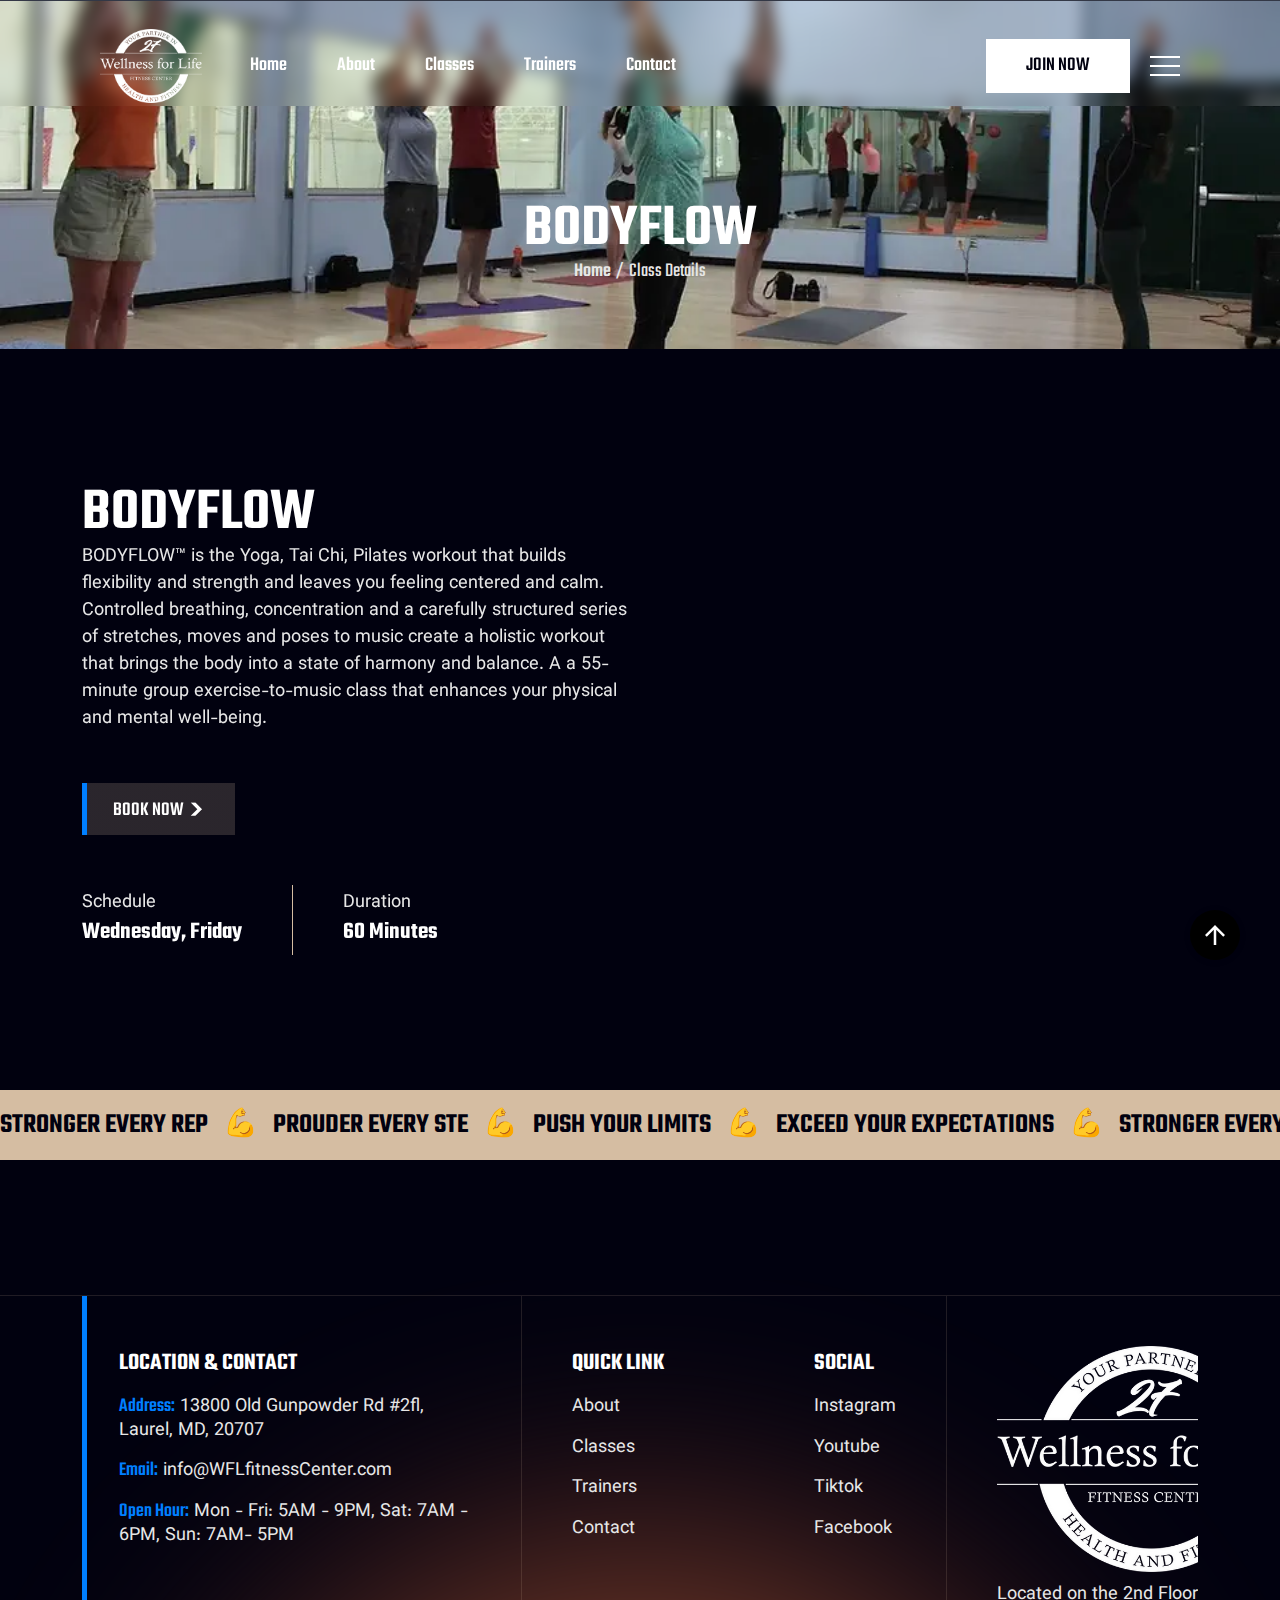
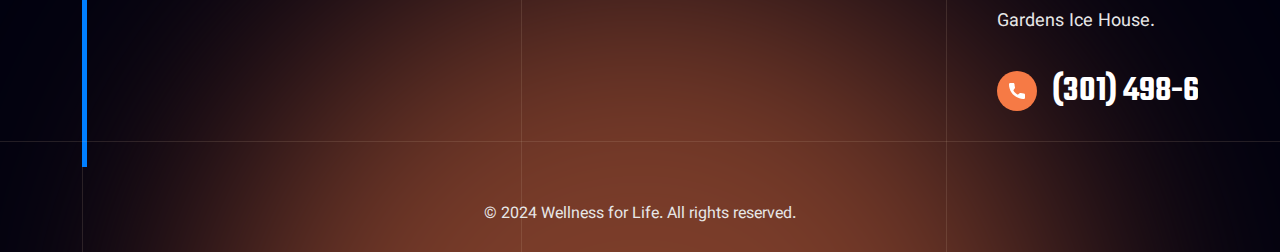
<file: Public/bodyflow.html>
<!DOCTYPE html>
<html class="no-js" lang="en">

<head>
    <!-- Meta Tags -->
    <meta charset="utf-8" />
    <meta http-equiv="x-ua-compatible" content="ie=edge" />
    <meta name="viewport" content="width=device-width, initial-scale=1" />
    <meta name="author" content="Thememarch" />
    <!-- Favicon Icon -->
    <link rel="icon" href="assets/img/WFL Favicon.png" />
    <!-- Site Title -->
    <title>WFL Classes- BodyFlow</title>
    <link rel="stylesheet" href="assets/css/plugins/bootstrap.min.css" />
    <link rel="stylesheet" href="assets/css/plugins/aos.css" />
    <link rel="stylesheet" href="assets/css/plugins/lightgallery.min.css" />
    <link rel="stylesheet" href="assets/css/plugins/swiper.min.css" />
    <link rel="stylesheet" href="assets/css/style.css" />
</head>

<body>


<!-- Start Header Section -->
<header class="ak-site_header ak-style1 ak-sticky_header">
    <div class="top-header-info">
        <!-- <div class="email-info">
            <a href="emailto:example@email.com">Info@WFLfitnessCenter.com</a>
            <p class="location-desp">13800 Old Gunpowder Rd. Laurel, MD 20707</p>
        </div> -->
        <div class="d-flex gap-4 align-items-center">
            <!-- <a href="https://www.facebook.com/">
                <svg width="16" height="17" viewBox="0 0 16 17" fill="none" xmlns="http://www.w3.org/2000/svg">
                    <g clip-path="url(#clip0_365_2385)">
                        <path
                            d="M9.2381 16.9756L9.2381 9.67777L11.6867 9.67777L12.0541 6.83284H9.2381V5.01676C9.2381 4.19335 9.46582 3.6322 10.6479 3.6322L12.1532 3.63158V1.08697C11.8929 1.05314 10.9993 0.975586 9.95931 0.975586C7.78764 0.975586 6.30087 2.30116 6.30087 4.735L6.30087 6.83284H3.84485L3.84485 9.67777H6.30087L6.30087 16.9756H9.2381Z"
                            fill="white" />
                    </g>
                    <defs>
                        <clipPath id="clip0_365_2385">
                            <rect width="16" height="16" fill="white"
                                transform="translate(-0.000976562 0.975586)" />
                        </clipPath>
                    </defs>
                </svg>

            </a> -->
            <!-- <a href="https://www.linkedin.com/">
                <svg width="16" height="17" viewBox="0 0 16 17" fill="none" xmlns="http://www.w3.org/2000/svg">
                    <g clip-path="url(#clip0_365_2387)">
                        <path
                            d="M15.995 16.9761L15.999 16.9754L15.999 11.1074C15.999 8.23672 15.381 6.02539 12.025 6.02539C10.4117 6.02539 9.32899 6.91072 8.88699 7.75006H8.84033V6.29339L5.65833 6.29339L5.65833 16.9754H8.97166L8.97166 11.6861C8.97166 10.2934 9.23566 8.94672 10.9603 8.94672C12.6597 8.94672 12.685 10.5361 12.685 11.7754L12.685 16.9761H15.995Z"
                            fill="white" />
                        <path d="M0.263062 6.29395L3.5804 6.29395L3.5804 16.9759H0.263062L0.263062 6.29395Z"
                            fill="white" />
                        <path
                            d="M1.92036 0.975586C0.85969 0.975586 -0.000976563 1.83625 -0.000976563 2.89692C-0.000976563 3.95759 0.85969 4.83625 1.92036 4.83625C2.98102 4.83625 3.84169 3.95759 3.84169 2.89692C3.84102 1.83625 2.98036 0.975586 1.92036 0.975586Z"
                            fill="white" />
                    </g>
                    <defs>
                        <clipPath id="clip0_365_2387">
                            <rect width="16" height="16" fill="white"
                                transform="translate(-0.000976562 0.975586)" />
                        </clipPath>
                    </defs>
                </svg> -->

            </a>
            <!-- <a href="https://x.com/">
                <svg width="16" height="17" viewBox="0 0 16 17" fill="none" xmlns="http://www.w3.org/2000/svg">
                    <path
                        d="M9.2757 7.92516L14.2721 2.11719H13.0882L8.74973 7.16017L5.28465 2.11719H1.28809L6.52797 9.74307L1.28809 15.8336H2.47215L7.05364 10.5081L10.713 15.8336H14.7096L9.27541 7.92516H9.2757ZM7.65396 9.81025L7.12305 9.05089L2.89879 3.00853H4.71745L8.12647 7.88491L8.65738 8.64427L13.0887 14.9828H11.2701L7.65396 9.81054V9.81025Z"
                        fill="white" />
                </svg>

            </a> -->
        </div>
    </div>
    <div class="ak-main_header">
        <div class="ak-main_header_in style-2">
            <div class="ak-main-header-left d-flex align-items-center gap-5">
                <a class="ak-site_branding" href="index.html">
                    <img src="assets/img/27 WFL logo.png" alt="...">
                </a>
                <div class="ak-nav ak-medium">
                    <ul class="ak-nav_list left-0">
                        <!-- <li class="menu-item-has-children">
                            <a href="index.html">Home</a> -->
                        <li>
                            <a href="index.html">Home</a>
                        </li>                    
                        <li>
                            <a href="index.html#about-section">About</a>
                        </li>                          
                        <li>
                            <a href="index.html#classes-section">Classes</a>  
                        <li>
                            <a href="index.html#trainers-section">Trainers</a>
                        </li>
                        <li>
                            <a href="contact-us.html">Contact</a>
                        </li>
                    </ul>
                </div>
            </div>
            <div class="ak-main-header-right">
                <a href="contact-us.html" class="button-primary color2">
                    JOIN NOW
                </a>
                <div class="button-offcanva style-2" data-bs-toggle="offcanvas" data-bs-target="#offcanvasRight"
                    aria-controls="offcanvasRight"></div>
            </div>
        </div>
    </div>
</header>
<!-- End Header Section -->
    <!-- Start offcanvas body -->
    <div class="offcanvas offcanvas-end style-2" tabindex="-1" id="offcanvasRight">
        <div class="offcanvas-header">
            <button type="button" class="btn-close btn-close-white style-2" data-bs-dismiss="offcanvas"
                aria-label="Close"></button>
        </div>
        <div class="offcanvas-body">
            <div class="offcanvas-body-coustom-style">
                <a class="ak-site_branding" href="index.html">
                    <img src="assets/img/27 WFL logo.png" alt="...">
                </a>
                <p class="desp">Discover fitness excellence
                    With top-notch equipment,
                    expert trainers, and
                    dynamic classes.</p>
                <div class="row row-cols-3 g-2 mt-4">
                    <!-- <div class="col">
                        <img src="assets/img/main gym.JPG" class="img-fluid" alt="...">
                    </div>
                    <div class="col">
                        <img src="assets/img/mini-gallery-2.jpg" class="img-fluid" alt="...">
                    </div>
                    <div class="col">
                        <img src="assets/img/mini-gallery-3.jpg" class="img-fluid" alt="...">
                    </div>
                    <div class="col">
                        <img src="assets/img/mini-gallery-4.jpg" class="img-fluid" alt="...">
                    </div>
                    <div class="col">
                        <img src="assets/img/mini-gallery-5.jpg" class="img-fluid" alt="...">
                    </div>
                    <div class="col">
                        <img src="assets/img/mini-gallery-6.jpg" class="img-fluid" alt="...">
                    </div> -->
                </div>

                <div class="location-contant">
                    <h5 class="location-contant-title">LOCATION & CONTACT</h5>
                    <h6 class="location-contant-text"><span>Address:</span> 13800 Old Gunpowder Rd #2fl, 
                        Laurel, MD, 20707</h6>
                    <h6 class="location-contant-text"><span>Email: </span><a
                            href="emailto:example@email.com">info@wellnessforlifefitnesscenter.com</a></h6>
                    <h6 class="location-contant-text"><span>Open Hour:</span> Mon - Fri: 5AM - 9PM, Sat: 7AM - 6PM, Sun: 7AM- 5PM</h6>
                    <div class="ak-height-40 ak-height-lg-40"></div>
                    <div class="phone">

                        <a href="tel:(406)5550120" class="d-flex align-items-center gap-3">
                            <span class="icon">
                                <svg width="40" height="41" viewBox="0 0 40 41" fill="none"
                                    xmlns="http://www.w3.org/2000/svg">
                                    <circle cx="20" cy="20.0137" r="20" fill="#F67A45" />
                                    <g clip-path="url(#clip0_2083_460)">
                                        <path
                                            d="M26.7162 22.5158C25.7366 22.5158 24.7748 22.3626 23.8633 22.0614C23.4167 21.9091 22.8676 22.0488 22.595 22.3288L20.796 23.6869C18.7096 22.5732 17.4245 21.2884 16.326 19.2177L17.6441 17.4655C17.9865 17.1235 18.1094 16.624 17.9622 16.1552C17.6597 15.239 17.506 14.2776 17.506 13.2976C17.5061 12.5896 16.9301 12.0137 16.2222 12.0137H13.2839C12.576 12.0137 12 12.5896 12 13.2975C12 21.4121 18.6016 28.0137 26.7162 28.0137C27.4241 28.0137 28 27.4377 28 26.7298V23.7997C28 23.0918 27.424 22.5158 26.7162 22.5158Z"
                                            fill="white" />
                                    </g>
                                    <defs>
                                        <clipPath id="clip0_2083_460">
                                            <rect width="16" height="16" fill="white"
                                                transform="translate(12 12.0137)" />
                                        </clipPath>
                                    </defs>
                                </svg>
                            </span>
                            <span class="title">(301) 498-6200</span>
                        </a>
                    </div>
                </div>

            </div>
        </div>
    </div>
    <!-- End offcanvas body -->


    <!-- Start common page title  -->
    <div data-src="assets/img/bodyflow.jpg.webp" class="ak-bg">
        <div class="ak-height-200 ak-height-lg-100"></div>
        <div class="container">
            <div class="common-page-title">
                <h2 class="page-title">BodyFlow</h2>
                <div class="page-subtitle">
                    <a href="">Home</a>
                    <p>/</p>
                    <p>Class Details</p>
                </div>
            </div>
        </div>
        <div class="ak-height-65 ak-height-lg-50"></div>
    </div>
    <!-- End common page title  -->


    <!-- Start Title And Images -->
    <div class="ak-height-135 ak-height-lg-80"></div>
    <section>
        <div class="container">
            <div class="classes-details-title-img style1">
                <div class="classes-details-title-info" data-aos="fade-right">
                    <h2 class="classes-details-title">BodyFlow</h2>
                    <p class="classes-details-desp">BODYFLOW™ is the Yoga, Tai Chi, Pilates workout that builds flexibility and strength and leaves you feeling centered and calm. Controlled breathing, concentration and a carefully structured series of stretches, moves and poses to music create a holistic workout that brings the body into a state of harmony and balance. A a 55-minute group exercise-to-music class that enhances your physical and mental well-being.
                    </p>
                    <div>
                        <a href="https://wellnessforlifefitnesscenter.virtuagym.com" class="secondary-btn type2">
                            <span>
                                BOOK NOW
                            </span>
                            <svg xmlns="http://www.w3.org/2000/svg" width="13" height="15" viewBox="0 0 13 15"
                                fill="none">
                                <g clip-path="url(#clip0_2079_307)">
                                    <path fill-rule="evenodd" clip-rule="evenodd"
                                        d="M0.695312 13.8691L7.32689 7.23754L0.695312 0.605957H5.41459L12.0462 7.23754L5.41459 13.8691H0.695312Z"
                                        fill="white"></path>
                                </g>
                                <defs>
                                    <clipPath id="clip0_2079_307">
                                        <rect width="11.7895" height="14" fill="white"
                                            transform="translate(0.263428 0.283203)"></rect>
                                    </clipPath>
                                </defs>
                            </svg>
                        </a>
                    </div>
                    <div class="schedule-duration">
                        <div class="schedule">
                            <p class="desp">Schedule</p>
                            <h5 class="title">Wednesday, Friday</h5>
                        </div>
                        <div class="schedule-divider"></div>
                        <div class="duration">
                            <p class="desp">Duration</p>
                            <h5 class="title">60 Minutes</h5>
                        </div>
                    </div>
                </div>
                <div class="classes-details-img-content" data-aos="fade-left">
                    <iframe 
                        width="560" 
                        height="350" 
                        src="https://www.youtube.com/embed/r40hV0g8qs0?si=2xhXT6Lf2s6F5heq"
                        frameborder="0" 
                        allow="accelerometer; autoplay; clipboard-write; encrypted-media; gyroscope; picture-in-picture" 
                        allowfullscreen>
                    </iframe>
                </div>
                              
            </div>
        </div>
    </section>
    <!-- End Title And Images -->



    <!-- Start classespages details info-->
    <!-- <div class="ak-height-135 ak-height-lg-0"></div>
    <div class="container" id="classespagesdetails">
        <div class="classespages-details-content style1">
            <div id="sidebarWrap">
                <div class="sidebar" id="sidebar"> -->
                    <!-- <h4 class="form-title">BOOK A CLASS</h4>
                    <form>
                        <input class="form-control style1" name="name" type="text" placeholder="Name">
                        <input class="form-control style1" name="email" type="email" placeholder="Email">
                        <input class="form-control style1" name="phone" type="text" placeholder="Phone">
                        <select class="form-select style1" name="services" aria-label="Default select example">
                            <option selected>Service</option>
                            <option value="1">Personal Training</option>
                            <option value="2">Strength Training</option>
                            <option value="3">Nutritional Guidance</option>
                        </select>
                        <select class="form-select style1" name="instructor" aria-label="Default select example">
                            <option selected>Instructor</option>
                            <option value="1">J.L. King</option>
                            <option value="2">George M. Johnson</option>
                            <option value="3">Dr. Kevin Nadal </option>
                            <option value="3">Laverne Cox</option>
                        </select>
                        <select class="form-select style1" name="day" aria-label="Default select example">
                            <option selected>Day</option>
                            <option value="1">Sunday</option>
                            <option value="2">Monday</option>
                            <option value="3">Tuesday</option>
                            <option value="3">Wednesday</option>
                            <option value="3">Thursday</option>
                            <option value="3">Friday</option>
                        </select>
                        <div class="ak-height-35 ak-height-lg-20"></div>
                        <button type="submit" class="button-primary">
                            <span>BOOK NOW</span>
                            <span><svg xmlns="http://www.w3.org/2000/svg" width="16" height="20" viewBox="0 0 16 20"
                                    fill="none">
                                    <g clip-path="url(#clip0_1735_935)">
                                        <path fill-rule="evenodd" clip-rule="evenodd"
                                            d="M0.585999 18.938L9.586 9.93799L0.585999 0.937988H6.99073L15.9907 9.93799L6.99073 18.938H0.585999Z"
                                            fill="white"></path>
                                    </g>
                                    <defs>
                                        <clipPath id="clip0_1735_935">
                                            <rect width="16" height="19" fill="white" transform="translate(0 0.5)">
                                            </rect>
                                        </clipPath>
                                    </defs>
                                </svg>
                            </span>
                        </button>
                    </form> -->
                <!-- </div>
            </div> -->
            <!-- <div id="content">
                <div class="details-content"> -->
                    <!-- <h2 class="title ">BodyPump Benefits</h2> -->
                    <!-- <p class="desp">Welcome to our gym's official blog! We're thrilled to have you here as we embark
                        on a journey
                        towards better health, strength, and vitality. At our gym, we believe that fitness is not
                        just a
                        hobby but a way of life. Whether you're a seasoned athlete or a beginner taking the first
                        steps
                        towards your fitness journey, we've got something for everyone. In this blog, we'll be
                        sharing
                        valuable insights, tips, and resources to help you maximize your gym experience and achieve
                        your
                        fitness goals.</p> -->

                    <!-- <div class="ak-height-50 ak-height-lg-30"></div> -->
                    <!-- <h5 class="title-secendry">Workout Tips and Techniques:</h5> -->
                    <!-- <p class="desp">Achieving your fitness goals can sometimes feel daunting, but fear not - our
                        team of certified personal trainers is here to guide and support you every step of the way.
                        Whether you're looking to lose weight, build muscle, or improve your overall fitness, our
                        trainers will work closely with you to develop a customized workout plan tailored to your
                        specific goals and abilities.</p> -->

                    <!-- <div class="ak-height-50 ak-height-lg-30"></div> -->
                    <!-- <h5 class="title-secendry">Nutrition and Diet Advice:</h5> -->
                    <!-- <p class="desp">Achieving your fitness goals can sometimes feel daunting, but fear not - our
                        team of certified personal trainers is here to guide and support you every step of the way.
                        Whether you're looking to lose weight, build muscle, or improve your overall fitness, our
                        trainers will work closely with you to develop a customized workout plan tailored to your
                        specific goals and abilities.</p> -->

                    <!-- <div class="ak-height-50 ak-height-lg-30"></div> -->
                    <!-- <img src="assets/img/classespages-two.png" class="img-fluid" alt="..."> -->
                    <!-- <div class="ak-height-50 ak-height-lg-30"></div> -->
                    <!-- <p class="desp">Thank you for taking the time to learn more about Gym Name and how we can help
                        you achieve your fitness goals. With our state-of-the-art facilities, expert personal
                        training services, diverse group fitness classes, nutritional guidance, and supportive
                        community, there's no limit to what you can accomplish. So why wait? Join us today and take
                        the first step towards a healthier, happier you!</p> -->
                </div>
            </div>
            <div id="footer"></div>
        </div>
    </div>
    <!-- End classespages details info -->


    <!--Start Sliding Text  -->
    <div class="ak-height-135 ak-height-lg-80"></div>
    <section class="sliding-text type2">
        <div class="moving-section-wrap type2 ak-normal text-uppercase">
            <div class="moving-section-in">
                <div class="moving-section">
                    <h4 class="moving-text type2">
                        <span> Stronger every rep </span>
                        <span>💪</span>
                        <span> prouder every ste</span>
                        <span>💪</span>
                        <span>Push your limits</span>
                        <span>💪</span>
                        <span>Exceed your expectations</span>
                        <span>💪</span>
                        <span>Stronger every rep</span>
                        <span>💪</span>
                        <span> prouder every step</span>
                        <span>💪</span>
                        <span>Exceed your expectations</span>
                        <span>💪</span>
                        <span>Stronger every rep</span>
                        <span>💪</span>
                        <span> prouder every step</span>
                        <span>💪</span>

                    </h4>
                </div>
                <div class="moving-section">
                    <h4 class="moving-text type2">
                        <span> Stronger every rep </span>
                        <span>💪</span>
                        <span> prouder every ste</span>
                        <span>💪</span>
                        <span>Push your limits</span>
                        <span>💪</span>
                        <span>Exceed your expectations</span>
                        <span>💪</span>
                        <span>Stronger every rep</span>
                        <span>💪</span>
                        <span> prouder every step</span>
                        <span>💪</span>
                        <span>Exceed your expectations</span>
                        <span>💪</span>
                        <span>Stronger every rep</span>
                        <span>💪</span>
                        <span> prouder every step</span>
                    </h4>
                </div>
            </div>
        </div>
    </section>
    <!--End Sliding Text  -->

   <!-- Start Footer -->
   <div class="ak-height-135 ak-height-lg-80"></div>
   <footer class="footer">
       <img src="assets/img/footer_bg_light.svg" class="footer_bg_light" alt="...">
       <div class="border-footer-1"></div>
       <div class="container">
           <div class="footer style-1">
               <!-- <div class="border-footer-1"></div> -->
               <div class="location-contact">
                   <h5 class="title">LOCATION & CONTACT</h5>
                   <p class="address"><span>Address:</span>  13800 Old Gunpowder Rd #2fl,
                       <br> Laurel, MD, 20707
                   </p>
                   <a href="mailto:example@email.com" class="email"><span>Email:</span> info@WFLfitnessCenter.com</a>
                   <p><span class="time">Open Hour:</span> Mon - Fri: 5AM - 9PM, Sat: 7AM - 6PM, Sun: 7AM- 5PM</p>
               </div>

               <div class="link-social">
                   <div class="link">
                       <h5 class="title">QUICK LINK</h5>
                       <a href="#about-section">About</a>
                       <a href="#classes-section">Classes</a>
                       <a href="#trainers-section">Trainers</a>
                       <a href="contact-us.html">Contact</a>
                   </div>
                   <div class="social">
                       <h5 class="title">SOCIAL</h5>
                       <a href="https://www.instagram.com/wflfitness/">Instagram</a>
                       <a href="https://www.youtube.com/channel/UCZAyP_yysue1pJgG2fGQUMA">Youtube</a>
                       <a href="https://www.tiktok.com/WFLFitnessCenter/">Tiktok</a>
                       <a href="https://www.facebook.com/WFLFitnessCenter/">Facebook</a>
                   </div>
               </div>

               <div class="logo-footer">
                   <div class="logo">
                       <img src="assets/img/27 WFL logo.png" alt="logo">
                   </div>
                   <p class="desp">Located on the 2nd Floor of the Gardens Ice House.</p>
                   <a href="tel:(406)5550120" class="phone">
                       <span class="icon">
                           <svg width="40" height="41" viewBox="0 0 40 41" fill="none"
                               xmlns="http://www.w3.org/2000/svg">
                               <circle cx="20" cy="20.0137" r="20" fill="#F67A45" />
                               <g clip-path="url(#clip0_2083_46035324)">
                                   <path
                                       d="M26.7162 22.5158C25.7366 22.5158 24.7748 22.3626 23.8633 22.0614C23.4167 21.9091 22.8676 22.0488 22.595 22.3288L20.796 23.6869C18.7096 22.5732 17.4245 21.2884 16.326 19.2177L17.6441 17.4655C17.9865 17.1235 18.1094 16.624 17.9622 16.1552C17.6597 15.239 17.506 14.2776 17.506 13.2976C17.5061 12.5896 16.9301 12.0137 16.2222 12.0137H13.2839C12.576 12.0137 12 12.5896 12 13.2975C12 21.4121 18.6016 28.0137 26.7162 28.0137C27.4241 28.0137 28 27.4377 28 26.7298V23.7997C28 23.0918 27.424 22.5158 26.7162 22.5158Z"
                                       fill="white" />
                               </g>
                               <defs>
                                   <clipPath id="clip0_2083_46035324">
                                       <rect width="16" height="16" fill="white" transform="translate(12 12.0137)" />
                                   </clipPath>
                               </defs>
                           </svg>
                       </span>
                       <h3 class="title">(301) 498-6200</h3>
                   </a>
               </div>
           </div>
       </div>
       <div class="border-footer-2"></div>
       <div class="copyright-text">
           <p>&copy; 2024 Wellness for Life. All rights reserved.</p>
       </div>
   </footer>
   <!-- End Footer -->

    <span class="ak-scrollup">
        <svg width="20" height="20" viewBox="0 0 20 20" fill="none" xmlns="http://www.w3.org/2000/svg">
            <path d="M0 10L1.7625 11.7625L8.75 4.7875V20H11.25V4.7875L18.225 11.775L20 10L10 0L0 10Z"
                fill="currentColor" />
        </svg>
    </span>
    <!-- Start Video Popup -->
    <div class="ak-video-popup">
        <div class="ak-video-popup-overlay"></div>
        <div class="ak-video-popup-content">
            <div class="ak-video-popup-layer"></div>
            <div class="ak-video-popup-container">
                <div class="ak-video-popup-align">
                    <div class="embed-responsive embed-responsive-16by9">
                        <iframe class="embed-responsive-item" src="about:blank"></iframe>
                    </div>
                </div>
                <div class="ak-video-popup-close"></div>
            </div>
        </div>
    </div>
    <!-- End Video Popup -->
    <!-- Script -->
    <script src="assets/js/plugins/jquery-3.7.1.min.js"></script>
    <script src="assets/js/plugins/aos.js"></script>
    <script src="assets/js/plugins/bootstrap.bundle.min.js"></script>
    <script src="assets/js/plugins/lightgallery.min.js"></script>
    <script src="assets/js/plugins/swiper.min.js"></script>
    <script src="assets/js/main.js"></script>
</body>

</html>
</file>
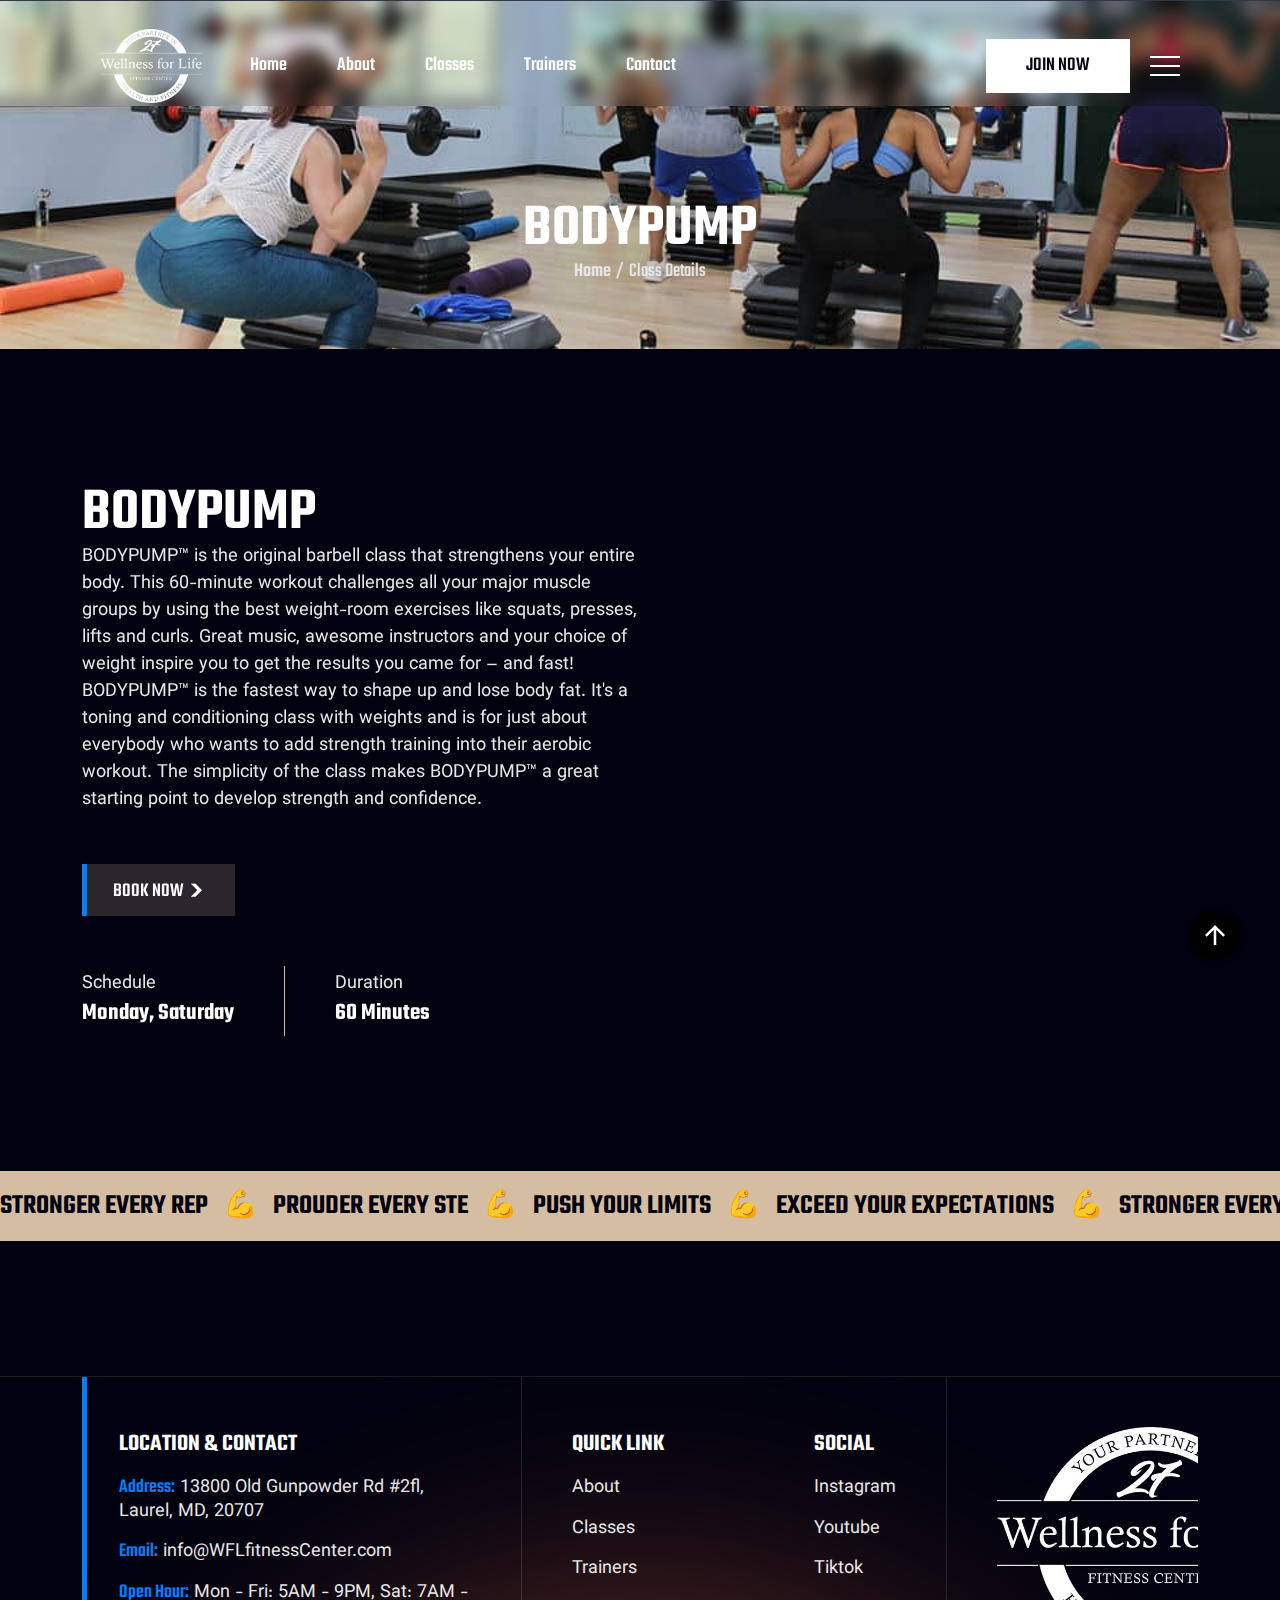
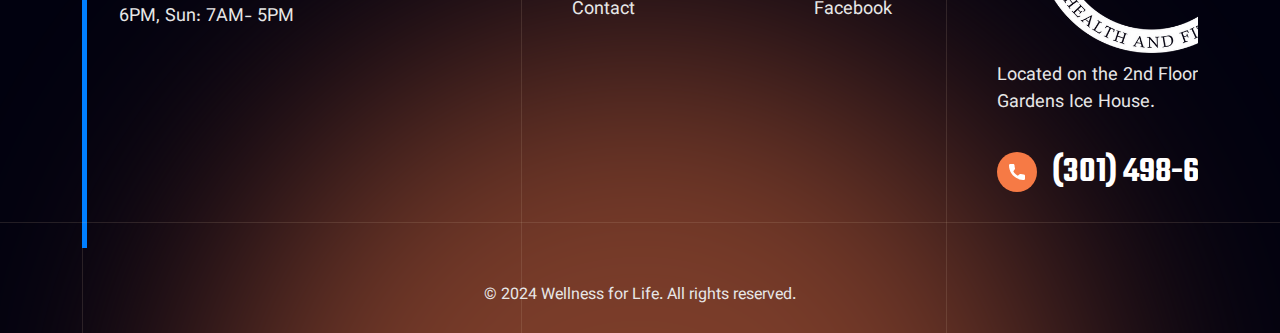
<file: Public/bodypump.html>
<!DOCTYPE html>
<html class="no-js" lang="en">

<head>
    <!-- Meta Tags -->
    <meta charset="utf-8" />
    <meta http-equiv="x-ua-compatible" content="ie=edge" />
    <meta name="viewport" content="width=device-width, initial-scale=1" />
    <meta name="author" content="Thememarch" />
    <!-- Favicon Icon -->
    <link rel="icon" href="assets/img/WFL Favicon.png" />
    <!-- Site Title -->
    <title>WfL Classes- BodyPump</title>
    <link rel="stylesheet" href="assets/css/plugins/bootstrap.min.css" />
    <link rel="stylesheet" href="assets/css/plugins/aos.css" />
    <link rel="stylesheet" href="assets/css/plugins/lightgallery.min.css" />
    <link rel="stylesheet" href="assets/css/plugins/swiper.min.css" />
    <link rel="stylesheet" href="assets/css/style.css" />
</head>

<body>


  <!-- Start Header Section -->
  <header class="ak-site_header ak-style1 ak-sticky_header">
    <div class="top-header-info">
        <!-- <div class="email-info">
            <a href="emailto:example@email.com">Info@WFLfitnessCenter.com</a>
            <p class="location-desp">13800 Old Gunpowder Rd. Laurel, MD 20707</p>
        </div> -->
        <div class="d-flex gap-4 align-items-center">
            <!-- <a href="https://www.facebook.com/">
                <svg width="16" height="17" viewBox="0 0 16 17" fill="none" xmlns="http://www.w3.org/2000/svg">
                    <g clip-path="url(#clip0_365_2385)">
                        <path
                            d="M9.2381 16.9756L9.2381 9.67777L11.6867 9.67777L12.0541 6.83284H9.2381V5.01676C9.2381 4.19335 9.46582 3.6322 10.6479 3.6322L12.1532 3.63158V1.08697C11.8929 1.05314 10.9993 0.975586 9.95931 0.975586C7.78764 0.975586 6.30087 2.30116 6.30087 4.735L6.30087 6.83284H3.84485L3.84485 9.67777H6.30087L6.30087 16.9756H9.2381Z"
                            fill="white" />
                    </g>
                    <defs>
                        <clipPath id="clip0_365_2385">
                            <rect width="16" height="16" fill="white"
                                transform="translate(-0.000976562 0.975586)" />
                        </clipPath>
                    </defs>
                </svg>

            </a> -->
            <!-- <a href="https://www.linkedin.com/">
                <svg width="16" height="17" viewBox="0 0 16 17" fill="none" xmlns="http://www.w3.org/2000/svg">
                    <g clip-path="url(#clip0_365_2387)">
                        <path
                            d="M15.995 16.9761L15.999 16.9754L15.999 11.1074C15.999 8.23672 15.381 6.02539 12.025 6.02539C10.4117 6.02539 9.32899 6.91072 8.88699 7.75006H8.84033V6.29339L5.65833 6.29339L5.65833 16.9754H8.97166L8.97166 11.6861C8.97166 10.2934 9.23566 8.94672 10.9603 8.94672C12.6597 8.94672 12.685 10.5361 12.685 11.7754L12.685 16.9761H15.995Z"
                            fill="white" />
                        <path d="M0.263062 6.29395L3.5804 6.29395L3.5804 16.9759H0.263062L0.263062 6.29395Z"
                            fill="white" />
                        <path
                            d="M1.92036 0.975586C0.85969 0.975586 -0.000976563 1.83625 -0.000976563 2.89692C-0.000976563 3.95759 0.85969 4.83625 1.92036 4.83625C2.98102 4.83625 3.84169 3.95759 3.84169 2.89692C3.84102 1.83625 2.98036 0.975586 1.92036 0.975586Z"
                            fill="white" />
                    </g>
                    <defs>
                        <clipPath id="clip0_365_2387">
                            <rect width="16" height="16" fill="white"
                                transform="translate(-0.000976562 0.975586)" />
                        </clipPath>
                    </defs>
                </svg> -->

            </a>
            <!-- <a href="https://x.com/">
                <svg width="16" height="17" viewBox="0 0 16 17" fill="none" xmlns="http://www.w3.org/2000/svg">
                    <path
                        d="M9.2757 7.92516L14.2721 2.11719H13.0882L8.74973 7.16017L5.28465 2.11719H1.28809L6.52797 9.74307L1.28809 15.8336H2.47215L7.05364 10.5081L10.713 15.8336H14.7096L9.27541 7.92516H9.2757ZM7.65396 9.81025L7.12305 9.05089L2.89879 3.00853H4.71745L8.12647 7.88491L8.65738 8.64427L13.0887 14.9828H11.2701L7.65396 9.81054V9.81025Z"
                        fill="white" />
                </svg>

            </a> -->
        </div>
    </div>
    <div class="ak-main_header">
        <div class="ak-main_header_in style-2">
            <div class="ak-main-header-left d-flex align-items-center gap-5">
                <a class="ak-site_branding" href="index.html">
                    <img src="assets/img/27 WFL logo.png" alt="...">
                </a>
                <div class="ak-nav ak-medium">
                    <ul class="ak-nav_list left-0">
                        <!-- <li class="menu-item-has-children">
                            <a href="index.html">Home</a> -->
                        <li>
                            <a href="index.html">Home</a>
                        </li>                    
                        <li>
                            <a href="index.html#about-section">About</a>
                        </li>                          
                        <li>
                            <a href="index.html#classes-section">Classes</a>  
                        <li>
                            <a href="index.html#trainers-section">Trainers</a>
                        </li>
                        <li>
                            <a href="contact-us.html">Contact</a>
                        </li>
                    </ul>
                </div>
            </div>
            <div class="ak-main-header-right">
                <a href="contact-us.html" class="button-primary color2">
                    JOIN NOW
                </a>
                <div class="button-offcanva style-2" data-bs-toggle="offcanvas" data-bs-target="#offcanvasRight"
                    aria-controls="offcanvasRight"></div>
            </div>
        </div>
    </div>
</header>
<!-- End Header Section -->
    <!-- Start offcanvas body -->
    <div class="offcanvas offcanvas-end style-2" tabindex="-1" id="offcanvasRight">
        <div class="offcanvas-header">
            <button type="button" class="btn-close btn-close-white style-2" data-bs-dismiss="offcanvas"
                aria-label="Close"></button>
        </div>
        <div class="offcanvas-body">
            <div class="offcanvas-body-coustom-style">
                <a class="ak-site_branding" href="index.html">
                    <img src="assets/img/27 WFL logo.png" alt="...">
                </a>
                <p class="desp">Discover fitness excellence
                    With top-notch equipment,
                    expert trainers, and
                    dynamic classes.</p>
                <div class="row row-cols-3 g-2 mt-4">
                    <!-- <div class="col">
                        <img src="assets/img/main gym.JPG" class="img-fluid" alt="...">
                    </div>
                    <div class="col">
                        <img src="assets/img/mini-gallery-2.jpg" class="img-fluid" alt="...">
                    </div>
                    <div class="col">
                        <img src="assets/img/mini-gallery-3.jpg" class="img-fluid" alt="...">
                    </div>
                    <div class="col">
                        <img src="assets/img/mini-gallery-4.jpg" class="img-fluid" alt="...">
                    </div>
                    <div class="col">
                        <img src="assets/img/mini-gallery-5.jpg" class="img-fluid" alt="...">
                    </div>
                    <div class="col">
                        <img src="assets/img/mini-gallery-6.jpg" class="img-fluid" alt="...">
                    </div> -->
                </div>

                <div class="location-contant">
                    <h5 class="location-contant-title">LOCATION & CONTACT</h5>
                    <h6 class="location-contant-text"><span>Address:</span> 13800 Old Gunpowder Rd #2fl, 
                        Laurel, MD, 20707</h6>
                    <h6 class="location-contant-text"><span>Email: </span><a
                            href="emailto:example@email.com">info@wellnessforlifefitnesscenter.com</a></h6>
                    <h6 class="location-contant-text"><span>Open Hour:</span> Mon - Fri: 5AM - 9PM, Sat: 7AM - 6PM, Sun: 7AM- 5PM</h6>
                    <div class="ak-height-40 ak-height-lg-40"></div>
                    <div class="phone">

                        <a href="tel:(406)5550120" class="d-flex align-items-center gap-3">
                            <span class="icon">
                                <svg width="40" height="41" viewBox="0 0 40 41" fill="none"
                                    xmlns="http://www.w3.org/2000/svg">
                                    <circle cx="20" cy="20.0137" r="20" fill="#F67A45" />
                                    <g clip-path="url(#clip0_2083_460)">
                                        <path
                                            d="M26.7162 22.5158C25.7366 22.5158 24.7748 22.3626 23.8633 22.0614C23.4167 21.9091 22.8676 22.0488 22.595 22.3288L20.796 23.6869C18.7096 22.5732 17.4245 21.2884 16.326 19.2177L17.6441 17.4655C17.9865 17.1235 18.1094 16.624 17.9622 16.1552C17.6597 15.239 17.506 14.2776 17.506 13.2976C17.5061 12.5896 16.9301 12.0137 16.2222 12.0137H13.2839C12.576 12.0137 12 12.5896 12 13.2975C12 21.4121 18.6016 28.0137 26.7162 28.0137C27.4241 28.0137 28 27.4377 28 26.7298V23.7997C28 23.0918 27.424 22.5158 26.7162 22.5158Z"
                                            fill="white" />
                                    </g>
                                    <defs>
                                        <clipPath id="clip0_2083_460">
                                            <rect width="16" height="16" fill="white"
                                                transform="translate(12 12.0137)" />
                                        </clipPath>
                                    </defs>
                                </svg>
                            </span>
                            <span class="title">(301) 498-6200</span>
                        </a>
                    </div>
                </div>

            </div>
        </div>
    </div>
    <!-- End offcanvas body -->


    <!-- Start common page title  -->
    <div data-src="assets/img/bodypump.jpg" class="ak-bg">
        <div class="ak-height-200 ak-height-lg-100"></div>
        <div class="container">
            <div class="common-page-title">
                <h2 class="page-title">BodyPump</h2>
                <div class="page-subtitle">
                    <a href="">Home</a>
                    <p>/</p>
                    <p>Class Details</p>
                </div>
            </div>
        </div>
        <div class="ak-height-65 ak-height-lg-50"></div>
    </div>
    <!-- End common page title  -->


    <!-- Start Title And Images -->
    <div class="ak-height-135 ak-height-lg-80"></div>
    <section>
        <div class="container">
            <div class="classes-details-title-img style1">
                <div class="classes-details-title-info" data-aos="fade-right">
                    <h2 class="classes-details-title">BodyPump</h2>
                    <p class="classes-details-desp">BODYPUMP™ is the original barbell class that strengthens your entire body. This 60-minute workout challenges all your major muscle groups by using the best weight-room exercises like squats, presses, lifts and curls. 
                        Great music, awesome instructors and your choice of weight inspire you to get the results you came for – and fast! 
                        BODYPUMP™ is the fastest way to shape up and lose body fat. It's a toning and conditioning class with weights and is for just about everybody who wants to add strength training into their aerobic workout. 
                        The simplicity of the class makes BODYPUMP™ a great starting point to develop strength and confidence.</p>
                    <div>
                        <a href="https://wellnessforlifefitnesscenter.virtuagym.com" class="secondary-btn type2">
                            <span>
                                BOOK NOW
                            </span>
                            <svg xmlns="http://www.w3.org/2000/svg" width="13" height="15" viewBox="0 0 13 15"
                                fill="none">
                                <g clip-path="url(#clip0_2079_307)">
                                    <path fill-rule="evenodd" clip-rule="evenodd"
                                        d="M0.695312 13.8691L7.32689 7.23754L0.695312 0.605957H5.41459L12.0462 7.23754L5.41459 13.8691H0.695312Z"
                                        fill="white"></path>
                                </g>
                                <defs>
                                    <clipPath id="clip0_2079_307">
                                        <rect width="11.7895" height="14" fill="white"
                                            transform="translate(0.263428 0.283203)"></rect>
                                    </clipPath>
                                </defs>
                            </svg>
                        </a>
                    </div>
                    <div class="schedule-duration">
                        <div class="schedule">
                            <p class="desp">Schedule</p>
                            <h5 class="title">Monday, Saturday</h5>
                        </div>
                        <div class="schedule-divider"></div>
                        <div class="duration">
                            <p class="desp">Duration</p>
                            <h5 class="title">60 Minutes</h5>
                        </div>
                    </div>
                </div>
                <div class="classes-details-img-content" data-aos="fade-left">
                    <iframe 
                        width="560" 
                        height="350" 
                        src="https://www.youtube.com/embed/1CP17zJ3u9s" 
                        frameborder="0" 
                        allow="accelerometer; autoplay; clipboard-write; encrypted-media; gyroscope; picture-in-picture" 
                        allowfullscreen>
                    </iframe>
                </div>
                              
            </div>
        </div>
    </section>
    <!-- End Title And Images -->



    <!-- Start classespages details info-->
    <!-- <div class="ak-height-135 ak-height-lg-0"></div>
    <div class="container" id="classespagesdetails">
        <div class="classespages-details-content style1">
            <div id="sidebarWrap">
                <div class="sidebar" id="sidebar"> -->
                    <!-- <h4 class="form-title">BOOK A CLASS</h4>
                    <form>
                        <input class="form-control style1" name="name" type="text" placeholder="Name">
                        <input class="form-control style1" name="email" type="email" placeholder="Email">
                        <input class="form-control style1" name="phone" type="text" placeholder="Phone">
                        <select class="form-select style1" name="services" aria-label="Default select example">
                            <option selected>Service</option>
                            <option value="1">Personal Training</option>
                            <option value="2">Strength Training</option>
                            <option value="3">Nutritional Guidance</option>
                        </select>
                        <select class="form-select style1" name="instructor" aria-label="Default select example">
                            <option selected>Instructor</option>
                            <option value="1">J.L. King</option>
                            <option value="2">George M. Johnson</option>
                            <option value="3">Dr. Kevin Nadal </option>
                            <option value="3">Laverne Cox</option>
                        </select>
                        <select class="form-select style1" name="day" aria-label="Default select example">
                            <option selected>Day</option>
                            <option value="1">Sunday</option>
                            <option value="2">Monday</option>
                            <option value="3">Tuesday</option>
                            <option value="3">Wednesday</option>
                            <option value="3">Thursday</option>
                            <option value="3">Friday</option>
                        </select>
                        <div class="ak-height-35 ak-height-lg-20"></div>
                        <button type="submit" class="button-primary">
                            <span>BOOK NOW</span>
                            <span><svg xmlns="http://www.w3.org/2000/svg" width="16" height="20" viewBox="0 0 16 20"
                                    fill="none">
                                    <g clip-path="url(#clip0_1735_935)">
                                        <path fill-rule="evenodd" clip-rule="evenodd"
                                            d="M0.585999 18.938L9.586 9.93799L0.585999 0.937988H6.99073L15.9907 9.93799L6.99073 18.938H0.585999Z"
                                            fill="white"></path>
                                    </g>
                                    <defs>
                                        <clipPath id="clip0_1735_935">
                                            <rect width="16" height="19" fill="white" transform="translate(0 0.5)">
                                            </rect>
                                        </clipPath>
                                    </defs>
                                </svg>
                            </span>
                        </button>
                    </form> -->
                <!-- </div>
            </div> -->
            <!-- <div id="content">
                <div class="details-content"> -->
                    <!-- <h2 class="title ">BodyPump Benefits</h2> -->
                    <!-- <p class="desp">Welcome to our gym's official blog! We're thrilled to have you here as we embark
                        on a journey
                        towards better health, strength, and vitality. At our gym, we believe that fitness is not
                        just a
                        hobby but a way of life. Whether you're a seasoned athlete or a beginner taking the first
                        steps
                        towards your fitness journey, we've got something for everyone. In this blog, we'll be
                        sharing
                        valuable insights, tips, and resources to help you maximize your gym experience and achieve
                        your
                        fitness goals.</p> -->

                    <!-- <div class="ak-height-50 ak-height-lg-30"></div> -->
                    <!-- <h5 class="title-secendry">Workout Tips and Techniques:</h5> -->
                    <!-- <p class="desp">Achieving your fitness goals can sometimes feel daunting, but fear not - our
                        team of certified personal trainers is here to guide and support you every step of the way.
                        Whether you're looking to lose weight, build muscle, or improve your overall fitness, our
                        trainers will work closely with you to develop a customized workout plan tailored to your
                        specific goals and abilities.</p> -->

                    <!-- <div class="ak-height-50 ak-height-lg-30"></div> -->
                    <!-- <h5 class="title-secendry">Nutrition and Diet Advice:</h5> -->
                    <!-- <p class="desp">Achieving your fitness goals can sometimes feel daunting, but fear not - our
                        team of certified personal trainers is here to guide and support you every step of the way.
                        Whether you're looking to lose weight, build muscle, or improve your overall fitness, our
                        trainers will work closely with you to develop a customized workout plan tailored to your
                        specific goals and abilities.</p> -->

                    <!-- <div class="ak-height-50 ak-height-lg-30"></div> -->
                    <!-- <img src="assets/img/classespages-two.png" class="img-fluid" alt="..."> -->
                    <!-- <div class="ak-height-50 ak-height-lg-30"></div> -->
                    <!-- <p class="desp">Thank you for taking the time to learn more about Gym Name and how we can help
                        you achieve your fitness goals. With our state-of-the-art facilities, expert personal
                        training services, diverse group fitness classes, nutritional guidance, and supportive
                        community, there's no limit to what you can accomplish. So why wait? Join us today and take
                        the first step towards a healthier, happier you!</p> -->
                </div>
            </div>
            <div id="footer"></div>
        </div>
    </div>
    <!-- End classespages details info -->


    <!--Start Sliding Text  -->
    <div class="ak-height-135 ak-height-lg-80"></div>
    <section class="sliding-text type2">
        <div class="moving-section-wrap type2 ak-normal text-uppercase">
            <div class="moving-section-in">
                <div class="moving-section">
                    <h4 class="moving-text type2">
                        <span> Stronger every rep </span>
                        <span>💪</span>
                        <span> prouder every ste</span>
                        <span>💪</span>
                        <span>Push your limits</span>
                        <span>💪</span>
                        <span>Exceed your expectations</span>
                        <span>💪</span>
                        <span>Stronger every rep</span>
                        <span>💪</span>
                        <span> prouder every step</span>
                        <span>💪</span>
                        <span>Exceed your expectations</span>
                        <span>💪</span>
                        <span>Stronger every rep</span>
                        <span>💪</span>
                        <span> prouder every step</span>
                        <span>💪</span>

                    </h4>
                </div>
                <div class="moving-section">
                    <h4 class="moving-text type2">
                        <span> Stronger every rep </span>
                        <span>💪</span>
                        <span> prouder every ste</span>
                        <span>💪</span>
                        <span>Push your limits</span>
                        <span>💪</span>
                        <span>Exceed your expectations</span>
                        <span>💪</span>
                        <span>Stronger every rep</span>
                        <span>💪</span>
                        <span> prouder every step</span>
                        <span>💪</span>
                        <span>Exceed your expectations</span>
                        <span>💪</span>
                        <span>Stronger every rep</span>
                        <span>💪</span>
                        <span> prouder every step</span>
                    </h4>
                </div>
            </div>
        </div>
    </section>
    <!--End Sliding Text  -->

 <!-- Start Footer -->
 <div class="ak-height-135 ak-height-lg-80"></div>
 <footer class="footer">
     <img src="assets/img/footer_bg_light.svg" class="footer_bg_light" alt="...">
     <div class="border-footer-1"></div>
     <div class="container">
         <div class="footer style-1">
             <!-- <div class="border-footer-1"></div> -->
             <div class="location-contact">
                 <h5 class="title">LOCATION & CONTACT</h5>
                 <p class="address"><span>Address:</span>  13800 Old Gunpowder Rd #2fl,
                     <br> Laurel, MD, 20707
                 </p>
                 <a href="mailto:example@email.com" class="email"><span>Email:</span> info@WFLfitnessCenter.com</a>
                 <p><span class="time">Open Hour:</span> Mon - Fri: 5AM - 9PM, Sat: 7AM - 6PM, Sun: 7AM- 5PM</p>
             </div>

             <div class="link-social">
                 <div class="link">
                     <h5 class="title">QUICK LINK</h5>
                     <a href="#about-section">About</a>
                     <a href="#classes-section">Classes</a>
                     <a href="#trainers-section">Trainers</a>
                     <a href="contact-us.html">Contact</a>
                 </div>
                 <div class="social">
                     <h5 class="title">SOCIAL</h5>
                     <a href="https://www.instagram.com/wflfitness/">Instagram</a>
                     <a href="https://www.youtube.com/channel/UCZAyP_yysue1pJgG2fGQUMA">Youtube</a>
                     <a href="https://www.tiktok.com/WFLFitnessCenter/">Tiktok</a>
                     <a href="https://www.facebook.com/WFLFitnessCenter/">Facebook</a>
                 </div>
             </div>

             <div class="logo-footer">
                 <div class="logo">
                     <img src="assets/img/27 WFL logo.png" alt="logo">
                 </div>
                 <p class="desp">Located on the 2nd Floor of the Gardens Ice House.</p>
                 <a href="tel:(406)5550120" class="phone">
                     <span class="icon">
                         <svg width="40" height="41" viewBox="0 0 40 41" fill="none"
                             xmlns="http://www.w3.org/2000/svg">
                             <circle cx="20" cy="20.0137" r="20" fill="#F67A45" />
                             <g clip-path="url(#clip0_2083_46035324)">
                                 <path
                                     d="M26.7162 22.5158C25.7366 22.5158 24.7748 22.3626 23.8633 22.0614C23.4167 21.9091 22.8676 22.0488 22.595 22.3288L20.796 23.6869C18.7096 22.5732 17.4245 21.2884 16.326 19.2177L17.6441 17.4655C17.9865 17.1235 18.1094 16.624 17.9622 16.1552C17.6597 15.239 17.506 14.2776 17.506 13.2976C17.5061 12.5896 16.9301 12.0137 16.2222 12.0137H13.2839C12.576 12.0137 12 12.5896 12 13.2975C12 21.4121 18.6016 28.0137 26.7162 28.0137C27.4241 28.0137 28 27.4377 28 26.7298V23.7997C28 23.0918 27.424 22.5158 26.7162 22.5158Z"
                                     fill="white" />
                             </g>
                             <defs>
                                 <clipPath id="clip0_2083_46035324">
                                     <rect width="16" height="16" fill="white" transform="translate(12 12.0137)" />
                                 </clipPath>
                             </defs>
                         </svg>
                     </span>
                     <h3 class="title">(301) 498-6200</h3>
                 </a>
             </div>
         </div>
     </div>
     <div class="border-footer-2"></div>
     <div class="copyright-text">
         <p>&copy; 2024 Wellness for Life. All rights reserved.</p>
     </div>
 </footer>
 <!-- End Footer -->

    <span class="ak-scrollup">
        <svg width="20" height="20" viewBox="0 0 20 20" fill="none" xmlns="http://www.w3.org/2000/svg">
            <path d="M0 10L1.7625 11.7625L8.75 4.7875V20H11.25V4.7875L18.225 11.775L20 10L10 0L0 10Z"
                fill="currentColor" />
        </svg>
    </span>
    <!-- Start Video Popup -->
    <div class="ak-video-popup">
        <div class="ak-video-popup-overlay"></div>
        <div class="ak-video-popup-content">
            <div class="ak-video-popup-layer"></div>
            <div class="ak-video-popup-container">
                <div class="ak-video-popup-align">
                    <div class="embed-responsive embed-responsive-16by9">
                        <iframe class="embed-responsive-item" src="about:blank"></iframe>
                    </div>
                </div>
                <div class="ak-video-popup-close"></div>
            </div>
        </div>
    </div>
    <!-- End Video Popup -->
    <!-- Script -->
    <script src="assets/js/plugins/jquery-3.7.1.min.js"></script>
    <script src="assets/js/plugins/aos.js"></script>
    <script src="assets/js/plugins/bootstrap.bundle.min.js"></script>
    <script src="assets/js/plugins/lightgallery.min.js"></script>
    <script src="assets/js/plugins/swiper.min.js"></script>
    <script src="assets/js/main.js"></script>
</body>

</html>
</file>
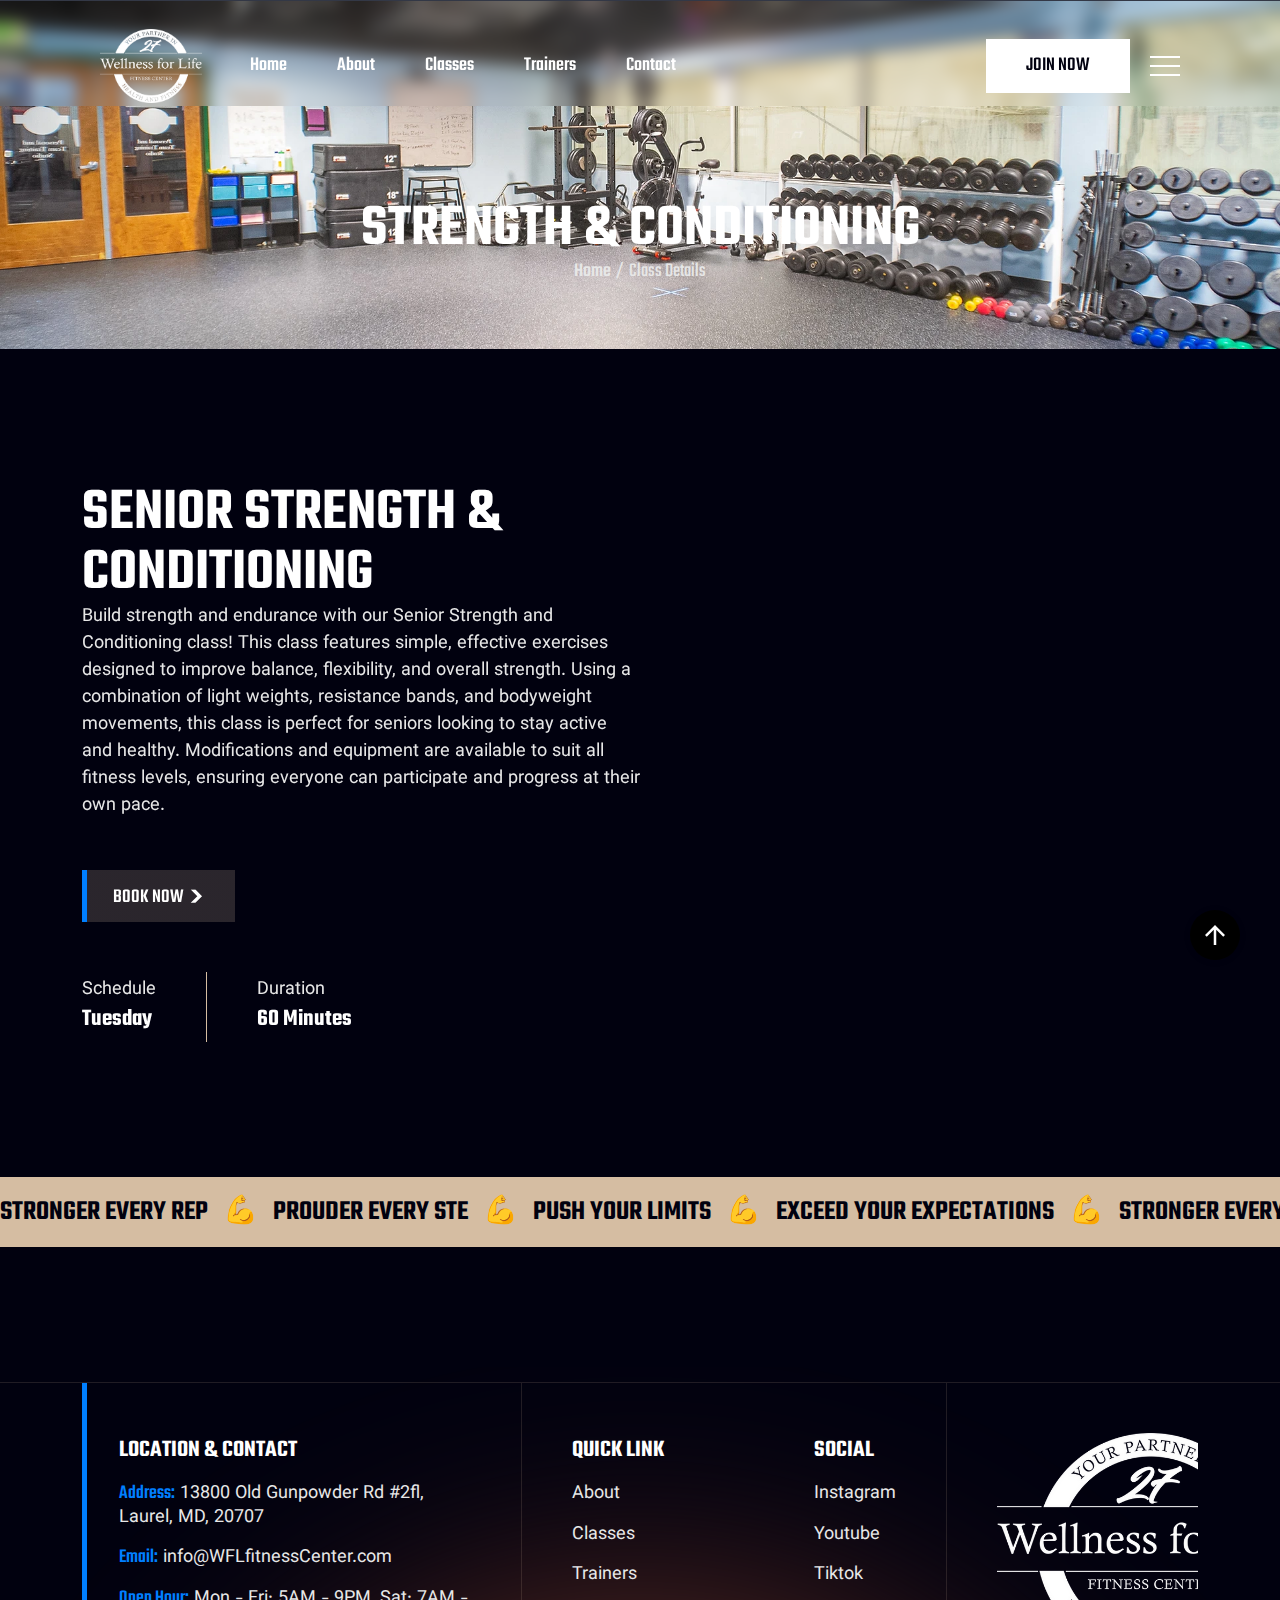
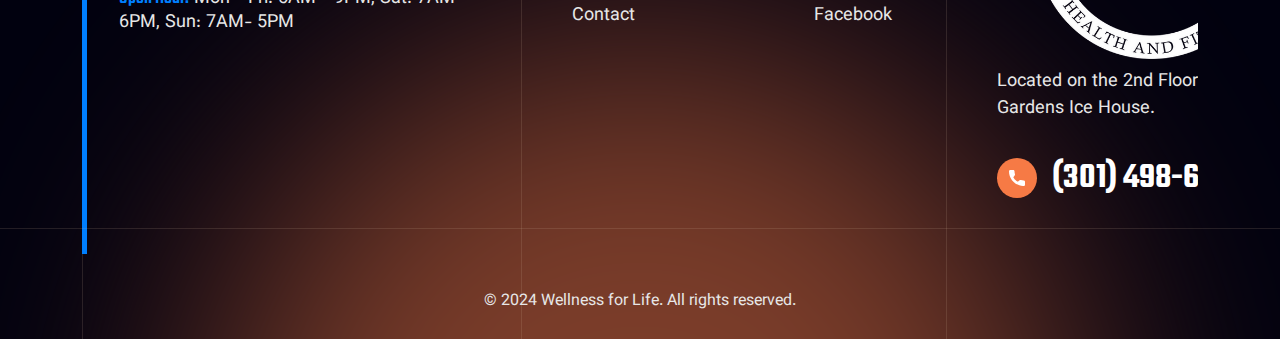
<file: Public/conditioning.html>
<!DOCTYPE html>
<html class="no-js" lang="en">

<head>
    <!-- Meta Tags -->
    <meta charset="utf-8" />
    <meta http-equiv="x-ua-compatible" content="ie=edge" />
    <meta name="viewport" content="width=device-width, initial-scale=1" />
    <meta name="author" content="Thememarch" />
    <!-- Favicon Icon -->
    <link rel="icon" href="assets/img/WFL Favicon.png" />
    <!-- Site Title -->
    <title>WFL Classes - Strength and Conditioning</title>
    <link rel="stylesheet" href="assets/css/plugins/bootstrap.min.css" />
    <link rel="stylesheet" href="assets/css/plugins/aos.css" />
    <link rel="stylesheet" href="assets/css/plugins/lightgallery.min.css" />
    <link rel="stylesheet" href="assets/css/plugins/swiper.min.css" />
    <link rel="stylesheet" href="assets/css/style.css" />
</head>

<body>

    <!-- Start Header Section -->
  <header class="ak-site_header ak-style1 ak-sticky_header">
    <div class="top-header-info">
        <!-- <div class="email-info">
            <a href="emailto:example@email.com">Info@WFLfitnessCenter.com</a>
            <p class="location-desp">13800 Old Gunpowder Rd. Laurel, MD 20707</p>
        </div> -->
        <div class="d-flex gap-4 align-items-center">
            <!-- <a href="https://www.facebook.com/">
                <svg width="16" height="17" viewBox="0 0 16 17" fill="none" xmlns="http://www.w3.org/2000/svg">
                    <g clip-path="url(#clip0_365_2385)">
                        <path
                            d="M9.2381 16.9756L9.2381 9.67777L11.6867 9.67777L12.0541 6.83284H9.2381V5.01676C9.2381 4.19335 9.46582 3.6322 10.6479 3.6322L12.1532 3.63158V1.08697C11.8929 1.05314 10.9993 0.975586 9.95931 0.975586C7.78764 0.975586 6.30087 2.30116 6.30087 4.735L6.30087 6.83284H3.84485L3.84485 9.67777H6.30087L6.30087 16.9756H9.2381Z"
                            fill="white" />
                    </g>
                    <defs>
                        <clipPath id="clip0_365_2385">
                            <rect width="16" height="16" fill="white"
                                transform="translate(-0.000976562 0.975586)" />
                        </clipPath>
                    </defs>
                </svg>

            </a> -->
            <!-- <a href="https://www.linkedin.com/">
                <svg width="16" height="17" viewBox="0 0 16 17" fill="none" xmlns="http://www.w3.org/2000/svg">
                    <g clip-path="url(#clip0_365_2387)">
                        <path
                            d="M15.995 16.9761L15.999 16.9754L15.999 11.1074C15.999 8.23672 15.381 6.02539 12.025 6.02539C10.4117 6.02539 9.32899 6.91072 8.88699 7.75006H8.84033V6.29339L5.65833 6.29339L5.65833 16.9754H8.97166L8.97166 11.6861C8.97166 10.2934 9.23566 8.94672 10.9603 8.94672C12.6597 8.94672 12.685 10.5361 12.685 11.7754L12.685 16.9761H15.995Z"
                            fill="white" />
                        <path d="M0.263062 6.29395L3.5804 6.29395L3.5804 16.9759H0.263062L0.263062 6.29395Z"
                            fill="white" />
                        <path
                            d="M1.92036 0.975586C0.85969 0.975586 -0.000976563 1.83625 -0.000976563 2.89692C-0.000976563 3.95759 0.85969 4.83625 1.92036 4.83625C2.98102 4.83625 3.84169 3.95759 3.84169 2.89692C3.84102 1.83625 2.98036 0.975586 1.92036 0.975586Z"
                            fill="white" />
                    </g>
                    <defs>
                        <clipPath id="clip0_365_2387">
                            <rect width="16" height="16" fill="white"
                                transform="translate(-0.000976562 0.975586)" />
                        </clipPath>
                    </defs>
                </svg> -->

            </a>
            <!-- <a href="https://x.com/">
                <svg width="16" height="17" viewBox="0 0 16 17" fill="none" xmlns="http://www.w3.org/2000/svg">
                    <path
                        d="M9.2757 7.92516L14.2721 2.11719H13.0882L8.74973 7.16017L5.28465 2.11719H1.28809L6.52797 9.74307L1.28809 15.8336H2.47215L7.05364 10.5081L10.713 15.8336H14.7096L9.27541 7.92516H9.2757ZM7.65396 9.81025L7.12305 9.05089L2.89879 3.00853H4.71745L8.12647 7.88491L8.65738 8.64427L13.0887 14.9828H11.2701L7.65396 9.81054V9.81025Z"
                        fill="white" />
                </svg>

            </a> -->
        </div>
    </div>
    <div class="ak-main_header">
        <div class="ak-main_header_in style-2">
            <div class="ak-main-header-left d-flex align-items-center gap-5">
                <a class="ak-site_branding" href="index.html">
                    <img src="assets/img/27 WFL logo.png" alt="...">
                </a>
                <div class="ak-nav ak-medium">
                    <ul class="ak-nav_list left-0">
                        <!-- <li class="menu-item-has-children">
                            <a href="index.html">Home</a> -->
                        <li>
                            <a href="index.html">Home</a>
                        </li>                    
                        <li>
                            <a href="index.html#about-section">About</a>
                        </li>                          
                        <li>
                            <a href="index.html#classes-section">Classes</a>  
                        <li>
                            <a href="index.html#trainers-section">Trainers</a>
                        </li>
                        <li>
                            <a href="contact-us.html">Contact</a>
                        </li>
                    </ul>
                </div>
            </div>
            <div class="ak-main-header-right">
                <a href="contact-us.html" class="button-primary color2">
                    JOIN NOW
                </a>
                <div class="button-offcanva style-2" data-bs-toggle="offcanvas" data-bs-target="#offcanvasRight"
                    aria-controls="offcanvasRight"></div>
            </div>
        </div>
    </div>
</header>
<!-- End Header Section -->
    <!-- Start offcanvas body -->
    <div class="offcanvas offcanvas-end style-2" tabindex="-1" id="offcanvasRight">
        <div class="offcanvas-header">
            <button type="button" class="btn-close btn-close-white style-2" data-bs-dismiss="offcanvas"
                aria-label="Close"></button>
        </div>
        <div class="offcanvas-body">
            <div class="offcanvas-body-coustom-style">
                <a class="ak-site_branding" href="index.html">
                    <img src="assets/img/27 WFL logo.png" alt="...">
                </a>
                <p class="desp">Discover fitness excellence
                    With top-notch equipment,
                    expert trainers, and
                    dynamic classes.</p>
                <div class="row row-cols-3 g-2 mt-4">
                    <!-- <div class="col">
                        <img src="assets/img/main gym.JPG" class="img-fluid" alt="...">
                    </div>
                    <div class="col">
                        <img src="assets/img/mini-gallery-2.jpg" class="img-fluid" alt="...">
                    </div>
                    <div class="col">
                        <img src="assets/img/mini-gallery-3.jpg" class="img-fluid" alt="...">
                    </div>
                    <div class="col">
                        <img src="assets/img/mini-gallery-4.jpg" class="img-fluid" alt="...">
                    </div>
                    <div class="col">
                        <img src="assets/img/mini-gallery-5.jpg" class="img-fluid" alt="...">
                    </div>
                    <div class="col">
                        <img src="assets/img/mini-gallery-6.jpg" class="img-fluid" alt="...">
                    </div> -->
                </div>

                <div class="location-contant">
                    <h5 class="location-contant-title">LOCATION & CONTACT</h5>
                    <h6 class="location-contant-text"><span>Address:</span> 13800 Old Gunpowder Rd #2fl, 
                        Laurel, MD, 20707</h6>
                    <h6 class="location-contant-text"><span>Email: </span><a
                            href="emailto:example@email.com">info@wellnessforlifefitnesscenter.com</a></h6>
                    <h6 class="location-contant-text"><span>Open Hour:</span> Mon - Fri: 5AM - 9PM, Sat: 7AM - 6PM, Sun: 7AM- 5PM</h6>
                    <div class="ak-height-40 ak-height-lg-40"></div>
                    <div class="phone">

                        <a href="tel:(406)5550120" class="d-flex align-items-center gap-3">
                            <span class="icon">
                                <svg width="40" height="41" viewBox="0 0 40 41" fill="none"
                                    xmlns="http://www.w3.org/2000/svg">
                                    <circle cx="20" cy="20.0137" r="20" fill="#F67A45" />
                                    <g clip-path="url(#clip0_2083_460)">
                                        <path
                                            d="M26.7162 22.5158C25.7366 22.5158 24.7748 22.3626 23.8633 22.0614C23.4167 21.9091 22.8676 22.0488 22.595 22.3288L20.796 23.6869C18.7096 22.5732 17.4245 21.2884 16.326 19.2177L17.6441 17.4655C17.9865 17.1235 18.1094 16.624 17.9622 16.1552C17.6597 15.239 17.506 14.2776 17.506 13.2976C17.5061 12.5896 16.9301 12.0137 16.2222 12.0137H13.2839C12.576 12.0137 12 12.5896 12 13.2975C12 21.4121 18.6016 28.0137 26.7162 28.0137C27.4241 28.0137 28 27.4377 28 26.7298V23.7997C28 23.0918 27.424 22.5158 26.7162 22.5158Z"
                                            fill="white" />
                                    </g>
                                    <defs>
                                        <clipPath id="clip0_2083_460">
                                            <rect width="16" height="16" fill="white"
                                                transform="translate(12 12.0137)" />
                                        </clipPath>
                                    </defs>
                                </svg>
                            </span>
                            <span class="title">(301) 498-6200</span>
                        </a>
                    </div>
                </div>

            </div>
        </div>
    </div>
    <!-- End offcanvas body -->


    <!-- Start common page title  -->
    <div data-src="assets/img/groupfit.jpg" class="ak-bg">
        <div class="ak-height-200 ak-height-lg-100"></div>
        <div class="container">
            <div class="common-page-title">
                <h2 class="page-title">Strength & Conditioning</h2>
                <div class="page-subtitle">
                    <a href="index.html">Home</a>
                    <p>/</p>
                    <p>Class Details</p>
                </div>
            </div>
        </div>
        <div class="ak-height-65 ak-height-lg-50"></div>
    </div>
    <!-- End common page title  -->


    <!-- Start Title And Images -->
    <div class="ak-height-135 ak-height-lg-80"></div>
    <section>
        <div class="container">
            <div class="classes-details-title-img style1">
                <div class="classes-details-title-info" data-aos="fade-right">
                    <h2 class="classes-details-title">Senior Strength & Conditioning</h2>
                    <p class="classes-details-desp">Build strength and endurance with our Senior Strength and Conditioning class! This class features simple, effective exercises designed to improve balance, flexibility, and overall strength. Using a combination of light weights, resistance bands, and bodyweight movements, this class is perfect for seniors looking to stay active and healthy. Modifications and equipment are available to suit all fitness levels, ensuring everyone can participate and progress at their own pace.
                    </p>
                    <div>
                        <a href="https://wellnessforlifefitnesscenter.virtuagym.com" class="secondary-btn type2">
                            <span>
                                BOOK NOW
                            </span>
                            <svg xmlns="http://www.w3.org/2000/svg" width="13" height="15" viewBox="0 0 13 15"
                                fill="none">
                                <g clip-path="url(#clip0_2079_307)">
                                    <path fill-rule="evenodd" clip-rule="evenodd"
                                        d="M0.695312 13.8691L7.32689 7.23754L0.695312 0.605957H5.41459L12.0462 7.23754L5.41459 13.8691H0.695312Z"
                                        fill="white"></path>
                                </g>
                                <defs>
                                    <clipPath id="clip0_2079_307">
                                        <rect width="11.7895" height="14" fill="white"
                                            transform="translate(0.263428 0.283203)"></rect>
                                    </clipPath>
                                </defs>
                            </svg>
                        </a>
                    </div>
                    <div class="schedule-duration">
                        <div class="schedule">
                            <p class="desp">Schedule</p>
                            <h5 class="title">Tuesday</h5>
                        </div>
                        <div class="schedule-divider"></div>
                        <div class="duration">
                            <p class="desp">Duration</p>
                            <h5 class="title">60 Minutes</h5>
                        </div>
                    </div>
                </div>
                <div class="classes-details-img-content" data-aos="fade-left">
                    <iframe 
                        width="560" 
                        height="350" 
                        src=""
                        frameborder="0" 
                        allow="accelerometer; autoplay; clipboard-write; encrypted-media; gyroscope; picture-in-picture" 
                        allowfullscreen>
                    </iframe>
                </div>
                              
            </div>
        </div>
    </section>
    <!-- End Title And Images -->



    <!-- Start classespages details info-->
    <!-- <div class="ak-height-135 ak-height-lg-0"></div>
    <div class="container" id="classespagesdetails">
        <div class="classespages-details-content style1">
            <div id="sidebarWrap">
                <div class="sidebar" id="sidebar"> -->
                    <!-- <h4 class="form-title">BOOK A CLASS</h4>
                    <form>
                        <input class="form-control style1" name="name" type="text" placeholder="Name">
                        <input class="form-control style1" name="email" type="email" placeholder="Email">
                        <input class="form-control style1" name="phone" type="text" placeholder="Phone">
                        <select class="form-select style1" name="services" aria-label="Default select example">
                            <option selected>Service</option>
                            <option value="1">Personal Training</option>
                            <option value="2">Strength Training</option>
                            <option value="3">Nutritional Guidance</option>
                        </select>
                        <select class="form-select style1" name="instructor" aria-label="Default select example">
                            <option selected>Instructor</option>
                            <option value="1">J.L. King</option>
                            <option value="2">George M. Johnson</option>
                            <option value="3">Dr. Kevin Nadal </option>
                            <option value="3">Laverne Cox</option>
                        </select>
                        <select class="form-select style1" name="day" aria-label="Default select example">
                            <option selected>Day</option>
                            <option value="1">Sunday</option>
                            <option value="2">Monday</option>
                            <option value="3">Tuesday</option>
                            <option value="3">Wednesday</option>
                            <option value="3">Thursday</option>
                            <option value="3">Friday</option>
                        </select>
                        <div class="ak-height-35 ak-height-lg-20"></div>
                        <button type="submit" class="button-primary">
                            <span>BOOK NOW</span>
                            <span><svg xmlns="http://www.w3.org/2000/svg" width="16" height="20" viewBox="0 0 16 20"
                                    fill="none">
                                    <g clip-path="url(#clip0_1735_935)">
                                        <path fill-rule="evenodd" clip-rule="evenodd"
                                            d="M0.585999 18.938L9.586 9.93799L0.585999 0.937988H6.99073L15.9907 9.93799L6.99073 18.938H0.585999Z"
                                            fill="white"></path>
                                    </g>
                                    <defs>
                                        <clipPath id="clip0_1735_935">
                                            <rect width="16" height="19" fill="white" transform="translate(0 0.5)">
                                            </rect>
                                        </clipPath>
                                    </defs>
                                </svg>
                            </span>
                        </button>
                    </form> -->
                <!-- </div>
            </div> -->
            <!-- <div id="content">
                <div class="details-content"> -->
                    <!-- <h2 class="title ">BodyPump Benefits</h2> -->
                    <!-- <p class="desp">Welcome to our gym's official blog! We're thrilled to have you here as we embark
                        on a journey
                        towards better health, strength, and vitality. At our gym, we believe that fitness is not
                        just a
                        hobby but a way of life. Whether you're a seasoned athlete or a beginner taking the first
                        steps
                        towards your fitness journey, we've got something for everyone. In this blog, we'll be
                        sharing
                        valuable insights, tips, and resources to help you maximize your gym experience and achieve
                        your
                        fitness goals.</p> -->

                    <!-- <div class="ak-height-50 ak-height-lg-30"></div> -->
                    <!-- <h5 class="title-secendry">Workout Tips and Techniques:</h5> -->
                    <!-- <p class="desp">Achieving your fitness goals can sometimes feel daunting, but fear not - our
                        team of certified personal trainers is here to guide and support you every step of the way.
                        Whether you're looking to lose weight, build muscle, or improve your overall fitness, our
                        trainers will work closely with you to develop a customized workout plan tailored to your
                        specific goals and abilities.</p> -->

                    <!-- <div class="ak-height-50 ak-height-lg-30"></div> -->
                    <!-- <h5 class="title-secendry">Nutrition and Diet Advice:</h5> -->
                    <!-- <p class="desp">Achieving your fitness goals can sometimes feel daunting, but fear not - our
                        team of certified personal trainers is here to guide and support you every step of the way.
                        Whether you're looking to lose weight, build muscle, or improve your overall fitness, our
                        trainers will work closely with you to develop a customized workout plan tailored to your
                        specific goals and abilities.</p> -->

                    <!-- <div class="ak-height-50 ak-height-lg-30"></div> -->
                    <!-- <img src="assets/img/classespages-two.png" class="img-fluid" alt="..."> -->
                    <!-- <div class="ak-height-50 ak-height-lg-30"></div> -->
                    <!-- <p class="desp">Thank you for taking the time to learn more about Gym Name and how we can help
                        you achieve your fitness goals. With our state-of-the-art facilities, expert personal
                        training services, diverse group fitness classes, nutritional guidance, and supportive
                        community, there's no limit to what you can accomplish. So why wait? Join us today and take
                        the first step towards a healthier, happier you!</p> -->
                </div>
            </div>
            <div id="footer"></div>
        </div>
    </div>
    <!-- End classespages details info -->


    <!--Start Sliding Text  -->
    <div class="ak-height-135 ak-height-lg-80"></div>
    <section class="sliding-text type2">
        <div class="moving-section-wrap type2 ak-normal text-uppercase">
            <div class="moving-section-in">
                <div class="moving-section">
                    <h4 class="moving-text type2">
                        <span> Stronger every rep </span>
                        <span>💪</span>
                        <span> prouder every ste</span>
                        <span>💪</span>
                        <span>Push your limits</span>
                        <span>💪</span>
                        <span>Exceed your expectations</span>
                        <span>💪</span>
                        <span>Stronger every rep</span>
                        <span>💪</span>
                        <span> prouder every step</span>
                        <span>💪</span>
                        <span>Exceed your expectations</span>
                        <span>💪</span>
                        <span>Stronger every rep</span>
                        <span>💪</span>
                        <span> prouder every step</span>
                        <span>💪</span>

                    </h4>
                </div>
                <div class="moving-section">
                    <h4 class="moving-text type2">
                        <span> Stronger every rep </span>
                        <span>💪</span>
                        <span> prouder every ste</span>
                        <span>💪</span>
                        <span>Push your limits</span>
                        <span>💪</span>
                        <span>Exceed your expectations</span>
                        <span>💪</span>
                        <span>Stronger every rep</span>
                        <span>💪</span>
                        <span> prouder every step</span>
                        <span>💪</span>
                        <span>Exceed your expectations</span>
                        <span>💪</span>
                        <span>Stronger every rep</span>
                        <span>💪</span>
                        <span> prouder every step</span>
                    </h4>
                </div>
            </div>
        </div>
    </section>
    <!--End Sliding Text  -->

  <!-- Start Footer -->
  <div class="ak-height-135 ak-height-lg-80"></div>
  <footer class="footer">
      <img src="assets/img/footer_bg_light.svg" class="footer_bg_light" alt="...">
      <div class="border-footer-1"></div>
      <div class="container">
          <div class="footer style-1">
              <!-- <div class="border-footer-1"></div> -->
              <div class="location-contact">
                  <h5 class="title">LOCATION & CONTACT</h5>
                  <p class="address"><span>Address:</span>  13800 Old Gunpowder Rd #2fl,
                      <br> Laurel, MD, 20707
                  </p>
                  <a href="mailto:example@email.com" class="email"><span>Email:</span> info@WFLfitnessCenter.com</a>
                  <p><span class="time">Open Hour:</span> Mon - Fri: 5AM - 9PM, Sat: 7AM - 6PM, Sun: 7AM- 5PM</p>
              </div>

              <div class="link-social">
                  <div class="link">
                      <h5 class="title">QUICK LINK</h5>
                      <a href="#about-section">About</a>
                      <a href="#classes-section">Classes</a>
                      <a href="#trainers-section">Trainers</a>
                      <a href="contact-us.html">Contact</a>
                  </div>
                  <div class="social">
                      <h5 class="title">SOCIAL</h5>
                      <a href="https://www.instagram.com/wflfitness/">Instagram</a>
                      <a href="https://www.youtube.com/channel/UCZAyP_yysue1pJgG2fGQUMA">Youtube</a>
                      <a href="https://www.tiktok.com/WFLFitnessCenter/">Tiktok</a>
                      <a href="https://www.facebook.com/WFLFitnessCenter/">Facebook</a>
                  </div>
              </div>

              <div class="logo-footer">
                  <div class="logo">
                      <img src="assets/img/27 WFL logo.png" alt="logo">
                  </div>
                  <p class="desp">Located on the 2nd Floor of the Gardens Ice House.</p>
                  <a href="tel:(406)5550120" class="phone">
                      <span class="icon">
                          <svg width="40" height="41" viewBox="0 0 40 41" fill="none"
                              xmlns="http://www.w3.org/2000/svg">
                              <circle cx="20" cy="20.0137" r="20" fill="#F67A45" />
                              <g clip-path="url(#clip0_2083_46035324)">
                                  <path
                                      d="M26.7162 22.5158C25.7366 22.5158 24.7748 22.3626 23.8633 22.0614C23.4167 21.9091 22.8676 22.0488 22.595 22.3288L20.796 23.6869C18.7096 22.5732 17.4245 21.2884 16.326 19.2177L17.6441 17.4655C17.9865 17.1235 18.1094 16.624 17.9622 16.1552C17.6597 15.239 17.506 14.2776 17.506 13.2976C17.5061 12.5896 16.9301 12.0137 16.2222 12.0137H13.2839C12.576 12.0137 12 12.5896 12 13.2975C12 21.4121 18.6016 28.0137 26.7162 28.0137C27.4241 28.0137 28 27.4377 28 26.7298V23.7997C28 23.0918 27.424 22.5158 26.7162 22.5158Z"
                                      fill="white" />
                              </g>
                              <defs>
                                  <clipPath id="clip0_2083_46035324">
                                      <rect width="16" height="16" fill="white" transform="translate(12 12.0137)" />
                                  </clipPath>
                              </defs>
                          </svg>
                      </span>
                      <h3 class="title">(301) 498-6200</h3>
                  </a>
              </div>
          </div>
      </div>
      <div class="border-footer-2"></div>
      <div class="copyright-text">
          <p>&copy; 2024 Wellness for Life. All rights reserved.</p>
      </div>
  </footer>
  <!-- End Footer -->

    <span class="ak-scrollup">
        <svg width="20" height="20" viewBox="0 0 20 20" fill="none" xmlns="http://www.w3.org/2000/svg">
            <path d="M0 10L1.7625 11.7625L8.75 4.7875V20H11.25V4.7875L18.225 11.775L20 10L10 0L0 10Z"
                fill="currentColor" />
        </svg>
    </span>
    <!-- Start Video Popup -->
    <div class="ak-video-popup">
        <div class="ak-video-popup-overlay"></div>
        <div class="ak-video-popup-content">
            <div class="ak-video-popup-layer"></div>
            <div class="ak-video-popup-container">
                <div class="ak-video-popup-align">
                    <div class="embed-responsive embed-responsive-16by9">
                        <iframe class="embed-responsive-item" src="about:blank"></iframe>
                    </div>
                </div>
                <div class="ak-video-popup-close"></div>
            </div>
        </div>
    </div>
    <!-- End Video Popup -->
    <!-- Script -->
    <script src="assets/js/plugins/jquery-3.7.1.min.js"></script>
    <script src="assets/js/plugins/aos.js"></script>
    <script src="assets/js/plugins/bootstrap.bundle.min.js"></script>
    <script src="assets/js/plugins/lightgallery.min.js"></script>
    <script src="assets/js/plugins/swiper.min.js"></script>
    <script src="assets/js/main.js"></script>
</body>

</html>
</file>
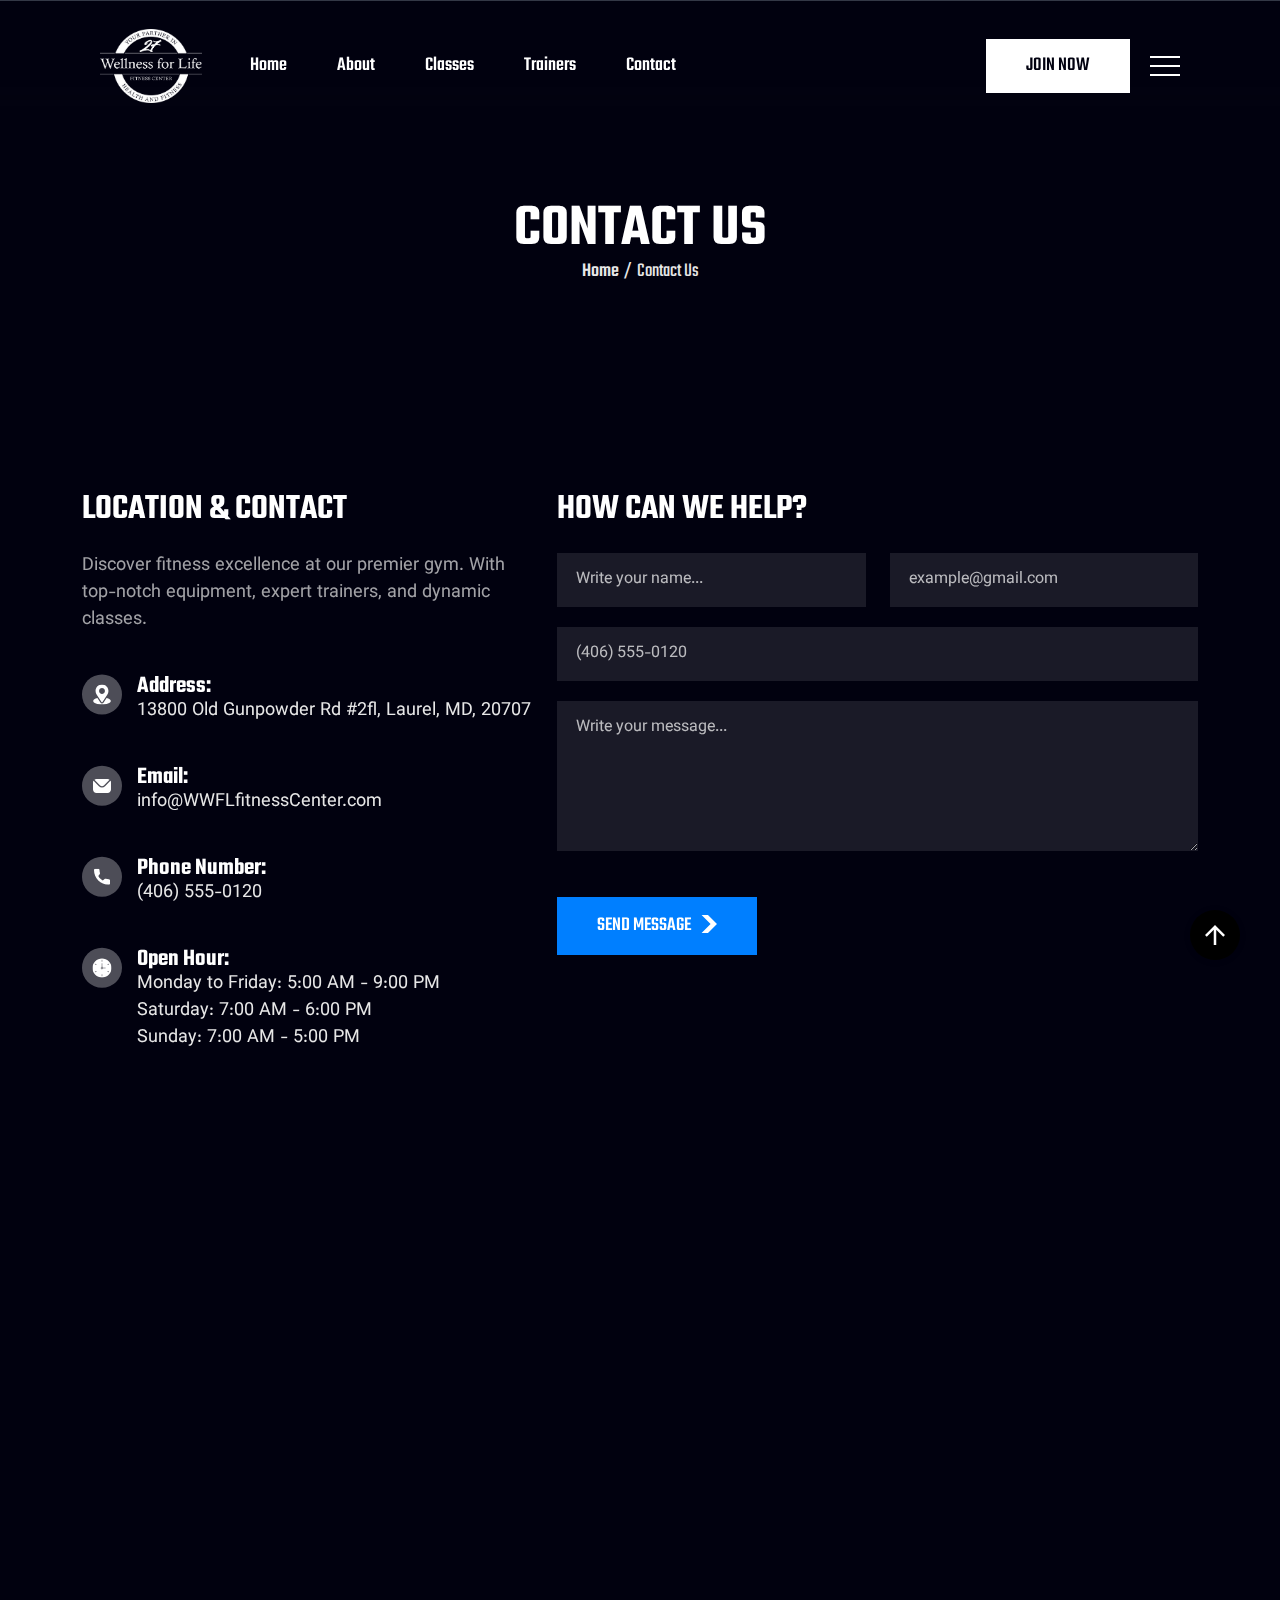
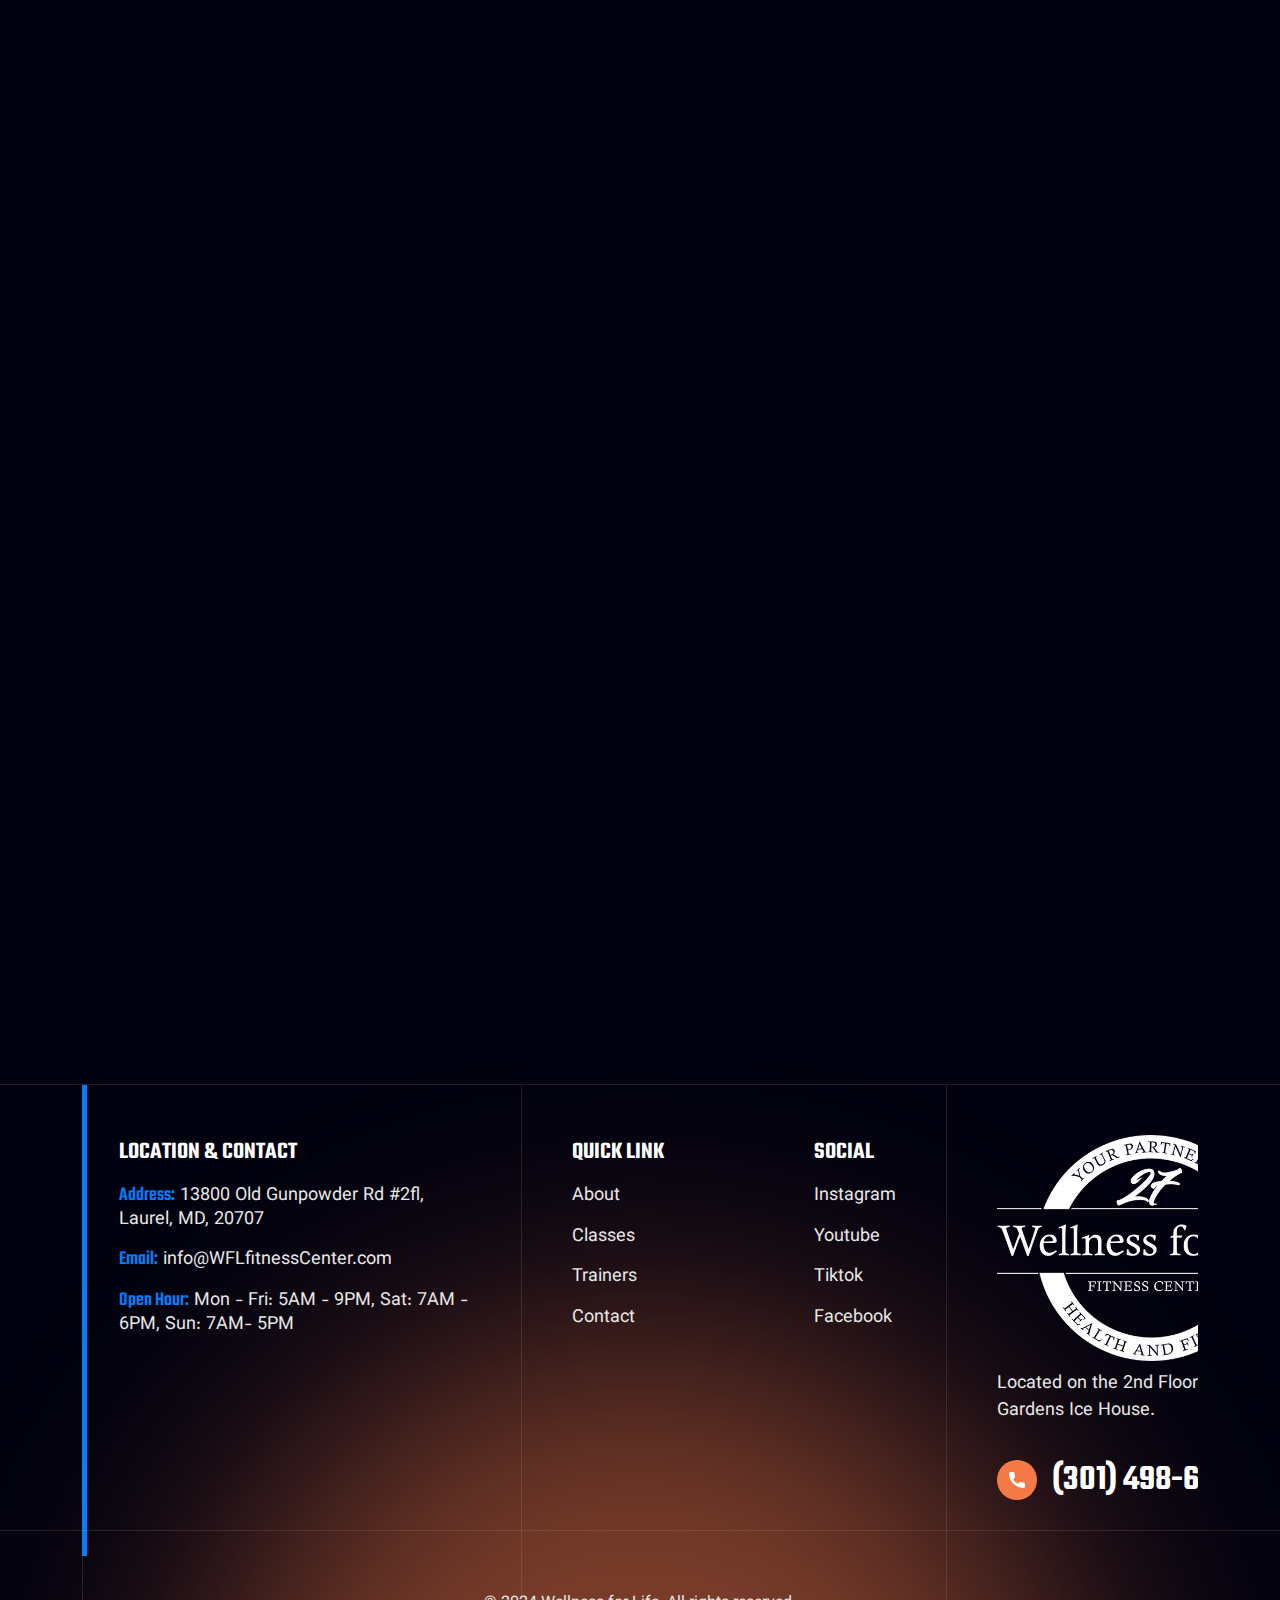
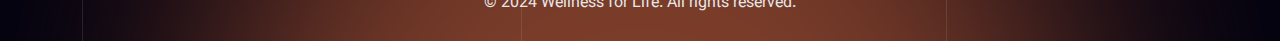
<file: Public/contact-us.html>
<!DOCTYPE html>
<html class="no-js" lang="en">

<head>
    <!-- Meta Tags -->
    <meta charset="utf-8" />
    <meta http-equiv="x-ua-compatible" content="ie=edge" />
    <meta name="viewport" content="width=device-width, initial-scale=1" />
    <meta name="author" content="Thememarch" />
    <!-- Favicon Icon -->
    <link rel="icon" href="assets/img/WFL Favicon.png" />
    <!-- Site Title -->
    <title>WFL- Contact Us</title>
    <link rel="stylesheet" href="assets/css/plugins/bootstrap.min.css" />
    <link rel="stylesheet" href="assets/css/plugins/aos.css" />
    <link rel="stylesheet" href="assets/css/plugins/lightgallery.min.css" />
    <link rel="stylesheet" href="assets/css/plugins/swiper.min.css" />
    <link rel="stylesheet" href="assets/css/style.css" />
</head>

<body>


    <!-- Start Header Section -->
    <header class="ak-site_header ak-style1 ak-sticky_header">
        <div class="top-header-info">
            <!-- <div class="email-info">
                <a href="emailto:example@email.com">Info@WFLfitnessCenter.com</a>
                <p class="location-desp">13800 Old Gunpowder Rd. Laurel, MD 20707</p>
            </div> -->
            <!-- <div class="d-flex gap-4 align-items-center">
                <a href="https://www.facebook.com/">
                    <svg width="16" height="17" viewBox="0 0 16 17" fill="none" xmlns="http://www.w3.org/2000/svg">
                        <g clip-path="url(#clip0_365_2385)">
                            <path
                                d="M9.2381 16.9756L9.2381 9.67777L11.6867 9.67777L12.0541 6.83284H9.2381V5.01676C9.2381 4.19335 9.46582 3.6322 10.6479 3.6322L12.1532 3.63158V1.08697C11.8929 1.05314 10.9993 0.975586 9.95931 0.975586C7.78764 0.975586 6.30087 2.30116 6.30087 4.735L6.30087 6.83284H3.84485L3.84485 9.67777H6.30087L6.30087 16.9756H9.2381Z"
                                fill="white" />
                        </g>
                        <defs>
                            <clipPath id="clip0_365_2385">
                                <rect width="16" height="16" fill="white"
                                    transform="translate(-0.000976562 0.975586)" />
                            </clipPath>
                        </defs>
                    </svg>

                </a>
                <a href="https://www.linkedin.com/">
                    <svg width="16" height="17" viewBox="0 0 16 17" fill="none" xmlns="http://www.w3.org/2000/svg">
                        <g clip-path="url(#clip0_365_2387)">
                            <path
                                d="M15.995 16.9761L15.999 16.9754L15.999 11.1074C15.999 8.23672 15.381 6.02539 12.025 6.02539C10.4117 6.02539 9.32899 6.91072 8.88699 7.75006H8.84033V6.29339L5.65833 6.29339L5.65833 16.9754H8.97166L8.97166 11.6861C8.97166 10.2934 9.23566 8.94672 10.9603 8.94672C12.6597 8.94672 12.685 10.5361 12.685 11.7754L12.685 16.9761H15.995Z"
                                fill="white" />
                            <path d="M0.263062 6.29395L3.5804 6.29395L3.5804 16.9759H0.263062L0.263062 6.29395Z"
                                fill="white" />
                            <path
                                d="M1.92036 0.975586C0.85969 0.975586 -0.000976563 1.83625 -0.000976563 2.89692C-0.000976563 3.95759 0.85969 4.83625 1.92036 4.83625C2.98102 4.83625 3.84169 3.95759 3.84169 2.89692C3.84102 1.83625 2.98036 0.975586 1.92036 0.975586Z"
                                fill="white" />
                        </g>
                        <defs>
                            <clipPath id="clip0_365_2387">
                                <rect width="16" height="16" fill="white"
                                    transform="translate(-0.000976562 0.975586)" />
                            </clipPath>
                        </defs>
                    </svg>

                </a>
                <a href="https://x.com/">
                    <svg width="16" height="17" viewBox="0 0 16 17" fill="none" xmlns="http://www.w3.org/2000/svg">
                        <path
                            d="M9.2757 7.92516L14.2721 2.11719H13.0882L8.74973 7.16017L5.28465 2.11719H1.28809L6.52797 9.74307L1.28809 15.8336H2.47215L7.05364 10.5081L10.713 15.8336H14.7096L9.27541 7.92516H9.2757ZM7.65396 9.81025L7.12305 9.05089L2.89879 3.00853H4.71745L8.12647 7.88491L8.65738 8.64427L13.0887 14.9828H11.2701L7.65396 9.81054V9.81025Z"
                            fill="white" />
                    </svg>

                </a>
            </div> -->
        </div>
        <div class="ak-main_header">
            <div class="ak-main_header_in style-2">
                <div class="ak-main-header-left d-flex align-items-center gap-5">
                    <a class="ak-site_branding" href="index.html">
                        <img src="assets/img/27 WFL logo.png" alt="...">
                    </a>
                    <div class="ak-nav ak-medium">
                        <ul class="ak-nav_list left-0">
                            <!-- <li class="menu-item-has-children">
                                <a href="index.html">Home</a> -->
                            <li>
                                <a href="index.html">Home</a>
                            </li>                    
                            <li>
                                <a href="index.html#about-section">About</a>
                            </li>                          
                            <li>
                                <a href="index.html#classes-section">Classes</a>  
                            <li>
                                <a href="index.html#trainers-section">Trainers</a>
                            </li>
                            <li>
                                <a href="contact-us.html">Contact</a>
                            </li>
                        </ul>
                    </div>
                </div>
                <div class="ak-main-header-right">
                    <a href="contact-us.html" class="button-primary color2">
                        JOIN NOW
                    </a>
                    <div class="button-offcanva style-2" data-bs-toggle="offcanvas" data-bs-target="#offcanvasRight"
                        aria-controls="offcanvasRight"></div>
                </div>
            </div>
        </div>
    </header>
    <!-- End Header Section -->

    <!-- Start offcanvas body -->
    <div class="offcanvas offcanvas-end style-2" tabindex="-1" id="offcanvasRight">
        <div class="offcanvas-header">
            <button type="button" class="btn-close btn-close-white style-2" data-bs-dismiss="offcanvas"
                aria-label="Close"></button>
        </div>
        <div class="offcanvas-body">
            <div class="offcanvas-body-coustom-style">
                <a class="ak-site_branding" href="index.html">
                    <img src="assets/img/27 WFL logo.png" alt="...">
                </a>
                <p class="desp">Discover fitness excellence
                    With top-notch equipment,
                    expert trainers, and
                    dynamic classes.</p>
                <div class="row row-cols-3 g-2 mt-4">
                    <!-- <div class="col">
                        <img src="assets/img/main gym.JPG" class="img-fluid" alt="...">
                    </div>
                    <div class="col">
                        <img src="assets/img/mini-gallery-2.jpg" class="img-fluid" alt="...">
                    </div>
                    <div class="col">
                        <img src="assets/img/mini-gallery-3.jpg" class="img-fluid" alt="...">
                    </div>
                    <div class="col">
                        <img src="assets/img/mini-gallery-4.jpg" class="img-fluid" alt="...">
                    </div>
                    <div class="col">
                        <img src="assets/img/mini-gallery-5.jpg" class="img-fluid" alt="...">
                    </div>
                    <div class="col">
                        <img src="assets/img/mini-gallery-6.jpg" class="img-fluid" alt="...">
                    </div> -->
                </div>

                <div class="location-contant">
                    <h5 class="location-contant-title">LOCATION & CONTACT</h5>
                    <h6 class="location-contant-text"><span>Address:</span> 13800 Old Gunpowder Rd #2fl, 
                        Laurel, MD, 20707</h6>
                    <h6 class="location-contant-text"><span>Email: </span><a
                            href="emailto:example@email.com">info@wellnessforlifefitnesscenter.com</a></h6>
                    <h6 class="location-contant-text"><span>Open Hour:</span> Mon - Fri: 5AM - 9PM, Sat: 7AM - 6PM, Sun: 7AM- 5PM</h6>
                    <div class="ak-height-40 ak-height-lg-40"></div>
                    <div class="phone">

                        <a href="tel:(406)5550120" class="d-flex align-items-center gap-3">
                            <span class="icon">
                                <svg width="40" height="41" viewBox="0 0 40 41" fill="none"
                                    xmlns="http://www.w3.org/2000/svg">
                                    <circle cx="20" cy="20.0137" r="20" fill="#F67A45" />
                                    <g clip-path="url(#clip0_2083_460)">
                                        <path
                                            d="M26.7162 22.5158C25.7366 22.5158 24.7748 22.3626 23.8633 22.0614C23.4167 21.9091 22.8676 22.0488 22.595 22.3288L20.796 23.6869C18.7096 22.5732 17.4245 21.2884 16.326 19.2177L17.6441 17.4655C17.9865 17.1235 18.1094 16.624 17.9622 16.1552C17.6597 15.239 17.506 14.2776 17.506 13.2976C17.5061 12.5896 16.9301 12.0137 16.2222 12.0137H13.2839C12.576 12.0137 12 12.5896 12 13.2975C12 21.4121 18.6016 28.0137 26.7162 28.0137C27.4241 28.0137 28 27.4377 28 26.7298V23.7997C28 23.0918 27.424 22.5158 26.7162 22.5158Z"
                                            fill="white" />
                                    </g>
                                    <defs>
                                        <clipPath id="clip0_2083_460">
                                            <rect width="16" height="16" fill="white"
                                                transform="translate(12 12.0137)" />
                                        </clipPath>
                                    </defs>
                                </svg>
                            </span>
                            <span class="title">(301) 498-6200</span>
                        </a>
                    </div>
                </div>

            </div>
        </div>
    </div>
    <!-- End offcanvas body -->

    <!-- Start common page title  -->
    <div data-src="assets/img/front desk.webp" class="ak-bg">
        <div class="ak-height-200 ak-height-lg-100"></div>
        <div class="container">
            <div class="common-page-title">
                <h2 class="page-title">Contact Us</h2>
                <div class="page-subtitle">
                    <a href="">Home</a>
                    <p>/</p>
                    <p>Contact Us</p>
                </div>
            </div>
        </div>
        <div class="ak-height-65 ak-height-lg-50"></div>
    </div>
    <!-- End common page title  -->


    <!-- Start Contact form and Details -->
    <div id="contact-section" class="ak-height-135 ak-height-lg-80"></div>
    <section>
        <div class="container">
            <div class="row">
                <div class="col-lg-5" data-aos="fade-right">
                    <div class="contact-details-info">
                        <h3 class="contact-page-section-title">LOCATION & CONTACT</h3>
                        <p class="title-desp">
                            Discover fitness excellence at our premier gym. With top-notch equipment, expert trainers,
                            and dynamic classes.
                        </p>
                        <div class="icon-details">
                            <div class="icon">
                                <svg width="40" height="41" viewBox="0 0 40 41" fill="none"
                                    xmlns="http://www.w3.org/2000/svg">
                                    <circle cx="20" cy="20.5" r="20" fill="white" fill-opacity="0.3" />
                                    <g clip-path="url(#clip0_1961_1620)">
                                        <path
                                            d="M20 10.5C16.4857 10.5 13.5547 13.3309 13.5547 16.9453C13.5547 18.3204 13.9679 19.5466 14.7609 20.6955L19.5068 28.101C19.737 28.461 20.2635 28.4603 20.4932 28.101L25.2597 20.6704C26.0356 19.5734 26.4453 18.2854 26.4453 16.9453C26.4453 13.3914 23.5539 10.5 20 10.5ZM20 19.875C18.3846 19.875 17.0703 18.5607 17.0703 16.9453C17.0703 15.33 18.3846 14.0156 20 14.0156C21.6154 14.0156 22.9297 15.33 22.9297 16.9453C22.9297 18.5607 21.6154 19.875 20 19.875Z"
                                            fill="white" />
                                        <path
                                            d="M24.5806 23.9647L21.6302 28.5774C20.8665 29.7681 19.1293 29.7642 18.3692 28.5786L15.414 23.9659C12.8138 24.567 11.2109 25.6683 11.2109 26.9844C11.2109 29.2681 15.7394 30.5 20 30.5C24.2606 30.5 28.7891 29.2681 28.7891 26.9844C28.7891 25.6674 27.1839 24.5655 24.5806 23.9647Z"
                                            fill="white" />
                                    </g>
                                    <defs>
                                        <clipPath id="clip0_1961_1620">
                                            <rect width="20" height="20" fill="white" transform="translate(10 10.5)" />
                                        </clipPath>
                                    </defs>
                                </svg>
                            </div>
                            <div class="icon-info">
                                <h5 class="title">Address: </h5>
                                <p class="desp">13800 Old Gunpowder Rd #2fl, Laurel, MD, 20707</p>
                            </div>
                        </div>
                        <div class="icon-details">
                            <div class="icon">
                                <svg width="40" height="41" viewBox="0 0 40 41" fill="none"
                                    xmlns="http://www.w3.org/2000/svg">
                                    <circle cx="20" cy="20.7451" r="20" fill="white" fill-opacity="0.3" />
                                    <path fill-rule="evenodd" clip-rule="evenodd"
                                        d="M12.4556 14.8423L17.8587 20.2478C19.0372 21.424 20.9635 21.425 22.1429 20.2478L27.5461 14.8423C27.6005 14.7879 27.5925 14.6983 27.5294 14.6543C26.9783 14.27 26.3078 14.0421 25.5855 14.0421H14.4162C13.6939 14.0421 13.0234 14.27 12.4723 14.6543C12.4091 14.6983 12.4012 14.7879 12.4556 14.8423ZM11.0117 17.4465C11.0117 16.8786 11.1525 16.3419 11.4006 15.8702C11.4394 15.7965 11.5377 15.7815 11.5966 15.8405L16.9314 21.1752C18.6207 22.867 21.38 22.868 23.0704 21.1752L28.4051 15.8405C28.464 15.7815 28.5623 15.7965 28.6011 15.8702C28.8491 16.3419 28.99 16.8786 28.99 17.4465V24.5534C28.99 26.4321 27.4618 27.9579 25.5855 27.9579H14.4162C12.5399 27.9579 11.0117 26.4321 11.0117 24.5534V17.4465Z"
                                        fill="white" />
                                </svg>

                            </div>
                            <div class="icon-info">
                                <h5 class="title">Email: </h5>
                                <p class="desp">
                                    info@WWFLfitnessCenter.com</p>
                            </div>
                        </div>
                        <div class="icon-details">
                            <div class="icon">
                                <svg width="40" height="41" viewBox="0 0 40 41" fill="none"
                                    xmlns="http://www.w3.org/2000/svg">
                                    <circle cx="20" cy="20.7451" r="20" fill="white" fill-opacity="0.3" />
                                    <g clip-path="url(#clip0_1961_1628)">
                                        <path
                                            d="M26.7162 23.2473C25.7366 23.2473 24.7748 23.0941 23.8633 22.7929C23.4167 22.6405 22.8676 22.7803 22.595 23.0602L20.796 24.4183C18.7096 23.3046 17.4245 22.0199 16.326 19.9492L17.6441 18.197C17.9865 17.855 18.1094 17.3554 17.9622 16.8867C17.6597 15.9704 17.506 15.009 17.506 14.029C17.5061 13.3211 16.9301 12.7451 16.2222 12.7451H13.2839C12.576 12.7451 12 13.3211 12 14.029C12 22.1436 18.6016 28.7451 26.7162 28.7451C27.4241 28.7451 28 28.1692 28 27.4612V24.5311C28 23.8232 27.424 23.2473 26.7162 23.2473Z"
                                            fill="white" />
                                    </g>
                                    <defs>
                                        <clipPath id="clip0_1961_1628">
                                            <rect width="16" height="16" fill="white"
                                                transform="translate(12 12.7451)" />
                                        </clipPath>
                                    </defs>
                                </svg>
                            </div>
                            <div class="icon-info">
                                <h5 class="title">Phone Number: </h5>
                                <p class="desp">
                                    (406) 555-0120</p>
                            </div>
                        </div>
                        <div class="icon-details">
                            <div class="icon">
                                <svg width="40" height="41" viewBox="0 0 40 41" fill="none"
                                    xmlns="http://www.w3.org/2000/svg">
                                    <circle cx="20" cy="20.7451" r="20" fill="white" fill-opacity="0.3" />
                                    <g clip-path="url(#clip0_1961_1638)">
                                        <path fill-rule="evenodd" clip-rule="evenodd"
                                            d="M20.0004 30.5023C17.4334 30.5023 15.0525 29.4979 13.2667 27.7122C11.481 25.9264 10.4766 23.5455 10.4766 20.9785C10.4766 18.4488 11.481 16.0306 13.2667 14.2449C15.0525 12.4592 17.4706 11.4547 20.0004 11.4547C22.5301 11.4547 24.9111 12.4592 26.734 14.2449C28.5197 16.0678 29.5242 18.4488 29.5242 20.9785C29.5242 23.5083 28.5197 25.9264 26.734 27.7122C24.9483 29.4979 22.5301 30.5023 20.0004 30.5023ZM19.74 19.8252V16.4398C19.74 16.291 19.8516 16.1794 20.0004 16.1794C20.1492 16.1794 20.2608 16.291 20.2608 16.4398V19.8252C20.7072 19.8997 21.0792 20.2717 21.1536 20.7181H23.3858C23.5346 20.7181 23.6462 20.8297 23.6462 20.9785C23.6462 21.1273 23.5346 21.2389 23.3858 21.2389H21.1536C21.042 21.797 20.5584 22.2062 20.0004 22.2062C19.3307 22.2062 18.7727 21.6482 18.7727 20.9785C18.7727 20.4205 19.1819 19.9369 19.74 19.8252ZM20.0004 14.6913C19.8516 14.6913 19.74 14.5797 19.74 14.4309V12.98C19.74 12.8312 19.8516 12.7196 20.0004 12.7196C20.1492 12.7196 20.2608 12.8312 20.2608 12.98V14.4309C20.2608 14.5797 20.1492 14.6913 20.0004 14.6913ZM25.6551 17.9651C25.5807 17.9651 25.4691 17.9279 25.4319 17.8535C25.3575 17.7047 25.3947 17.5559 25.5435 17.4815L26.8084 16.7375C26.92 16.663 27.0688 16.7002 27.1432 16.8119C27.2176 16.9607 27.1804 17.1095 27.0688 17.1839L25.8039 17.9279C25.7295 17.9651 25.6923 17.9651 25.6551 17.9651ZM26.92 25.2568C26.8828 25.2568 26.8456 25.2568 26.8084 25.2196L25.5435 24.4755C25.3947 24.4011 25.3575 24.2523 25.4319 24.1035C25.5063 23.9919 25.6551 23.9547 25.8039 24.0291L27.0688 24.7732C27.1804 24.8476 27.2176 24.9964 27.1432 25.108C27.106 25.2196 26.9944 25.2568 26.92 25.2568ZM20.0004 29.2747C19.8516 29.2747 19.74 29.163 19.74 29.0142V27.5261C19.74 27.3773 19.8516 27.2657 20.0004 27.2657C20.1492 27.2657 20.2608 27.3773 20.2608 27.5261V29.0142C20.2608 29.163 20.1492 29.2747 20.0004 29.2747ZM13.0435 25.2568C12.9691 25.2568 12.8575 25.2196 12.8203 25.108C12.7459 24.9964 12.7831 24.8476 12.9319 24.7732L14.1968 24.0291C14.3084 23.9547 14.4572 23.9919 14.5316 24.1035C14.606 24.2523 14.5688 24.4011 14.4572 24.4755L13.1923 25.2196C13.1179 25.2568 13.0807 25.2568 13.0435 25.2568ZM14.3084 17.9651C14.2712 17.9651 14.234 17.9651 14.1968 17.9279L12.9319 17.1839C12.7831 17.1095 12.7459 16.9607 12.8203 16.8119C12.8947 16.7002 13.0435 16.663 13.1923 16.7375L14.4572 17.4815C14.5688 17.5559 14.606 17.7047 14.5316 17.8163C14.4944 17.9279 14.3828 17.9651 14.3084 17.9651Z"
                                            fill="white" />
                                        <path fill-rule="evenodd" clip-rule="evenodd"
                                            d="M19.9998 21.6854C20.3718 21.6854 20.6695 21.3506 20.6695 20.9786C20.6695 20.6066 20.3718 20.309 19.9998 20.309C19.6278 20.309 19.293 20.6066 19.293 20.9786C19.293 21.3506 19.6278 21.6854 19.9998 21.6854Z"
                                            fill="white" />
                                    </g>
                                    <defs>
                                        <clipPath id="clip0_1961_1638">
                                            <rect width="19.0476" height="20" fill="white"
                                                transform="translate(10.4766 10.7451)" />
                                        </clipPath>
                                    </defs>
                                </svg>

                            </div>
                            <div class="icon-info">
                                <h5 class="title">Open Hour: </h5>
                                <p class="desp">
                                    Monday to Friday: 5:00 AM - 9:00 PM <br>
                                    Saturday: 7:00 AM - 6:00 PM<br>
                                    Sunday: 7:00 AM - 5:00 PM</p>
                            </div>
                        </div>
                    </div>
                    <div class="ak-height-lg-80"></div>
                </div>
                <div class="col-lg-7" data-aos="fade-left">
                    <h3 class="contact-page-section-title">How can we help?</h3>
                    <form>
                        <div class="row">
                            <div class="col-6">
                                <input class="form-control style1 color2 type2" required type="text" name="name"
                                    placeholder="Write your name...">

                            </div>
                            <div class="col-6">
                                <input class="form-control style1 color2 type2" required type="email" name="email"
                                    placeholder="example@gmail.com">
                            </div>
                        </div>
                        <input type="number" name="number" required class="form-control style1 color2 type2"
                            placeholder="(406) 555-0120">
                        <textarea class="form-control style1 color2 type2" required placeholder="Write your message..."
                            name="comment" id="Comment" rows="5"></textarea>
                        <button type="submit" class="button-primary mt-3">
                            SEND MESSAGE
                            <span class="icon"><svg xmlns="http://www.w3.org/2000/svg" width="16" height="20"
                                    viewBox="0 0 16 20" fill="none">
                                    <g clip-path="url(#clip0_1735_935)">
                                        <path fill-rule="evenodd" clip-rule="evenodd"
                                            d="M0.585999 18.938L9.586 9.93799L0.585999 0.937988H6.99073L15.9907 9.93799L6.99073 18.938H0.585999Z"
                                            fill="white" />
                                    </g>
                                    <defs>
                                        <clipPath id="clip0_1735_935">
                                            <rect width="16" height="19" fill="white" transform="translate(0 0.5)" />
                                        </clipPath>
                                    </defs>
                                </svg>
                            </span>
                        </button>
                    </form>
                </div>
            </div>
        </div>
    </section>
    <!-- End Contact form and Details -->

     <!-- Start Pricing Calculator -->
    <!-- <div class="ak-height-135 ak-height-lg-80"></div>
    <section class="pricing-calculator">
        <div class="ak-height-100 ak-height-lg-80"></div>
        <div class="container">
            <div class="calculator-form" data-aos="fade-down">
                <form>
                    <div class="from-inputs">
                        <div class="type_1">
                            <label for="height" class="form-label">Your Height*</label>
                            <input type="text" name="height" id="height" placeholder="Height...">
                        </div>
                        <div class="type_1">
                            <label for="weight" class="form-label">Weight*</label>
                            <input type="text" name="weight" id="weight" placeholder="Weight...">
                        </div>
                        <div class="type_1">
                            <label for="age" class="form-label">Your Age*</label>
                            <input type="text" name="age" id="age" placeholder="Age...">
                        </div>
                    </div>

                    <div class="from-inputs">
                        <div class="type_1">
                            <label class="form-label">Select Gender*</label>
                            <select class="form-select select-input-customize" aria-label="Default select example">
                                <option selected>Gender...</option>
                                <option value="1">Male</option>
                                <option value="2">Female</option>
                            </select>
                        </div>
                        <div class="type_1">
                            <label class="form-label">I Want</label>
                            <select class="form-select select-input-customize" aria-label="Default select example">
                                <option selected>I Want (Weight Loss)...</option>
                                <option value="Weight Loss">Weight Loss</option>
                                <option value="Weight Gain">Weight Gain</option>
                            </select>
                        </div>
                        <div class="type_1">
                            <button class="button-primary type_2">
                                CALCULATE
                                <span class="icon">
                                    <svg xmlns="http://www.w3.org/2000/svg" width="16" height="20" viewBox="0 0 16 20"
                                        fill="none">
                                        <g clip-path="url(#clip0_1967_2504)">
                                            <path fill-rule="evenodd" clip-rule="evenodd"
                                                d="M0.585938 19.4276L9.58594 10.4276L0.585938 1.42755H6.99067L15.9907 10.4276L6.99067 19.4276H0.585938Z"
                                                fill="white" />
                                        </g>
                                        <defs>
                                            <clipPath id="clip0_1967_2504">
                                                <rect width="16" height="19" fill="white"
                                                    transform="translate(0 0.989563)" />
                                            </clipPath>
                                        </defs>
                                    </svg>
                                </span>
                            </button>
                        </div>
                    </div>
                </form>
            </div> -->
            <div class="ak-height-80 ak-height-lg-50"></div>
            <div class="package-content">
                <div class="package type2" data-aos="fade-up">
                    <div class="package-one style2 hover-active-class color2">
                        <div class="title">
                            <h5> $49 per member</h5>
                            <h3>Individual Plan</h3>
                            <!-- <h6>Monthly</h6> -->
                        </div>
                        <div class="border-horizontal"></div>
                        <ul class="package-list">
                            <li>
                                <svg xmlns="http://www.w3.org/2000/svg" width="27" height="27" viewBox="0 0 27 27"
                                    fill="none">
                                    <rect x="0.0420837" y="0.742188" width="26" height="26" fill="white"
                                        fill-opacity="0.1" />
                                    <path
                                        d="M7.40184 12.6533C7.12571 12.6541 6.85543 12.7331 6.62228 12.881C6.38914 13.029 6.20265 13.24 6.0844 13.4895C5.96614 13.739 5.92095 14.017 5.95406 14.2911C5.98717 14.5652 6.09722 14.8244 6.27147 15.0386L9.98624 19.5892C10.1187 19.7537 10.2885 19.8842 10.4815 19.9698C10.6745 20.0555 10.8851 20.0939 11.096 20.0818C11.5469 20.0576 11.9539 19.8164 12.2135 19.4198L19.93 6.99236C19.9313 6.9903 19.9326 6.98824 19.9339 6.9862C20.0063 6.87504 19.9829 6.65473 19.8334 6.51633C19.7924 6.47832 19.744 6.44912 19.6912 6.43053C19.6384 6.41193 19.5824 6.40434 19.5266 6.40821C19.4708 6.41208 19.4164 6.42734 19.3667 6.45304C19.317 6.47874 19.2731 6.51434 19.2377 6.55765C19.2349 6.56106 19.232 6.56441 19.2291 6.56771L11.4469 15.3604C11.4173 15.3939 11.3813 15.4212 11.3411 15.4406C11.3009 15.46 11.2572 15.4713 11.2125 15.4737C11.1679 15.4761 11.1233 15.4696 11.0812 15.4547C11.0391 15.4397 11.0004 15.4165 10.9674 15.3864L8.38458 13.0361C8.11634 12.7902 7.76574 12.6536 7.40184 12.6533Z"
                                        fill="white" />
                                </svg>
                                <span>Goal Setting Session with a Trainer</span>
                            </li>
                            <li>
                                <svg xmlns="http://www.w3.org/2000/svg" width="27" height="27" viewBox="0 0 27 27"
                                    fill="none">
                                    <rect x="0.0420837" y="0.742188" width="26" height="26" fill="white"
                                        fill-opacity="0.1" />
                                    <path
                                        d="M7.40184 12.6533C7.12571 12.6541 6.85543 12.7331 6.62228 12.881C6.38914 13.029 6.20265 13.24 6.0844 13.4895C5.96614 13.739 5.92095 14.017 5.95406 14.2911C5.98717 14.5652 6.09722 14.8244 6.27147 15.0386L9.98624 19.5892C10.1187 19.7537 10.2885 19.8842 10.4815 19.9698C10.6745 20.0555 10.8851 20.0939 11.096 20.0818C11.5469 20.0576 11.9539 19.8164 12.2135 19.4198L19.93 6.99236C19.9313 6.9903 19.9326 6.98824 19.9339 6.9862C20.0063 6.87504 19.9829 6.65473 19.8334 6.51633C19.7924 6.47832 19.744 6.44912 19.6912 6.43053C19.6384 6.41193 19.5824 6.40434 19.5266 6.40821C19.4708 6.41208 19.4164 6.42734 19.3667 6.45304C19.317 6.47874 19.2731 6.51434 19.2377 6.55765C19.2349 6.56106 19.232 6.56441 19.2291 6.56771L11.4469 15.3604C11.4173 15.3939 11.3813 15.4212 11.3411 15.4406C11.3009 15.46 11.2572 15.4713 11.2125 15.4737C11.1679 15.4761 11.1233 15.4696 11.0812 15.4547C11.0391 15.4397 11.0004 15.4165 10.9674 15.3864L8.38458 13.0361C8.11634 12.7902 7.76574 12.6536 7.40184 12.6533Z"
                                        fill="white" />
                                </svg>
                                <span>Access to our Group Fitness Studio</span>
                            </li>
                            <li>
                                <svg xmlns="http://www.w3.org/2000/svg" width="27" height="27" viewBox="0 0 27 27"
                                    fill="none">
                                    <rect x="0.0420837" y="0.742188" width="26" height="26" fill="white"
                                        fill-opacity="0.1" />
                                    <path
                                        d="M7.40184 12.6533C7.12571 12.6541 6.85543 12.7331 6.62228 12.881C6.38914 13.029 6.20265 13.24 6.0844 13.4895C5.96614 13.739 5.92095 14.017 5.95406 14.2911C5.98717 14.5652 6.09722 14.8244 6.27147 15.0386L9.98624 19.5892C10.1187 19.7537 10.2885 19.8842 10.4815 19.9698C10.6745 20.0555 10.8851 20.0939 11.096 20.0818C11.5469 20.0576 11.9539 19.8164 12.2135 19.4198L19.93 6.99236C19.9313 6.9903 19.9326 6.98824 19.9339 6.9862C20.0063 6.87504 19.9829 6.65473 19.8334 6.51633C19.7924 6.47832 19.744 6.44912 19.6912 6.43053C19.6384 6.41193 19.5824 6.40434 19.5266 6.40821C19.4708 6.41208 19.4164 6.42734 19.3667 6.45304C19.317 6.47874 19.2731 6.51434 19.2377 6.55765C19.2349 6.56106 19.232 6.56441 19.2291 6.56771L11.4469 15.3604C11.4173 15.3939 11.3813 15.4212 11.3411 15.4406C11.3009 15.46 11.2572 15.4713 11.2125 15.4737C11.1679 15.4761 11.1233 15.4696 11.0812 15.4547C11.0391 15.4397 11.0004 15.4165 10.9674 15.3864L8.38458 13.0361C8.11634 12.7902 7.76574 12.6536 7.40184 12.6533Z"
                                        fill="white" />
                                </svg>
                                <span>Access to Sauna</span>
                            </li>
                            <li>
                                <svg xmlns="http://www.w3.org/2000/svg" width="27" height="27" viewBox="0 0 27 27"
                                    fill="none">
                                    <rect x="0.0420837" y="0.742188" width="26" height="26" fill="white"
                                        fill-opacity="0.1" />
                                    <path
                                        d="M7.40184 12.6533C7.12571 12.6541 6.85543 12.7331 6.62228 12.881C6.38914 13.029 6.20265 13.24 6.0844 13.4895C5.96614 13.739 5.92095 14.017 5.95406 14.2911C5.98717 14.5652 6.09722 14.8244 6.27147 15.0386L9.98624 19.5892C10.1187 19.7537 10.2885 19.8842 10.4815 19.9698C10.6745 20.0555 10.8851 20.0939 11.096 20.0818C11.5469 20.0576 11.9539 19.8164 12.2135 19.4198L19.93 6.99236C19.9313 6.9903 19.9326 6.98824 19.9339 6.9862C20.0063 6.87504 19.9829 6.65473 19.8334 6.51633C19.7924 6.47832 19.744 6.44912 19.6912 6.43053C19.6384 6.41193 19.5824 6.40434 19.5266 6.40821C19.4708 6.41208 19.4164 6.42734 19.3667 6.45304C19.317 6.47874 19.2731 6.51434 19.2377 6.55765C19.2349 6.56106 19.232 6.56441 19.2291 6.56771L11.4469 15.3604C11.4173 15.3939 11.3813 15.4212 11.3411 15.4406C11.3009 15.46 11.2572 15.4713 11.2125 15.4737C11.1679 15.4761 11.1233 15.4696 11.0812 15.4547C11.0391 15.4397 11.0004 15.4165 10.9674 15.3864L8.38458 13.0361C8.11634 12.7902 7.76574 12.6536 7.40184 12.6533Z"
                                        fill="white" />
                                </svg>
                                <span>Discounted Rates for Students, First responders, Military and Teachers </span>
                            </li>
                            <li>
                                <svg xmlns="http://www.w3.org/2000/svg" width="27" height="27" viewBox="0 0 27 27"
                                    fill="none">
                                    <rect x="0.0420837" y="0.742188" width="26" height="26" fill="white"
                                        fill-opacity="0.1" />
                                    <path
                                        d="M7.40184 12.6533C7.12571 12.6541 6.85543 12.7331 6.62228 12.881C6.38914 13.029 6.20265 13.24 6.0844 13.4895C5.96614 13.739 5.92095 14.017 5.95406 14.2911C5.98717 14.5652 6.09722 14.8244 6.27147 15.0386L9.98624 19.5892C10.1187 19.7537 10.2885 19.8842 10.4815 19.9698C10.6745 20.0555 10.8851 20.0939 11.096 20.0818C11.5469 20.0576 11.9539 19.8164 12.2135 19.4198L19.93 6.99236C19.9313 6.9903 19.9326 6.98824 19.9339 6.9862C20.0063 6.87504 19.9829 6.65473 19.8334 6.51633C19.7924 6.47832 19.744 6.44912 19.6912 6.43053C19.6384 6.41193 19.5824 6.40434 19.5266 6.40821C19.4708 6.41208 19.4164 6.42734 19.3667 6.45304C19.317 6.47874 19.2731 6.51434 19.2377 6.55765C19.2349 6.56106 19.232 6.56441 19.2291 6.56771L11.4469 15.3604C11.4173 15.3939 11.3813 15.4212 11.3411 15.4406C11.3009 15.46 11.2572 15.4713 11.2125 15.4737C11.1679 15.4761 11.1233 15.4696 11.0812 15.4547C11.0391 15.4397 11.0004 15.4165 10.9674 15.3864L8.38458 13.0361C8.11634 12.7902 7.76574 12.6536 7.40184 12.6533Z"
                                        fill="white" />
                                </svg>
                                <span>Access to our Daily Classes</span>
                            </li>

                        </ul>
                        <a class="button-primary style_2 color3 ak-center" href="#">
                            CHOOSE PLAN
                            <span class="icon"><svg xmlns="http://www.w3.org/2000/svg" width="16" height="20"
                                    viewBox="0 0 16 20" fill="none">
                                    <g clip-path="url(#clip0_1735_93554)">
                                        <path fill-rule="evenodd" clip-rule="evenodd"
                                            d="M0.585999 18.938L9.586 9.93799L0.585999 0.937988H6.99073L15.9907 9.93799L6.99073 18.938H0.585999Z"
                                            fill="white" />
                                    </g>
                                    <defs>
                                        <clipPath id="clip0_1735_93554">
                                            <rect width="16" height="19" fill="white" transform="translate(0 0.5)" />
                                        </clipPath>
                                    </defs>
                                </svg>
                            </span>
                        </a>
                    </div>
                    <div class="package-two style2 hover-active-class active color2">
                        <div class="title">
                            <h5>$25 per member</h5>
                            <h3>Family Plan</h3>
                            <!-- <h6>Monthly</h6> -->
                        </div>
                        <div class="border-horizontal"></div>
                        <ul class="package-list">
                            <li>
                                <svg xmlns="http://www.w3.org/2000/svg" width="27" height="27" viewBox="0 0 27 27"
                                    fill="none">
                                    <rect x="0.0420837" y="0.742188" width="26" height="26" fill="white"
                                        fill-opacity="0.1" />
                                    <path
                                        d="M7.40184 12.6533C7.12571 12.6541 6.85543 12.7331 6.62228 12.881C6.38914 13.029 6.20265 13.24 6.0844 13.4895C5.96614 13.739 5.92095 14.017 5.95406 14.2911C5.98717 14.5652 6.09722 14.8244 6.27147 15.0386L9.98624 19.5892C10.1187 19.7537 10.2885 19.8842 10.4815 19.9698C10.6745 20.0555 10.8851 20.0939 11.096 20.0818C11.5469 20.0576 11.9539 19.8164 12.2135 19.4198L19.93 6.99236C19.9313 6.9903 19.9326 6.98824 19.9339 6.9862C20.0063 6.87504 19.9829 6.65473 19.8334 6.51633C19.7924 6.47832 19.744 6.44912 19.6912 6.43053C19.6384 6.41193 19.5824 6.40434 19.5266 6.40821C19.4708 6.41208 19.4164 6.42734 19.3667 6.45304C19.317 6.47874 19.2731 6.51434 19.2377 6.55765C19.2349 6.56106 19.232 6.56441 19.2291 6.56771L11.4469 15.3604C11.4173 15.3939 11.3813 15.4212 11.3411 15.4406C11.3009 15.46 11.2572 15.4713 11.2125 15.4737C11.1679 15.4761 11.1233 15.4696 11.0812 15.4547C11.0391 15.4397 11.0004 15.4165 10.9674 15.3864L8.38458 13.0361C8.11634 12.7902 7.76574 12.6536 7.40184 12.6533Z"
                                        fill="white" />
                                </svg>
                                <span>Goal Setting Session with a Trainer</span>
                            </li>
                            <li>
                                <svg xmlns="http://www.w3.org/2000/svg" width="27" height="27" viewBox="0 0 27 27"
                                    fill="none">
                                    <rect x="0.0420837" y="0.742188" width="26" height="26" fill="white"
                                        fill-opacity="0.1" />
                                    <path
                                        d="M7.40184 12.6533C7.12571 12.6541 6.85543 12.7331 6.62228 12.881C6.38914 13.029 6.20265 13.24 6.0844 13.4895C5.96614 13.739 5.92095 14.017 5.95406 14.2911C5.98717 14.5652 6.09722 14.8244 6.27147 15.0386L9.98624 19.5892C10.1187 19.7537 10.2885 19.8842 10.4815 19.9698C10.6745 20.0555 10.8851 20.0939 11.096 20.0818C11.5469 20.0576 11.9539 19.8164 12.2135 19.4198L19.93 6.99236C19.9313 6.9903 19.9326 6.98824 19.9339 6.9862C20.0063 6.87504 19.9829 6.65473 19.8334 6.51633C19.7924 6.47832 19.744 6.44912 19.6912 6.43053C19.6384 6.41193 19.5824 6.40434 19.5266 6.40821C19.4708 6.41208 19.4164 6.42734 19.3667 6.45304C19.317 6.47874 19.2731 6.51434 19.2377 6.55765C19.2349 6.56106 19.232 6.56441 19.2291 6.56771L11.4469 15.3604C11.4173 15.3939 11.3813 15.4212 11.3411 15.4406C11.3009 15.46 11.2572 15.4713 11.2125 15.4737C11.1679 15.4761 11.1233 15.4696 11.0812 15.4547C11.0391 15.4397 11.0004 15.4165 10.9674 15.3864L8.38458 13.0361C8.11634 12.7902 7.76574 12.6536 7.40184 12.6533Z"
                                        fill="white" />
                                </svg>
                                <span>Access to our Group Fitness Studio</span>
                            </li>
                            <li>
                                <svg xmlns="http://www.w3.org/2000/svg" width="27" height="27" viewBox="0 0 27 27"
                                    fill="none">
                                    <rect x="0.0420837" y="0.742188" width="26" height="26" fill="white"
                                        fill-opacity="0.1" />
                                    <path
                                        d="M7.40184 12.6533C7.12571 12.6541 6.85543 12.7331 6.62228 12.881C6.38914 13.029 6.20265 13.24 6.0844 13.4895C5.96614 13.739 5.92095 14.017 5.95406 14.2911C5.98717 14.5652 6.09722 14.8244 6.27147 15.0386L9.98624 19.5892C10.1187 19.7537 10.2885 19.8842 10.4815 19.9698C10.6745 20.0555 10.8851 20.0939 11.096 20.0818C11.5469 20.0576 11.9539 19.8164 12.2135 19.4198L19.93 6.99236C19.9313 6.9903 19.9326 6.98824 19.9339 6.9862C20.0063 6.87504 19.9829 6.65473 19.8334 6.51633C19.7924 6.47832 19.744 6.44912 19.6912 6.43053C19.6384 6.41193 19.5824 6.40434 19.5266 6.40821C19.4708 6.41208 19.4164 6.42734 19.3667 6.45304C19.317 6.47874 19.2731 6.51434 19.2377 6.55765C19.2349 6.56106 19.232 6.56441 19.2291 6.56771L11.4469 15.3604C11.4173 15.3939 11.3813 15.4212 11.3411 15.4406C11.3009 15.46 11.2572 15.4713 11.2125 15.4737C11.1679 15.4761 11.1233 15.4696 11.0812 15.4547C11.0391 15.4397 11.0004 15.4165 10.9674 15.3864L8.38458 13.0361C8.11634 12.7902 7.76574 12.6536 7.40184 12.6533Z"
                                        fill="white" />
                                </svg>
                                <span>Access to Sauna</span>
                            </li>
                            <li>
                                <svg xmlns="http://www.w3.org/2000/svg" width="27" height="27" viewBox="0 0 27 27"
                                    fill="none">
                                    <rect x="0.0420837" y="0.742188" width="26" height="26" fill="white"
                                        fill-opacity="0.1" />
                                    <path
                                        d="M7.40184 12.6533C7.12571 12.6541 6.85543 12.7331 6.62228 12.881C6.38914 13.029 6.20265 13.24 6.0844 13.4895C5.96614 13.739 5.92095 14.017 5.95406 14.2911C5.98717 14.5652 6.09722 14.8244 6.27147 15.0386L9.98624 19.5892C10.1187 19.7537 10.2885 19.8842 10.4815 19.9698C10.6745 20.0555 10.8851 20.0939 11.096 20.0818C11.5469 20.0576 11.9539 19.8164 12.2135 19.4198L19.93 6.99236C19.9313 6.9903 19.9326 6.98824 19.9339 6.9862C20.0063 6.87504 19.9829 6.65473 19.8334 6.51633C19.7924 6.47832 19.744 6.44912 19.6912 6.43053C19.6384 6.41193 19.5824 6.40434 19.5266 6.40821C19.4708 6.41208 19.4164 6.42734 19.3667 6.45304C19.317 6.47874 19.2731 6.51434 19.2377 6.55765C19.2349 6.56106 19.232 6.56441 19.2291 6.56771L11.4469 15.3604C11.4173 15.3939 11.3813 15.4212 11.3411 15.4406C11.3009 15.46 11.2572 15.4713 11.2125 15.4737C11.1679 15.4761 11.1233 15.4696 11.0812 15.4547C11.0391 15.4397 11.0004 15.4165 10.9674 15.3864L8.38458 13.0361C8.11634 12.7902 7.76574 12.6536 7.40184 12.6533Z"
                                        fill="white" />
                                </svg>
                                <span>Up-to Four Members on Plan</span>
                            </li>
                            <li>
                                <svg xmlns="http://www.w3.org/2000/svg" width="27" height="27" viewBox="0 0 27 27"
                                    fill="none">
                                    <rect x="0.0420837" y="0.742188" width="26" height="26" fill="white"
                                        fill-opacity="0.1" />
                                    <path
                                        d="M7.40184 12.6533C7.12571 12.6541 6.85543 12.7331 6.62228 12.881C6.38914 13.029 6.20265 13.24 6.0844 13.4895C5.96614 13.739 5.92095 14.017 5.95406 14.2911C5.98717 14.5652 6.09722 14.8244 6.27147 15.0386L9.98624 19.5892C10.1187 19.7537 10.2885 19.8842 10.4815 19.9698C10.6745 20.0555 10.8851 20.0939 11.096 20.0818C11.5469 20.0576 11.9539 19.8164 12.2135 19.4198L19.93 6.99236C19.9313 6.9903 19.9326 6.98824 19.9339 6.9862C20.0063 6.87504 19.9829 6.65473 19.8334 6.51633C19.7924 6.47832 19.744 6.44912 19.6912 6.43053C19.6384 6.41193 19.5824 6.40434 19.5266 6.40821C19.4708 6.41208 19.4164 6.42734 19.3667 6.45304C19.317 6.47874 19.2731 6.51434 19.2377 6.55765C19.2349 6.56106 19.232 6.56441 19.2291 6.56771L11.4469 15.3604C11.4173 15.3939 11.3813 15.4212 11.3411 15.4406C11.3009 15.46 11.2572 15.4713 11.2125 15.4737C11.1679 15.4761 11.1233 15.4696 11.0812 15.4547C11.0391 15.4397 11.0004 15.4165 10.9674 15.3864L8.38458 13.0361C8.11634 12.7902 7.76574 12.6536 7.40184 12.6533Z"
                                        fill="white" />
                                </svg>
                                <span>Access to our Daily Classes</span>
                            </li>

                        </ul>
                        <a class="button-primary style_2 color3 ak-center" href="#">
                            CHOOSE PLAN
                            <span class="icon"><svg xmlns="http://www.w3.org/2000/svg" width="16" height="20"
                                    viewBox="0 0 16 20" fill="none">
                                    <g clip-path="url(#clip0_1735_93567567)">
                                        <path fill-rule="evenodd" clip-rule="evenodd"
                                            d="M0.585999 18.938L9.586 9.93799L0.585999 0.937988H6.99073L15.9907 9.93799L6.99073 18.938H0.585999Z"
                                            fill="white" />
                                    </g>
                                    <defs>
                                        <clipPath id="clip0_1735_93567567">
                                            <rect width="16" height="19" fill="white" transform="translate(0 0.5)" />
                                        </clipPath>
                                    </defs>
                                </svg>
                            </span>
                        </a>
                    </div>
                    <div class="package-three style2 hover-active-class color2">
                        <div class="title">
                            <h5>$40 Per Member</h5>
                            <h3>Couple Plan</h3>
                            <!-- <h6>Monthly</h6> -->
                        </div>
                        <div class="border-horizontal"></div>
                        <ul class="package-list">
                            <li>
                                <svg xmlns="http://www.w3.org/2000/svg" width="27" height="27" viewBox="0 0 27 27"
                                    fill="none">
                                    <rect x="0.0420837" y="0.742188" width="26" height="26" fill="white"
                                        fill-opacity="0.1" />
                                    <path
                                        d="M7.40184 12.6533C7.12571 12.6541 6.85543 12.7331 6.62228 12.881C6.38914 13.029 6.20265 13.24 6.0844 13.4895C5.96614 13.739 5.92095 14.017 5.95406 14.2911C5.98717 14.5652 6.09722 14.8244 6.27147 15.0386L9.98624 19.5892C10.1187 19.7537 10.2885 19.8842 10.4815 19.9698C10.6745 20.0555 10.8851 20.0939 11.096 20.0818C11.5469 20.0576 11.9539 19.8164 12.2135 19.4198L19.93 6.99236C19.9313 6.9903 19.9326 6.98824 19.9339 6.9862C20.0063 6.87504 19.9829 6.65473 19.8334 6.51633C19.7924 6.47832 19.744 6.44912 19.6912 6.43053C19.6384 6.41193 19.5824 6.40434 19.5266 6.40821C19.4708 6.41208 19.4164 6.42734 19.3667 6.45304C19.317 6.47874 19.2731 6.51434 19.2377 6.55765C19.2349 6.56106 19.232 6.56441 19.2291 6.56771L11.4469 15.3604C11.4173 15.3939 11.3813 15.4212 11.3411 15.4406C11.3009 15.46 11.2572 15.4713 11.2125 15.4737C11.1679 15.4761 11.1233 15.4696 11.0812 15.4547C11.0391 15.4397 11.0004 15.4165 10.9674 15.3864L8.38458 13.0361C8.11634 12.7902 7.76574 12.6536 7.40184 12.6533Z"
                                        fill="white" />
                                </svg>
                                <span>Goal Setting Session with a Trainer</span>
                            </li>
                            <li>
                                <svg xmlns="http://www.w3.org/2000/svg" width="27" height="27" viewBox="0 0 27 27"
                                    fill="none">
                                    <rect x="0.0420837" y="0.742188" width="26" height="26" fill="white"
                                        fill-opacity="0.1" />
                                    <path
                                        d="M7.40184 12.6533C7.12571 12.6541 6.85543 12.7331 6.62228 12.881C6.38914 13.029 6.20265 13.24 6.0844 13.4895C5.96614 13.739 5.92095 14.017 5.95406 14.2911C5.98717 14.5652 6.09722 14.8244 6.27147 15.0386L9.98624 19.5892C10.1187 19.7537 10.2885 19.8842 10.4815 19.9698C10.6745 20.0555 10.8851 20.0939 11.096 20.0818C11.5469 20.0576 11.9539 19.8164 12.2135 19.4198L19.93 6.99236C19.9313 6.9903 19.9326 6.98824 19.9339 6.9862C20.0063 6.87504 19.9829 6.65473 19.8334 6.51633C19.7924 6.47832 19.744 6.44912 19.6912 6.43053C19.6384 6.41193 19.5824 6.40434 19.5266 6.40821C19.4708 6.41208 19.4164 6.42734 19.3667 6.45304C19.317 6.47874 19.2731 6.51434 19.2377 6.55765C19.2349 6.56106 19.232 6.56441 19.2291 6.56771L11.4469 15.3604C11.4173 15.3939 11.3813 15.4212 11.3411 15.4406C11.3009 15.46 11.2572 15.4713 11.2125 15.4737C11.1679 15.4761 11.1233 15.4696 11.0812 15.4547C11.0391 15.4397 11.0004 15.4165 10.9674 15.3864L8.38458 13.0361C8.11634 12.7902 7.76574 12.6536 7.40184 12.6533Z"
                                        fill="white" />
                                </svg>
                                <span>Access to our Group Fitness Studio</span>
                            </li>
                            <li>
                                <svg xmlns="http://www.w3.org/2000/svg" width="27" height="27" viewBox="0 0 27 27"
                                    fill="none">
                                    <rect x="0.0420837" y="0.742188" width="26" height="26" fill="white"
                                        fill-opacity="0.1" />
                                    <path
                                        d="M7.40184 12.6533C7.12571 12.6541 6.85543 12.7331 6.62228 12.881C6.38914 13.029 6.20265 13.24 6.0844 13.4895C5.96614 13.739 5.92095 14.017 5.95406 14.2911C5.98717 14.5652 6.09722 14.8244 6.27147 15.0386L9.98624 19.5892C10.1187 19.7537 10.2885 19.8842 10.4815 19.9698C10.6745 20.0555 10.8851 20.0939 11.096 20.0818C11.5469 20.0576 11.9539 19.8164 12.2135 19.4198L19.93 6.99236C19.9313 6.9903 19.9326 6.98824 19.9339 6.9862C20.0063 6.87504 19.9829 6.65473 19.8334 6.51633C19.7924 6.47832 19.744 6.44912 19.6912 6.43053C19.6384 6.41193 19.5824 6.40434 19.5266 6.40821C19.4708 6.41208 19.4164 6.42734 19.3667 6.45304C19.317 6.47874 19.2731 6.51434 19.2377 6.55765C19.2349 6.56106 19.232 6.56441 19.2291 6.56771L11.4469 15.3604C11.4173 15.3939 11.3813 15.4212 11.3411 15.4406C11.3009 15.46 11.2572 15.4713 11.2125 15.4737C11.1679 15.4761 11.1233 15.4696 11.0812 15.4547C11.0391 15.4397 11.0004 15.4165 10.9674 15.3864L8.38458 13.0361C8.11634 12.7902 7.76574 12.6536 7.40184 12.6533Z"
                                        fill="white" />
                                </svg>
                                <span>Access to Sauna</span>
                            </li>
                            <li>
                                <svg xmlns="http://www.w3.org/2000/svg" width="27" height="27" viewBox="0 0 27 27"
                                    fill="none">
                                    <rect x="0.0420837" y="0.742188" width="26" height="26" fill="white"
                                        fill-opacity="0.1" />
                                    <path
                                        d="M7.40184 12.6533C7.12571 12.6541 6.85543 12.7331 6.62228 12.881C6.38914 13.029 6.20265 13.24 6.0844 13.4895C5.96614 13.739 5.92095 14.017 5.95406 14.2911C5.98717 14.5652 6.09722 14.8244 6.27147 15.0386L9.98624 19.5892C10.1187 19.7537 10.2885 19.8842 10.4815 19.9698C10.6745 20.0555 10.8851 20.0939 11.096 20.0818C11.5469 20.0576 11.9539 19.8164 12.2135 19.4198L19.93 6.99236C19.9313 6.9903 19.9326 6.98824 19.9339 6.9862C20.0063 6.87504 19.9829 6.65473 19.8334 6.51633C19.7924 6.47832 19.744 6.44912 19.6912 6.43053C19.6384 6.41193 19.5824 6.40434 19.5266 6.40821C19.4708 6.41208 19.4164 6.42734 19.3667 6.45304C19.317 6.47874 19.2731 6.51434 19.2377 6.55765C19.2349 6.56106 19.232 6.56441 19.2291 6.56771L11.4469 15.3604C11.4173 15.3939 11.3813 15.4212 11.3411 15.4406C11.3009 15.46 11.2572 15.4713 11.2125 15.4737C11.1679 15.4761 11.1233 15.4696 11.0812 15.4547C11.0391 15.4397 11.0004 15.4165 10.9674 15.3864L8.38458 13.0361C8.11634 12.7902 7.76574 12.6536 7.40184 12.6533Z"
                                        fill="white" />
                                </svg>
                                <span>Up-to Two Members on Plan</span>
                            </li>
                            <li>
                                <svg xmlns="http://www.w3.org/2000/svg" width="27" height="27" viewBox="0 0 27 27"
                                    fill="none">
                                    <rect x="0.0420837" y="0.742188" width="26" height="26" fill="white"
                                        fill-opacity="0.1" />
                                    <path
                                        d="M7.40184 12.6533C7.12571 12.6541 6.85543 12.7331 6.62228 12.881C6.38914 13.029 6.20265 13.24 6.0844 13.4895C5.96614 13.739 5.92095 14.017 5.95406 14.2911C5.98717 14.5652 6.09722 14.8244 6.27147 15.0386L9.98624 19.5892C10.1187 19.7537 10.2885 19.8842 10.4815 19.9698C10.6745 20.0555 10.8851 20.0939 11.096 20.0818C11.5469 20.0576 11.9539 19.8164 12.2135 19.4198L19.93 6.99236C19.9313 6.9903 19.9326 6.98824 19.9339 6.9862C20.0063 6.87504 19.9829 6.65473 19.8334 6.51633C19.7924 6.47832 19.744 6.44912 19.6912 6.43053C19.6384 6.41193 19.5824 6.40434 19.5266 6.40821C19.4708 6.41208 19.4164 6.42734 19.3667 6.45304C19.317 6.47874 19.2731 6.51434 19.2377 6.55765C19.2349 6.56106 19.232 6.56441 19.2291 6.56771L11.4469 15.3604C11.4173 15.3939 11.3813 15.4212 11.3411 15.4406C11.3009 15.46 11.2572 15.4713 11.2125 15.4737C11.1679 15.4761 11.1233 15.4696 11.0812 15.4547C11.0391 15.4397 11.0004 15.4165 10.9674 15.3864L8.38458 13.0361C8.11634 12.7902 7.76574 12.6536 7.40184 12.6533Z"
                                        fill="white" />
                                </svg>
                                <span>Access to our Weekly Classes</span>
                            </li>

                        </ul>
                        <a href="#" class="button-primary style_2 color3 ak-center">
                            CHOOSE PLAN
                            <span class="icon"><svg xmlns="http://www.w3.org/2000/svg" width="16" height="20"
                                    viewBox="0 0 16 20" fill="none">
                                    <g clip-path="url(#clip0_1735_935)">
                                        <path fill-rule="evenodd" clip-rule="evenodd"
                                            d="M0.585999 18.938L9.586 9.93799L0.585999 0.937988H6.99073L15.9907 9.93799L6.99073 18.938H0.585999Z"
                                            fill="white" />
                                    </g>
                                    <defs>
                                        <clipPath id="clip0_1735_93345">
                                            <rect width="16" height="19" fill="white" transform="translate(0 0.5)" />
                                        </clipPath>
                                    </defs>
                                </svg>
                            </span>
                        </a>
                    </div>
                </div>
            </div>
        </div>
        <div class="ak-height-135 ak-height-lg-80"></div>
    </section>
    <!-- End Pricing Calculator -->
    
    <!-- Start Map -->
    <div class="ak-height-135 ak-height-lg-80"></div>
    <div class="container">
        <div class="ak-google-map ak-bg" data-aos="fade-up">
            <iframe class="map"
            src="https://www.google.com/maps/embed?pb=!1m18!1m12!1m3!1d3097.211497544702!2d-76.92136080000003!3d39.07888000000001!2m3!1f0!2f0!3f0!3m2!1i1024!2i768!4f13.1!3m3!1m2!1s0x89b7db814f99edd1%3A0x43180c374e1e25eb!2sWellness%20for%20Life%20Fitness%20Center%2C%20LLC!5e0!3m2!1sen!2sus!4v1724534902078!5m2!1sen!2sus" width="600" height="450" style="border:0;" allowfullscreen="" loading="lazy" referrerpolicy="no-referrer-when-downgrade"
                allowfullscreen=""></iframe>
        </div>
    </div>
    <!-- End Map -->


 <!-- Start Footer -->
 <div class="ak-height-135 ak-height-lg-80"></div>
 <footer class="footer">
     <img src="assets/img/footer_bg_light.svg" class="footer_bg_light" alt="...">
     <div class="border-footer-1"></div>
     <div class="container">
         <div class="footer style-1">
             <!-- <div class="border-footer-1"></div> -->
             <div class="location-contact">
                 <h5 class="title">LOCATION & CONTACT</h5>
                 <p class="address"><span>Address:</span>  13800 Old Gunpowder Rd #2fl,
                     <br> Laurel, MD, 20707
                 </p>
                 <a href="mailto:example@email.com" class="email"><span>Email:</span> info@WFLfitnessCenter.com</a>
                 <p><span class="time">Open Hour:</span> Mon - Fri: 5AM - 9PM, Sat: 7AM - 6PM, Sun: 7AM- 5PM</p>
             </div>

             <div class="link-social">
                 <div class="link">
                     <h5 class="title">QUICK LINK</h5>
                     <a href="#about-section">About</a>
                     <a href="#classes-section">Classes</a>
                     <a href="#trainers-section">Trainers</a>
                     <a href="contact-us.html">Contact</a>
                 </div>
                 <div class="social">
                     <h5 class="title">SOCIAL</h5>
                     <a href="https://www.instagram.com/wflfitness/">Instagram</a>
                     <a href="https://www.youtube.com/channel/UCZAyP_yysue1pJgG2fGQUMA">Youtube</a>
                     <a href="https://www.tiktok.com/WFLFitnessCenter/">Tiktok</a>
                     <a href="https://www.facebook.com/WFLFitnessCenter/">Facebook</a>
                 </div>
             </div>

             <div class="logo-footer">
                 <div class="logo">
                     <img src="assets/img/27 WFL logo.png" alt="logo">
                 </div>
                 <p class="desp">Located on the 2nd Floor of the Gardens Ice House.</p>
                 <a href="tel:(406)5550120" class="phone">
                     <span class="icon">
                         <svg width="40" height="41" viewBox="0 0 40 41" fill="none"
                             xmlns="http://www.w3.org/2000/svg">
                             <circle cx="20" cy="20.0137" r="20" fill="#F67A45" />
                             <g clip-path="url(#clip0_2083_46035324)">
                                 <path
                                     d="M26.7162 22.5158C25.7366 22.5158 24.7748 22.3626 23.8633 22.0614C23.4167 21.9091 22.8676 22.0488 22.595 22.3288L20.796 23.6869C18.7096 22.5732 17.4245 21.2884 16.326 19.2177L17.6441 17.4655C17.9865 17.1235 18.1094 16.624 17.9622 16.1552C17.6597 15.239 17.506 14.2776 17.506 13.2976C17.5061 12.5896 16.9301 12.0137 16.2222 12.0137H13.2839C12.576 12.0137 12 12.5896 12 13.2975C12 21.4121 18.6016 28.0137 26.7162 28.0137C27.4241 28.0137 28 27.4377 28 26.7298V23.7997C28 23.0918 27.424 22.5158 26.7162 22.5158Z"
                                     fill="white" />
                             </g>
                             <defs>
                                 <clipPath id="clip0_2083_46035324">
                                     <rect width="16" height="16" fill="white" transform="translate(12 12.0137)" />
                                 </clipPath>
                             </defs>
                         </svg>
                     </span>
                     <h3 class="title">(301) 498-6200</h3>
                 </a>
             </div>
         </div>
     </div>
     <div class="border-footer-2"></div>
     <div class="copyright-text">
         <p>&copy; 2024 Wellness for Life. All rights reserved.</p>
     </div>
 </footer>
 <!-- End Footer -->

    <span class="ak-scrollup">
        <svg width="20" height="20" viewBox="0 0 20 20" fill="none" xmlns="http://www.w3.org/2000/svg">
            <path d="M0 10L1.7625 11.7625L8.75 4.7875V20H11.25V4.7875L18.225 11.775L20 10L10 0L0 10Z"
                fill="currentColor" />
        </svg>
    </span>
    <!-- Start Video Popup -->
    <div class="ak-video-popup">
        <div class="ak-video-popup-overlay"></div>
        <div class="ak-video-popup-content">
            <div class="ak-video-popup-layer"></div>
            <div class="ak-video-popup-container">
                <div class="ak-video-popup-align">
                    <div class="embed-responsive embed-responsive-16by9">
                        <iframe class="embed-responsive-item" src="about:blank"></iframe>
                    </div>
                </div>
                <div class="ak-video-popup-close"></div>
            </div>
        </div>
    </div>
    <!-- End Video Popup -->

    <!-- Script -->
    <script src="assets/js/plugins/jquery-3.7.1.min.js"></script>
    <script src="assets/js/plugins/aos.js"></script>
    <script src="assets/js/plugins/bootstrap.bundle.min.js"></script>
    <script src="assets/js/plugins/lightgallery.min.js"></script>
    <script src="assets/js/plugins/swiper.min.js"></script>
    <script src="assets/js/main.js"></script>
</body>

</html>
</file>
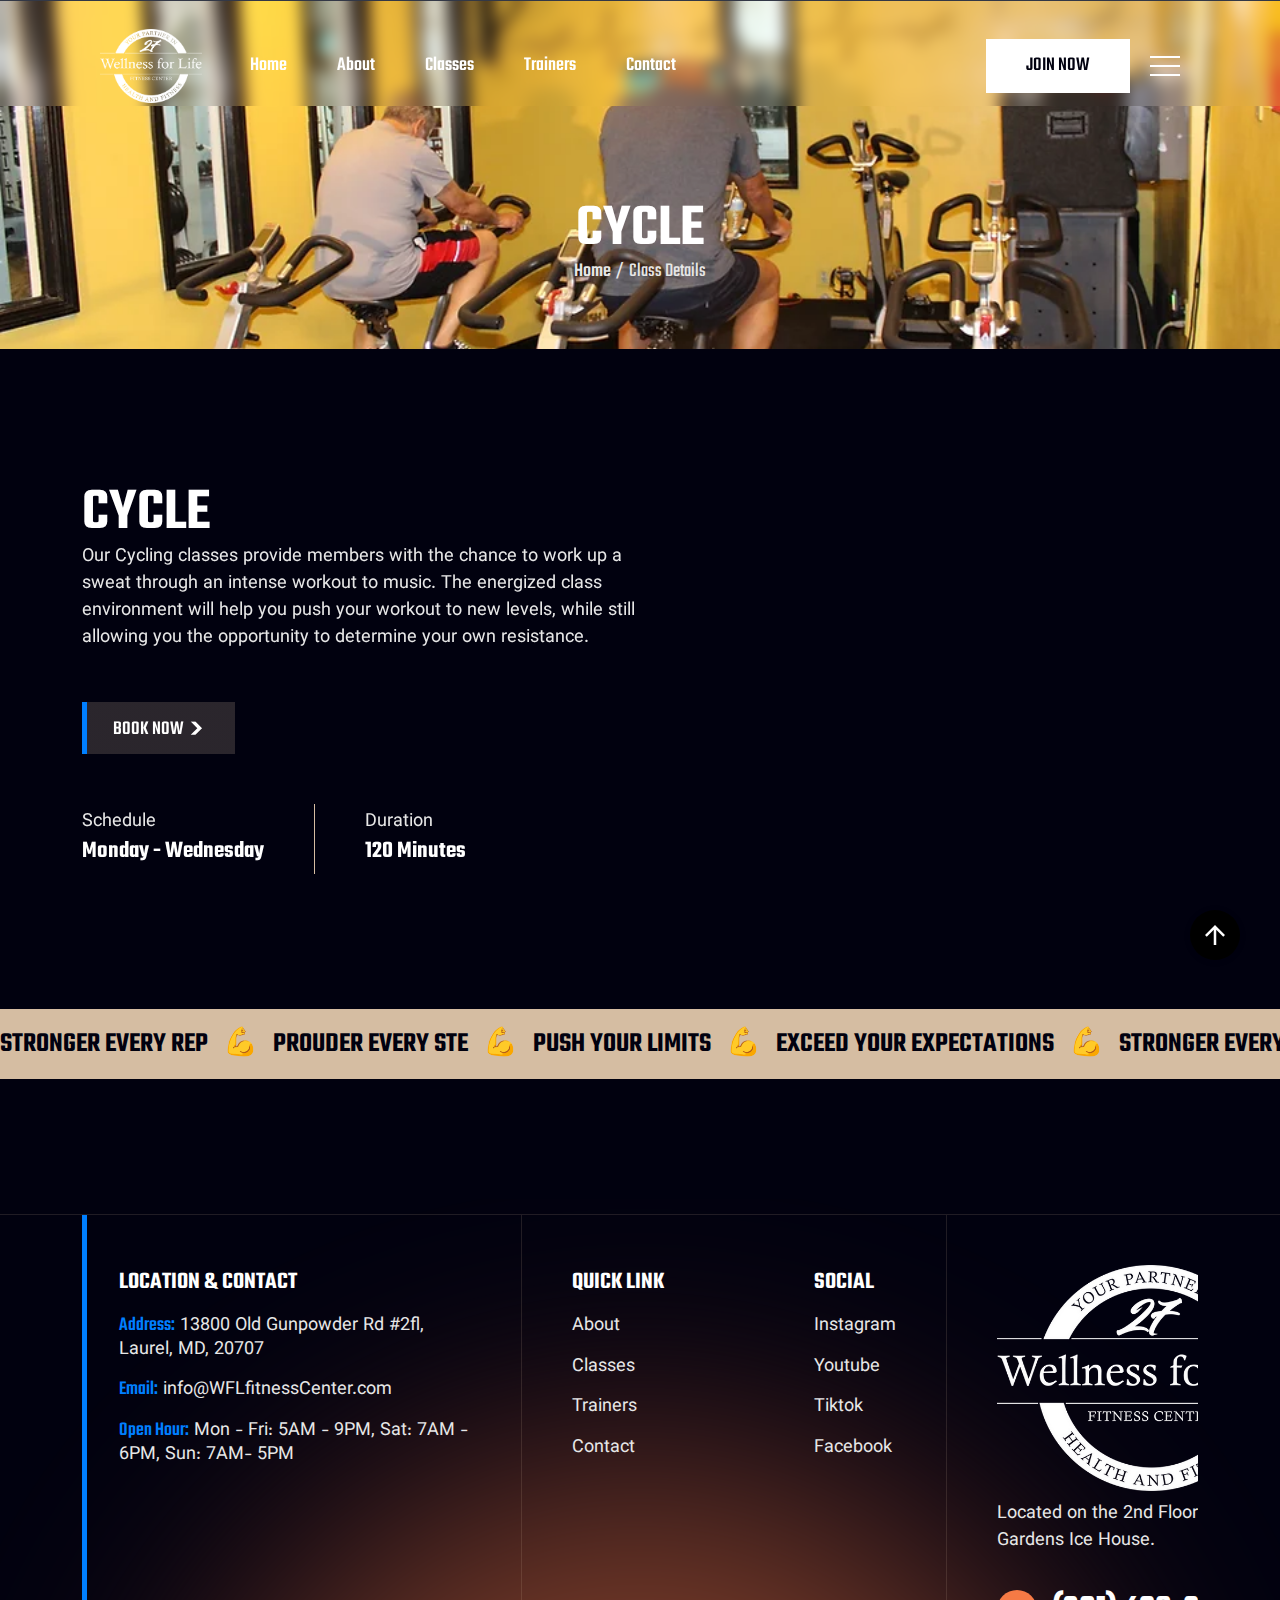
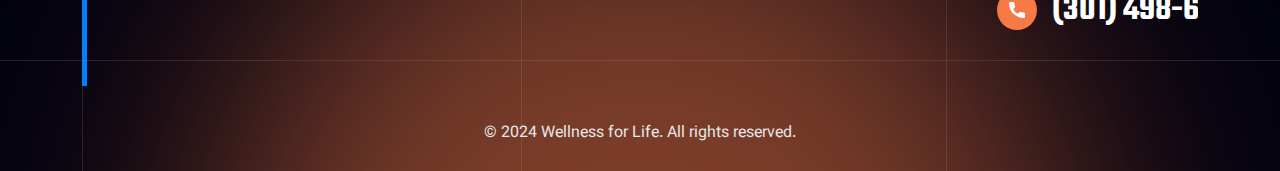
<file: Public/cycle.html>
<!DOCTYPE html>
<html class="no-js" lang="en">

<head>
    <!-- Meta Tags -->
    <meta charset="utf-8" />
    <meta http-equiv="x-ua-compatible" content="ie=edge" />
    <meta name="viewport" content="width=device-width, initial-scale=1" />
    <meta name="author" content="Thememarch" />
    <!-- Favicon Icon -->
    <link rel="icon" href="assets/img/WFL Favicon.png" />
    <!-- Site Title -->
    <title>WFl Classes - Cycling</title>
    <link rel="stylesheet" href="assets/css/plugins/bootstrap.min.css" />
    <link rel="stylesheet" href="assets/css/plugins/aos.css" />
    <link rel="stylesheet" href="assets/css/plugins/lightgallery.min.css" />
    <link rel="stylesheet" href="assets/css/plugins/swiper.min.css" />
    <link rel="stylesheet" href="assets/css/style.css" />
</head>

<body>


  <!-- Start Header Section -->
  <header class="ak-site_header ak-style1 ak-sticky_header">
    <div class="top-header-info">
        <!-- <div class="email-info">
            <a href="emailto:example@email.com">Info@WFLfitnessCenter.com</a>
            <p class="location-desp">13800 Old Gunpowder Rd. Laurel, MD 20707</p>
        </div> -->
        <div class="d-flex gap-4 align-items-center">
            <!-- <a href="https://www.facebook.com/">
                <svg width="16" height="17" viewBox="0 0 16 17" fill="none" xmlns="http://www.w3.org/2000/svg">
                    <g clip-path="url(#clip0_365_2385)">
                        <path
                            d="M9.2381 16.9756L9.2381 9.67777L11.6867 9.67777L12.0541 6.83284H9.2381V5.01676C9.2381 4.19335 9.46582 3.6322 10.6479 3.6322L12.1532 3.63158V1.08697C11.8929 1.05314 10.9993 0.975586 9.95931 0.975586C7.78764 0.975586 6.30087 2.30116 6.30087 4.735L6.30087 6.83284H3.84485L3.84485 9.67777H6.30087L6.30087 16.9756H9.2381Z"
                            fill="white" />
                    </g>
                    <defs>
                        <clipPath id="clip0_365_2385">
                            <rect width="16" height="16" fill="white"
                                transform="translate(-0.000976562 0.975586)" />
                        </clipPath>
                    </defs>
                </svg>

            </a> -->
            <!-- <a href="https://www.linkedin.com/">
                <svg width="16" height="17" viewBox="0 0 16 17" fill="none" xmlns="http://www.w3.org/2000/svg">
                    <g clip-path="url(#clip0_365_2387)">
                        <path
                            d="M15.995 16.9761L15.999 16.9754L15.999 11.1074C15.999 8.23672 15.381 6.02539 12.025 6.02539C10.4117 6.02539 9.32899 6.91072 8.88699 7.75006H8.84033V6.29339L5.65833 6.29339L5.65833 16.9754H8.97166L8.97166 11.6861C8.97166 10.2934 9.23566 8.94672 10.9603 8.94672C12.6597 8.94672 12.685 10.5361 12.685 11.7754L12.685 16.9761H15.995Z"
                            fill="white" />
                        <path d="M0.263062 6.29395L3.5804 6.29395L3.5804 16.9759H0.263062L0.263062 6.29395Z"
                            fill="white" />
                        <path
                            d="M1.92036 0.975586C0.85969 0.975586 -0.000976563 1.83625 -0.000976563 2.89692C-0.000976563 3.95759 0.85969 4.83625 1.92036 4.83625C2.98102 4.83625 3.84169 3.95759 3.84169 2.89692C3.84102 1.83625 2.98036 0.975586 1.92036 0.975586Z"
                            fill="white" />
                    </g>
                    <defs>
                        <clipPath id="clip0_365_2387">
                            <rect width="16" height="16" fill="white"
                                transform="translate(-0.000976562 0.975586)" />
                        </clipPath>
                    </defs>
                </svg> -->

            </a>
            <!-- <a href="https://x.com/">
                <svg width="16" height="17" viewBox="0 0 16 17" fill="none" xmlns="http://www.w3.org/2000/svg">
                    <path
                        d="M9.2757 7.92516L14.2721 2.11719H13.0882L8.74973 7.16017L5.28465 2.11719H1.28809L6.52797 9.74307L1.28809 15.8336H2.47215L7.05364 10.5081L10.713 15.8336H14.7096L9.27541 7.92516H9.2757ZM7.65396 9.81025L7.12305 9.05089L2.89879 3.00853H4.71745L8.12647 7.88491L8.65738 8.64427L13.0887 14.9828H11.2701L7.65396 9.81054V9.81025Z"
                        fill="white" />
                </svg>

            </a> -->
        </div>
    </div>
    <div class="ak-main_header">
        <div class="ak-main_header_in style-2">
            <div class="ak-main-header-left d-flex align-items-center gap-5">
                <a class="ak-site_branding" href="index.html">
                    <img src="assets/img/27 WFL logo.png" alt="...">
                </a>
                <div class="ak-nav ak-medium">
                    <ul class="ak-nav_list left-0">
                        <!-- <li class="menu-item-has-children">
                            <a href="index.html">Home</a> -->
                        <li>
                            <a href="index.html">Home</a>
                        </li>                    
                        <li>
                            <a href="index.html#about-section">About</a>
                        </li>                          
                        <li>
                            <a href="index.html#classes-section">Classes</a>  
                        <li>
                            <a href="index.html#trainers-section">Trainers</a>
                        </li>
                        <li>
                            <a href="contact-us.html">Contact</a>
                        </li>
                    </ul>
                </div>
            </div>
            <div class="ak-main-header-right">
                <a href="contact-us.html" class="button-primary color2">
                    JOIN NOW
                </a>
                <div class="button-offcanva style-2" data-bs-toggle="offcanvas" data-bs-target="#offcanvasRight"
                    aria-controls="offcanvasRight"></div>
            </div>
        </div>
    </div>
</header>
<!-- End Header Section -->
   <!-- Start offcanvas body -->
   <div class="offcanvas offcanvas-end style-2" tabindex="-1" id="offcanvasRight">
    <div class="offcanvas-header">
        <button type="button" class="btn-close btn-close-white style-2" data-bs-dismiss="offcanvas"
            aria-label="Close"></button>
    </div>
    <div class="offcanvas-body">
        <div class="offcanvas-body-coustom-style">
            <a class="ak-site_branding" href="index.html">
                <img src="assets/img/27 WFL logo.png" alt="...">
            </a>
            <p class="desp">Discover fitness excellence
                With top-notch equipment,
                expert trainers, and
                dynamic classes.</p>
            <div class="row row-cols-3 g-2 mt-4">
                <!-- <div class="col">
                    <img src="assets/img/main gym.JPG" class="img-fluid" alt="...">
                </div>
                <div class="col">
                    <img src="assets/img/mini-gallery-2.jpg" class="img-fluid" alt="...">
                </div>
                <div class="col">
                    <img src="assets/img/mini-gallery-3.jpg" class="img-fluid" alt="...">
                </div>
                <div class="col">
                    <img src="assets/img/mini-gallery-4.jpg" class="img-fluid" alt="...">
                </div>
                <div class="col">
                    <img src="assets/img/mini-gallery-5.jpg" class="img-fluid" alt="...">
                </div>
                <div class="col">
                    <img src="assets/img/mini-gallery-6.jpg" class="img-fluid" alt="...">
                </div> -->
            </div>

            <div class="location-contant">
                <h5 class="location-contant-title">LOCATION & CONTACT</h5>
                <h6 class="location-contant-text"><span>Address:</span> 13800 Old Gunpowder Rd #2fl, 
                    Laurel, MD, 20707</h6>
                <h6 class="location-contant-text"><span>Email: </span><a
                        href="emailto:example@email.com">info@wellnessforlifefitnesscenter.com</a></h6>
                <h6 class="location-contant-text"><span>Open Hour:</span> Mon - Fri: 5AM - 9PM, Sat: 7AM - 6PM, Sun: 7AM- 5PM</h6>
                <div class="ak-height-40 ak-height-lg-40"></div>
                <div class="phone">

                    <a href="tel:(406)5550120" class="d-flex align-items-center gap-3">
                        <span class="icon">
                            <svg width="40" height="41" viewBox="0 0 40 41" fill="none"
                                xmlns="http://www.w3.org/2000/svg">
                                <circle cx="20" cy="20.0137" r="20" fill="#F67A45" />
                                <g clip-path="url(#clip0_2083_460)">
                                    <path
                                        d="M26.7162 22.5158C25.7366 22.5158 24.7748 22.3626 23.8633 22.0614C23.4167 21.9091 22.8676 22.0488 22.595 22.3288L20.796 23.6869C18.7096 22.5732 17.4245 21.2884 16.326 19.2177L17.6441 17.4655C17.9865 17.1235 18.1094 16.624 17.9622 16.1552C17.6597 15.239 17.506 14.2776 17.506 13.2976C17.5061 12.5896 16.9301 12.0137 16.2222 12.0137H13.2839C12.576 12.0137 12 12.5896 12 13.2975C12 21.4121 18.6016 28.0137 26.7162 28.0137C27.4241 28.0137 28 27.4377 28 26.7298V23.7997C28 23.0918 27.424 22.5158 26.7162 22.5158Z"
                                        fill="white" />
                                </g>
                                <defs>
                                    <clipPath id="clip0_2083_460">
                                        <rect width="16" height="16" fill="white"
                                            transform="translate(12 12.0137)" />
                                    </clipPath>
                                </defs>
                            </svg>
                        </span>
                        <span class="title">(301) 498-6200</span>
                    </a>
                </div>
            </div>

        </div>
    </div>
</div>
<!-- End offcanvas body -->


    <!-- Start common page title  -->
    <div data-src="assets/img/cycling.jpg.webp" class="ak-bg">
        <div class="ak-height-200 ak-height-lg-100"></div>
        <div class="container">
            <div class="common-page-title">
                <h2 class="page-title">Cycle</h2>
                <div class="page-subtitle">
                    <a href="index.html">Home</a>
                    <p>/</p>
                    <p>Class Details</p>
                </div>
            </div>
        </div>
        <div class="ak-height-65 ak-height-lg-50"></div>
    </div>
    <!-- End common page title  -->


    <!-- Start Title And Images -->
    <div class="ak-height-135 ak-height-lg-80"></div>
    <section>
        <div class="container">
            <div class="classes-details-title-img style1">
                <div class="classes-details-title-info" data-aos="fade-right">
                    <h2 class="classes-details-title">Cycle</h2>
                    <p class="classes-details-desp">Our Cycling classes provide members with the chance to work up a sweat through an intense workout to music. The energized class environment will help you push your workout to new levels, while still allowing you the opportunity to determine your own resistance. 
                    </p>
                    <div>
                        <a href="https://wellnessforlifefitnesscenter.virtuagym.com" class="secondary-btn type2">
                            <span>
                                BOOK NOW
                            </span>
                            <svg xmlns="http://www.w3.org/2000/svg" width="13" height="15" viewBox="0 0 13 15"
                                fill="none">
                                <g clip-path="url(#clip0_2079_307)">
                                    <path fill-rule="evenodd" clip-rule="evenodd"
                                        d="M0.695312 13.8691L7.32689 7.23754L0.695312 0.605957H5.41459L12.0462 7.23754L5.41459 13.8691H0.695312Z"
                                        fill="white"></path>
                                </g>
                                <defs>
                                    <clipPath id="clip0_2079_307">
                                        <rect width="11.7895" height="14" fill="white"
                                            transform="translate(0.263428 0.283203)"></rect>
                                    </clipPath>
                                </defs>
                            </svg>
                        </a>
                    </div>
                    <div class="schedule-duration">
                        <div class="schedule">
                            <p class="desp">Schedule</p>
                            <h5 class="title">Monday - Wednesday</h5>
                        </div>
                        <div class="schedule-divider"></div>
                        <div class="duration">
                            <p class="desp">Duration</p>
                            <h5 class="title">120 Minutes</h5>
                        </div>
                    </div>
                </div>
                <div class="classes-details-img-content" data-aos="fade-left">
                    <iframe 
                        width="560" 
                        height="350" 
                        src="https://www.youtube.com/embed/If3p0HYPUbM?si=gsz7sB-MIc0fzUeO"
                        frameborder="0" 
                        allow="accelerometer; autoplay; clipboard-write; encrypted-media; gyroscope; picture-in-picture" 
                        allowfullscreen>
                    </iframe>
                </div>
                              
            </div>
        </div>
    </section>
    <!-- End Title And Images -->



    <!-- Start classespages details info-->
    <!-- <div class="ak-height-135 ak-height-lg-0"></div>
    <div class="container" id="classespagesdetails">
        <div class="classespages-details-content style1">
            <div id="sidebarWrap">
                <div class="sidebar" id="sidebar"> -->
                    <!-- <h4 class="form-title">BOOK A CLASS</h4>
                    <form>
                        <input class="form-control style1" name="name" type="text" placeholder="Name">
                        <input class="form-control style1" name="email" type="email" placeholder="Email">
                        <input class="form-control style1" name="phone" type="text" placeholder="Phone">
                        <select class="form-select style1" name="services" aria-label="Default select example">
                            <option selected>Service</option>
                            <option value="1">Personal Training</option>
                            <option value="2">Strength Training</option>
                            <option value="3">Nutritional Guidance</option>
                        </select>
                        <select class="form-select style1" name="instructor" aria-label="Default select example">
                            <option selected>Instructor</option>
                            <option value="1">J.L. King</option>
                            <option value="2">George M. Johnson</option>
                            <option value="3">Dr. Kevin Nadal </option>
                            <option value="3">Laverne Cox</option>
                        </select>
                        <select class="form-select style1" name="day" aria-label="Default select example">
                            <option selected>Day</option>
                            <option value="1">Sunday</option>
                            <option value="2">Monday</option>
                            <option value="3">Tuesday</option>
                            <option value="3">Wednesday</option>
                            <option value="3">Thursday</option>
                            <option value="3">Friday</option>
                        </select>
                        <div class="ak-height-35 ak-height-lg-20"></div>
                        <button type="submit" class="button-primary">
                            <span>BOOK NOW</span>
                            <span><svg xmlns="http://www.w3.org/2000/svg" width="16" height="20" viewBox="0 0 16 20"
                                    fill="none">
                                    <g clip-path="url(#clip0_1735_935)">
                                        <path fill-rule="evenodd" clip-rule="evenodd"
                                            d="M0.585999 18.938L9.586 9.93799L0.585999 0.937988H6.99073L15.9907 9.93799L6.99073 18.938H0.585999Z"
                                            fill="white"></path>
                                    </g>
                                    <defs>
                                        <clipPath id="clip0_1735_935">
                                            <rect width="16" height="19" fill="white" transform="translate(0 0.5)">
                                            </rect>
                                        </clipPath>
                                    </defs>
                                </svg>
                            </span>
                        </button>
                    </form> -->
                <!-- </div>
            </div> -->
            <!-- <div id="content">
                <div class="details-content"> -->
                    <!-- <h2 class="title ">BodyPump Benefits</h2> -->
                    <!-- <p class="desp">Welcome to our gym's official blog! We're thrilled to have you here as we embark
                        on a journey
                        towards better health, strength, and vitality. At our gym, we believe that fitness is not
                        just a
                        hobby but a way of life. Whether you're a seasoned athlete or a beginner taking the first
                        steps
                        towards your fitness journey, we've got something for everyone. In this blog, we'll be
                        sharing
                        valuable insights, tips, and resources to help you maximize your gym experience and achieve
                        your
                        fitness goals.</p> -->

                    <!-- <div class="ak-height-50 ak-height-lg-30"></div> -->
                    <!-- <h5 class="title-secendry">Workout Tips and Techniques:</h5> -->
                    <!-- <p class="desp">Achieving your fitness goals can sometimes feel daunting, but fear not - our
                        team of certified personal trainers is here to guide and support you every step of the way.
                        Whether you're looking to lose weight, build muscle, or improve your overall fitness, our
                        trainers will work closely with you to develop a customized workout plan tailored to your
                        specific goals and abilities.</p> -->

                    <!-- <div class="ak-height-50 ak-height-lg-30"></div> -->
                    <!-- <h5 class="title-secendry">Nutrition and Diet Advice:</h5> -->
                    <!-- <p class="desp">Achieving your fitness goals can sometimes feel daunting, but fear not - our
                        team of certified personal trainers is here to guide and support you every step of the way.
                        Whether you're looking to lose weight, build muscle, or improve your overall fitness, our
                        trainers will work closely with you to develop a customized workout plan tailored to your
                        specific goals and abilities.</p> -->

                    <!-- <div class="ak-height-50 ak-height-lg-30"></div> -->
                    <!-- <img src="assets/img/classespages-two.png" class="img-fluid" alt="..."> -->
                    <!-- <div class="ak-height-50 ak-height-lg-30"></div> -->
                    <!-- <p class="desp">Thank you for taking the time to learn more about Gym Name and how we can help
                        you achieve your fitness goals. With our state-of-the-art facilities, expert personal
                        training services, diverse group fitness classes, nutritional guidance, and supportive
                        community, there's no limit to what you can accomplish. So why wait? Join us today and take
                        the first step towards a healthier, happier you!</p> -->
                </div>
            </div>
            <div id="footer"></div>
        </div>
    </div>
    <!-- End classespages details info -->


    <!--Start Sliding Text  -->
    <div class="ak-height-135 ak-height-lg-80"></div>
    <section class="sliding-text type2">
        <div class="moving-section-wrap type2 ak-normal text-uppercase">
            <div class="moving-section-in">
                <div class="moving-section">
                    <h4 class="moving-text type2">
                        <span> Stronger every rep </span>
                        <span>💪</span>
                        <span> prouder every ste</span>
                        <span>💪</span>
                        <span>Push your limits</span>
                        <span>💪</span>
                        <span>Exceed your expectations</span>
                        <span>💪</span>
                        <span>Stronger every rep</span>
                        <span>💪</span>
                        <span> prouder every step</span>
                        <span>💪</span>
                        <span>Exceed your expectations</span>
                        <span>💪</span>
                        <span>Stronger every rep</span>
                        <span>💪</span>
                        <span> prouder every step</span>
                        <span>💪</span>

                    </h4>
                </div>
                <div class="moving-section">
                    <h4 class="moving-text type2">
                        <span> Stronger every rep </span>
                        <span>💪</span>
                        <span> prouder every ste</span>
                        <span>💪</span>
                        <span>Push your limits</span>
                        <span>💪</span>
                        <span>Exceed your expectations</span>
                        <span>💪</span>
                        <span>Stronger every rep</span>
                        <span>💪</span>
                        <span> prouder every step</span>
                        <span>💪</span>
                        <span>Exceed your expectations</span>
                        <span>💪</span>
                        <span>Stronger every rep</span>
                        <span>💪</span>
                        <span> prouder every step</span>
                    </h4>
                </div>
            </div>
        </div>
    </section>
    <!--End Sliding Text  -->

<!-- Start Footer -->
<div class="ak-height-135 ak-height-lg-80"></div>
<footer class="footer">
    <img src="assets/img/footer_bg_light.svg" class="footer_bg_light" alt="...">
    <div class="border-footer-1"></div>
    <div class="container">
        <div class="footer style-1">
            <!-- <div class="border-footer-1"></div> -->
            <div class="location-contact">
                <h5 class="title">LOCATION & CONTACT</h5>
                <p class="address"><span>Address:</span>  13800 Old Gunpowder Rd #2fl,
                    <br> Laurel, MD, 20707
                </p>
                <a href="mailto:example@email.com" class="email"><span>Email:</span> info@WFLfitnessCenter.com</a>
                <p><span class="time">Open Hour:</span> Mon - Fri: 5AM - 9PM, Sat: 7AM - 6PM, Sun: 7AM- 5PM</p>
            </div>

            <div class="link-social">
                <div class="link">
                    <h5 class="title">QUICK LINK</h5>
                    <a href="#about-section">About</a>
                    <a href="#classes-section">Classes</a>
                    <a href="#trainers-section">Trainers</a>
                    <a href="contact-us.html">Contact</a>
                </div>
                <div class="social">
                    <h5 class="title">SOCIAL</h5>
                    <a href="https://www.instagram.com/wflfitness/">Instagram</a>
                    <a href="https://www.youtube.com/channel/UCZAyP_yysue1pJgG2fGQUMA">Youtube</a>
                    <a href="https://www.tiktok.com/WFLFitnessCenter/">Tiktok</a>
                    <a href="https://www.facebook.com/WFLFitnessCenter/">Facebook</a>
                </div>
            </div>

            <div class="logo-footer">
                <div class="logo">
                    <img src="assets/img/27 WFL logo.png" alt="logo">
                </div>
                <p class="desp">Located on the 2nd Floor of the Gardens Ice House.</p>
                <a href="tel:(406)5550120" class="phone">
                    <span class="icon">
                        <svg width="40" height="41" viewBox="0 0 40 41" fill="none"
                            xmlns="http://www.w3.org/2000/svg">
                            <circle cx="20" cy="20.0137" r="20" fill="#F67A45" />
                            <g clip-path="url(#clip0_2083_46035324)">
                                <path
                                    d="M26.7162 22.5158C25.7366 22.5158 24.7748 22.3626 23.8633 22.0614C23.4167 21.9091 22.8676 22.0488 22.595 22.3288L20.796 23.6869C18.7096 22.5732 17.4245 21.2884 16.326 19.2177L17.6441 17.4655C17.9865 17.1235 18.1094 16.624 17.9622 16.1552C17.6597 15.239 17.506 14.2776 17.506 13.2976C17.5061 12.5896 16.9301 12.0137 16.2222 12.0137H13.2839C12.576 12.0137 12 12.5896 12 13.2975C12 21.4121 18.6016 28.0137 26.7162 28.0137C27.4241 28.0137 28 27.4377 28 26.7298V23.7997C28 23.0918 27.424 22.5158 26.7162 22.5158Z"
                                    fill="white" />
                            </g>
                            <defs>
                                <clipPath id="clip0_2083_46035324">
                                    <rect width="16" height="16" fill="white" transform="translate(12 12.0137)" />
                                </clipPath>
                            </defs>
                        </svg>
                    </span>
                    <h3 class="title">(301) 498-6200</h3>
                </a>
            </div>
        </div>
    </div>
    <div class="border-footer-2"></div>
    <div class="copyright-text">
        <p>&copy; 2024 Wellness for Life. All rights reserved.</p>
    </div>
</footer>
<!-- End Footer -->

    <span class="ak-scrollup">
        <svg width="20" height="20" viewBox="0 0 20 20" fill="none" xmlns="http://www.w3.org/2000/svg">
            <path d="M0 10L1.7625 11.7625L8.75 4.7875V20H11.25V4.7875L18.225 11.775L20 10L10 0L0 10Z"
                fill="currentColor" />
        </svg>
    </span>
    <!-- Start Video Popup -->
    <div class="ak-video-popup">
        <div class="ak-video-popup-overlay"></div>
        <div class="ak-video-popup-content">
            <div class="ak-video-popup-layer"></div>
            <div class="ak-video-popup-container">
                <div class="ak-video-popup-align">
                    <div class="embed-responsive embed-responsive-16by9">
                        <iframe class="embed-responsive-item" src="about:blank"></iframe>
                    </div>
                </div>
                <div class="ak-video-popup-close"></div>
            </div>
        </div>
    </div>
    <!-- End Video Popup -->
    <!-- Script -->
    <script src="assets/js/plugins/jquery-3.7.1.min.js"></script>
    <script src="assets/js/plugins/aos.js"></script>
    <script src="assets/js/plugins/bootstrap.bundle.min.js"></script>
    <script src="assets/js/plugins/lightgallery.min.js"></script>
    <script src="assets/js/plugins/swiper.min.js"></script>
    <script src="assets/js/main.js"></script>
</body>

</html>
</file>
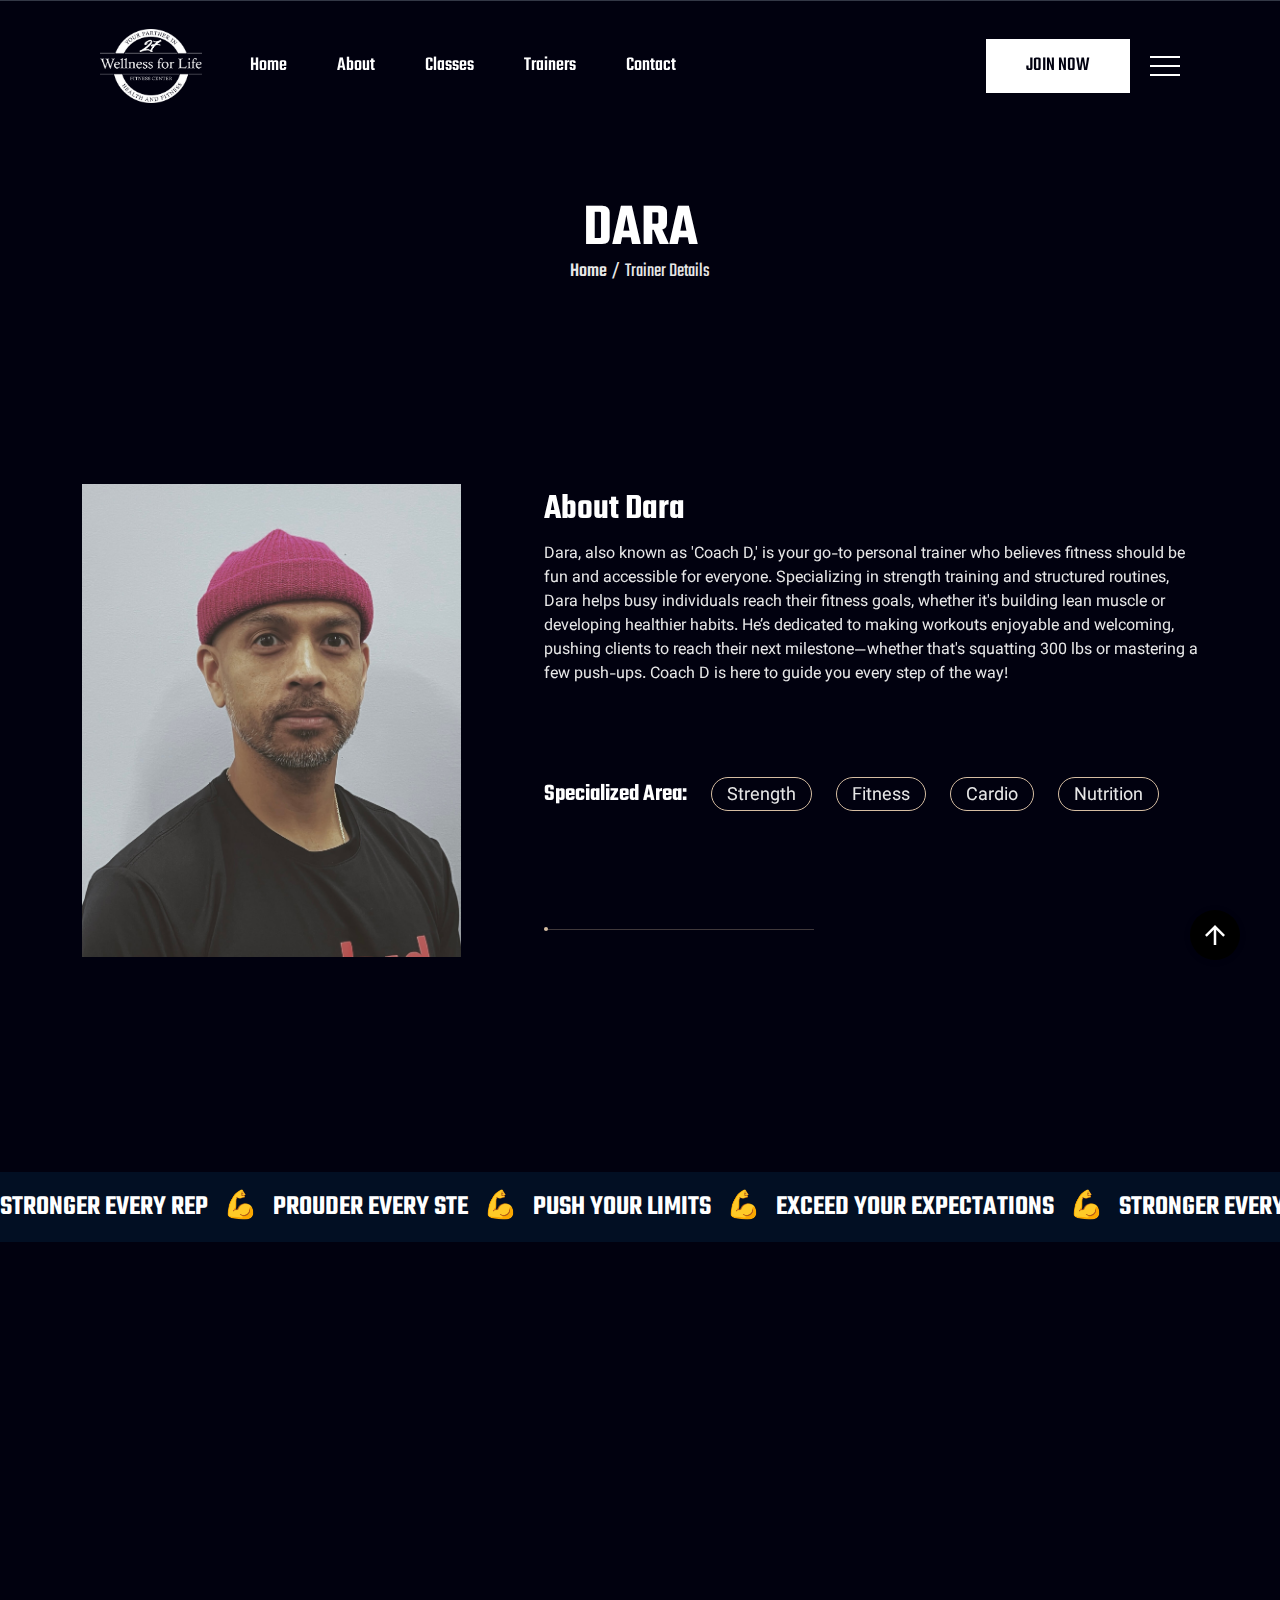
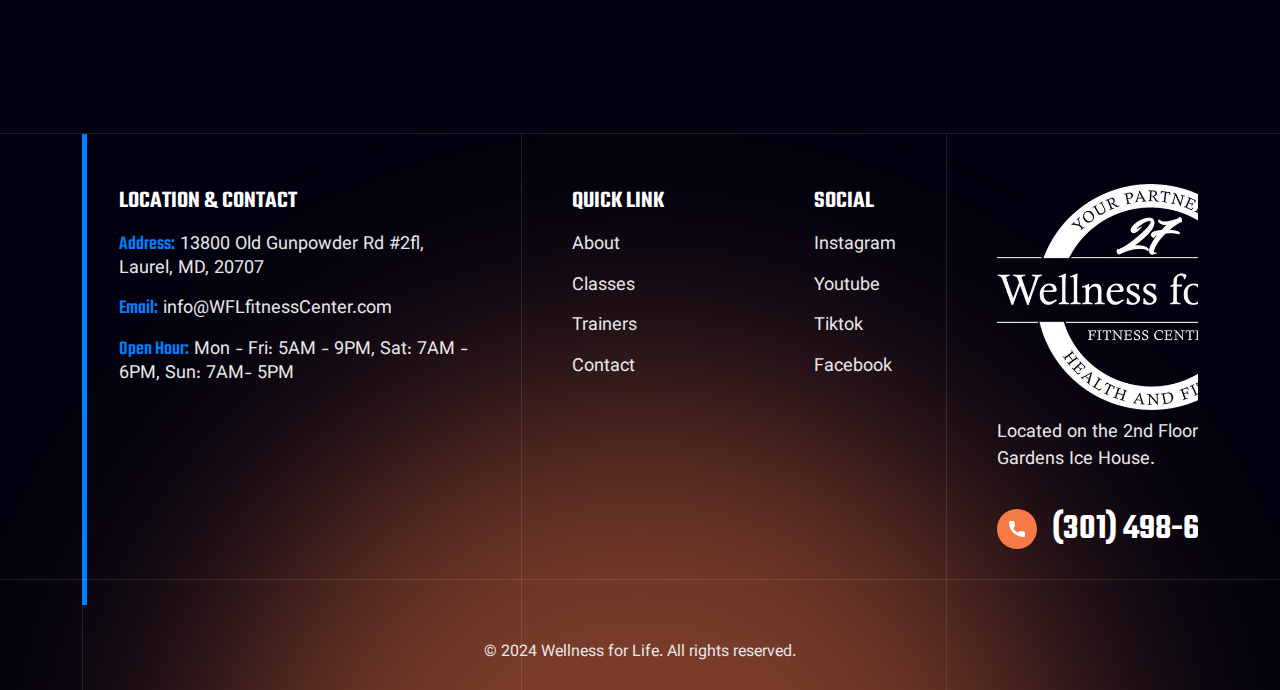
<file: Public/dara.html>
<!DOCTYPE html>
<html class="no-js" lang="en">

<head>
    <!-- Meta Tags -->
    <meta charset="utf-8" />
    <meta http-equiv="x-ua-compatible" content="ie=edge" />
    <meta name="viewport" content="width=device-width, initial-scale=1" />
    <meta name="author" content="Thememarch" />
    <!-- Favicon Icon -->
    <link rel="icon" href="assets/img/WFL Favicon.png" />
    <!-- Site Title -->
    <title>WFL Trainers- Dara</title>
    <link rel="stylesheet" href="assets/css/plugins/bootstrap.min.css" />
    <link rel="stylesheet" href="assets/css/plugins/aos.css" />
    <link rel="stylesheet" href="assets/css/plugins/lightgallery.min.css" />
    <link rel="stylesheet" href="assets/css/plugins/swiper.min.css" />
    <link rel="stylesheet" href="assets/css/style.css" />
</head>

<body>


<!-- Start Header Section -->
<header class="ak-site_header ak-style1 ak-sticky_header">
    <div class="top-header-info">
        <!-- <div class="email-info">
            <a href="emailto:example@email.com">Info@WFLfitnessCenter.com</a>
            <p class="location-desp">13800 Old Gunpowder Rd. Laurel, MD 20707</p>
        </div> -->
        <div class="d-flex gap-4 align-items-center">
            <!-- <a href="https://www.facebook.com/">
                <svg width="16" height="17" viewBox="0 0 16 17" fill="none" xmlns="http://www.w3.org/2000/svg">
                    <g clip-path="url(#clip0_365_2385)">
                        <path
                            d="M9.2381 16.9756L9.2381 9.67777L11.6867 9.67777L12.0541 6.83284H9.2381V5.01676C9.2381 4.19335 9.46582 3.6322 10.6479 3.6322L12.1532 3.63158V1.08697C11.8929 1.05314 10.9993 0.975586 9.95931 0.975586C7.78764 0.975586 6.30087 2.30116 6.30087 4.735L6.30087 6.83284H3.84485L3.84485 9.67777H6.30087L6.30087 16.9756H9.2381Z"
                            fill="white" />
                    </g>
                    <defs>
                        <clipPath id="clip0_365_2385">
                            <rect width="16" height="16" fill="white"
                                transform="translate(-0.000976562 0.975586)" />
                        </clipPath>
                    </defs>
                </svg>

            </a> -->
            <!-- <a href="https://www.linkedin.com/">
                <svg width="16" height="17" viewBox="0 0 16 17" fill="none" xmlns="http://www.w3.org/2000/svg">
                    <g clip-path="url(#clip0_365_2387)">
                        <path
                            d="M15.995 16.9761L15.999 16.9754L15.999 11.1074C15.999 8.23672 15.381 6.02539 12.025 6.02539C10.4117 6.02539 9.32899 6.91072 8.88699 7.75006H8.84033V6.29339L5.65833 6.29339L5.65833 16.9754H8.97166L8.97166 11.6861C8.97166 10.2934 9.23566 8.94672 10.9603 8.94672C12.6597 8.94672 12.685 10.5361 12.685 11.7754L12.685 16.9761H15.995Z"
                            fill="white" />
                        <path d="M0.263062 6.29395L3.5804 6.29395L3.5804 16.9759H0.263062L0.263062 6.29395Z"
                            fill="white" />
                        <path
                            d="M1.92036 0.975586C0.85969 0.975586 -0.000976563 1.83625 -0.000976563 2.89692C-0.000976563 3.95759 0.85969 4.83625 1.92036 4.83625C2.98102 4.83625 3.84169 3.95759 3.84169 2.89692C3.84102 1.83625 2.98036 0.975586 1.92036 0.975586Z"
                            fill="white" />
                    </g>
                    <defs>
                        <clipPath id="clip0_365_2387">
                            <rect width="16" height="16" fill="white"
                                transform="translate(-0.000976562 0.975586)" />
                        </clipPath>
                    </defs>
                </svg> -->

            </a>
            <!-- <a href="https://x.com/">
                <svg width="16" height="17" viewBox="0 0 16 17" fill="none" xmlns="http://www.w3.org/2000/svg">
                    <path
                        d="M9.2757 7.92516L14.2721 2.11719H13.0882L8.74973 7.16017L5.28465 2.11719H1.28809L6.52797 9.74307L1.28809 15.8336H2.47215L7.05364 10.5081L10.713 15.8336H14.7096L9.27541 7.92516H9.2757ZM7.65396 9.81025L7.12305 9.05089L2.89879 3.00853H4.71745L8.12647 7.88491L8.65738 8.64427L13.0887 14.9828H11.2701L7.65396 9.81054V9.81025Z"
                        fill="white" />
                </svg>

            </a> -->
        </div>
    </div>
    <div class="ak-main_header">
        <div class="ak-main_header_in style-2">
            <div class="ak-main-header-left d-flex align-items-center gap-5">
                <a class="ak-site_branding" href="index.html">
                    <img src="assets/img/27 WFL logo.png" alt="...">
                </a>
                <div class="ak-nav ak-medium">
                    <ul class="ak-nav_list left-0">
                        <!-- <li class="menu-item-has-children">
                            <a href="index.html">Home</a> -->
                        <li>
                            <a href="index.html">Home</a>
                        </li>                    
                        <li>
                            <a href="index.html#about-section">About</a>
                        </li>                          
                        <li>
                            <a href="index.html#classes-section">Classes</a>  
                        <li>
                            <a href="index.html#trainers-section">Trainers</a>
                        </li>
                        <li>
                            <a href="contact-us.html">Contact</a>
                        </li>
                    </ul>
                </div>
            </div>
            <div class="ak-main-header-right">
                <a href="contact-us.html" class="button-primary color2">
                    JOIN NOW
                </a>
                <div class="button-offcanva style-2" data-bs-toggle="offcanvas" data-bs-target="#offcanvasRight"
                    aria-controls="offcanvasRight"></div>
            </div>
        </div>
    </div>
</header>
<!-- End Header Section -->

    <!-- Start offcanvas body -->
    <div class="offcanvas offcanvas-end style-2" tabindex="-1" id="offcanvasRight">
        <div class="offcanvas-header">
            <button type="button" class="btn-close btn-close-white style-2" data-bs-dismiss="offcanvas"
                aria-label="Close"></button>
        </div>
        <div class="offcanvas-body">
            <div class="offcanvas-body-coustom-style">
                <a class="ak-site_branding" href="index.html">
                    <img src="assets/img/27 WFL logo.png" alt="...">
                </a>
                <p class="desp">Discover fitness excellence
                    With top-notch equipment,
                    expert trainers, and
                    dynamic classes.</p>
                <div class="row row-cols-3 g-2 mt-4">
                    <!-- <div class="col">
                        <img src="assets/img/main gym.JPG" class="img-fluid" alt="...">
                    </div>
                    <div class="col">
                        <img src="assets/img/mini-gallery-2.jpg" class="img-fluid" alt="...">
                    </div>
                    <div class="col">
                        <img src="assets/img/mini-gallery-3.jpg" class="img-fluid" alt="...">
                    </div>
                    <div class="col">
                        <img src="assets/img/mini-gallery-4.jpg" class="img-fluid" alt="...">
                    </div>
                    <div class="col">
                        <img src="assets/img/mini-gallery-5.jpg" class="img-fluid" alt="...">
                    </div>
                    <div class="col">
                        <img src="assets/img/mini-gallery-6.jpg" class="img-fluid" alt="...">
                    </div> -->
                </div>

                <div class="location-contant">
                    <h5 class="location-contant-title">LOCATION & CONTACT</h5>
                    <h6 class="location-contant-text"><span>Address:</span> 13800 Old Gunpowder Rd #2fl, 
                        Laurel, MD, 20707</h6>
                    <h6 class="location-contant-text"><span>Email: </span><a
                            href="emailto:example@email.com">info@wellnessforlifefitnesscenter.com</a></h6>
                    <h6 class="location-contant-text"><span>Open Hour:</span> Mon - Fri: 5AM - 9PM, Sat: 7AM - 6PM, Sun: 7AM- 5PM</h6>
                    <div class="ak-height-40 ak-height-lg-40"></div>
                    <div class="phone">

                        <a href="tel:(406)5550120" class="d-flex align-items-center gap-3">
                            <span class="icon">
                                <svg width="40" height="41" viewBox="0 0 40 41" fill="none"
                                    xmlns="http://www.w3.org/2000/svg">
                                    <circle cx="20" cy="20.0137" r="20" fill="#F67A45" />
                                    <g clip-path="url(#clip0_2083_460)">
                                        <path
                                            d="M26.7162 22.5158C25.7366 22.5158 24.7748 22.3626 23.8633 22.0614C23.4167 21.9091 22.8676 22.0488 22.595 22.3288L20.796 23.6869C18.7096 22.5732 17.4245 21.2884 16.326 19.2177L17.6441 17.4655C17.9865 17.1235 18.1094 16.624 17.9622 16.1552C17.6597 15.239 17.506 14.2776 17.506 13.2976C17.5061 12.5896 16.9301 12.0137 16.2222 12.0137H13.2839C12.576 12.0137 12 12.5896 12 13.2975C12 21.4121 18.6016 28.0137 26.7162 28.0137C27.4241 28.0137 28 27.4377 28 26.7298V23.7997C28 23.0918 27.424 22.5158 26.7162 22.5158Z"
                                            fill="white" />
                                    </g>
                                    <defs>
                                        <clipPath id="clip0_2083_460">
                                            <rect width="16" height="16" fill="white"
                                                transform="translate(12 12.0137)" />
                                        </clipPath>
                                    </defs>
                                </svg>
                            </span>
                            <span class="title">(301) 498-6200</span>
                        </a>
                    </div>
                </div>

            </div>
        </div>
    </div>
    <!-- End offcanvas body -->
    <!-- Start common page title  -->
    <div img src="assets/img/wfl 3.jpg" class="ak-bg">
        <div class="ak-height-200 ak-height-lg-100"></div>
        <div class="container">
            <div class="common-page-title">
                <h2 class="page-title">Dara</h2>
                <div class="page-subtitle">
                    <a href="">Home</a>
                    <p>/</p>
                    <p>Trainer Details</p>
                </div>
            </div>
        </div>
        <div class="ak-height-65 ak-height-lg-50"></div>
    </div>
    <!-- End common page title  -->


    <!-- Start Trainer Details -->
    <div class="ak-height-135 ak-height-lg-80"></div>
    <div class="container">
        <div class="trainer-details">
            <div class="trainer-details-img" data-aos="fade-right">
                <img src="assets/img/dara pic.jpg" alt="..." class="w-100">
                <div class="icon-details">
                    <div class="icon">
                        <!-- <svg width="40" height="41" viewBox="0 0 40 41" fill="none" xmlns="http://www.w3.org/2000/svg"> -->
                            <circle cx="20" cy="20.7451" r="20" fill="white" fill-opacity="0.3" />
                            <path fill-rule="evenodd" clip-rule="evenodd"
                                d="M12.4556 14.8423L17.8587 20.2478C19.0372 21.424 20.9635 21.425 22.1429 20.2478L27.5461 14.8423C27.6005 14.7879 27.5925 14.6983 27.5294 14.6543C26.9783 14.27 26.3078 14.0421 25.5855 14.0421H14.4162C13.6939 14.0421 13.0234 14.27 12.4723 14.6543C12.4091 14.6983 12.4012 14.7879 12.4556 14.8423ZM11.0117 17.4465C11.0117 16.8786 11.1525 16.3419 11.4006 15.8702C11.4394 15.7965 11.5377 15.7815 11.5966 15.8405L16.9314 21.1752C18.6207 22.867 21.38 22.868 23.0704 21.1752L28.4051 15.8405C28.464 15.7815 28.5623 15.7965 28.6011 15.8702C28.8491 16.3419 28.99 16.8786 28.99 17.4465V24.5534C28.99 26.4321 27.4618 27.9579 25.5855 27.9579H14.4162C12.5399 27.9579 11.0117 26.4321 11.0117 24.5534V17.4465Z"
                                fill="white" />
                        </svg>

                    </div>
                    <div class="icon-info">
                        <!-- <h5 class="title">Email: </h5> -->
                        <p class="desp">
                            <!-- example@email.com</p> -->
                    </div>
                </div>
                <div class="icon-details">
                    <div class="icon">
                        <!-- <svg width="40" height="41" viewBox="0 0 40 41" fill="none" xmlns="http://www.w3.org/2000/svg"> -->
                            <circle cx="20" cy="20.7451" r="20" fill="white" fill-opacity="0.3" />
                            <g clip-path="url(#clip0_1961_1628)">
                                <path
                                    d="M26.7162 23.2473C25.7366 23.2473 24.7748 23.0941 23.8633 22.7929C23.4167 22.6405 22.8676 22.7803 22.595 23.0602L20.796 24.4183C18.7096 23.3046 17.4245 22.0199 16.326 19.9492L17.6441 18.197C17.9865 17.855 18.1094 17.3554 17.9622 16.8867C17.6597 15.9704 17.506 15.009 17.506 14.029C17.5061 13.3211 16.9301 12.7451 16.2222 12.7451H13.2839C12.576 12.7451 12 13.3211 12 14.029C12 22.1436 18.6016 28.7451 26.7162 28.7451C27.4241 28.7451 28 28.1692 28 27.4612V24.5311C28 23.8232 27.424 23.2473 26.7162 23.2473Z"
                                    fill="white" />
                            </g>
                            <defs>
                                <clipPath id="clip0_1961_1628">
                                    <rect width="16" height="16" fill="white" transform="translate(12 12.7451)" />
                                </clipPath>
                            </defs>
                        </svg>
                    </div>
                    <div class="icon-info">
                        <!-- <h5 class="title">Phone Number: </h5> -->
                        <p class="desp">
                            <!-- (406) 555-0120</p> -->
                    </div>
                </div>

            </div>
            <div class="trainer-content" data-aos="fade-left">
                <h3 class="trainer-content-title">
                    About Dara
                </h3>
                <div class="d-flex gap-2 align-items-center mb-2">
                    <!-- <a href="https://www.youtube.com/watch?v=xCXQBn2JUbc" -->
                        <!-- class="ak-video-block ak-style1 ak-video-open type_2"> -->
                        <!-- <span class="ak-heartbeat-btn"> -->
                            <span></span>
                        </span>
                    </a>
                    <!-- <p class="ak-secondary-font ak-font-18">Video Introduction</p> -->
                </div>
                <p>Dara, also known as 'Coach D,' is your go-to personal trainer who believes fitness should be fun and accessible for everyone. Specializing in strength training and structured routines, Dara helps busy individuals reach their fitness goals, whether it's building lean muscle or developing healthier habits. He’s dedicated to making workouts enjoyable and welcoming, pushing clients to reach their next milestone—whether that's squatting 300 lbs or mastering a few push-ups. Coach D is here to guide you every step of the way!</p>
                <div class="ak-height-45 ak-height-lg-30"></div>
                <div class="d-flex gap-5 ak-font-18">
                    <!-- <p class="ak-primary-color">Address: </p>
                    <p> 901 N Pitt Str., Suite 170 <br>
                        Alexandria, NY, USA</p>
                </div>
                <div class="d-flex gap-5 ak-font-18 mt-3">
                    <p class="ak-primary-color"> Website: </p>
                    <p> www.gymfito.com</p> -->
                </div>
                <div class="ak-height-45 ak-height-lg-30"></div>
                <div class="d-flex gap-4 flex-wrap">
                    <h5>Specialized Area:</h5>
                    <a href="" class="specialized-Area-btn">Strength</a>
                    <a href="" class="specialized-Area-btn">Fitness</a>
                    <a href="" class="specialized-Area-btn">Cardio</a>
                    <a href="" class="specialized-Area-btn">Nutrition</a>
                </div>
                <div class="ak-height-50 ak-height-lg-30"></div>
                <div class="all-certificate flex-wrap">
                    <!-- <h5>CERTIFICATE</h5> -->
                    <div class="all-badge mt-3">
                        <!-- <img src="assets/img/certificate_1.svg" alt="...">
                        <img src="assets/img/certificate_2.svg" alt="...">
                        <img src="assets/img/certificate_3.svg" alt="...">
                        <img src="assets/img/certificate_4.svg" alt="..."> -->
                    </div>
                </div>
                <div class="ak-height-50 ak-height-lg-30"></div>
                <div class="social-follow">
                    <!-- <h5 class="mb-3">Follow:</h5>
                    <div class="d-flex gap-4 align-items-center">
                        <a href="https://www.facebook.com/">
                            <svg width="16" height="17" viewBox="0 0 16 17" fill="none"
                                xmlns="http://www.w3.org/2000/svg">
                                <g clip-path="url(#clip0_365_2385)">
                                    <path
                                        d="M9.2381 16.9756L9.2381 9.67777L11.6867 9.67777L12.0541 6.83284H9.2381V5.01676C9.2381 4.19335 9.46582 3.6322 10.6479 3.6322L12.1532 3.63158V1.08697C11.8929 1.05314 10.9993 0.975586 9.95931 0.975586C7.78764 0.975586 6.30087 2.30116 6.30087 4.735L6.30087 6.83284H3.84485L3.84485 9.67777H6.30087L6.30087 16.9756H9.2381Z"
                                        fill="white" />
                                </g>
                                <defs>
                                    <clipPath id="clip0_365_2385">
                                        <rect width="16" height="16" fill="white"
                                            transform="translate(-0.000976562 0.975586)" />
                                    </clipPath>
                                </defs>
                            </svg> -->

                        </a>
                        <!-- <a href="https://www.linkedin.com/">
                            <svg width="16" height="17" viewBox="0 0 16 17" fill="none"
                                xmlns="http://www.w3.org/2000/svg">
                                <g clip-path="url(#clip0_365_2387)">
                                    <path
                                        d="M15.995 16.9761L15.999 16.9754L15.999 11.1074C15.999 8.23672 15.381 6.02539 12.025 6.02539C10.4117 6.02539 9.32899 6.91072 8.88699 7.75006H8.84033V6.29339L5.65833 6.29339L5.65833 16.9754H8.97166L8.97166 11.6861C8.97166 10.2934 9.23566 8.94672 10.9603 8.94672C12.6597 8.94672 12.685 10.5361 12.685 11.7754L12.685 16.9761H15.995Z"
                                        fill="white" />
                                    <path d="M0.263062 6.29395L3.5804 6.29395L3.5804 16.9759H0.263062L0.263062 6.29395Z"
                                        fill="white" />
                                    <path
                                        d="M1.92036 0.975586C0.85969 0.975586 -0.000976563 1.83625 -0.000976563 2.89692C-0.000976563 3.95759 0.85969 4.83625 1.92036 4.83625C2.98102 4.83625 3.84169 3.95759 3.84169 2.89692C3.84102 1.83625 2.98036 0.975586 1.92036 0.975586Z"
                                        fill="white" />
                                </g>
                                <defs>
                                    <clipPath id="clip0_365_2387">
                                        <rect width="16" height="16" fill="white"
                                            transform="translate(-0.000976562 0.975586)" />
                                    </clipPath>
                                </defs>
                            </svg>

                        </a>
                        <a href="https://x.com/">
                            <svg width="16" height="17" viewBox="0 0 16 17" fill="none"
                                xmlns="http://www.w3.org/2000/svg">
                                <path
                                    d="M9.2757 7.92516L14.2721 2.11719H13.0882L8.74973 7.16017L5.28465 2.11719H1.28809L6.52797 9.74307L1.28809 15.8336H2.47215L7.05364 10.5081L10.713 15.8336H14.7096L9.27541 7.92516H9.2757ZM7.65396 9.81025L7.12305 9.05089L2.89879 3.00853H4.71745L8.12647 7.88491L8.65738 8.64427L13.0887 14.9828H11.2701L7.65396 9.81054V9.81025Z"
                                    fill="white" />
                            </svg>

                        </a> -->

                        <div class="line-dot">
                            <div class="dot"></div>
                        </div>
                    </div>
                </div>

            </div>
        </div>


    </div>

    <!-- End Trainer Details -->

    <!--Start Sliding Text  -->
    <div class="ak-height-135 ak-height-lg-80"></div>
    <section class="sliding-text type2">
        <div class="moving-section-wrap type2 color2 ak-normal text-uppercase">
            <div class="moving-section-in">
                <div class="moving-section">
                    <h4 class="moving-text type2">
                        <span> Stronger every rep </span>
                        <span>💪</span>
                        <span> prouder every ste</span>
                        <span>💪</span>
                        <span>Push your limits</span>
                        <span>💪</span>
                        <span>Exceed your expectations</span>
                        <span>💪</span>
                        <span>Stronger every rep</span>
                        <span>💪</span>
                        <span> prouder every step</span>
                        <span>💪</span>
                        <span>Exceed your expectations</span>
                        <span>💪</span>
                        <span>Stronger every rep</span>
                        <span>💪</span>
                        <span> prouder every step</span>
                        <span>💪</span>

                    </h4>
                </div>
                <div class="moving-section">
                    <h4 class="moving-text type2">
                        <span> Stronger every rep </span>
                        <span>💪</span>
                        <span> prouder every ste</span>
                        <span>💪</span>
                        <span>Push your limits</span>
                        <span>💪</span>
                        <span>Exceed your expectations</span>
                        <span>💪</span>
                        <span>Stronger every rep</span>
                        <span>💪</span>
                        <span> prouder every step</span>
                        <span>💪</span>
                        <span>Exceed your expectations</span>
                        <span>💪</span>
                        <span>Stronger every rep</span>
                        <span>💪</span>
                        <span> prouder every step</span>
                    </h4>
                </div>
            </div>
        </div>
    </section>
    <!--End Sliding Text  -->


    <!-- Start CTA -->
    <div class="ak-height-135 ak-height-lg-80"></div>
    <div class="container">
        <div class="d-flex justify-content-center">
            <div class="cta-content style2">
                <h1 class="cta-title" data-aos="fade-left">
                    Contact With OUR
                </h1>
                <div class="cta-info" data-aos="fade-right">
                    <h1 class="stroke-text style2 cta-stroke-title" data-text="TRainer!">
                        Trainer
                    </h1>
                    <div><img src="assets/img/cta-img.png" alt="..." class="cta-img"></div>

                    <a href="contact-us.html" class="cta-btn">
                        <span> CONTACT US
                            <svg xmlns="http://www.w3.org/2000/svg" width="22" height="17" viewBox="0 0 22 17"
                                fill="none">
                                <path
                                    d="M20.189 9.20711C20.5796 8.81658 20.5796 8.18342 20.189 7.79289L13.8251 1.42893C13.4346 1.03841 12.8014 1.03841 12.4109 1.42893C12.0203 1.81946 12.0203 2.45262 12.4109 2.84315L18.0677 8.5L12.4109 14.1569C12.0203 14.5474 12.0203 15.1805 12.4109 15.5711C12.8014 15.9616 13.4346 15.9616 13.8251 15.5711L20.189 9.20711ZM1.00586 9.5H19.4819V7.5H1.00586V9.5Z"
                                    fill="#01010F" />
                            </svg>
                        </span>
                    </a>
                </div>
            </div>
        </div>

    </div>
    <!-- End CTA -->

 <!-- Start Footer -->
 <div class="ak-height-135 ak-height-lg-80"></div>
 <footer class="footer">
     <img src="assets/img/footer_bg_light.svg" class="footer_bg_light" alt="...">
     <div class="border-footer-1"></div>
     <div class="container">
         <div class="footer style-1">
             <!-- <div class="border-footer-1"></div> -->
             <div class="location-contact">
                 <h5 class="title">LOCATION & CONTACT</h5>
                 <p class="address"><span>Address:</span>  13800 Old Gunpowder Rd #2fl,
                     <br> Laurel, MD, 20707
                 </p>
                 <a href="mailto:example@email.com" class="email"><span>Email:</span> info@WFLfitnessCenter.com</a>
                 <p><span class="time">Open Hour:</span> Mon - Fri: 5AM - 9PM, Sat: 7AM - 6PM, Sun: 7AM- 5PM</p>
             </div>

             <div class="link-social">
                 <div class="link">
                     <h5 class="title">QUICK LINK</h5>
                     <a href="#about-section">About</a>
                     <a href="#classes-section">Classes</a>
                     <a href="#trainers-section">Trainers</a>
                     <a href="contact-us.html">Contact</a>
                 </div>
                 <div class="social">
                     <h5 class="title">SOCIAL</h5>
                     <a href="https://www.instagram.com/wflfitness/">Instagram</a>
                     <a href="https://www.youtube.com/channel/UCZAyP_yysue1pJgG2fGQUMA">Youtube</a>
                     <a href="https://www.tiktok.com/WFLFitnessCenter/">Tiktok</a>
                     <a href="https://www.facebook.com/WFLFitnessCenter/">Facebook</a>
                 </div>
             </div>

             <div class="logo-footer">
                 <div class="logo">
                     <img src="assets/img/27 WFL logo.png" alt="logo">
                 </div>
                 <p class="desp">Located on the 2nd Floor of the Gardens Ice House.</p>
                 <a href="tel:(406)5550120" class="phone">
                     <span class="icon">
                         <svg width="40" height="41" viewBox="0 0 40 41" fill="none"
                             xmlns="http://www.w3.org/2000/svg">
                             <circle cx="20" cy="20.0137" r="20" fill="#F67A45" />
                             <g clip-path="url(#clip0_2083_46035324)">
                                 <path
                                     d="M26.7162 22.5158C25.7366 22.5158 24.7748 22.3626 23.8633 22.0614C23.4167 21.9091 22.8676 22.0488 22.595 22.3288L20.796 23.6869C18.7096 22.5732 17.4245 21.2884 16.326 19.2177L17.6441 17.4655C17.9865 17.1235 18.1094 16.624 17.9622 16.1552C17.6597 15.239 17.506 14.2776 17.506 13.2976C17.5061 12.5896 16.9301 12.0137 16.2222 12.0137H13.2839C12.576 12.0137 12 12.5896 12 13.2975C12 21.4121 18.6016 28.0137 26.7162 28.0137C27.4241 28.0137 28 27.4377 28 26.7298V23.7997C28 23.0918 27.424 22.5158 26.7162 22.5158Z"
                                     fill="white" />
                             </g>
                             <defs>
                                 <clipPath id="clip0_2083_46035324">
                                     <rect width="16" height="16" fill="white" transform="translate(12 12.0137)" />
                                 </clipPath>
                             </defs>
                         </svg>
                     </span>
                     <h3 class="title">(301) 498-6200</h3>
                 </a>
             </div>
         </div>
     </div>
     <div class="border-footer-2"></div>
     <div class="copyright-text">
         <p>&copy; 2024 Wellness for Life. All rights reserved.</p>
     </div>
 </footer>
 <!-- End Footer -->

    <span class="ak-scrollup">
        <svg width="20" height="20" viewBox="0 0 20 20" fill="none" xmlns="http://www.w3.org/2000/svg">
            <path d="M0 10L1.7625 11.7625L8.75 4.7875V20H11.25V4.7875L18.225 11.775L20 10L10 0L0 10Z"
                fill="currentColor" />
        </svg>
    </span>
    <!-- Start Video Popup -->
    <div class="ak-video-popup">
        <div class="ak-video-popup-overlay"></div>
        <div class="ak-video-popup-content">
            <div class="ak-video-popup-layer"></div>
            <div class="ak-video-popup-container">
                <div class="ak-video-popup-align">
                    <div class="embed-responsive embed-responsive-16by9">
                        <iframe class="embed-responsive-item" src="about:blank"></iframe>
                    </div>
                </div>
                <div class="ak-video-popup-close"></div>
            </div>
        </div>
    </div>
    <!-- End Video Popup -->

    <!-- Script -->
    <script src="assets/js/plugins/jquery-3.7.1.min.js"></script>
    <script src="assets/js/plugins/aos.js"></script>
    <script src="assets/js/plugins/bootstrap.bundle.min.js"></script>
    <script src="assets/js/plugins/lightgallery.min.js"></script>
    <script src="assets/js/plugins/swiper.min.js"></script>
    <script src="assets/js/main.js"></script>
</body>

</html>
</file>
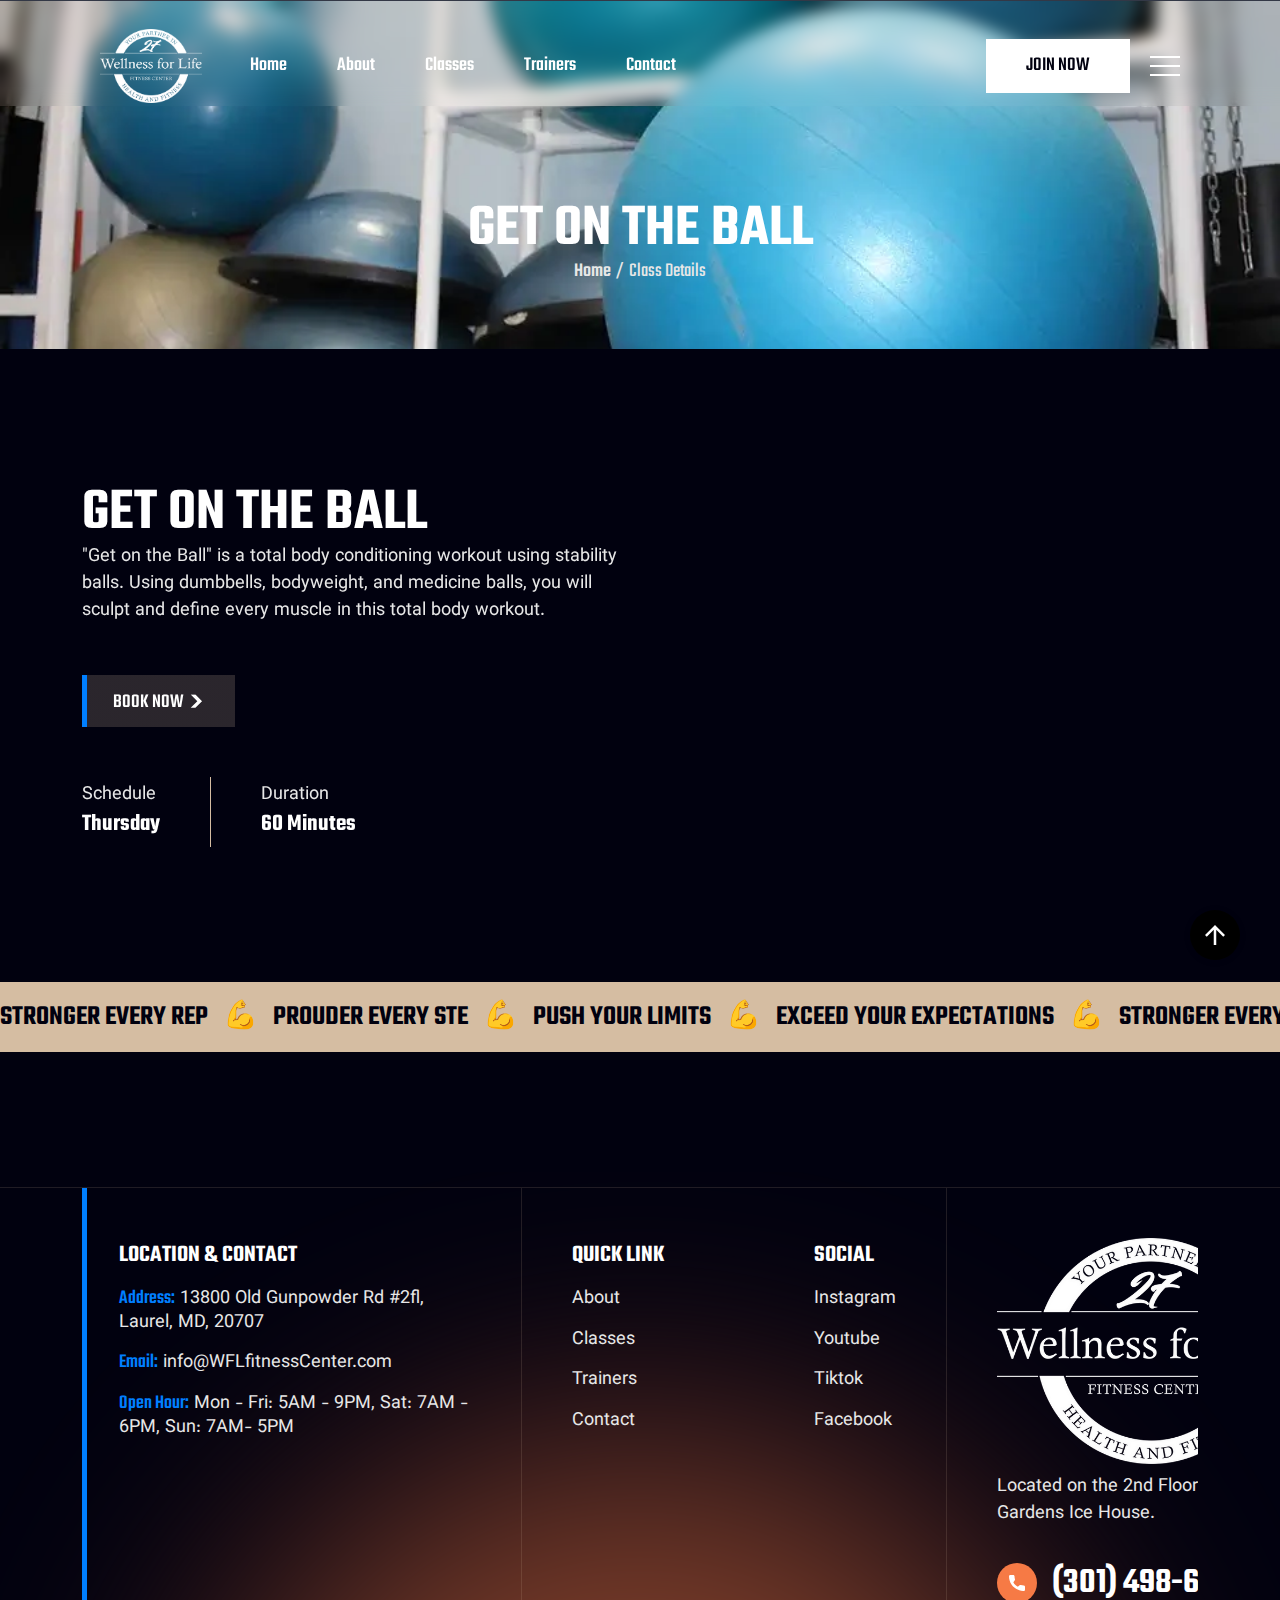
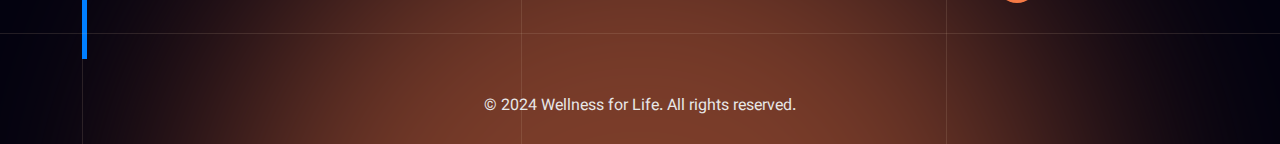
<file: Public/getontheball.html>
<!DOCTYPE html>
<html class="no-js" lang="en">

<head>
    <!-- Meta Tags -->
    <meta charset="utf-8" />
    <meta http-equiv="x-ua-compatible" content="ie=edge" />
    <meta name="viewport" content="width=device-width, initial-scale=1" />
    <meta name="author" content="Thememarch" />
    <!-- Favicon Icon -->
    <link rel="icon" href="assets/img/WFL Favicon.png" />
    <!-- Site Title -->
    <title>WFL Classes - Get on the Ball</title>
    <link rel="stylesheet" href="assets/css/plugins/bootstrap.min.css" />
    <link rel="stylesheet" href="assets/css/plugins/aos.css" />
    <link rel="stylesheet" href="assets/css/plugins/lightgallery.min.css" />
    <link rel="stylesheet" href="assets/css/plugins/swiper.min.css" />
    <link rel="stylesheet" href="assets/css/style.css" />
</head>

<body>


  <!-- Start Header Section -->
  <header class="ak-site_header ak-style1 ak-sticky_header">
    <div class="top-header-info">
        <!-- <div class="email-info">
            <a href="emailto:example@email.com">Info@WFLfitnessCenter.com</a>
            <p class="location-desp">13800 Old Gunpowder Rd. Laurel, MD 20707</p>
        </div> -->
        <div class="d-flex gap-4 align-items-center">
            <!-- <a href="https://www.facebook.com/">
                <svg width="16" height="17" viewBox="0 0 16 17" fill="none" xmlns="http://www.w3.org/2000/svg">
                    <g clip-path="url(#clip0_365_2385)">
                        <path
                            d="M9.2381 16.9756L9.2381 9.67777L11.6867 9.67777L12.0541 6.83284H9.2381V5.01676C9.2381 4.19335 9.46582 3.6322 10.6479 3.6322L12.1532 3.63158V1.08697C11.8929 1.05314 10.9993 0.975586 9.95931 0.975586C7.78764 0.975586 6.30087 2.30116 6.30087 4.735L6.30087 6.83284H3.84485L3.84485 9.67777H6.30087L6.30087 16.9756H9.2381Z"
                            fill="white" />
                    </g>
                    <defs>
                        <clipPath id="clip0_365_2385">
                            <rect width="16" height="16" fill="white"
                                transform="translate(-0.000976562 0.975586)" />
                        </clipPath>
                    </defs>
                </svg>

            </a> -->
            <!-- <a href="https://www.linkedin.com/">
                <svg width="16" height="17" viewBox="0 0 16 17" fill="none" xmlns="http://www.w3.org/2000/svg">
                    <g clip-path="url(#clip0_365_2387)">
                        <path
                            d="M15.995 16.9761L15.999 16.9754L15.999 11.1074C15.999 8.23672 15.381 6.02539 12.025 6.02539C10.4117 6.02539 9.32899 6.91072 8.88699 7.75006H8.84033V6.29339L5.65833 6.29339L5.65833 16.9754H8.97166L8.97166 11.6861C8.97166 10.2934 9.23566 8.94672 10.9603 8.94672C12.6597 8.94672 12.685 10.5361 12.685 11.7754L12.685 16.9761H15.995Z"
                            fill="white" />
                        <path d="M0.263062 6.29395L3.5804 6.29395L3.5804 16.9759H0.263062L0.263062 6.29395Z"
                            fill="white" />
                        <path
                            d="M1.92036 0.975586C0.85969 0.975586 -0.000976563 1.83625 -0.000976563 2.89692C-0.000976563 3.95759 0.85969 4.83625 1.92036 4.83625C2.98102 4.83625 3.84169 3.95759 3.84169 2.89692C3.84102 1.83625 2.98036 0.975586 1.92036 0.975586Z"
                            fill="white" />
                    </g>
                    <defs>
                        <clipPath id="clip0_365_2387">
                            <rect width="16" height="16" fill="white"
                                transform="translate(-0.000976562 0.975586)" />
                        </clipPath>
                    </defs>
                </svg> -->

            </a>
            <!-- <a href="https://x.com/">
                <svg width="16" height="17" viewBox="0 0 16 17" fill="none" xmlns="http://www.w3.org/2000/svg">
                    <path
                        d="M9.2757 7.92516L14.2721 2.11719H13.0882L8.74973 7.16017L5.28465 2.11719H1.28809L6.52797 9.74307L1.28809 15.8336H2.47215L7.05364 10.5081L10.713 15.8336H14.7096L9.27541 7.92516H9.2757ZM7.65396 9.81025L7.12305 9.05089L2.89879 3.00853H4.71745L8.12647 7.88491L8.65738 8.64427L13.0887 14.9828H11.2701L7.65396 9.81054V9.81025Z"
                        fill="white" />
                </svg>

            </a> -->
        </div>
    </div>
    <div class="ak-main_header">
        <div class="ak-main_header_in style-2">
            <div class="ak-main-header-left d-flex align-items-center gap-5">
                <a class="ak-site_branding" href="index.html">
                    <img src="assets/img/27 WFL logo.png" alt="...">
                </a>
                <div class="ak-nav ak-medium">
                    <ul class="ak-nav_list left-0">
                        <!-- <li class="menu-item-has-children">
                            <a href="index.html">Home</a> -->
                        <li>
                            <a href="index.html">Home</a>
                        </li>                    
                        <li>
                            <a href="index.html#about-section">About</a>
                        </li>                          
                        <li>
                            <a href="index.html#classes-section">Classes</a>  
                        <li>
                            <a href="index.html#trainers-section">Trainers</a>
                        </li>
                        <li>
                            <a href="contact-us.html">Contact</a>
                        </li>
                    </ul>
                </div>
            </div>
            <div class="ak-main-header-right">
                <a href="contact-us.html" class="button-primary color2">
                    JOIN NOW
                </a>
                <div class="button-offcanva style-2" data-bs-toggle="offcanvas" data-bs-target="#offcanvasRight"
                    aria-controls="offcanvasRight"></div>
            </div>
        </div>
    </div>
</header>
<!-- End Header Section -->
   <!-- Start offcanvas body -->
   <div class="offcanvas offcanvas-end style-2" tabindex="-1" id="offcanvasRight">
    <div class="offcanvas-header">
        <button type="button" class="btn-close btn-close-white style-2" data-bs-dismiss="offcanvas"
            aria-label="Close"></button>
    </div>
    <div class="offcanvas-body">
        <div class="offcanvas-body-coustom-style">
            <a class="ak-site_branding" href="index.html">
                <img src="assets/img/27 WFL logo.png" alt="...">
            </a>
            <p class="desp">Discover fitness excellence
                With top-notch equipment,
                expert trainers, and
                dynamic classes.</p>
            <div class="row row-cols-3 g-2 mt-4">
                <!-- <div class="col">
                    <img src="assets/img/main gym.JPG" class="img-fluid" alt="...">
                </div>
                <div class="col">
                    <img src="assets/img/mini-gallery-2.jpg" class="img-fluid" alt="...">
                </div>
                <div class="col">
                    <img src="assets/img/mini-gallery-3.jpg" class="img-fluid" alt="...">
                </div>
                <div class="col">
                    <img src="assets/img/mini-gallery-4.jpg" class="img-fluid" alt="...">
                </div>
                <div class="col">
                    <img src="assets/img/mini-gallery-5.jpg" class="img-fluid" alt="...">
                </div>
                <div class="col">
                    <img src="assets/img/mini-gallery-6.jpg" class="img-fluid" alt="...">
                </div> -->
            </div>

            <div class="location-contant">
                <h5 class="location-contant-title">LOCATION & CONTACT</h5>
                <h6 class="location-contant-text"><span>Address:</span> 13800 Old Gunpowder Rd #2fl, 
                    Laurel, MD, 20707</h6>
                <h6 class="location-contant-text"><span>Email: </span><a
                        href="emailto:example@email.com">info@wellnessforlifefitnesscenter.com</a></h6>
                <h6 class="location-contant-text"><span>Open Hour:</span> Mon - Fri: 5AM - 9PM, Sat: 7AM - 6PM, Sun: 7AM- 5PM</h6>
                <div class="ak-height-40 ak-height-lg-40"></div>
                <div class="phone">

                    <a href="tel:(406)5550120" class="d-flex align-items-center gap-3">
                        <span class="icon">
                            <svg width="40" height="41" viewBox="0 0 40 41" fill="none"
                                xmlns="http://www.w3.org/2000/svg">
                                <circle cx="20" cy="20.0137" r="20" fill="#F67A45" />
                                <g clip-path="url(#clip0_2083_460)">
                                    <path
                                        d="M26.7162 22.5158C25.7366 22.5158 24.7748 22.3626 23.8633 22.0614C23.4167 21.9091 22.8676 22.0488 22.595 22.3288L20.796 23.6869C18.7096 22.5732 17.4245 21.2884 16.326 19.2177L17.6441 17.4655C17.9865 17.1235 18.1094 16.624 17.9622 16.1552C17.6597 15.239 17.506 14.2776 17.506 13.2976C17.5061 12.5896 16.9301 12.0137 16.2222 12.0137H13.2839C12.576 12.0137 12 12.5896 12 13.2975C12 21.4121 18.6016 28.0137 26.7162 28.0137C27.4241 28.0137 28 27.4377 28 26.7298V23.7997C28 23.0918 27.424 22.5158 26.7162 22.5158Z"
                                        fill="white" />
                                </g>
                                <defs>
                                    <clipPath id="clip0_2083_460">
                                        <rect width="16" height="16" fill="white"
                                            transform="translate(12 12.0137)" />
                                    </clipPath>
                                </defs>
                            </svg>
                        </span>
                        <span class="title">(301) 498-6200</span>
                    </a>
                </div>
            </div>

        </div>
    </div>
</div>
<!-- End offcanvas body -->


    <!-- Start common page title  -->
    <div data-src="assets/img/getontheball.jpg.webp" class="ak-bg">
        <div class="ak-height-200 ak-height-lg-100"></div>
        <div class="container">
            <div class="common-page-title">
                <h2 class="page-title">Get on the Ball</h2>
                <div class="page-subtitle">
                    <a href="">Home</a>
                    <p>/</p>
                    <p>Class Details</p>
                </div>
            </div>
        </div>
        <div class="ak-height-65 ak-height-lg-50"></div>
    </div>
    <!-- End common page title  -->


    <!-- Start Title And Images -->
    <div class="ak-height-135 ak-height-lg-80"></div>
    <section>
        <div class="container">
            <div class="classes-details-title-img style1">
                <div class="classes-details-title-info" data-aos="fade-right">
                    <h2 class="classes-details-title">Get on the Ball</h2>
                    <p class="classes-details-desp">"Get on the Ball" is a total body conditioning workout using stability balls. Using dumbbells, bodyweight, and medicine balls, you will sculpt and define every muscle in this total body workout.
                    </p>
                    <div>
                        <a href="https://wellnessforlifefitnesscenter.virtuagym.com" class="secondary-btn type2">
                            <span>
                                BOOK NOW
                            </span>
                            <svg xmlns="http://www.w3.org/2000/svg" width="13" height="15" viewBox="0 0 13 15"
                                fill="none">
                                <g clip-path="url(#clip0_2079_307)">
                                    <path fill-rule="evenodd" clip-rule="evenodd"
                                        d="M0.695312 13.8691L7.32689 7.23754L0.695312 0.605957H5.41459L12.0462 7.23754L5.41459 13.8691H0.695312Z"
                                        fill="white"></path>
                                </g>
                                <defs>
                                    <clipPath id="clip0_2079_307">
                                        <rect width="11.7895" height="14" fill="white"
                                            transform="translate(0.263428 0.283203)"></rect>
                                    </clipPath>
                                </defs>
                            </svg>
                        </a>
                    </div>
                    <div class="schedule-duration">
                        <div class="schedule">
                            <p class="desp">Schedule</p>
                            <h5 class="title">Thursday</h5>
                        </div>
                        <div class="schedule-divider"></div>
                        <div class="duration">
                            <p class="desp">Duration</p>
                            <h5 class="title">60 Minutes</h5>
                        </div>
                    </div>
                </div>
                <div class="classes-details-img-content" data-aos="fade-left">
                    <iframe 
                        width="560" 
                        height="350" 
                        src="https://www.youtube.com/embed/7Ym61wXf60g?si=r6qXh3h898u563QQ"
                        frameborder="0" 
                        allow="accelerometer; autoplay; clipboard-write; encrypted-media; gyroscope; picture-in-picture" 
                        allowfullscreen>
                    </iframe>
                </div>
                              
            </div>
        </div>
    </section>
    <!-- End Title And Images -->



    <!-- Start classespages details info-->
    <!-- <div class="ak-height-135 ak-height-lg-0"></div>
    <div class="container" id="classespagesdetails">
        <div class="classespages-details-content style1">
            <div id="sidebarWrap">
                <div class="sidebar" id="sidebar"> -->
                    <!-- <h4 class="form-title">BOOK A CLASS</h4>
                    <form>
                        <input class="form-control style1" name="name" type="text" placeholder="Name">
                        <input class="form-control style1" name="email" type="email" placeholder="Email">
                        <input class="form-control style1" name="phone" type="text" placeholder="Phone">
                        <select class="form-select style1" name="services" aria-label="Default select example">
                            <option selected>Service</option>
                            <option value="1">Personal Training</option>
                            <option value="2">Strength Training</option>
                            <option value="3">Nutritional Guidance</option>
                        </select>
                        <select class="form-select style1" name="instructor" aria-label="Default select example">
                            <option selected>Instructor</option>
                            <option value="1">J.L. King</option>
                            <option value="2">George M. Johnson</option>
                            <option value="3">Dr. Kevin Nadal </option>
                            <option value="3">Laverne Cox</option>
                        </select>
                        <select class="form-select style1" name="day" aria-label="Default select example">
                            <option selected>Day</option>
                            <option value="1">Sunday</option>
                            <option value="2">Monday</option>
                            <option value="3">Tuesday</option>
                            <option value="3">Wednesday</option>
                            <option value="3">Thursday</option>
                            <option value="3">Friday</option>
                        </select>
                        <div class="ak-height-35 ak-height-lg-20"></div>
                        <button type="submit" class="button-primary">
                            <span>BOOK NOW</span>
                            <span><svg xmlns="http://www.w3.org/2000/svg" width="16" height="20" viewBox="0 0 16 20"
                                    fill="none">
                                    <g clip-path="url(#clip0_1735_935)">
                                        <path fill-rule="evenodd" clip-rule="evenodd"
                                            d="M0.585999 18.938L9.586 9.93799L0.585999 0.937988H6.99073L15.9907 9.93799L6.99073 18.938H0.585999Z"
                                            fill="white"></path>
                                    </g>
                                    <defs>
                                        <clipPath id="clip0_1735_935">
                                            <rect width="16" height="19" fill="white" transform="translate(0 0.5)">
                                            </rect>
                                        </clipPath>
                                    </defs>
                                </svg>
                            </span>
                        </button>
                    </form> -->
                <!-- </div>
            </div> -->
            <!-- <div id="content">
                <div class="details-content"> -->
                    <!-- <h2 class="title ">BodyPump Benefits</h2> -->
                    <!-- <p class="desp">Welcome to our gym's official blog! We're thrilled to have you here as we embark
                        on a journey
                        towards better health, strength, and vitality. At our gym, we believe that fitness is not
                        just a
                        hobby but a way of life. Whether you're a seasoned athlete or a beginner taking the first
                        steps
                        towards your fitness journey, we've got something for everyone. In this blog, we'll be
                        sharing
                        valuable insights, tips, and resources to help you maximize your gym experience and achieve
                        your
                        fitness goals.</p> -->

                    <!-- <div class="ak-height-50 ak-height-lg-30"></div> -->
                    <!-- <h5 class="title-secendry">Workout Tips and Techniques:</h5> -->
                    <!-- <p class="desp">Achieving your fitness goals can sometimes feel daunting, but fear not - our
                        team of certified personal trainers is here to guide and support you every step of the way.
                        Whether you're looking to lose weight, build muscle, or improve your overall fitness, our
                        trainers will work closely with you to develop a customized workout plan tailored to your
                        specific goals and abilities.</p> -->

                    <!-- <div class="ak-height-50 ak-height-lg-30"></div> -->
                    <!-- <h5 class="title-secendry">Nutrition and Diet Advice:</h5> -->
                    <!-- <p class="desp">Achieving your fitness goals can sometimes feel daunting, but fear not - our
                        team of certified personal trainers is here to guide and support you every step of the way.
                        Whether you're looking to lose weight, build muscle, or improve your overall fitness, our
                        trainers will work closely with you to develop a customized workout plan tailored to your
                        specific goals and abilities.</p> -->

                    <!-- <div class="ak-height-50 ak-height-lg-30"></div> -->
                    <!-- <img src="assets/img/classespages-two.png" class="img-fluid" alt="..."> -->
                    <!-- <div class="ak-height-50 ak-height-lg-30"></div> -->
                    <!-- <p class="desp">Thank you for taking the time to learn more about Gym Name and how we can help
                        you achieve your fitness goals. With our state-of-the-art facilities, expert personal
                        training services, diverse group fitness classes, nutritional guidance, and supportive
                        community, there's no limit to what you can accomplish. So why wait? Join us today and take
                        the first step towards a healthier, happier you!</p> -->
                </div>
            </div>
            <div id="footer"></div>
        </div>
    </div>
    <!-- End classespages details info -->


    <!--Start Sliding Text  -->
    <div class="ak-height-135 ak-height-lg-80"></div>
    <section class="sliding-text type2">
        <div class="moving-section-wrap type2 ak-normal text-uppercase">
            <div class="moving-section-in">
                <div class="moving-section">
                    <h4 class="moving-text type2">
                        <span> Stronger every rep </span>
                        <span>💪</span>
                        <span> prouder every ste</span>
                        <span>💪</span>
                        <span>Push your limits</span>
                        <span>💪</span>
                        <span>Exceed your expectations</span>
                        <span>💪</span>
                        <span>Stronger every rep</span>
                        <span>💪</span>
                        <span> prouder every step</span>
                        <span>💪</span>
                        <span>Exceed your expectations</span>
                        <span>💪</span>
                        <span>Stronger every rep</span>
                        <span>💪</span>
                        <span> prouder every step</span>
                        <span>💪</span>

                    </h4>
                </div>
                <div class="moving-section">
                    <h4 class="moving-text type2">
                        <span> Stronger every rep </span>
                        <span>💪</span>
                        <span> prouder every ste</span>
                        <span>💪</span>
                        <span>Push your limits</span>
                        <span>💪</span>
                        <span>Exceed your expectations</span>
                        <span>💪</span>
                        <span>Stronger every rep</span>
                        <span>💪</span>
                        <span> prouder every step</span>
                        <span>💪</span>
                        <span>Exceed your expectations</span>
                        <span>💪</span>
                        <span>Stronger every rep</span>
                        <span>💪</span>
                        <span> prouder every step</span>
                    </h4>
                </div>
            </div>
        </div>
    </section>
    <!--End Sliding Text  -->

 <!-- Start Footer -->
 <div class="ak-height-135 ak-height-lg-80"></div>
 <footer class="footer">
     <img src="assets/img/footer_bg_light.svg" class="footer_bg_light" alt="...">
     <div class="border-footer-1"></div>
     <div class="container">
         <div class="footer style-1">
             <!-- <div class="border-footer-1"></div> -->
             <div class="location-contact">
                 <h5 class="title">LOCATION & CONTACT</h5>
                 <p class="address"><span>Address:</span>  13800 Old Gunpowder Rd #2fl,
                     <br> Laurel, MD, 20707
                 </p>
                 <a href="mailto:example@email.com" class="email"><span>Email:</span> info@WFLfitnessCenter.com</a>
                 <p><span class="time">Open Hour:</span> Mon - Fri: 5AM - 9PM, Sat: 7AM - 6PM, Sun: 7AM- 5PM</p>
             </div>

             <div class="link-social">
                 <div class="link">
                     <h5 class="title">QUICK LINK</h5>
                     <a href="#about-section">About</a>
                     <a href="#classes-section">Classes</a>
                     <a href="#trainers-section">Trainers</a>
                     <a href="contact-us.html">Contact</a>
                 </div>
                 <div class="social">
                     <h5 class="title">SOCIAL</h5>
                     <a href="https://www.instagram.com/wflfitness/">Instagram</a>
                     <a href="https://www.youtube.com/channel/UCZAyP_yysue1pJgG2fGQUMA">Youtube</a>
                     <a href="https://www.tiktok.com/WFLFitnessCenter/">Tiktok</a>
                     <a href="https://www.facebook.com/WFLFitnessCenter/">Facebook</a>
                 </div>
             </div>

             <div class="logo-footer">
                 <div class="logo">
                     <img src="assets/img/27 WFL logo.png" alt="logo">
                 </div>
                 <p class="desp">Located on the 2nd Floor of the Gardens Ice House.</p>
                 <a href="tel:(406)5550120" class="phone">
                     <span class="icon">
                         <svg width="40" height="41" viewBox="0 0 40 41" fill="none"
                             xmlns="http://www.w3.org/2000/svg">
                             <circle cx="20" cy="20.0137" r="20" fill="#F67A45" />
                             <g clip-path="url(#clip0_2083_46035324)">
                                 <path
                                     d="M26.7162 22.5158C25.7366 22.5158 24.7748 22.3626 23.8633 22.0614C23.4167 21.9091 22.8676 22.0488 22.595 22.3288L20.796 23.6869C18.7096 22.5732 17.4245 21.2884 16.326 19.2177L17.6441 17.4655C17.9865 17.1235 18.1094 16.624 17.9622 16.1552C17.6597 15.239 17.506 14.2776 17.506 13.2976C17.5061 12.5896 16.9301 12.0137 16.2222 12.0137H13.2839C12.576 12.0137 12 12.5896 12 13.2975C12 21.4121 18.6016 28.0137 26.7162 28.0137C27.4241 28.0137 28 27.4377 28 26.7298V23.7997C28 23.0918 27.424 22.5158 26.7162 22.5158Z"
                                     fill="white" />
                             </g>
                             <defs>
                                 <clipPath id="clip0_2083_46035324">
                                     <rect width="16" height="16" fill="white" transform="translate(12 12.0137)" />
                                 </clipPath>
                             </defs>
                         </svg>
                     </span>
                     <h3 class="title">(301) 498-6200</h3>
                 </a>
             </div>
         </div>
     </div>
     <div class="border-footer-2"></div>
     <div class="copyright-text">
         <p>&copy; 2024 Wellness for Life. All rights reserved.</p>
     </div>
 </footer>
 <!-- End Footer -->

    <span class="ak-scrollup">
        <svg width="20" height="20" viewBox="0 0 20 20" fill="none" xmlns="http://www.w3.org/2000/svg">
            <path d="M0 10L1.7625 11.7625L8.75 4.7875V20H11.25V4.7875L18.225 11.775L20 10L10 0L0 10Z"
                fill="currentColor" />
        </svg>
    </span>
    <!-- Start Video Popup -->
    <div class="ak-video-popup">
        <div class="ak-video-popup-overlay"></div>
        <div class="ak-video-popup-content">
            <div class="ak-video-popup-layer"></div>
            <div class="ak-video-popup-container">
                <div class="ak-video-popup-align">
                    <div class="embed-responsive embed-responsive-16by9">
                        <iframe class="embed-responsive-item" src="about:blank"></iframe>
                    </div>
                </div>
                <div class="ak-video-popup-close"></div>
            </div>
        </div>
    </div>
    <!-- End Video Popup -->
    <!-- Script -->
    <script src="assets/js/plugins/jquery-3.7.1.min.js"></script>
    <script src="assets/js/plugins/aos.js"></script>
    <script src="assets/js/plugins/bootstrap.bundle.min.js"></script>
    <script src="assets/js/plugins/lightgallery.min.js"></script>
    <script src="assets/js/plugins/swiper.min.js"></script>
    <script src="assets/js/main.js"></script>
</body>

</html>
</file>
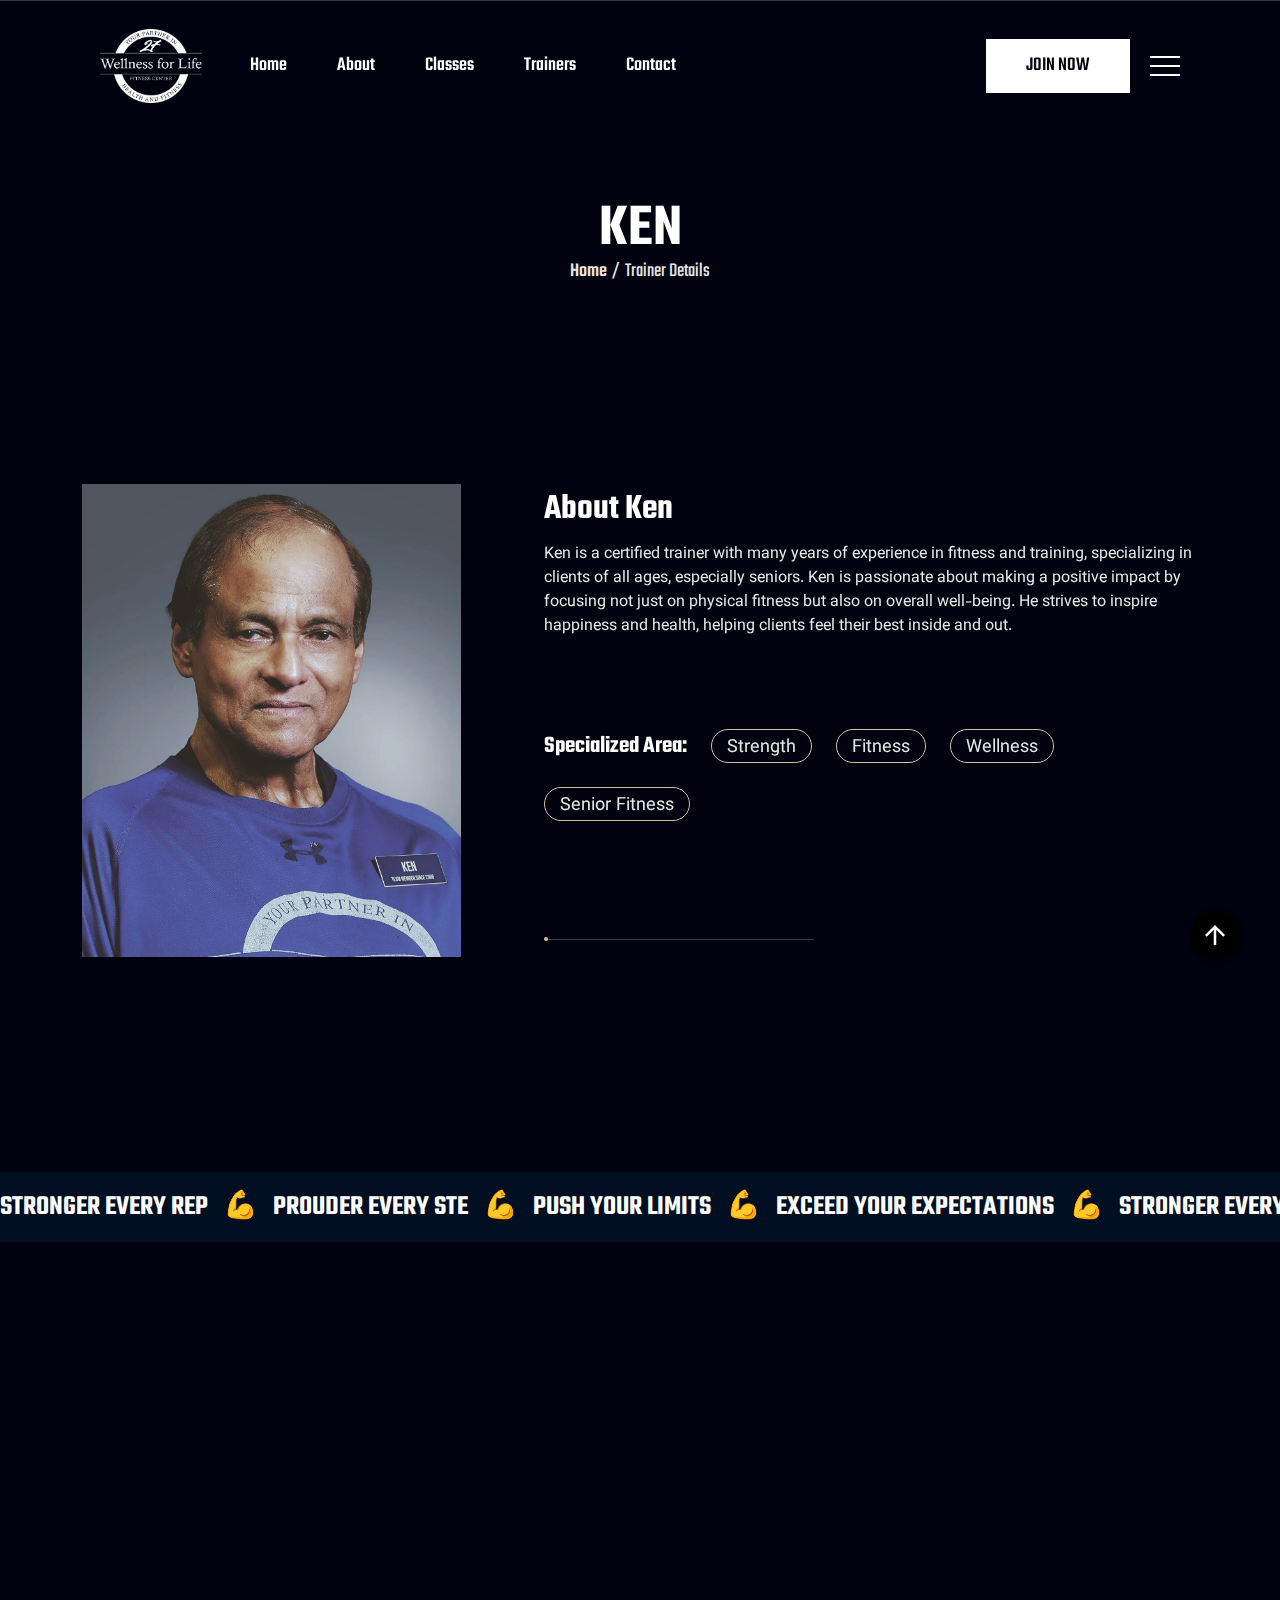
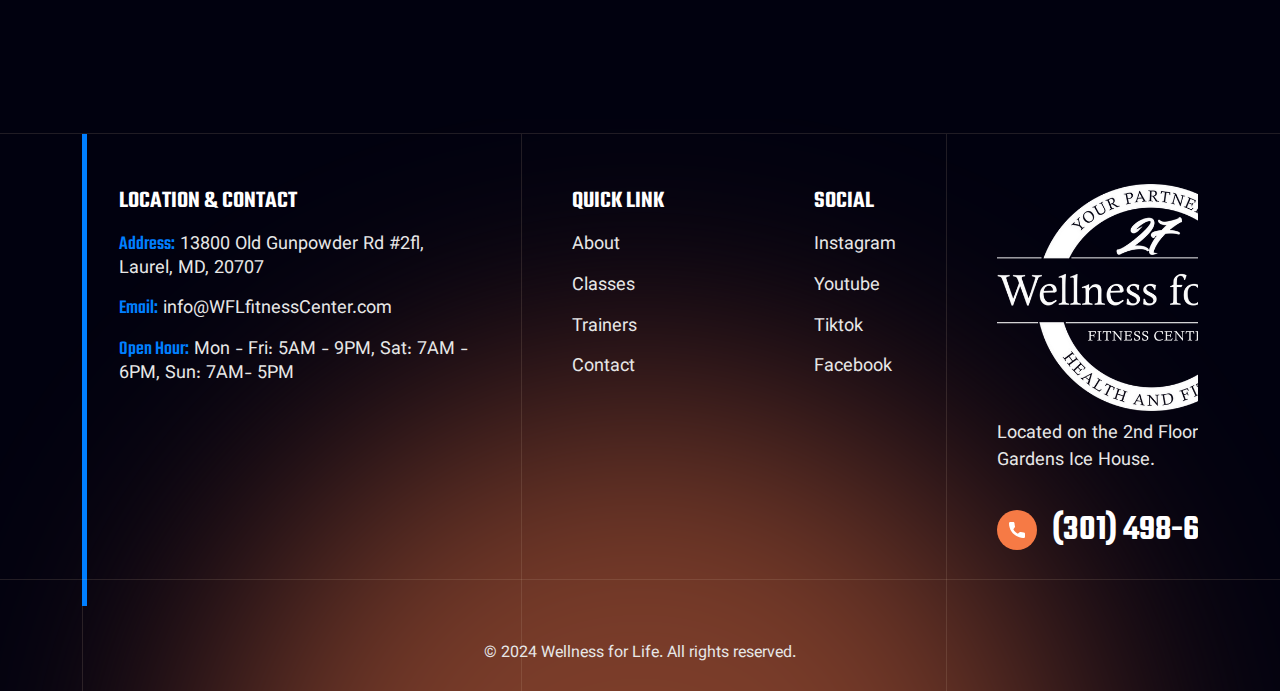
<file: Public/ken.html>
<!DOCTYPE html>
<html class="no-js" lang="en">

<head>
    <!-- Meta Tags -->
    <meta charset="utf-8" />
    <meta http-equiv="x-ua-compatible" content="ie=edge" />
    <meta name="viewport" content="width=device-width, initial-scale=1" />
    <meta name="author" content="Thememarch" />
    <!-- Favicon Icon -->
    <link rel="icon" href="assets/img/WFL Favicon.png" />
    <!-- Site Title -->
    <title>WFL Trainers - Ken</title>
    <link rel="stylesheet" href="assets/css/plugins/bootstrap.min.css" />
    <link rel="stylesheet" href="assets/css/plugins/aos.css" />
    <link rel="stylesheet" href="assets/css/plugins/lightgallery.min.css" />
    <link rel="stylesheet" href="assets/css/plugins/swiper.min.css" />
    <link rel="stylesheet" href="assets/css/style.css" />
</head>

<body>


   <!-- Start Header Section -->
   <header class="ak-site_header ak-style1 ak-sticky_header">
    <div class="top-header-info">
        <!-- <div class="email-info">
            <a href="emailto:example@email.com">Info@WFLfitnessCenter.com</a>
            <p class="location-desp">13800 Old Gunpowder Rd. Laurel, MD 20707</p>
        </div> -->
        <div class="d-flex gap-4 align-items-center">
            <!-- <a href="https://www.facebook.com/">
                <svg width="16" height="17" viewBox="0 0 16 17" fill="none" xmlns="http://www.w3.org/2000/svg">
                    <g clip-path="url(#clip0_365_2385)">
                        <path
                            d="M9.2381 16.9756L9.2381 9.67777L11.6867 9.67777L12.0541 6.83284H9.2381V5.01676C9.2381 4.19335 9.46582 3.6322 10.6479 3.6322L12.1532 3.63158V1.08697C11.8929 1.05314 10.9993 0.975586 9.95931 0.975586C7.78764 0.975586 6.30087 2.30116 6.30087 4.735L6.30087 6.83284H3.84485L3.84485 9.67777H6.30087L6.30087 16.9756H9.2381Z"
                            fill="white" />
                    </g>
                    <defs>
                        <clipPath id="clip0_365_2385">
                            <rect width="16" height="16" fill="white"
                                transform="translate(-0.000976562 0.975586)" />
                        </clipPath>
                    </defs>
                </svg>

            </a> -->
            <!-- <a href="https://www.linkedin.com/">
                <svg width="16" height="17" viewBox="0 0 16 17" fill="none" xmlns="http://www.w3.org/2000/svg">
                    <g clip-path="url(#clip0_365_2387)">
                        <path
                            d="M15.995 16.9761L15.999 16.9754L15.999 11.1074C15.999 8.23672 15.381 6.02539 12.025 6.02539C10.4117 6.02539 9.32899 6.91072 8.88699 7.75006H8.84033V6.29339L5.65833 6.29339L5.65833 16.9754H8.97166L8.97166 11.6861C8.97166 10.2934 9.23566 8.94672 10.9603 8.94672C12.6597 8.94672 12.685 10.5361 12.685 11.7754L12.685 16.9761H15.995Z"
                            fill="white" />
                        <path d="M0.263062 6.29395L3.5804 6.29395L3.5804 16.9759H0.263062L0.263062 6.29395Z"
                            fill="white" />
                        <path
                            d="M1.92036 0.975586C0.85969 0.975586 -0.000976563 1.83625 -0.000976563 2.89692C-0.000976563 3.95759 0.85969 4.83625 1.92036 4.83625C2.98102 4.83625 3.84169 3.95759 3.84169 2.89692C3.84102 1.83625 2.98036 0.975586 1.92036 0.975586Z"
                            fill="white" />
                    </g>
                    <defs>
                        <clipPath id="clip0_365_2387">
                            <rect width="16" height="16" fill="white"
                                transform="translate(-0.000976562 0.975586)" />
                        </clipPath>
                    </defs>
                </svg> -->

            </a>
            <!-- <a href="https://x.com/">
                <svg width="16" height="17" viewBox="0 0 16 17" fill="none" xmlns="http://www.w3.org/2000/svg">
                    <path
                        d="M9.2757 7.92516L14.2721 2.11719H13.0882L8.74973 7.16017L5.28465 2.11719H1.28809L6.52797 9.74307L1.28809 15.8336H2.47215L7.05364 10.5081L10.713 15.8336H14.7096L9.27541 7.92516H9.2757ZM7.65396 9.81025L7.12305 9.05089L2.89879 3.00853H4.71745L8.12647 7.88491L8.65738 8.64427L13.0887 14.9828H11.2701L7.65396 9.81054V9.81025Z"
                        fill="white" />
                </svg>

            </a> -->
        </div>
    </div>
    <div class="ak-main_header">
        <div class="ak-main_header_in style-2">
            <div class="ak-main-header-left d-flex align-items-center gap-5">
                <a class="ak-site_branding" href="index.html">
                    <img src="assets/img/27 WFL logo.png" alt="...">
                </a>
                <div class="ak-nav ak-medium">
                    <ul class="ak-nav_list left-0">
                        <!-- <li class="menu-item-has-children">
                            <a href="index.html">Home</a> -->
                        <li>
                            <a href="index.html">Home</a>
                        </li>                    
                        <li>
                            <a href="index.html#about-section">About</a>
                        </li>                          
                        <li>
                            <a href="index.html#classes-section">Classes</a>  
                        <li>
                            <a href="index.html#trainers-section">Trainers</a>
                        </li>
                        <li>
                            <a href="contact-us.html">Contact</a>
                        </li>
                    </ul>
                </div>
            </div>
            <div class="ak-main-header-right">
                <a href="contact-us.html" class="button-primary color2">
                    JOIN NOW
                </a>
                <div class="button-offcanva style-2" data-bs-toggle="offcanvas" data-bs-target="#offcanvasRight"
                    aria-controls="offcanvasRight"></div>
            </div>
        </div>
    </div>
</header>
<!-- End Header Section -->

    <!-- Start offcanvas body -->
    <div class="offcanvas offcanvas-end style-2" tabindex="-1" id="offcanvasRight">
        <div class="offcanvas-header">
            <button type="button" class="btn-close btn-close-white style-2" data-bs-dismiss="offcanvas"
                aria-label="Close"></button>
        </div>
        <div class="offcanvas-body">
            <div class="offcanvas-body-coustom-style">
                <a class="ak-site_branding" href="index.html">
                    <img src="assets/img/27 WFL logo.png" alt="...">
                </a>
                <p class="desp">Discover fitness excellence
                    With top-notch equipment,
                    expert trainers, and
                    dynamic classes.</p>
                <div class="row row-cols-3 g-2 mt-4">
                    <!-- <div class="col">
                        <img src="assets/img/main gym.JPG" class="img-fluid" alt="...">
                    </div>
                    <div class="col">
                        <img src="assets/img/mini-gallery-2.jpg" class="img-fluid" alt="...">
                    </div>
                    <div class="col">
                        <img src="assets/img/mini-gallery-3.jpg" class="img-fluid" alt="...">
                    </div>
                    <div class="col">
                        <img src="assets/img/mini-gallery-4.jpg" class="img-fluid" alt="...">
                    </div>
                    <div class="col">
                        <img src="assets/img/mini-gallery-5.jpg" class="img-fluid" alt="...">
                    </div>
                    <div class="col">
                        <img src="assets/img/mini-gallery-6.jpg" class="img-fluid" alt="...">
                    </div> -->
                </div>

                <div class="location-contant">
                    <h5 class="location-contant-title">LOCATION & CONTACT</h5>
                    <h6 class="location-contant-text"><span>Address:</span> 13800 Old Gunpowder Rd #2fl, 
                        Laurel, MD, 20707</h6>
                    <h6 class="location-contant-text"><span>Email: </span><a
                            href="emailto:example@email.com">info@wellnessforlifefitnesscenter.com</a></h6>
                    <h6 class="location-contant-text"><span>Open Hour:</span> Mon - Fri: 5AM - 9PM, Sat: 7AM - 6PM, Sun: 7AM- 5PM</h6>
                    <div class="ak-height-40 ak-height-lg-40"></div>
                    <div class="phone">

                        <a href="tel:(406)5550120" class="d-flex align-items-center gap-3">
                            <span class="icon">
                                <svg width="40" height="41" viewBox="0 0 40 41" fill="none"
                                    xmlns="http://www.w3.org/2000/svg">
                                    <circle cx="20" cy="20.0137" r="20" fill="#F67A45" />
                                    <g clip-path="url(#clip0_2083_460)">
                                        <path
                                            d="M26.7162 22.5158C25.7366 22.5158 24.7748 22.3626 23.8633 22.0614C23.4167 21.9091 22.8676 22.0488 22.595 22.3288L20.796 23.6869C18.7096 22.5732 17.4245 21.2884 16.326 19.2177L17.6441 17.4655C17.9865 17.1235 18.1094 16.624 17.9622 16.1552C17.6597 15.239 17.506 14.2776 17.506 13.2976C17.5061 12.5896 16.9301 12.0137 16.2222 12.0137H13.2839C12.576 12.0137 12 12.5896 12 13.2975C12 21.4121 18.6016 28.0137 26.7162 28.0137C27.4241 28.0137 28 27.4377 28 26.7298V23.7997C28 23.0918 27.424 22.5158 26.7162 22.5158Z"
                                            fill="white" />
                                    </g>
                                    <defs>
                                        <clipPath id="clip0_2083_460">
                                            <rect width="16" height="16" fill="white"
                                                transform="translate(12 12.0137)" />
                                        </clipPath>
                                    </defs>
                                </svg>
                            </span>
                            <span class="title">(301) 498-6200</span>
                        </a>
                    </div>
                </div>

            </div>
        </div>
    </div>
    <!-- End offcanvas body -->

    <!-- Start common page title  -->
    <div data-src="assets/img/ken header.png" class="ak-bg">
        <div class="ak-height-200 ak-height-lg-100"></div>
        <div class="container">
            <div class="common-page-title">
                <h2 class="page-title">Ken</h2>
                <div class="page-subtitle">
                    <a href="">Home</a>
                    <p>/</p>
                    <p>Trainer Details</p>
                </div>
            </div>
        </div>
        <div class="ak-height-65 ak-height-lg-50"></div>
    </div>
    <!-- End common page title  -->


    <!-- Start Trainer Details -->
    <div class="ak-height-135 ak-height-lg-80"></div>
    <div class="container">
        <div class="trainer-details">
            <div class="trainer-details-img" data-aos="fade-right">
                <img src="assets/img/ken pic.jpg" alt="..." class="w-100">
                <div class="icon-details">
                    <div class="icon">
                        <!-- <svg width="40" height="41" viewBox="0 0 40 41" fill="none" xmlns="http://www.w3.org/2000/svg"> -->
                            <circle cx="20" cy="20.7451" r="20" fill="white" fill-opacity="0.3" />
                            <path fill-rule="evenodd" clip-rule="evenodd"
                                d="M12.4556 14.8423L17.8587 20.2478C19.0372 21.424 20.9635 21.425 22.1429 20.2478L27.5461 14.8423C27.6005 14.7879 27.5925 14.6983 27.5294 14.6543C26.9783 14.27 26.3078 14.0421 25.5855 14.0421H14.4162C13.6939 14.0421 13.0234 14.27 12.4723 14.6543C12.4091 14.6983 12.4012 14.7879 12.4556 14.8423ZM11.0117 17.4465C11.0117 16.8786 11.1525 16.3419 11.4006 15.8702C11.4394 15.7965 11.5377 15.7815 11.5966 15.8405L16.9314 21.1752C18.6207 22.867 21.38 22.868 23.0704 21.1752L28.4051 15.8405C28.464 15.7815 28.5623 15.7965 28.6011 15.8702C28.8491 16.3419 28.99 16.8786 28.99 17.4465V24.5534C28.99 26.4321 27.4618 27.9579 25.5855 27.9579H14.4162C12.5399 27.9579 11.0117 26.4321 11.0117 24.5534V17.4465Z"
                                fill="white" />
                        </svg>

                    </div>
                    <div class="icon-info">
                        <!-- <h5 class="title">Email: </h5> -->
                        <p class="desp">
                            <!-- example@email.com</p> -->
                    </div>
                </div>
                <div class="icon-details">
                    <div class="icon">
                        <!-- <svg width="40" height="41" viewBox="0 0 40 41" fill="none" xmlns="http://www.w3.org/2000/svg"> -->
                            <circle cx="20" cy="20.7451" r="20" fill="white" fill-opacity="0.3" />
                            <g clip-path="url(#clip0_1961_1628)">
                                <path
                                    d="M26.7162 23.2473C25.7366 23.2473 24.7748 23.0941 23.8633 22.7929C23.4167 22.6405 22.8676 22.7803 22.595 23.0602L20.796 24.4183C18.7096 23.3046 17.4245 22.0199 16.326 19.9492L17.6441 18.197C17.9865 17.855 18.1094 17.3554 17.9622 16.8867C17.6597 15.9704 17.506 15.009 17.506 14.029C17.5061 13.3211 16.9301 12.7451 16.2222 12.7451H13.2839C12.576 12.7451 12 13.3211 12 14.029C12 22.1436 18.6016 28.7451 26.7162 28.7451C27.4241 28.7451 28 28.1692 28 27.4612V24.5311C28 23.8232 27.424 23.2473 26.7162 23.2473Z"
                                    fill="white" />
                            </g>
                            <defs>
                                <clipPath id="clip0_1961_1628">
                                    <rect width="16" height="16" fill="white" transform="translate(12 12.7451)" />
                                </clipPath>
                            </defs>
                        </svg>
                    </div>
                    <div class="icon-info">
                        <!-- <h5 class="title">Phone Number: </h5> -->
                        <p class="desp">
                            <!-- (406) 555-0120</p> -->
                    </div>
                </div>

            </div>
            <div class="trainer-content" data-aos="fade-left">
                <h3 class="trainer-content-title">
                    About Ken
                </h3>
                <div class="d-flex gap-2 align-items-center mb-2">
                    <!-- <a href="https://www.youtube.com/watch?v=xCXQBn2JUbc" -->
                        <!-- class="ak-video-block ak-style1 ak-video-open type_2"> -->
                        <!-- <span class="ak-heartbeat-btn"> -->
                            <span></span>
                        </span>
                    </a>
                    <!-- <p class="ak-secondary-font ak-font-18">Video Introduction</p> -->
                </div>
                <p>Ken is a certified trainer with many years of experience in fitness and training, specializing in clients of all ages, especially seniors. Ken is passionate about making a positive impact by focusing not just on physical fitness but also on overall well-being. He strives to inspire happiness and health, helping clients feel their best inside and out.</p>
                <div class="ak-height-45 ak-height-lg-30"></div>
                <div class="d-flex gap-5 ak-font-18">
                    <!-- <p class="ak-primary-color">Address: </p>
                    <p> 901 N Pitt Str., Suite 170 <br>
                        Alexandria, NY, USA</p>
                </div>
                <div class="d-flex gap-5 ak-font-18 mt-3">
                    <p class="ak-primary-color"> Website: </p>
                    <p> www.gymfito.com</p> -->
                </div>
                <div class="ak-height-45 ak-height-lg-30"></div>
                <div class="d-flex gap-4 flex-wrap">
                    <h5>Specialized Area:</h5>
                    <a href="" class="specialized-Area-btn">Strength</a>
                    <a href="" class="specialized-Area-btn">Fitness</a>
                    <a href="" class="specialized-Area-btn">Wellness</a>
                    <a href="" class="specialized-Area-btn">Senior Fitness</a>
                </div>
                <div class="ak-height-50 ak-height-lg-30"></div>
                <div class="all-certificate flex-wrap">
                    <!-- <h5>CERTIFICATE</h5> -->
                    <div class="all-badge mt-3">
                        <!-- <img src="assets/img/certificate_1.svg" alt="...">
                        <img src="assets/img/certificate_2.svg" alt="...">
                        <img src="assets/img/certificate_3.svg" alt="...">
                        <img src="assets/img/certificate_4.svg" alt="..."> -->
                    </div>
                </div>
                <div class="ak-height-50 ak-height-lg-30"></div>
                <div class="social-follow">
                    <!-- <h5 class="mb-3">Follow:</h5>
                    <div class="d-flex gap-4 align-items-center">
                        <a href="https://www.facebook.com/">
                            <svg width="16" height="17" viewBox="0 0 16 17" fill="none"
                                xmlns="http://www.w3.org/2000/svg">
                                <g clip-path="url(#clip0_365_2385)">
                                    <path
                                        d="M9.2381 16.9756L9.2381 9.67777L11.6867 9.67777L12.0541 6.83284H9.2381V5.01676C9.2381 4.19335 9.46582 3.6322 10.6479 3.6322L12.1532 3.63158V1.08697C11.8929 1.05314 10.9993 0.975586 9.95931 0.975586C7.78764 0.975586 6.30087 2.30116 6.30087 4.735L6.30087 6.83284H3.84485L3.84485 9.67777H6.30087L6.30087 16.9756H9.2381Z"
                                        fill="white" />
                                </g>
                                <defs>
                                    <clipPath id="clip0_365_2385">
                                        <rect width="16" height="16" fill="white"
                                            transform="translate(-0.000976562 0.975586)" />
                                    </clipPath>
                                </defs>
                            </svg> -->

                        </a>
                        <!-- <a href="https://www.linkedin.com/">
                            <svg width="16" height="17" viewBox="0 0 16 17" fill="none"
                                xmlns="http://www.w3.org/2000/svg">
                                <g clip-path="url(#clip0_365_2387)">
                                    <path
                                        d="M15.995 16.9761L15.999 16.9754L15.999 11.1074C15.999 8.23672 15.381 6.02539 12.025 6.02539C10.4117 6.02539 9.32899 6.91072 8.88699 7.75006H8.84033V6.29339L5.65833 6.29339L5.65833 16.9754H8.97166L8.97166 11.6861C8.97166 10.2934 9.23566 8.94672 10.9603 8.94672C12.6597 8.94672 12.685 10.5361 12.685 11.7754L12.685 16.9761H15.995Z"
                                        fill="white" />
                                    <path d="M0.263062 6.29395L3.5804 6.29395L3.5804 16.9759H0.263062L0.263062 6.29395Z"
                                        fill="white" />
                                    <path
                                        d="M1.92036 0.975586C0.85969 0.975586 -0.000976563 1.83625 -0.000976563 2.89692C-0.000976563 3.95759 0.85969 4.83625 1.92036 4.83625C2.98102 4.83625 3.84169 3.95759 3.84169 2.89692C3.84102 1.83625 2.98036 0.975586 1.92036 0.975586Z"
                                        fill="white" />
                                </g>
                                <defs>
                                    <clipPath id="clip0_365_2387">
                                        <rect width="16" height="16" fill="white"
                                            transform="translate(-0.000976562 0.975586)" />
                                    </clipPath>
                                </defs>
                            </svg>

                        </a>
                        <a href="https://x.com/">
                            <svg width="16" height="17" viewBox="0 0 16 17" fill="none"
                                xmlns="http://www.w3.org/2000/svg">
                                <path
                                    d="M9.2757 7.92516L14.2721 2.11719H13.0882L8.74973 7.16017L5.28465 2.11719H1.28809L6.52797 9.74307L1.28809 15.8336H2.47215L7.05364 10.5081L10.713 15.8336H14.7096L9.27541 7.92516H9.2757ZM7.65396 9.81025L7.12305 9.05089L2.89879 3.00853H4.71745L8.12647 7.88491L8.65738 8.64427L13.0887 14.9828H11.2701L7.65396 9.81054V9.81025Z"
                                    fill="white" />
                            </svg>

                        </a> -->

                        <div class="line-dot">
                            <div class="dot"></div>
                        </div>
                    </div>
                </div>

            </div>
        </div>


    </div>

    <!-- End Trainer Details -->

    <!--Start Sliding Text  -->
    <div class="ak-height-135 ak-height-lg-80"></div>
    <section class="sliding-text type2">
        <div class="moving-section-wrap type2 color2 ak-normal text-uppercase">
            <div class="moving-section-in">
                <div class="moving-section">
                    <h4 class="moving-text type2">
                        <span> Stronger every rep </span>
                        <span>💪</span>
                        <span> prouder every ste</span>
                        <span>💪</span>
                        <span>Push your limits</span>
                        <span>💪</span>
                        <span>Exceed your expectations</span>
                        <span>💪</span>
                        <span>Stronger every rep</span>
                        <span>💪</span>
                        <span> prouder every step</span>
                        <span>💪</span>
                        <span>Exceed your expectations</span>
                        <span>💪</span>
                        <span>Stronger every rep</span>
                        <span>💪</span>
                        <span> prouder every step</span>
                        <span>💪</span>

                    </h4>
                </div>
                <div class="moving-section">
                    <h4 class="moving-text type2">
                        <span> Stronger every rep </span>
                        <span>💪</span>
                        <span> prouder every ste</span>
                        <span>💪</span>
                        <span>Push your limits</span>
                        <span>💪</span>
                        <span>Exceed your expectations</span>
                        <span>💪</span>
                        <span>Stronger every rep</span>
                        <span>💪</span>
                        <span> prouder every step</span>
                        <span>💪</span>
                        <span>Exceed your expectations</span>
                        <span>💪</span>
                        <span>Stronger every rep</span>
                        <span>💪</span>
                        <span> prouder every step</span>
                    </h4>
                </div>
            </div>
        </div>
    </section>
    <!--End Sliding Text  -->


    <!-- Start CTA -->
    <div class="ak-height-135 ak-height-lg-80"></div>
    <div class="container">
        <div class="d-flex justify-content-center">
            <div class="cta-content style2">
                <h1 class="cta-title" data-aos="fade-left">
                    Contact With OUR
                </h1>
                <div class="cta-info" data-aos="fade-right">
                    <h1 class="stroke-text style2 cta-stroke-title" data-text="TRainer!">
                        TRainer
                    </h1>
                    <div><img src="assets/img/cta-img.png" alt="..." class="cta-img"></div>

                    <a href="contact-us.html" class="cta-btn">
                        <span> CONTACT US
                            <svg xmlns="http://www.w3.org/2000/svg" width="22" height="17" viewBox="0 0 22 17"
                                fill="none">
                                <path
                                    d="M20.189 9.20711C20.5796 8.81658 20.5796 8.18342 20.189 7.79289L13.8251 1.42893C13.4346 1.03841 12.8014 1.03841 12.4109 1.42893C12.0203 1.81946 12.0203 2.45262 12.4109 2.84315L18.0677 8.5L12.4109 14.1569C12.0203 14.5474 12.0203 15.1805 12.4109 15.5711C12.8014 15.9616 13.4346 15.9616 13.8251 15.5711L20.189 9.20711ZM1.00586 9.5H19.4819V7.5H1.00586V9.5Z"
                                    fill="#01010F" />
                            </svg>
                        </span>
                    </a>
                </div>
            </div>
        </div>

    </div>
    <!-- End CTA -->

<!-- Start Footer -->
<div class="ak-height-135 ak-height-lg-80"></div>
<footer class="footer">
    <img src="assets/img/footer_bg_light.svg" class="footer_bg_light" alt="...">
    <div class="border-footer-1"></div>
    <div class="container">
        <div class="footer style-1">
            <!-- <div class="border-footer-1"></div> -->
            <div class="location-contact">
                <h5 class="title">LOCATION & CONTACT</h5>
                <p class="address"><span>Address:</span>  13800 Old Gunpowder Rd #2fl,
                    <br> Laurel, MD, 20707
                </p>
                <a href="mailto:example@email.com" class="email"><span>Email:</span> info@WFLfitnessCenter.com</a>
                <p><span class="time">Open Hour:</span> Mon - Fri: 5AM - 9PM, Sat: 7AM - 6PM, Sun: 7AM- 5PM</p>
            </div>

            <div class="link-social">
                <div class="link">
                    <h5 class="title">QUICK LINK</h5>
                    <a href="#about-section">About</a>
                    <a href="#classes-section">Classes</a>
                    <a href="#trainers-section">Trainers</a>
                    <a href="contact-us.html">Contact</a>
                </div>
                <div class="social">
                    <h5 class="title">SOCIAL</h5>
                    <a href="https://www.instagram.com/wflfitness/">Instagram</a>
                    <a href="https://www.youtube.com/channel/UCZAyP_yysue1pJgG2fGQUMA">Youtube</a>
                    <a href="https://www.tiktok.com/WFLFitnessCenter/">Tiktok</a>
                    <a href="https://www.facebook.com/WFLFitnessCenter/">Facebook</a>
                </div>
            </div>

            <div class="logo-footer">
                <div class="logo">
                    <img src="assets/img/27 WFL logo.png" alt="logo">
                </div>
                <p class="desp">Located on the 2nd Floor of the Gardens Ice House.</p>
                <a href="tel:(406)5550120" class="phone">
                    <span class="icon">
                        <svg width="40" height="41" viewBox="0 0 40 41" fill="none"
                            xmlns="http://www.w3.org/2000/svg">
                            <circle cx="20" cy="20.0137" r="20" fill="#F67A45" />
                            <g clip-path="url(#clip0_2083_46035324)">
                                <path
                                    d="M26.7162 22.5158C25.7366 22.5158 24.7748 22.3626 23.8633 22.0614C23.4167 21.9091 22.8676 22.0488 22.595 22.3288L20.796 23.6869C18.7096 22.5732 17.4245 21.2884 16.326 19.2177L17.6441 17.4655C17.9865 17.1235 18.1094 16.624 17.9622 16.1552C17.6597 15.239 17.506 14.2776 17.506 13.2976C17.5061 12.5896 16.9301 12.0137 16.2222 12.0137H13.2839C12.576 12.0137 12 12.5896 12 13.2975C12 21.4121 18.6016 28.0137 26.7162 28.0137C27.4241 28.0137 28 27.4377 28 26.7298V23.7997C28 23.0918 27.424 22.5158 26.7162 22.5158Z"
                                    fill="white" />
                            </g>
                            <defs>
                                <clipPath id="clip0_2083_46035324">
                                    <rect width="16" height="16" fill="white" transform="translate(12 12.0137)" />
                                </clipPath>
                            </defs>
                        </svg>
                    </span>
                    <h3 class="title">(301) 498-6200</h3>
                </a>
            </div>
        </div>
    </div>
    <div class="border-footer-2"></div>
    <div class="copyright-text">
        <p>&copy; 2024 Wellness for Life. All rights reserved.</p>
    </div>
</footer>
<!-- End Footer -->

    <span class="ak-scrollup">
        <svg width="20" height="20" viewBox="0 0 20 20" fill="none" xmlns="http://www.w3.org/2000/svg">
            <path d="M0 10L1.7625 11.7625L8.75 4.7875V20H11.25V4.7875L18.225 11.775L20 10L10 0L0 10Z"
                fill="currentColor" />
        </svg>
    </span>
    <!-- Start Video Popup -->
    <div class="ak-video-popup">
        <div class="ak-video-popup-overlay"></div>
        <div class="ak-video-popup-content">
            <div class="ak-video-popup-layer"></div>
            <div class="ak-video-popup-container">
                <div class="ak-video-popup-align">
                    <div class="embed-responsive embed-responsive-16by9">
                        <iframe class="embed-responsive-item" src="about:blank"></iframe>
                    </div>
                </div>
                <div class="ak-video-popup-close"></div>
            </div>
        </div>
    </div>
    <!-- End Video Popup -->

    <!-- Script -->
    <script src="assets/js/plugins/jquery-3.7.1.min.js"></script>
    <script src="assets/js/plugins/aos.js"></script>
    <script src="assets/js/plugins/bootstrap.bundle.min.js"></script>
    <script src="assets/js/plugins/lightgallery.min.js"></script>
    <script src="assets/js/plugins/swiper.min.js"></script>
    <script src="assets/js/main.js"></script>
</body>

</html>
</file>
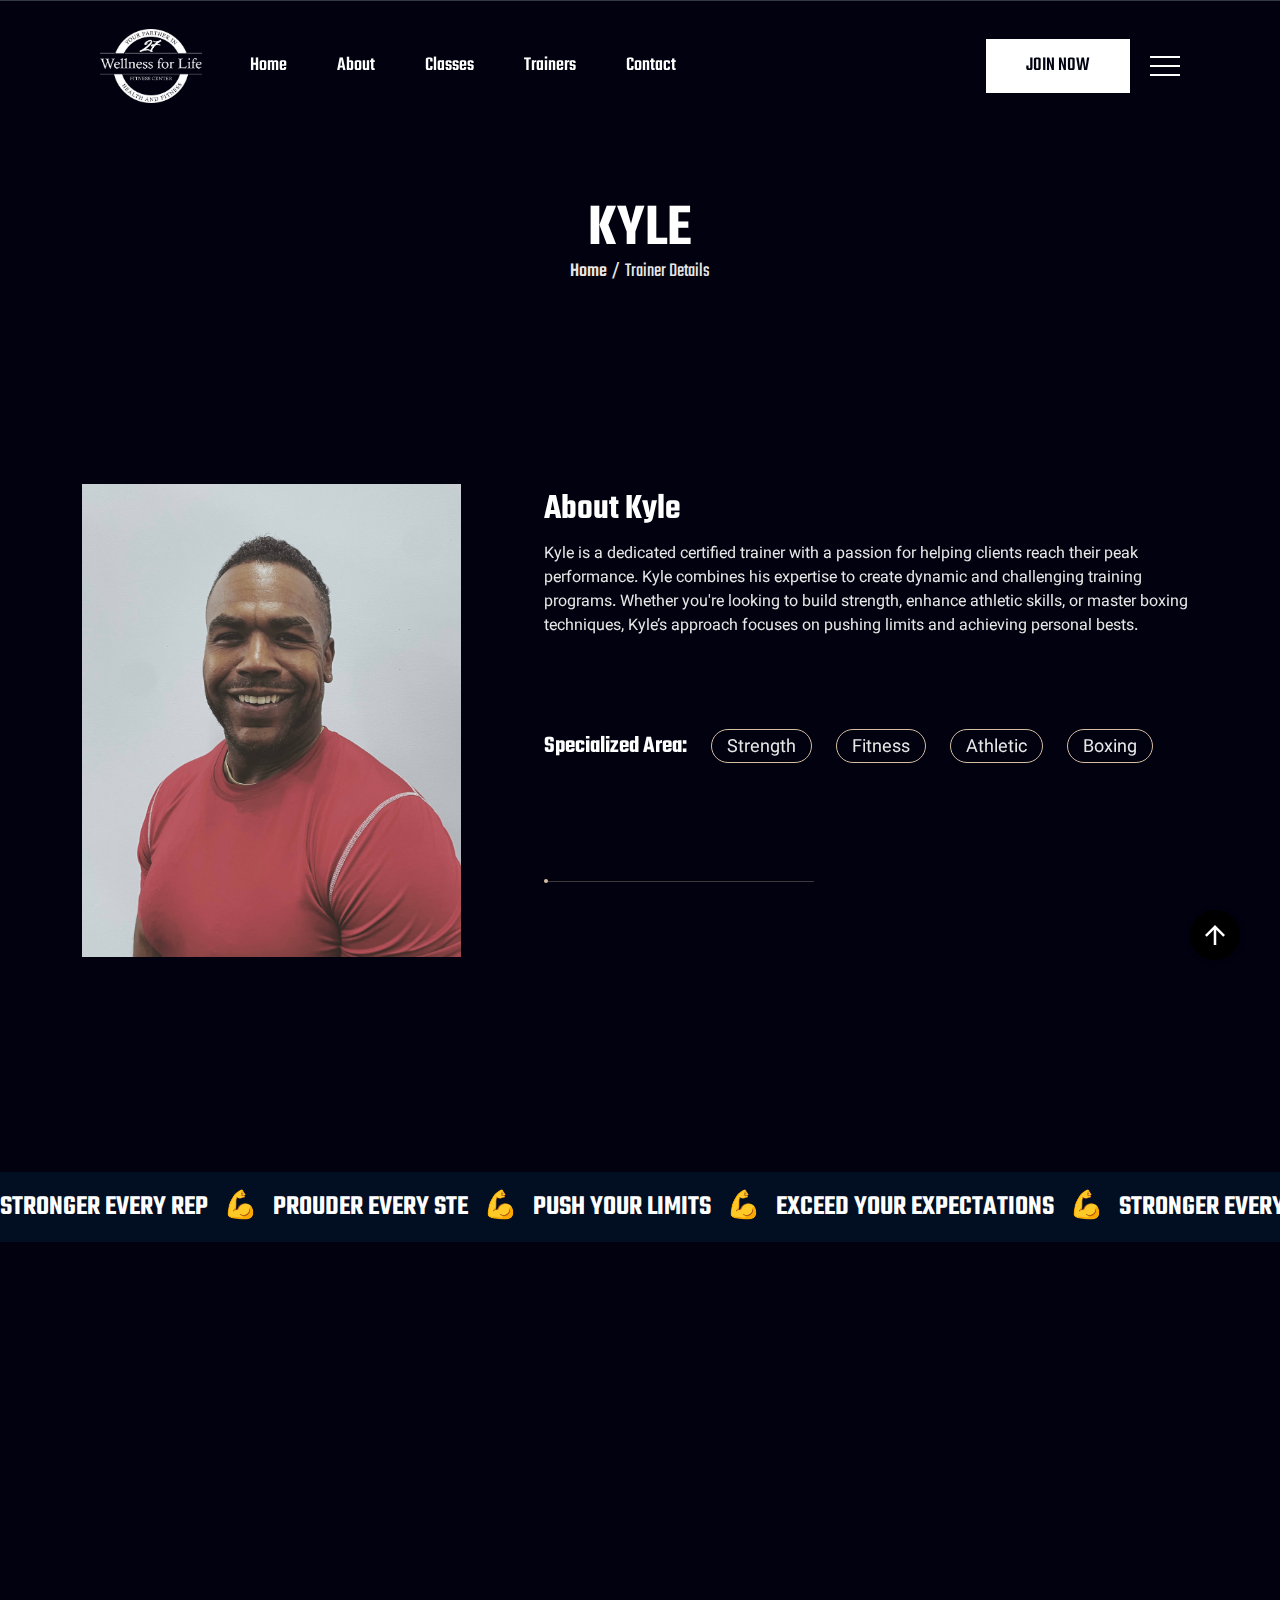
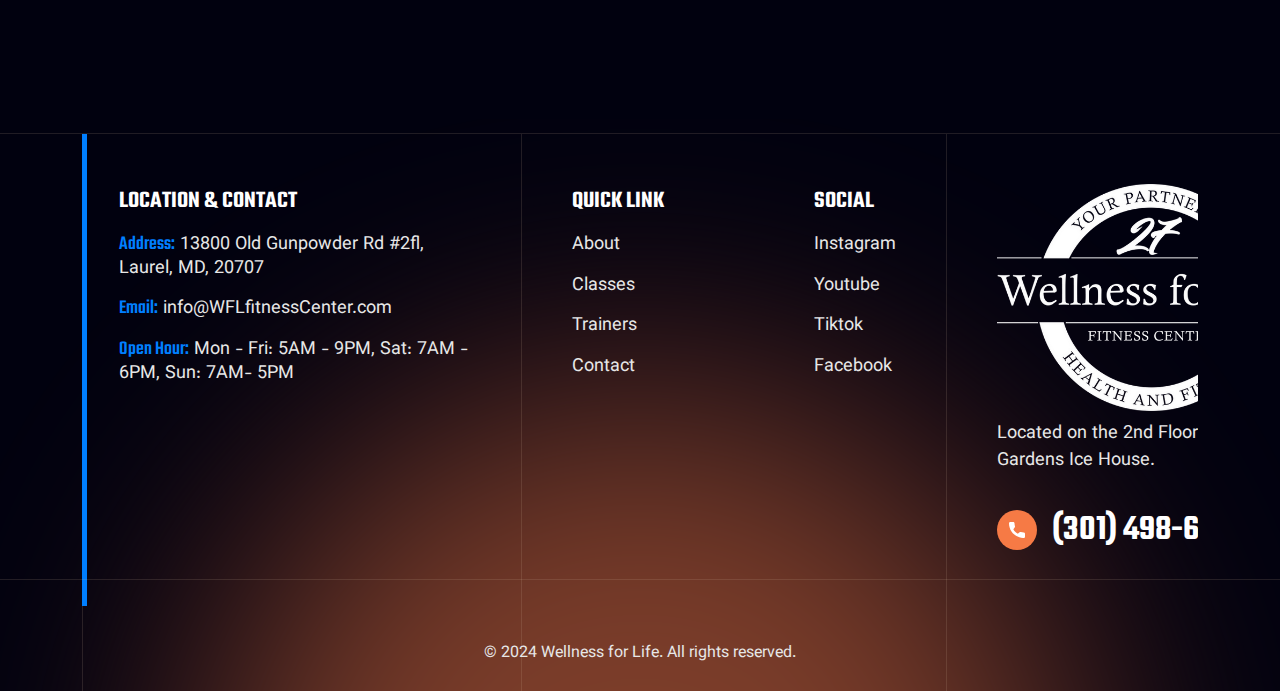
<file: Public/kyle.html>
<!DOCTYPE html>
<html class="no-js" lang="en">

<head>
    <!-- Meta Tags -->
    <meta charset="utf-8" />
    <meta http-equiv="x-ua-compatible" content="ie=edge" />
    <meta name="viewport" content="width=device-width, initial-scale=1" />
    <meta name="author" content="Thememarch" />
    <!-- Favicon Icon -->
    <link rel="icon" href="assets/img/WFL Favicon.png" />
    <!-- Site Title -->
    <title>WFL Trainers - Kyle</title>
    <link rel="stylesheet" href="assets/css/plugins/bootstrap.min.css" />
    <link rel="stylesheet" href="assets/css/plugins/aos.css" />
    <link rel="stylesheet" href="assets/css/plugins/lightgallery.min.css" />
    <link rel="stylesheet" href="assets/css/plugins/swiper.min.css" />
    <link rel="stylesheet" href="assets/css/style.css" />
</head>

<body>


   <!-- Start Header Section -->
   <header class="ak-site_header ak-style1 ak-sticky_header">
    <div class="top-header-info">
        <!-- <div class="email-info">
            <a href="emailto:example@email.com">Info@WFLfitnessCenter.com</a>
            <p class="location-desp">13800 Old Gunpowder Rd. Laurel, MD 20707</p>
        </div> -->
        <div class="d-flex gap-4 align-items-center">
            <!-- <a href="https://www.facebook.com/">
                <svg width="16" height="17" viewBox="0 0 16 17" fill="none" xmlns="http://www.w3.org/2000/svg">
                    <g clip-path="url(#clip0_365_2385)">
                        <path
                            d="M9.2381 16.9756L9.2381 9.67777L11.6867 9.67777L12.0541 6.83284H9.2381V5.01676C9.2381 4.19335 9.46582 3.6322 10.6479 3.6322L12.1532 3.63158V1.08697C11.8929 1.05314 10.9993 0.975586 9.95931 0.975586C7.78764 0.975586 6.30087 2.30116 6.30087 4.735L6.30087 6.83284H3.84485L3.84485 9.67777H6.30087L6.30087 16.9756H9.2381Z"
                            fill="white" />
                    </g>
                    <defs>
                        <clipPath id="clip0_365_2385">
                            <rect width="16" height="16" fill="white"
                                transform="translate(-0.000976562 0.975586)" />
                        </clipPath>
                    </defs>
                </svg>

            </a> -->
            <!-- <a href="https://www.linkedin.com/">
                <svg width="16" height="17" viewBox="0 0 16 17" fill="none" xmlns="http://www.w3.org/2000/svg">
                    <g clip-path="url(#clip0_365_2387)">
                        <path
                            d="M15.995 16.9761L15.999 16.9754L15.999 11.1074C15.999 8.23672 15.381 6.02539 12.025 6.02539C10.4117 6.02539 9.32899 6.91072 8.88699 7.75006H8.84033V6.29339L5.65833 6.29339L5.65833 16.9754H8.97166L8.97166 11.6861C8.97166 10.2934 9.23566 8.94672 10.9603 8.94672C12.6597 8.94672 12.685 10.5361 12.685 11.7754L12.685 16.9761H15.995Z"
                            fill="white" />
                        <path d="M0.263062 6.29395L3.5804 6.29395L3.5804 16.9759H0.263062L0.263062 6.29395Z"
                            fill="white" />
                        <path
                            d="M1.92036 0.975586C0.85969 0.975586 -0.000976563 1.83625 -0.000976563 2.89692C-0.000976563 3.95759 0.85969 4.83625 1.92036 4.83625C2.98102 4.83625 3.84169 3.95759 3.84169 2.89692C3.84102 1.83625 2.98036 0.975586 1.92036 0.975586Z"
                            fill="white" />
                    </g>
                    <defs>
                        <clipPath id="clip0_365_2387">
                            <rect width="16" height="16" fill="white"
                                transform="translate(-0.000976562 0.975586)" />
                        </clipPath>
                    </defs>
                </svg> -->

            </a>
            <!-- <a href="https://x.com/">
                <svg width="16" height="17" viewBox="0 0 16 17" fill="none" xmlns="http://www.w3.org/2000/svg">
                    <path
                        d="M9.2757 7.92516L14.2721 2.11719H13.0882L8.74973 7.16017L5.28465 2.11719H1.28809L6.52797 9.74307L1.28809 15.8336H2.47215L7.05364 10.5081L10.713 15.8336H14.7096L9.27541 7.92516H9.2757ZM7.65396 9.81025L7.12305 9.05089L2.89879 3.00853H4.71745L8.12647 7.88491L8.65738 8.64427L13.0887 14.9828H11.2701L7.65396 9.81054V9.81025Z"
                        fill="white" />
                </svg>

            </a> -->
        </div>
    </div>
    <div class="ak-main_header">
        <div class="ak-main_header_in style-2">
            <div class="ak-main-header-left d-flex align-items-center gap-5">
                <a class="ak-site_branding" href="index.html">
                    <img src="assets/img/27 WFL logo.png" alt="...">
                </a>
                <div class="ak-nav ak-medium">
                    <ul class="ak-nav_list left-0">
                        <!-- <li class="menu-item-has-children">
                            <a href="index.html">Home</a> -->
                        <li>
                            <a href="index.html">Home</a>
                        </li>                    
                        <li>
                            <a href="index.html#about-section">About</a>
                        </li>                          
                        <li>
                            <a href="index.html#classes-section">Classes</a>  
                        <li>
                            <a href="index.html#trainers-section">Trainers</a>
                        </li>
                        <li>
                            <a href="contact-us.html">Contact</a>
                        </li>
                    </ul>
                </div>
            </div>
            <div class="ak-main-header-right">
                <a href="contact-us.html" class="button-primary color2">
                    JOIN NOW
                </a>
                <div class="button-offcanva style-2" data-bs-toggle="offcanvas" data-bs-target="#offcanvasRight"
                    aria-controls="offcanvasRight"></div>
            </div>
        </div>
    </div>
</header>
<!-- End Header Section -->

    <!-- Start offcanvas body -->
    <div class="offcanvas offcanvas-end style-2" tabindex="-1" id="offcanvasRight">
        <div class="offcanvas-header">
            <button type="button" class="btn-close btn-close-white style-2" data-bs-dismiss="offcanvas"
                aria-label="Close"></button>
        </div>
        <div class="offcanvas-body">
            <div class="offcanvas-body-coustom-style">
                <a class="ak-site_branding" href="index.html">
                    <img src="assets/img/27 WFL logo.png" alt="...">
                </a>
                <p class="desp">Discover fitness excellence
                    With top-notch equipment,
                    expert trainers, and
                    dynamic classes.</p>
                <div class="row row-cols-3 g-2 mt-4">
                    <!-- <div class="col">
                        <img src="assets/img/main gym.JPG" class="img-fluid" alt="...">
                    </div>
                    <div class="col">
                        <img src="assets/img/mini-gallery-2.jpg" class="img-fluid" alt="...">
                    </div>
                    <div class="col">
                        <img src="assets/img/mini-gallery-3.jpg" class="img-fluid" alt="...">
                    </div>
                    <div class="col">
                        <img src="assets/img/mini-gallery-4.jpg" class="img-fluid" alt="...">
                    </div>
                    <div class="col">
                        <img src="assets/img/mini-gallery-5.jpg" class="img-fluid" alt="...">
                    </div>
                    <div class="col">
                        <img src="assets/img/mini-gallery-6.jpg" class="img-fluid" alt="...">
                    </div> -->
                </div>

                <div class="location-contant">
                    <h5 class="location-contant-title">LOCATION & CONTACT</h5>
                    <h6 class="location-contant-text"><span>Address:</span> 13800 Old Gunpowder Rd #2fl, 
                        Laurel, MD, 20707</h6>
                    <h6 class="location-contant-text"><span>Email: </span><a
                            href="emailto:example@email.com">info@wellnessforlifefitnesscenter.com</a></h6>
                    <h6 class="location-contant-text"><span>Open Hour:</span> Mon - Fri: 5AM - 9PM, Sat: 7AM - 6PM, Sun: 7AM- 5PM</h6>
                    <div class="ak-height-40 ak-height-lg-40"></div>
                    <div class="phone">

                        <a href="tel:(406)5550120" class="d-flex align-items-center gap-3">
                            <span class="icon">
                                <svg width="40" height="41" viewBox="0 0 40 41" fill="none"
                                    xmlns="http://www.w3.org/2000/svg">
                                    <circle cx="20" cy="20.0137" r="20" fill="#F67A45" />
                                    <g clip-path="url(#clip0_2083_460)">
                                        <path
                                            d="M26.7162 22.5158C25.7366 22.5158 24.7748 22.3626 23.8633 22.0614C23.4167 21.9091 22.8676 22.0488 22.595 22.3288L20.796 23.6869C18.7096 22.5732 17.4245 21.2884 16.326 19.2177L17.6441 17.4655C17.9865 17.1235 18.1094 16.624 17.9622 16.1552C17.6597 15.239 17.506 14.2776 17.506 13.2976C17.5061 12.5896 16.9301 12.0137 16.2222 12.0137H13.2839C12.576 12.0137 12 12.5896 12 13.2975C12 21.4121 18.6016 28.0137 26.7162 28.0137C27.4241 28.0137 28 27.4377 28 26.7298V23.7997C28 23.0918 27.424 22.5158 26.7162 22.5158Z"
                                            fill="white" />
                                    </g>
                                    <defs>
                                        <clipPath id="clip0_2083_460">
                                            <rect width="16" height="16" fill="white"
                                                transform="translate(12 12.0137)" />
                                        </clipPath>
                                    </defs>
                                </svg>
                            </span>
                            <span class="title">(301) 498-6200</span>
                        </a>
                    </div>
                </div>

            </div>
        </div>
    </div>
    <!-- End offcanvas body -->

    <!-- Start common page title  -->
    <div img src="assets/img/wfl 3.jpg" class="ak-bg">
        <div class="ak-height-200 ak-height-lg-100"></div>
        <div class="container">
            <div class="common-page-title">
                <h2 class="page-title">Kyle</h2>
                <div class="page-subtitle">
                    <a href="">Home</a>
                    <p>/</p>
                    <p>Trainer Details</p>
                </div>
            </div>
        </div>
        <div class="ak-height-65 ak-height-lg-50"></div>
    </div>
    <!-- End common page title  -->


    <!-- Start Trainer Details -->
    <div class="ak-height-135 ak-height-lg-80"></div>
    <div class="container">
        <div class="trainer-details">
            <div class="trainer-details-img" data-aos="fade-right">
                <img src="assets/img/kyle pic.jpg" alt="..." class="w-100">
                <div class="icon-details">
                    <div class="icon">
                        <!-- <svg width="40" height="41" viewBox="0 0 40 41" fill="none" xmlns="http://www.w3.org/2000/svg"> -->
                            <circle cx="20" cy="20.7451" r="20" fill="white" fill-opacity="0.3" />
                            <path fill-rule="evenodd" clip-rule="evenodd"
                                d="M12.4556 14.8423L17.8587 20.2478C19.0372 21.424 20.9635 21.425 22.1429 20.2478L27.5461 14.8423C27.6005 14.7879 27.5925 14.6983 27.5294 14.6543C26.9783 14.27 26.3078 14.0421 25.5855 14.0421H14.4162C13.6939 14.0421 13.0234 14.27 12.4723 14.6543C12.4091 14.6983 12.4012 14.7879 12.4556 14.8423ZM11.0117 17.4465C11.0117 16.8786 11.1525 16.3419 11.4006 15.8702C11.4394 15.7965 11.5377 15.7815 11.5966 15.8405L16.9314 21.1752C18.6207 22.867 21.38 22.868 23.0704 21.1752L28.4051 15.8405C28.464 15.7815 28.5623 15.7965 28.6011 15.8702C28.8491 16.3419 28.99 16.8786 28.99 17.4465V24.5534C28.99 26.4321 27.4618 27.9579 25.5855 27.9579H14.4162C12.5399 27.9579 11.0117 26.4321 11.0117 24.5534V17.4465Z"
                                fill="white" />
                        </svg>

                    </div>
                    <div class="icon-info">
                        <!-- <h5 class="title">Email: </h5> -->
                        <p class="desp">
                            <!-- example@email.com</p> -->
                    </div>
                </div>
                <div class="icon-details">
                    <div class="icon">
                        <!-- <svg width="40" height="41" viewBox="0 0 40 41" fill="none" xmlns="http://www.w3.org/2000/svg"> -->
                            <circle cx="20" cy="20.7451" r="20" fill="white" fill-opacity="0.3" />
                            <g clip-path="url(#clip0_1961_1628)">
                                <path
                                    d="M26.7162 23.2473C25.7366 23.2473 24.7748 23.0941 23.8633 22.7929C23.4167 22.6405 22.8676 22.7803 22.595 23.0602L20.796 24.4183C18.7096 23.3046 17.4245 22.0199 16.326 19.9492L17.6441 18.197C17.9865 17.855 18.1094 17.3554 17.9622 16.8867C17.6597 15.9704 17.506 15.009 17.506 14.029C17.5061 13.3211 16.9301 12.7451 16.2222 12.7451H13.2839C12.576 12.7451 12 13.3211 12 14.029C12 22.1436 18.6016 28.7451 26.7162 28.7451C27.4241 28.7451 28 28.1692 28 27.4612V24.5311C28 23.8232 27.424 23.2473 26.7162 23.2473Z"
                                    fill="white" />
                            </g>
                            <defs>
                                <clipPath id="clip0_1961_1628">
                                    <rect width="16" height="16" fill="white" transform="translate(12 12.7451)" />
                                </clipPath>
                            </defs>
                        </svg>
                    </div>
                    <div class="icon-info">
                        <!-- <h5 class="title">Phone Number: </h5> -->
                        <p class="desp">
                            <!-- (406) 555-0120</p> -->
                    </div>
                </div>

            </div>
            <div class="trainer-content" data-aos="fade-left">
                <h3 class="trainer-content-title">
                    About Kyle
                </h3>
                <div class="d-flex gap-2 align-items-center mb-2">
                    <!-- <a href="https://www.youtube.com/watch?v=xCXQBn2JUbc" -->
                        <!-- class="ak-video-block ak-style1 ak-video-open type_2"> -->
                        <!-- <span class="ak-heartbeat-btn"> -->
                            <span></span>
                        </span>
                    </a>
                    <!-- <p class="ak-secondary-font ak-font-18">Video Introduction</p> -->
                </div>
                <p>Kyle is a dedicated certified trainer with a passion for helping clients reach their peak performance. Kyle combines his expertise to create dynamic and challenging training programs. Whether you're looking to build strength, enhance athletic skills, or master boxing techniques, Kyle’s approach focuses on pushing limits and achieving personal bests.</p>
                <div class="ak-height-45 ak-height-lg-30"></div>
                <div class="d-flex gap-5 ak-font-18">
                    <!-- <p class="ak-primary-color">Address: </p>
                    <p> 901 N Pitt Str., Suite 170 <br>
                        Alexandria, NY, USA</p>
                </div>
                <div class="d-flex gap-5 ak-font-18 mt-3">
                    <p class="ak-primary-color"> Website: </p>
                    <p> www.gymfito.com</p> -->
                </div>
                <div class="ak-height-45 ak-height-lg-30"></div>
                <div class="d-flex gap-4 flex-wrap">
                    <h5>Specialized Area:</h5>
                    <a href="" class="specialized-Area-btn">Strength</a>
                    <a href="" class="specialized-Area-btn">Fitness</a>
                    <a href="" class="specialized-Area-btn">Athletic</a>
                    <a href="" class="specialized-Area-btn">Boxing</a>
                </div>
                <div class="ak-height-50 ak-height-lg-30"></div>
                <div class="all-certificate flex-wrap">
                    <!-- <h5>CERTIFICATE</h5> -->
                    <div class="all-badge mt-3">
                        <!-- <img src="assets/img/certificate_1.svg" alt="...">
                        <img src="assets/img/certificate_2.svg" alt="...">
                        <img src="assets/img/certificate_3.svg" alt="...">
                        <img src="assets/img/certificate_4.svg" alt="..."> -->
                    </div>
                </div>
                <div class="ak-height-50 ak-height-lg-30"></div>
                <div class="social-follow">
                    <!-- <h5 class="mb-3">Follow:</h5>
                    <div class="d-flex gap-4 align-items-center">
                        <a href="https://www.facebook.com/">
                            <svg width="16" height="17" viewBox="0 0 16 17" fill="none"
                                xmlns="http://www.w3.org/2000/svg">
                                <g clip-path="url(#clip0_365_2385)">
                                    <path
                                        d="M9.2381 16.9756L9.2381 9.67777L11.6867 9.67777L12.0541 6.83284H9.2381V5.01676C9.2381 4.19335 9.46582 3.6322 10.6479 3.6322L12.1532 3.63158V1.08697C11.8929 1.05314 10.9993 0.975586 9.95931 0.975586C7.78764 0.975586 6.30087 2.30116 6.30087 4.735L6.30087 6.83284H3.84485L3.84485 9.67777H6.30087L6.30087 16.9756H9.2381Z"
                                        fill="white" />
                                </g>
                                <defs>
                                    <clipPath id="clip0_365_2385">
                                        <rect width="16" height="16" fill="white"
                                            transform="translate(-0.000976562 0.975586)" />
                                    </clipPath>
                                </defs>
                            </svg> -->

                        </a>
                        <!-- <a href="https://www.linkedin.com/">
                            <svg width="16" height="17" viewBox="0 0 16 17" fill="none"
                                xmlns="http://www.w3.org/2000/svg">
                                <g clip-path="url(#clip0_365_2387)">
                                    <path
                                        d="M15.995 16.9761L15.999 16.9754L15.999 11.1074C15.999 8.23672 15.381 6.02539 12.025 6.02539C10.4117 6.02539 9.32899 6.91072 8.88699 7.75006H8.84033V6.29339L5.65833 6.29339L5.65833 16.9754H8.97166L8.97166 11.6861C8.97166 10.2934 9.23566 8.94672 10.9603 8.94672C12.6597 8.94672 12.685 10.5361 12.685 11.7754L12.685 16.9761H15.995Z"
                                        fill="white" />
                                    <path d="M0.263062 6.29395L3.5804 6.29395L3.5804 16.9759H0.263062L0.263062 6.29395Z"
                                        fill="white" />
                                    <path
                                        d="M1.92036 0.975586C0.85969 0.975586 -0.000976563 1.83625 -0.000976563 2.89692C-0.000976563 3.95759 0.85969 4.83625 1.92036 4.83625C2.98102 4.83625 3.84169 3.95759 3.84169 2.89692C3.84102 1.83625 2.98036 0.975586 1.92036 0.975586Z"
                                        fill="white" />
                                </g>
                                <defs>
                                    <clipPath id="clip0_365_2387">
                                        <rect width="16" height="16" fill="white"
                                            transform="translate(-0.000976562 0.975586)" />
                                    </clipPath>
                                </defs>
                            </svg>

                        </a>
                        <a href="https://x.com/">
                            <svg width="16" height="17" viewBox="0 0 16 17" fill="none"
                                xmlns="http://www.w3.org/2000/svg">
                                <path
                                    d="M9.2757 7.92516L14.2721 2.11719H13.0882L8.74973 7.16017L5.28465 2.11719H1.28809L6.52797 9.74307L1.28809 15.8336H2.47215L7.05364 10.5081L10.713 15.8336H14.7096L9.27541 7.92516H9.2757ZM7.65396 9.81025L7.12305 9.05089L2.89879 3.00853H4.71745L8.12647 7.88491L8.65738 8.64427L13.0887 14.9828H11.2701L7.65396 9.81054V9.81025Z"
                                    fill="white" />
                            </svg>

                        </a> -->

                        <div class="line-dot">
                            <div class="dot"></div>
                        </div>
                    </div>
                </div>

            </div>
        </div>


    </div>

    <!-- End Trainer Details -->

    <!--Start Sliding Text  -->
    <div class="ak-height-135 ak-height-lg-80"></div>
    <section class="sliding-text type2">
        <div class="moving-section-wrap type2 color2 ak-normal text-uppercase">
            <div class="moving-section-in">
                <div class="moving-section">
                    <h4 class="moving-text type2">
                        <span> Stronger every rep </span>
                        <span>💪</span>
                        <span> prouder every ste</span>
                        <span>💪</span>
                        <span>Push your limits</span>
                        <span>💪</span>
                        <span>Exceed your expectations</span>
                        <span>💪</span>
                        <span>Stronger every rep</span>
                        <span>💪</span>
                        <span> prouder every step</span>
                        <span>💪</span>
                        <span>Exceed your expectations</span>
                        <span>💪</span>
                        <span>Stronger every rep</span>
                        <span>💪</span>
                        <span> prouder every step</span>
                        <span>💪</span>

                    </h4>
                </div>
                <div class="moving-section">
                    <h4 class="moving-text type2">
                        <span> Stronger every rep </span>
                        <span>💪</span>
                        <span> prouder every ste</span>
                        <span>💪</span>
                        <span>Push your limits</span>
                        <span>💪</span>
                        <span>Exceed your expectations</span>
                        <span>💪</span>
                        <span>Stronger every rep</span>
                        <span>💪</span>
                        <span> prouder every step</span>
                        <span>💪</span>
                        <span>Exceed your expectations</span>
                        <span>💪</span>
                        <span>Stronger every rep</span>
                        <span>💪</span>
                        <span> prouder every step</span>
                    </h4>
                </div>
            </div>
        </div>
    </section>
    <!--End Sliding Text  -->


    <!-- Start CTA -->
    <div class="ak-height-135 ak-height-lg-80"></div>
    <div class="container">
        <div class="d-flex justify-content-center">
            <div class="cta-content style2">
                <h1 class="cta-title" data-aos="fade-left">
                    Contact With OUR
                </h1>
                <div class="cta-info" data-aos="fade-right">
                    <h1 class="stroke-text style2 cta-stroke-title" data-text="TRainer!">
                        TRainer
                    </h1>
                    <div><img src="assets/img/cta-img.png" alt="..." class="cta-img"></div>

                    <a href="contact-us.html" class="cta-btn">
                        <span> CONTACT US
                            <svg xmlns="http://www.w3.org/2000/svg" width="22" height="17" viewBox="0 0 22 17"
                                fill="none">
                                <path
                                    d="M20.189 9.20711C20.5796 8.81658 20.5796 8.18342 20.189 7.79289L13.8251 1.42893C13.4346 1.03841 12.8014 1.03841 12.4109 1.42893C12.0203 1.81946 12.0203 2.45262 12.4109 2.84315L18.0677 8.5L12.4109 14.1569C12.0203 14.5474 12.0203 15.1805 12.4109 15.5711C12.8014 15.9616 13.4346 15.9616 13.8251 15.5711L20.189 9.20711ZM1.00586 9.5H19.4819V7.5H1.00586V9.5Z"
                                    fill="#01010F" />
                            </svg>
                        </span>
                    </a>
                </div>
            </div>
        </div>

    </div>
    <!-- End CTA -->

<!-- Start Footer -->
<div class="ak-height-135 ak-height-lg-80"></div>
<footer class="footer">
    <img src="assets/img/footer_bg_light.svg" class="footer_bg_light" alt="...">
    <div class="border-footer-1"></div>
    <div class="container">
        <div class="footer style-1">
            <!-- <div class="border-footer-1"></div> -->
            <div class="location-contact">
                <h5 class="title">LOCATION & CONTACT</h5>
                <p class="address"><span>Address:</span>  13800 Old Gunpowder Rd #2fl,
                    <br> Laurel, MD, 20707
                </p>
                <a href="mailto:example@email.com" class="email"><span>Email:</span> info@WFLfitnessCenter.com</a>
                <p><span class="time">Open Hour:</span> Mon - Fri: 5AM - 9PM, Sat: 7AM - 6PM, Sun: 7AM- 5PM</p>
            </div>

            <div class="link-social">
                <div class="link">
                    <h5 class="title">QUICK LINK</h5>
                    <a href="#about-section">About</a>
                    <a href="#classes-section">Classes</a>
                    <a href="#trainers-section">Trainers</a>
                    <a href="contact-us.html">Contact</a>
                </div>
                <div class="social">
                    <h5 class="title">SOCIAL</h5>
                    <a href="https://www.instagram.com/wflfitness/">Instagram</a>
                    <a href="https://www.youtube.com/channel/UCZAyP_yysue1pJgG2fGQUMA">Youtube</a>
                    <a href="https://www.tiktok.com/WFLFitnessCenter/">Tiktok</a>
                    <a href="https://www.facebook.com/WFLFitnessCenter/">Facebook</a>
                </div>
            </div>

            <div class="logo-footer">
                <div class="logo">
                    <img src="assets/img/27 WFL logo.png" alt="logo">
                </div>
                <p class="desp">Located on the 2nd Floor of the Gardens Ice House.</p>
                <a href="tel:(406)5550120" class="phone">
                    <span class="icon">
                        <svg width="40" height="41" viewBox="0 0 40 41" fill="none"
                            xmlns="http://www.w3.org/2000/svg">
                            <circle cx="20" cy="20.0137" r="20" fill="#F67A45" />
                            <g clip-path="url(#clip0_2083_46035324)">
                                <path
                                    d="M26.7162 22.5158C25.7366 22.5158 24.7748 22.3626 23.8633 22.0614C23.4167 21.9091 22.8676 22.0488 22.595 22.3288L20.796 23.6869C18.7096 22.5732 17.4245 21.2884 16.326 19.2177L17.6441 17.4655C17.9865 17.1235 18.1094 16.624 17.9622 16.1552C17.6597 15.239 17.506 14.2776 17.506 13.2976C17.5061 12.5896 16.9301 12.0137 16.2222 12.0137H13.2839C12.576 12.0137 12 12.5896 12 13.2975C12 21.4121 18.6016 28.0137 26.7162 28.0137C27.4241 28.0137 28 27.4377 28 26.7298V23.7997C28 23.0918 27.424 22.5158 26.7162 22.5158Z"
                                    fill="white" />
                            </g>
                            <defs>
                                <clipPath id="clip0_2083_46035324">
                                    <rect width="16" height="16" fill="white" transform="translate(12 12.0137)" />
                                </clipPath>
                            </defs>
                        </svg>
                    </span>
                    <h3 class="title">(301) 498-6200</h3>
                </a>
            </div>
        </div>
    </div>
    <div class="border-footer-2"></div>
    <div class="copyright-text">
        <p>&copy; 2024 Wellness for Life. All rights reserved.</p>
    </div>
</footer>
<!-- End Footer -->

    <span class="ak-scrollup">
        <svg width="20" height="20" viewBox="0 0 20 20" fill="none" xmlns="http://www.w3.org/2000/svg">
            <path d="M0 10L1.7625 11.7625L8.75 4.7875V20H11.25V4.7875L18.225 11.775L20 10L10 0L0 10Z"
                fill="currentColor" />
        </svg>
    </span>
    <!-- Start Video Popup -->
    <div class="ak-video-popup">
        <div class="ak-video-popup-overlay"></div>
        <div class="ak-video-popup-content">
            <div class="ak-video-popup-layer"></div>
            <div class="ak-video-popup-container">
                <div class="ak-video-popup-align">
                    <div class="embed-responsive embed-responsive-16by9">
                        <iframe class="embed-responsive-item" src="about:blank"></iframe>
                    </div>
                </div>
                <div class="ak-video-popup-close"></div>
            </div>
        </div>
    </div>
    <!-- End Video Popup -->

    <!-- Script -->
    <script src="assets/js/plugins/jquery-3.7.1.min.js"></script>
    <script src="assets/js/plugins/aos.js"></script>
    <script src="assets/js/plugins/bootstrap.bundle.min.js"></script>
    <script src="assets/js/plugins/lightgallery.min.js"></script>
    <script src="assets/js/plugins/swiper.min.js"></script>
    <script src="assets/js/main.js"></script>
</body>

</html>
</file>
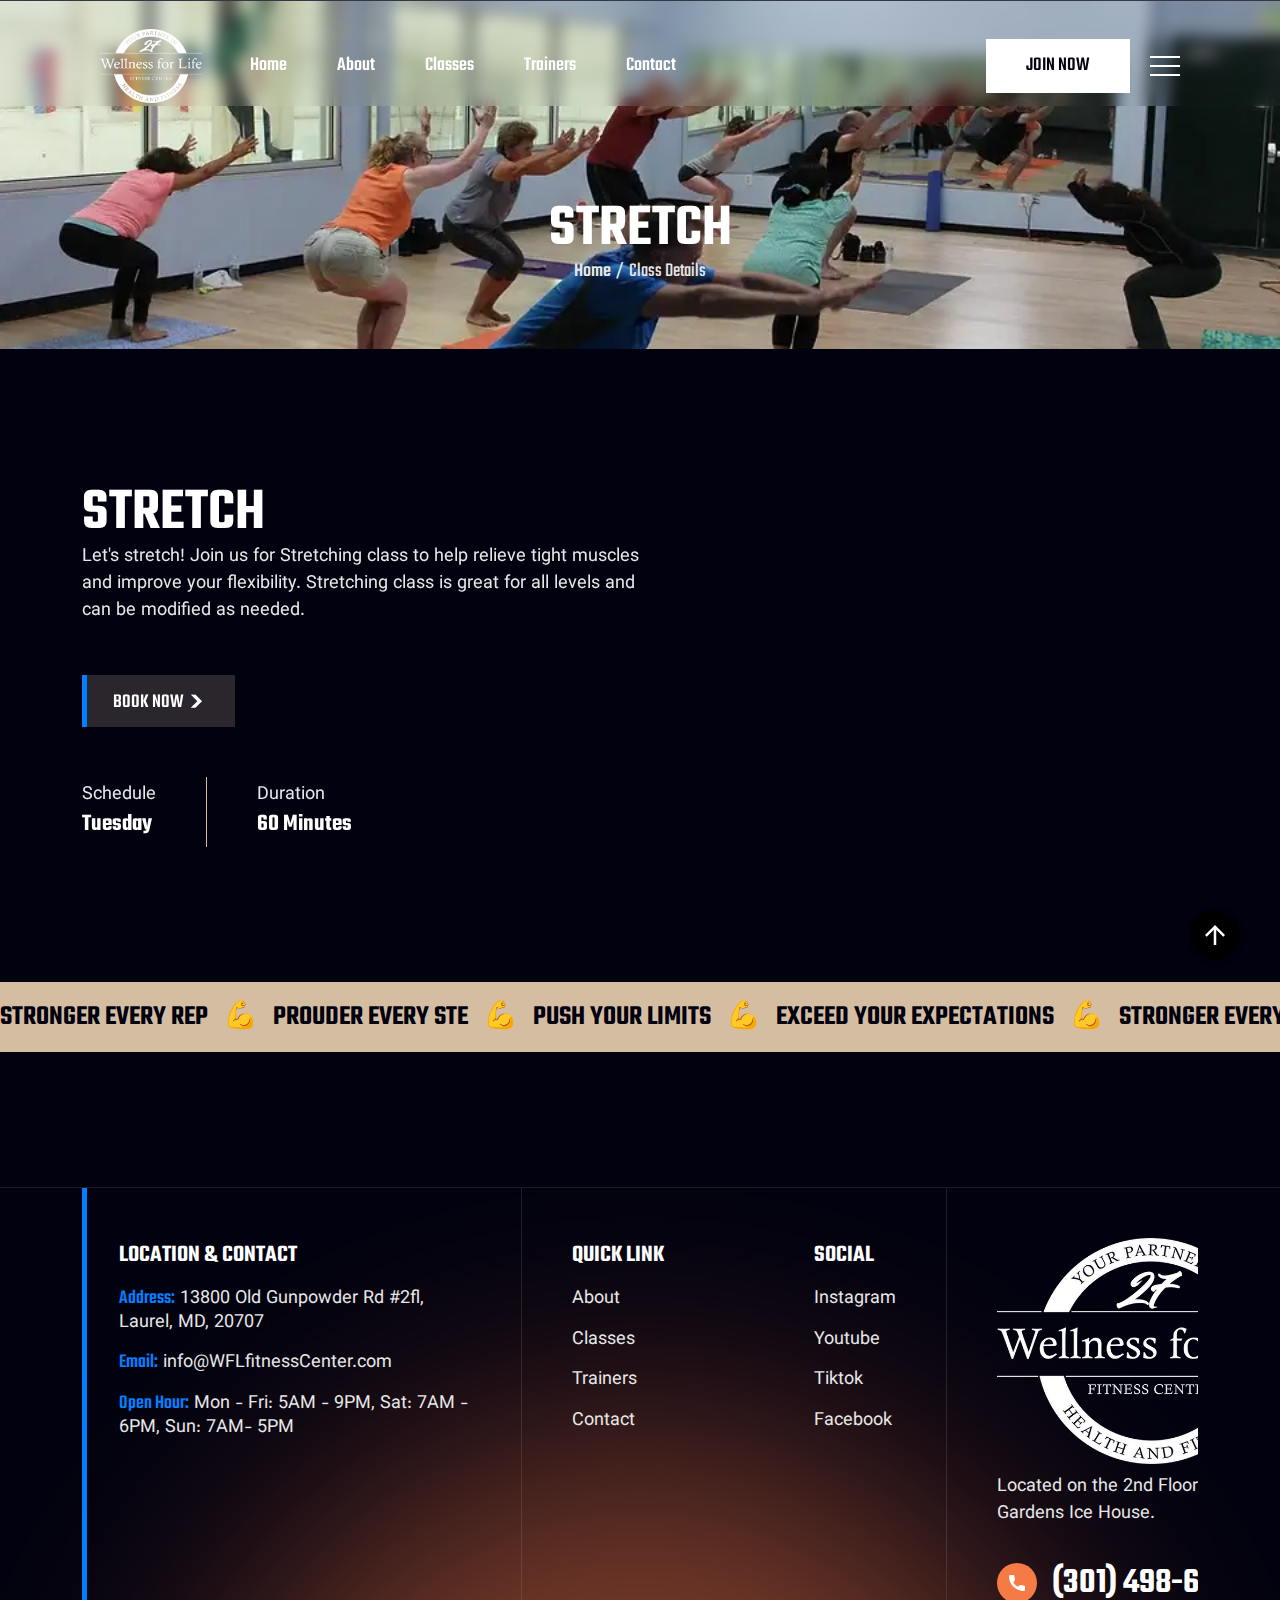
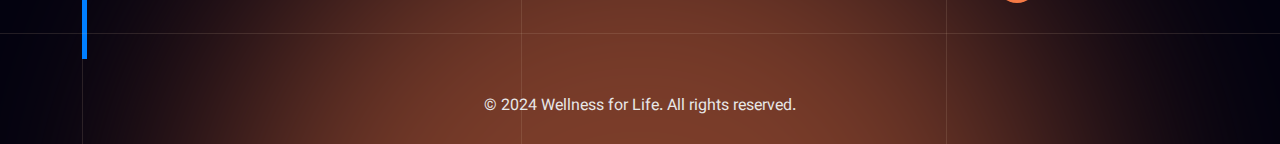
<file: Public/Stretch.html>
<!DOCTYPE html>
<html class="no-js" lang="en">

<head>
    <!-- Meta Tags -->
    <meta charset="utf-8" />
    <meta http-equiv="x-ua-compatible" content="ie=edge" />
    <meta name="viewport" content="width=device-width, initial-scale=1" />
    <meta name="author" content="Thememarch" />
    <!-- Favicon Icon -->
    <link rel="icon" href="assets/img/WFL Favicon.png" />
    <!-- Site Title -->
    <title>WFl Classes- Stretching</title>
    <link rel="stylesheet" href="assets/css/plugins/bootstrap.min.css" />
    <link rel="stylesheet" href="assets/css/plugins/aos.css" />
    <link rel="stylesheet" href="assets/css/plugins/lightgallery.min.css" />
    <link rel="stylesheet" href="assets/css/plugins/swiper.min.css" />
    <link rel="stylesheet" href="assets/css/style.css" />
</head>

<body>


   <!-- Start Header Section -->
   <header class="ak-site_header ak-style1 ak-sticky_header">
    <div class="top-header-info">
        <!-- <div class="email-info">
            <a href="emailto:example@email.com">Info@WFLfitnessCenter.com</a>
            <p class="location-desp">13800 Old Gunpowder Rd. Laurel, MD 20707</p>
        </div> -->
        <div class="d-flex gap-4 align-items-center">
            <!-- <a href="https://www.facebook.com/">
                <svg width="16" height="17" viewBox="0 0 16 17" fill="none" xmlns="http://www.w3.org/2000/svg">
                    <g clip-path="url(#clip0_365_2385)">
                        <path
                            d="M9.2381 16.9756L9.2381 9.67777L11.6867 9.67777L12.0541 6.83284H9.2381V5.01676C9.2381 4.19335 9.46582 3.6322 10.6479 3.6322L12.1532 3.63158V1.08697C11.8929 1.05314 10.9993 0.975586 9.95931 0.975586C7.78764 0.975586 6.30087 2.30116 6.30087 4.735L6.30087 6.83284H3.84485L3.84485 9.67777H6.30087L6.30087 16.9756H9.2381Z"
                            fill="white" />
                    </g>
                    <defs>
                        <clipPath id="clip0_365_2385">
                            <rect width="16" height="16" fill="white"
                                transform="translate(-0.000976562 0.975586)" />
                        </clipPath>
                    </defs>
                </svg>

            </a> -->
            <!-- <a href="https://www.linkedin.com/">
                <svg width="16" height="17" viewBox="0 0 16 17" fill="none" xmlns="http://www.w3.org/2000/svg">
                    <g clip-path="url(#clip0_365_2387)">
                        <path
                            d="M15.995 16.9761L15.999 16.9754L15.999 11.1074C15.999 8.23672 15.381 6.02539 12.025 6.02539C10.4117 6.02539 9.32899 6.91072 8.88699 7.75006H8.84033V6.29339L5.65833 6.29339L5.65833 16.9754H8.97166L8.97166 11.6861C8.97166 10.2934 9.23566 8.94672 10.9603 8.94672C12.6597 8.94672 12.685 10.5361 12.685 11.7754L12.685 16.9761H15.995Z"
                            fill="white" />
                        <path d="M0.263062 6.29395L3.5804 6.29395L3.5804 16.9759H0.263062L0.263062 6.29395Z"
                            fill="white" />
                        <path
                            d="M1.92036 0.975586C0.85969 0.975586 -0.000976563 1.83625 -0.000976563 2.89692C-0.000976563 3.95759 0.85969 4.83625 1.92036 4.83625C2.98102 4.83625 3.84169 3.95759 3.84169 2.89692C3.84102 1.83625 2.98036 0.975586 1.92036 0.975586Z"
                            fill="white" />
                    </g>
                    <defs>
                        <clipPath id="clip0_365_2387">
                            <rect width="16" height="16" fill="white"
                                transform="translate(-0.000976562 0.975586)" />
                        </clipPath>
                    </defs>
                </svg> -->

            </a>
            <!-- <a href="https://x.com/">
                <svg width="16" height="17" viewBox="0 0 16 17" fill="none" xmlns="http://www.w3.org/2000/svg">
                    <path
                        d="M9.2757 7.92516L14.2721 2.11719H13.0882L8.74973 7.16017L5.28465 2.11719H1.28809L6.52797 9.74307L1.28809 15.8336H2.47215L7.05364 10.5081L10.713 15.8336H14.7096L9.27541 7.92516H9.2757ZM7.65396 9.81025L7.12305 9.05089L2.89879 3.00853H4.71745L8.12647 7.88491L8.65738 8.64427L13.0887 14.9828H11.2701L7.65396 9.81054V9.81025Z"
                        fill="white" />
                </svg>

            </a> -->
        </div>
    </div>
    <div class="ak-main_header">
        <div class="ak-main_header_in style-2">
            <div class="ak-main-header-left d-flex align-items-center gap-5">
                <a class="ak-site_branding" href="index.html">
                    <img src="assets/img/27 WFL logo.png" alt="...">
                </a>
                <div class="ak-nav ak-medium">
                    <ul class="ak-nav_list left-0">
                        <!-- <li class="menu-item-has-children">
                            <a href="index.html">Home</a> -->
                        <li>
                            <a href="index.html">Home</a>
                        </li>                    
                        <li>
                            <a href="index.html#about-section">About</a>
                        </li>                          
                        <li>
                            <a href="index.html#classes-section">Classes</a>  
                        <li>
                            <a href="index.html#trainers-section">Trainers</a>
                        </li>
                        <li>
                            <a href="contact-us.html">Contact</a>
                        </li>
                    </ul>
                </div>
            </div>
            <div class="ak-main-header-right">
                <a href="contact-us.html" class="button-primary color2">
                    JOIN NOW
                </a>
                <div class="button-offcanva style-2" data-bs-toggle="offcanvas" data-bs-target="#offcanvasRight"
                    aria-controls="offcanvasRight"></div>
            </div>
        </div>
    </div>
</header>
<!-- End Header Section -->
    <!-- Start offcanvas body -->
    <div class="offcanvas offcanvas-end style-2" tabindex="-1" id="offcanvasRight">
        <div class="offcanvas-header">
            <button type="button" class="btn-close btn-close-white style-2" data-bs-dismiss="offcanvas"
                aria-label="Close"></button>
        </div>
        <div class="offcanvas-body">
            <div class="offcanvas-body-coustom-style">
                <a class="ak-site_branding" href="index.html">
                    <img src="assets/img/27 WFL logo.png" alt="...">
                </a>
                <p class="desp">Discover fitness excellence
                    With top-notch equipment,
                    expert trainers, and
                    dynamic classes.</p>
                <div class="row row-cols-3 g-2 mt-4">
                    <!-- <div class="col">
                        <img src="assets/img/main gym.JPG" class="img-fluid" alt="...">
                    </div>
                    <div class="col">
                        <img src="assets/img/mini-gallery-2.jpg" class="img-fluid" alt="...">
                    </div>
                    <div class="col">
                        <img src="assets/img/mini-gallery-3.jpg" class="img-fluid" alt="...">
                    </div>
                    <div class="col">
                        <img src="assets/img/mini-gallery-4.jpg" class="img-fluid" alt="...">
                    </div>
                    <div class="col">
                        <img src="assets/img/mini-gallery-5.jpg" class="img-fluid" alt="...">
                    </div>
                    <div class="col">
                        <img src="assets/img/mini-gallery-6.jpg" class="img-fluid" alt="...">
                    </div> -->
                </div>

                <div class="location-contant">
                    <h5 class="location-contant-title">LOCATION & CONTACT</h5>
                    <h6 class="location-contant-text"><span>Address:</span> 13800 Old Gunpowder Rd #2fl, 
                        Laurel, MD, 20707</h6>
                    <h6 class="location-contant-text"><span>Email: </span><a
                            href="emailto:example@email.com">info@wellnessforlifefitnesscenter.com</a></h6>
                    <h6 class="location-contant-text"><span>Open Hour:</span> Mon - Fri: 5AM - 9PM, Sat: 7AM - 6PM, Sun: 7AM- 5PM</h6>
                    <div class="ak-height-40 ak-height-lg-40"></div>
                    <div class="phone">

                        <a href="tel:(406)5550120" class="d-flex align-items-center gap-3">
                            <span class="icon">
                                <svg width="40" height="41" viewBox="0 0 40 41" fill="none"
                                    xmlns="http://www.w3.org/2000/svg">
                                    <circle cx="20" cy="20.0137" r="20" fill="#F67A45" />
                                    <g clip-path="url(#clip0_2083_460)">
                                        <path
                                            d="M26.7162 22.5158C25.7366 22.5158 24.7748 22.3626 23.8633 22.0614C23.4167 21.9091 22.8676 22.0488 22.595 22.3288L20.796 23.6869C18.7096 22.5732 17.4245 21.2884 16.326 19.2177L17.6441 17.4655C17.9865 17.1235 18.1094 16.624 17.9622 16.1552C17.6597 15.239 17.506 14.2776 17.506 13.2976C17.5061 12.5896 16.9301 12.0137 16.2222 12.0137H13.2839C12.576 12.0137 12 12.5896 12 13.2975C12 21.4121 18.6016 28.0137 26.7162 28.0137C27.4241 28.0137 28 27.4377 28 26.7298V23.7997C28 23.0918 27.424 22.5158 26.7162 22.5158Z"
                                            fill="white" />
                                    </g>
                                    <defs>
                                        <clipPath id="clip0_2083_460">
                                            <rect width="16" height="16" fill="white"
                                                transform="translate(12 12.0137)" />
                                        </clipPath>
                                    </defs>
                                </svg>
                            </span>
                            <span class="title">(301) 498-6200</span>
                        </a>
                    </div>
                </div>

            </div>
        </div>
    </div>
    <!-- End offcanvas body -->


    <!-- Start common page title  -->
    <div data-src="assets/img/stretching.jpg.webp" class="ak-bg">
        <div class="ak-height-200 ak-height-lg-100"></div>
        <div class="container">
            <div class="common-page-title">
                <h2 class="page-title">Stretch</h2>
                <div class="page-subtitle">
                    <a href="">Home</a>
                    <p>/</p>
                    <p>Class Details</p>
                </div>
            </div>
        </div>
        <div class="ak-height-65 ak-height-lg-50"></div>
    </div>
    <!-- End common page title  -->


    <!-- Start Title And Images -->
    <div class="ak-height-135 ak-height-lg-80"></div>
    <section>
        <div class="container">
            <div class="classes-details-title-img style1">
                <div class="classes-details-title-info" data-aos="fade-right">
                    <h2 class="classes-details-title">Stretch</h2>
                    <p class="classes-details-desp">Let's stretch! Join us for Stretching class to help relieve tight muscles and improve your flexibility. Stretching class is great for all levels and can be modified as needed. 
                    </p>
                    <div>
                        <a href="https://wellnessforlifefitnesscenter.virtuagym.com" class="secondary-btn type2">
                            <span>
                                BOOK NOW
                            </span>
                            <svg xmlns="http://www.w3.org/2000/svg" width="13" height="15" viewBox="0 0 13 15"
                                fill="none">
                                <g clip-path="url(#clip0_2079_307)">
                                    <path fill-rule="evenodd" clip-rule="evenodd"
                                        d="M0.695312 13.8691L7.32689 7.23754L0.695312 0.605957H5.41459L12.0462 7.23754L5.41459 13.8691H0.695312Z"
                                        fill="white"></path>
                                </g>
                                <defs>
                                    <clipPath id="clip0_2079_307">
                                        <rect width="11.7895" height="14" fill="white"
                                            transform="translate(0.263428 0.283203)"></rect>
                                    </clipPath>
                                </defs>
                            </svg>
                        </a>
                    </div>
                    <div class="schedule-duration">
                        <div class="schedule">
                            <p class="desp">Schedule</p>
                            <h5 class="title">Tuesday</h5>
                        </div>
                        <div class="schedule-divider"></div>
                        <div class="duration">
                            <p class="desp">Duration</p>
                            <h5 class="title">60 Minutes</h5>
                        </div>
                    </div>
                </div>
                <div class="classes-details-img-content" data-aos="fade-left">
                    <iframe 
                        width="560" 
                        height="350" 
                        src="https://www.youtube.com/embed/hn-j6Q0_Eao?si=Zwpfh0sjNjR90X4G"
                        frameborder="0" 
                        allow="accelerometer; autoplay; clipboard-write; encrypted-media; gyroscope; picture-in-picture" 
                        allowfullscreen>
                    </iframe>
                </div>
                              
            </div>
        </div>
    </section>
    <!-- End Title And Images -->



    <!-- Start classespages details info-->
    <!-- <div class="ak-height-135 ak-height-lg-0"></div>
    <div class="container" id="classespagesdetails">
        <div class="classespages-details-content style1">
            <div id="sidebarWrap">
                <div class="sidebar" id="sidebar"> -->
                    <!-- <h4 class="form-title">BOOK A CLASS</h4>
                    <form>
                        <input class="form-control style1" name="name" type="text" placeholder="Name">
                        <input class="form-control style1" name="email" type="email" placeholder="Email">
                        <input class="form-control style1" name="phone" type="text" placeholder="Phone">
                        <select class="form-select style1" name="services" aria-label="Default select example">
                            <option selected>Service</option>
                            <option value="1">Personal Training</option>
                            <option value="2">Strength Training</option>
                            <option value="3">Nutritional Guidance</option>
                        </select>
                        <select class="form-select style1" name="instructor" aria-label="Default select example">
                            <option selected>Instructor</option>
                            <option value="1">J.L. King</option>
                            <option value="2">George M. Johnson</option>
                            <option value="3">Dr. Kevin Nadal </option>
                            <option value="3">Laverne Cox</option>
                        </select>
                        <select class="form-select style1" name="day" aria-label="Default select example">
                            <option selected>Day</option>
                            <option value="1">Sunday</option>
                            <option value="2">Monday</option>
                            <option value="3">Tuesday</option>
                            <option value="3">Wednesday</option>
                            <option value="3">Thursday</option>
                            <option value="3">Friday</option>
                        </select>
                        <div class="ak-height-35 ak-height-lg-20"></div>
                        <button type="submit" class="button-primary">
                            <span>BOOK NOW</span>
                            <span><svg xmlns="http://www.w3.org/2000/svg" width="16" height="20" viewBox="0 0 16 20"
                                    fill="none">
                                    <g clip-path="url(#clip0_1735_935)">
                                        <path fill-rule="evenodd" clip-rule="evenodd"
                                            d="M0.585999 18.938L9.586 9.93799L0.585999 0.937988H6.99073L15.9907 9.93799L6.99073 18.938H0.585999Z"
                                            fill="white"></path>
                                    </g>
                                    <defs>
                                        <clipPath id="clip0_1735_935">
                                            <rect width="16" height="19" fill="white" transform="translate(0 0.5)">
                                            </rect>
                                        </clipPath>
                                    </defs>
                                </svg>
                            </span>
                        </button>
                    </form> -->
                <!-- </div>
            </div> -->
            <!-- <div id="content">
                <div class="details-content"> -->
                    <!-- <h2 class="title ">BodyPump Benefits</h2> -->
                    <!-- <p class="desp">Welcome to our gym's official blog! We're thrilled to have you here as we embark
                        on a journey
                        towards better health, strength, and vitality. At our gym, we believe that fitness is not
                        just a
                        hobby but a way of life. Whether you're a seasoned athlete or a beginner taking the first
                        steps
                        towards your fitness journey, we've got something for everyone. In this blog, we'll be
                        sharing
                        valuable insights, tips, and resources to help you maximize your gym experience and achieve
                        your
                        fitness goals.</p> -->

                    <!-- <div class="ak-height-50 ak-height-lg-30"></div> -->
                    <!-- <h5 class="title-secendry">Workout Tips and Techniques:</h5> -->
                    <!-- <p class="desp">Achieving your fitness goals can sometimes feel daunting, but fear not - our
                        team of certified personal trainers is here to guide and support you every step of the way.
                        Whether you're looking to lose weight, build muscle, or improve your overall fitness, our
                        trainers will work closely with you to develop a customized workout plan tailored to your
                        specific goals and abilities.</p> -->

                    <!-- <div class="ak-height-50 ak-height-lg-30"></div> -->
                    <!-- <h5 class="title-secendry">Nutrition and Diet Advice:</h5> -->
                    <!-- <p class="desp">Achieving your fitness goals can sometimes feel daunting, but fear not - our
                        team of certified personal trainers is here to guide and support you every step of the way.
                        Whether you're looking to lose weight, build muscle, or improve your overall fitness, our
                        trainers will work closely with you to develop a customized workout plan tailored to your
                        specific goals and abilities.</p> -->

                    <!-- <div class="ak-height-50 ak-height-lg-30"></div> -->
                    <!-- <img src="assets/img/classespages-two.png" class="img-fluid" alt="..."> -->
                    <!-- <div class="ak-height-50 ak-height-lg-30"></div> -->
                    <!-- <p class="desp">Thank you for taking the time to learn more about Gym Name and how we can help
                        you achieve your fitness goals. With our state-of-the-art facilities, expert personal
                        training services, diverse group fitness classes, nutritional guidance, and supportive
                        community, there's no limit to what you can accomplish. So why wait? Join us today and take
                        the first step towards a healthier, happier you!</p> -->
                </div>
            </div>
            <div id="footer"></div>
        </div>
    </div>
    <!-- End classespages details info -->


    <!--Start Sliding Text  -->
    <div class="ak-height-135 ak-height-lg-80"></div>
    <section class="sliding-text type2">
        <div class="moving-section-wrap type2 ak-normal text-uppercase">
            <div class="moving-section-in">
                <div class="moving-section">
                    <h4 class="moving-text type2">
                        <span> Stronger every rep </span>
                        <span>💪</span>
                        <span> prouder every ste</span>
                        <span>💪</span>
                        <span>Push your limits</span>
                        <span>💪</span>
                        <span>Exceed your expectations</span>
                        <span>💪</span>
                        <span>Stronger every rep</span>
                        <span>💪</span>
                        <span> prouder every step</span>
                        <span>💪</span>
                        <span>Exceed your expectations</span>
                        <span>💪</span>
                        <span>Stronger every rep</span>
                        <span>💪</span>
                        <span> prouder every step</span>
                        <span>💪</span>

                    </h4>
                </div>
                <div class="moving-section">
                    <h4 class="moving-text type2">
                        <span> Stronger every rep </span>
                        <span>💪</span>
                        <span> prouder every ste</span>
                        <span>💪</span>
                        <span>Push your limits</span>
                        <span>💪</span>
                        <span>Exceed your expectations</span>
                        <span>💪</span>
                        <span>Stronger every rep</span>
                        <span>💪</span>
                        <span> prouder every step</span>
                        <span>💪</span>
                        <span>Exceed your expectations</span>
                        <span>💪</span>
                        <span>Stronger every rep</span>
                        <span>💪</span>
                        <span> prouder every step</span>
                    </h4>
                </div>
            </div>
        </div>
    </section>
    <!--End Sliding Text  -->

<!-- Start Footer -->
<div class="ak-height-135 ak-height-lg-80"></div>
<footer class="footer">
    <img src="assets/img/footer_bg_light.svg" class="footer_bg_light" alt="...">
    <div class="border-footer-1"></div>
    <div class="container">
        <div class="footer style-1">
            <!-- <div class="border-footer-1"></div> -->
            <div class="location-contact">
                <h5 class="title">LOCATION & CONTACT</h5>
                <p class="address"><span>Address:</span>  13800 Old Gunpowder Rd #2fl,
                    <br> Laurel, MD, 20707
                </p>
                <a href="mailto:example@email.com" class="email"><span>Email:</span> info@WFLfitnessCenter.com</a>
                <p><span class="time">Open Hour:</span> Mon - Fri: 5AM - 9PM, Sat: 7AM - 6PM, Sun: 7AM- 5PM</p>
            </div>

            <div class="link-social">
                <div class="link">
                    <h5 class="title">QUICK LINK</h5>
                    <a href="#about-section">About</a>
                    <a href="#classes-section">Classes</a>
                    <a href="#trainers-section">Trainers</a>
                    <a href="contact-us.html">Contact</a>
                </div>
                <div class="social">
                    <h5 class="title">SOCIAL</h5>
                    <a href="https://www.instagram.com/wflfitness/">Instagram</a>
                    <a href="https://www.youtube.com/channel/UCZAyP_yysue1pJgG2fGQUMA">Youtube</a>
                    <a href="https://www.tiktok.com/WFLFitnessCenter/">Tiktok</a>
                    <a href="https://www.facebook.com/WFLFitnessCenter/">Facebook</a>
                </div>
            </div>

            <div class="logo-footer">
                <div class="logo">
                    <img src="assets/img/27 WFL logo.png" alt="logo">
                </div>
                <p class="desp">Located on the 2nd Floor of the Gardens Ice House.</p>
                <a href="tel:(406)5550120" class="phone">
                    <span class="icon">
                        <svg width="40" height="41" viewBox="0 0 40 41" fill="none"
                            xmlns="http://www.w3.org/2000/svg">
                            <circle cx="20" cy="20.0137" r="20" fill="#F67A45" />
                            <g clip-path="url(#clip0_2083_46035324)">
                                <path
                                    d="M26.7162 22.5158C25.7366 22.5158 24.7748 22.3626 23.8633 22.0614C23.4167 21.9091 22.8676 22.0488 22.595 22.3288L20.796 23.6869C18.7096 22.5732 17.4245 21.2884 16.326 19.2177L17.6441 17.4655C17.9865 17.1235 18.1094 16.624 17.9622 16.1552C17.6597 15.239 17.506 14.2776 17.506 13.2976C17.5061 12.5896 16.9301 12.0137 16.2222 12.0137H13.2839C12.576 12.0137 12 12.5896 12 13.2975C12 21.4121 18.6016 28.0137 26.7162 28.0137C27.4241 28.0137 28 27.4377 28 26.7298V23.7997C28 23.0918 27.424 22.5158 26.7162 22.5158Z"
                                    fill="white" />
                            </g>
                            <defs>
                                <clipPath id="clip0_2083_46035324">
                                    <rect width="16" height="16" fill="white" transform="translate(12 12.0137)" />
                                </clipPath>
                            </defs>
                        </svg>
                    </span>
                    <h3 class="title">(301) 498-6200</h3>
                </a>
            </div>
        </div>
    </div>
    <div class="border-footer-2"></div>
    <div class="copyright-text">
        <p>&copy; 2024 Wellness for Life. All rights reserved.</p>
    </div>
</footer>
<!-- End Footer -->

    <span class="ak-scrollup">
        <svg width="20" height="20" viewBox="0 0 20 20" fill="none" xmlns="http://www.w3.org/2000/svg">
            <path d="M0 10L1.7625 11.7625L8.75 4.7875V20H11.25V4.7875L18.225 11.775L20 10L10 0L0 10Z"
                fill="currentColor" />
        </svg>
    </span>
    <!-- Start Video Popup -->
    <div class="ak-video-popup">
        <div class="ak-video-popup-overlay"></div>
        <div class="ak-video-popup-content">
            <div class="ak-video-popup-layer"></div>
            <div class="ak-video-popup-container">
                <div class="ak-video-popup-align">
                    <div class="embed-responsive embed-responsive-16by9">
                        <iframe class="embed-responsive-item" src="about:blank"></iframe>
                    </div>
                </div>
                <div class="ak-video-popup-close"></div>
            </div>
        </div>
    </div>
    <!-- End Video Popup -->
    <!-- Script -->
    <script src="assets/js/plugins/jquery-3.7.1.min.js"></script>
    <script src="assets/js/plugins/aos.js"></script>
    <script src="assets/js/plugins/bootstrap.bundle.min.js"></script>
    <script src="assets/js/plugins/lightgallery.min.js"></script>
    <script src="assets/js/plugins/swiper.min.js"></script>
    <script src="assets/js/main.js"></script>
</body>

</html>
</file>
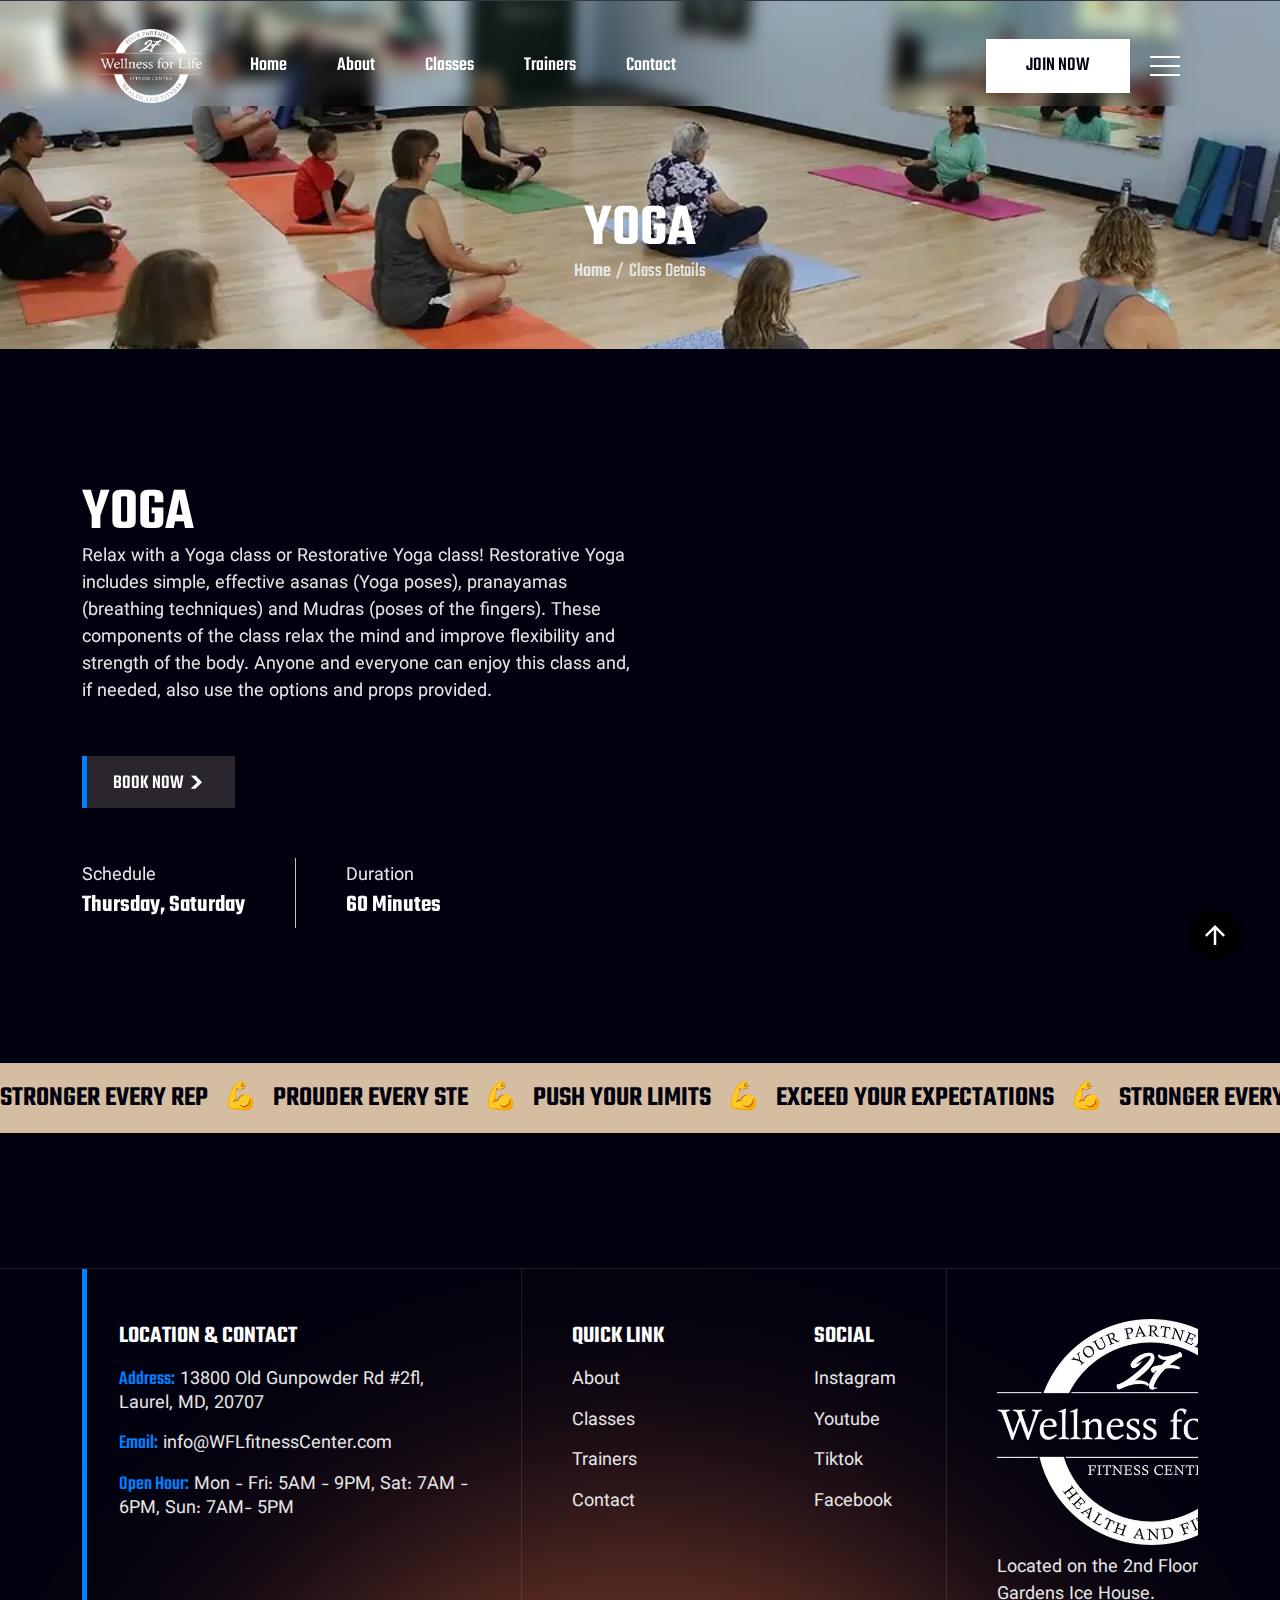
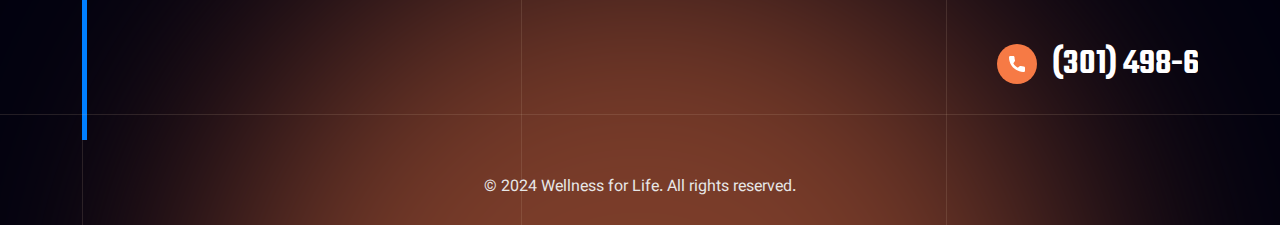
<file: Public/yoga.html>
<!DOCTYPE html>
<html class="no-js" lang="en">

<head>
    <!-- Meta Tags -->
    <meta charset="utf-8" />
    <meta http-equiv="x-ua-compatible" content="ie=edge" />
    <meta name="viewport" content="width=device-width, initial-scale=1" />
    <meta name="author" content="Thememarch" />
    <!-- Favicon Icon -->
    <link rel="icon" href="assets/img/WFL Favicon.png" />
    <!-- Site Title -->
    <title>WFL Classes- Yoga</title>
    <link rel="stylesheet" href="assets/css/plugins/bootstrap.min.css" />
    <link rel="stylesheet" href="assets/css/plugins/aos.css" />
    <link rel="stylesheet" href="assets/css/plugins/lightgallery.min.css" />
    <link rel="stylesheet" href="assets/css/plugins/swiper.min.css" />
    <link rel="stylesheet" href="assets/css/style.css" />
</head>

<body>


  <!-- Start Header Section -->
  <header class="ak-site_header ak-style1 ak-sticky_header">
    <div class="top-header-info">
        <!-- <div class="email-info">
            <a href="emailto:example@email.com">Info@WFLfitnessCenter.com</a>
            <p class="location-desp">13800 Old Gunpowder Rd. Laurel, MD 20707</p>
        </div> -->
        <div class="d-flex gap-4 align-items-center">
            <!-- <a href="https://www.facebook.com/">
                <svg width="16" height="17" viewBox="0 0 16 17" fill="none" xmlns="http://www.w3.org/2000/svg">
                    <g clip-path="url(#clip0_365_2385)">
                        <path
                            d="M9.2381 16.9756L9.2381 9.67777L11.6867 9.67777L12.0541 6.83284H9.2381V5.01676C9.2381 4.19335 9.46582 3.6322 10.6479 3.6322L12.1532 3.63158V1.08697C11.8929 1.05314 10.9993 0.975586 9.95931 0.975586C7.78764 0.975586 6.30087 2.30116 6.30087 4.735L6.30087 6.83284H3.84485L3.84485 9.67777H6.30087L6.30087 16.9756H9.2381Z"
                            fill="white" />
                    </g>
                    <defs>
                        <clipPath id="clip0_365_2385">
                            <rect width="16" height="16" fill="white"
                                transform="translate(-0.000976562 0.975586)" />
                        </clipPath>
                    </defs>
                </svg>

            </a> -->
            <!-- <a href="https://www.linkedin.com/">
                <svg width="16" height="17" viewBox="0 0 16 17" fill="none" xmlns="http://www.w3.org/2000/svg">
                    <g clip-path="url(#clip0_365_2387)">
                        <path
                            d="M15.995 16.9761L15.999 16.9754L15.999 11.1074C15.999 8.23672 15.381 6.02539 12.025 6.02539C10.4117 6.02539 9.32899 6.91072 8.88699 7.75006H8.84033V6.29339L5.65833 6.29339L5.65833 16.9754H8.97166L8.97166 11.6861C8.97166 10.2934 9.23566 8.94672 10.9603 8.94672C12.6597 8.94672 12.685 10.5361 12.685 11.7754L12.685 16.9761H15.995Z"
                            fill="white" />
                        <path d="M0.263062 6.29395L3.5804 6.29395L3.5804 16.9759H0.263062L0.263062 6.29395Z"
                            fill="white" />
                        <path
                            d="M1.92036 0.975586C0.85969 0.975586 -0.000976563 1.83625 -0.000976563 2.89692C-0.000976563 3.95759 0.85969 4.83625 1.92036 4.83625C2.98102 4.83625 3.84169 3.95759 3.84169 2.89692C3.84102 1.83625 2.98036 0.975586 1.92036 0.975586Z"
                            fill="white" />
                    </g>
                    <defs>
                        <clipPath id="clip0_365_2387">
                            <rect width="16" height="16" fill="white"
                                transform="translate(-0.000976562 0.975586)" />
                        </clipPath>
                    </defs>
                </svg> -->

            </a>
            <!-- <a href="https://x.com/">
                <svg width="16" height="17" viewBox="0 0 16 17" fill="none" xmlns="http://www.w3.org/2000/svg">
                    <path
                        d="M9.2757 7.92516L14.2721 2.11719H13.0882L8.74973 7.16017L5.28465 2.11719H1.28809L6.52797 9.74307L1.28809 15.8336H2.47215L7.05364 10.5081L10.713 15.8336H14.7096L9.27541 7.92516H9.2757ZM7.65396 9.81025L7.12305 9.05089L2.89879 3.00853H4.71745L8.12647 7.88491L8.65738 8.64427L13.0887 14.9828H11.2701L7.65396 9.81054V9.81025Z"
                        fill="white" />
                </svg>

            </a> -->
        </div>
    </div>
    <div class="ak-main_header">
        <div class="ak-main_header_in style-2">
            <div class="ak-main-header-left d-flex align-items-center gap-5">
                <a class="ak-site_branding" href="index.html">
                    <img src="assets/img/27 WFL logo.png" alt="...">
                </a>
                <div class="ak-nav ak-medium">
                    <ul class="ak-nav_list left-0">
                        <!-- <li class="menu-item-has-children">
                            <a href="index.html">Home</a> -->
                        <li>
                            <a href="index.html">Home</a>
                        </li>                    
                        <li>
                            <a href="index.html#about-section">About</a>
                        </li>                          
                        <li>
                            <a href="index.html#classes-section">Classes</a>  
                        <li>
                            <a href="index.html#trainers-section">Trainers</a>
                        </li>
                        <li>
                            <a href="contact-us.html">Contact</a>
                        </li>
                    </ul>
                </div>
            </div>
            <div class="ak-main-header-right">
                <a href="contact-us.html" class="button-primary color2">
                    JOIN NOW
                </a>
                <div class="button-offcanva style-2" data-bs-toggle="offcanvas" data-bs-target="#offcanvasRight"
                    aria-controls="offcanvasRight"></div>
            </div>
        </div>
    </div>
</header>
<!-- End Header Section -->
    <!-- Start offcanvas body -->
    <div class="offcanvas offcanvas-end style-2" tabindex="-1" id="offcanvasRight">
        <div class="offcanvas-header">
            <button type="button" class="btn-close btn-close-white style-2" data-bs-dismiss="offcanvas"
                aria-label="Close"></button>
        </div>
        <div class="offcanvas-body">
            <div class="offcanvas-body-coustom-style">
                <a class="ak-site_branding" href="index.html">
                    <img src="assets/img/27 WFL logo.png" alt="...">
                </a>
                <p class="desp">Discover fitness excellence
                    With top-notch equipment,
                    expert trainers, and
                    dynamic classes.</p>
                <div class="row row-cols-3 g-2 mt-4">
                    <!-- <div class="col">
                        <img src="assets/img/main gym.JPG" class="img-fluid" alt="...">
                    </div>
                    <div class="col">
                        <img src="assets/img/mini-gallery-2.jpg" class="img-fluid" alt="...">
                    </div>
                    <div class="col">
                        <img src="assets/img/mini-gallery-3.jpg" class="img-fluid" alt="...">
                    </div>
                    <div class="col">
                        <img src="assets/img/mini-gallery-4.jpg" class="img-fluid" alt="...">
                    </div>
                    <div class="col">
                        <img src="assets/img/mini-gallery-5.jpg" class="img-fluid" alt="...">
                    </div>
                    <div class="col">
                        <img src="assets/img/mini-gallery-6.jpg" class="img-fluid" alt="...">
                    </div> -->
                </div>

                <div class="location-contant">
                    <h5 class="location-contant-title">LOCATION & CONTACT</h5>
                    <h6 class="location-contant-text"><span>Address:</span> 13800 Old Gunpowder Rd #2fl, 
                        Laurel, MD, 20707</h6>
                    <h6 class="location-contant-text"><span>Email: </span><a
                            href="emailto:example@email.com">info@wellnessforlifefitnesscenter.com</a></h6>
                    <h6 class="location-contant-text"><span>Open Hour:</span> Mon - Fri: 5AM - 9PM, Sat: 7AM - 6PM, Sun: 7AM- 5PM</h6>
                    <div class="ak-height-40 ak-height-lg-40"></div>
                    <div class="phone">

                        <a href="tel:(406)5550120" class="d-flex align-items-center gap-3">
                            <span class="icon">
                                <svg width="40" height="41" viewBox="0 0 40 41" fill="none"
                                    xmlns="http://www.w3.org/2000/svg">
                                    <circle cx="20" cy="20.0137" r="20" fill="#F67A45" />
                                    <g clip-path="url(#clip0_2083_460)">
                                        <path
                                            d="M26.7162 22.5158C25.7366 22.5158 24.7748 22.3626 23.8633 22.0614C23.4167 21.9091 22.8676 22.0488 22.595 22.3288L20.796 23.6869C18.7096 22.5732 17.4245 21.2884 16.326 19.2177L17.6441 17.4655C17.9865 17.1235 18.1094 16.624 17.9622 16.1552C17.6597 15.239 17.506 14.2776 17.506 13.2976C17.5061 12.5896 16.9301 12.0137 16.2222 12.0137H13.2839C12.576 12.0137 12 12.5896 12 13.2975C12 21.4121 18.6016 28.0137 26.7162 28.0137C27.4241 28.0137 28 27.4377 28 26.7298V23.7997C28 23.0918 27.424 22.5158 26.7162 22.5158Z"
                                            fill="white" />
                                    </g>
                                    <defs>
                                        <clipPath id="clip0_2083_460">
                                            <rect width="16" height="16" fill="white"
                                                transform="translate(12 12.0137)" />
                                        </clipPath>
                                    </defs>
                                </svg>
                            </span>
                            <span class="title">(301) 498-6200</span>
                        </a>
                    </div>
                </div>

            </div>
        </div>
    </div>
    <!-- End offcanvas body -->


    <!-- Start common page title  -->
    <div data-src="assets/img/yoga.jpg.webp" class="ak-bg">
        <div class="ak-height-200 ak-height-lg-100"></div>
        <div class="container">
            <div class="common-page-title">
                <h2 class="page-title">Yoga</h2>
                <div class="page-subtitle">
                    <a href="">Home</a>
                    <p>/</p>
                    <p>Class Details</p>
                </div>
            </div>
        </div>
        <div class="ak-height-65 ak-height-lg-50"></div>
    </div>
    <!-- End common page title  -->


    <!-- Start Title And Images -->
    <div class="ak-height-135 ak-height-lg-80"></div>
    <section>
        <div class="container">
            <div class="classes-details-title-img style1">
                <div class="classes-details-title-info" data-aos="fade-right">
                    <h2 class="classes-details-title">Yoga</h2>
                    <p class="classes-details-desp">Relax with a Yoga class or Restorative Yoga class! Restorative Yoga includes simple, effective asanas (Yoga poses), pranayamas (breathing techniques) and Mudras (poses of the fingers). These components of the class relax the mind and improve flexibility and strength of the body.
                        Anyone and everyone can enjoy this class and, if needed, also use the options and props provided.
                    </p>
                    <div>
                        <a href="https://wellnessforlifefitnesscenter.virtuagym.com" class="secondary-btn type2">
                            <span>
                                BOOK NOW
                            </span>
                            <svg xmlns="http://www.w3.org/2000/svg" width="13" height="15" viewBox="0 0 13 15"
                                fill="none">
                                <g clip-path="url(#clip0_2079_307)">
                                    <path fill-rule="evenodd" clip-rule="evenodd"
                                        d="M0.695312 13.8691L7.32689 7.23754L0.695312 0.605957H5.41459L12.0462 7.23754L5.41459 13.8691H0.695312Z"
                                        fill="white"></path>
                                </g>
                                <defs>
                                    <clipPath id="clip0_2079_307">
                                        <rect width="11.7895" height="14" fill="white"
                                            transform="translate(0.263428 0.283203)"></rect>
                                    </clipPath>
                                </defs>
                            </svg>
                        </a>
                    </div>
                    <div class="schedule-duration">
                        <div class="schedule">
                            <p class="desp">Schedule</p>
                            <h5 class="title">Thursday, Saturday</h5>
                        </div>
                        <div class="schedule-divider"></div>
                        <div class="duration">
                            <p class="desp">Duration</p>
                            <h5 class="title">60 Minutes</h5>
                        </div>
                    </div>
                </div>
                <div class="classes-details-img-content" data-aos="fade-left">
                    <iframe 
                        width="560" 
                        height="350" 
                        src="https://www.youtube.com/embed/hmFkiYVt-_k?si=O8uX1EafD_mKzzwM"
                        frameborder="0" 
                        allow="accelerometer; autoplay; clipboard-write; encrypted-media; gyroscope; picture-in-picture" 
                        allowfullscreen>
                    </iframe>
                </div>
                              
            </div>
        </div>
    </section>
    <!-- End Title And Images -->



    <!-- Start classespages details info-->
    <!-- <div class="ak-height-135 ak-height-lg-0"></div>
    <div class="container" id="classespagesdetails">
        <div class="classespages-details-content style1">
            <div id="sidebarWrap">
                <div class="sidebar" id="sidebar"> -->
                    <!-- <h4 class="form-title">BOOK A CLASS</h4>
                    <form>
                        <input class="form-control style1" name="name" type="text" placeholder="Name">
                        <input class="form-control style1" name="email" type="email" placeholder="Email">
                        <input class="form-control style1" name="phone" type="text" placeholder="Phone">
                        <select class="form-select style1" name="services" aria-label="Default select example">
                            <option selected>Service</option>
                            <option value="1">Personal Training</option>
                            <option value="2">Strength Training</option>
                            <option value="3">Nutritional Guidance</option>
                        </select>
                        <select class="form-select style1" name="instructor" aria-label="Default select example">
                            <option selected>Instructor</option>
                            <option value="1">J.L. King</option>
                            <option value="2">George M. Johnson</option>
                            <option value="3">Dr. Kevin Nadal </option>
                            <option value="3">Laverne Cox</option>
                        </select>
                        <select class="form-select style1" name="day" aria-label="Default select example">
                            <option selected>Day</option>
                            <option value="1">Sunday</option>
                            <option value="2">Monday</option>
                            <option value="3">Tuesday</option>
                            <option value="3">Wednesday</option>
                            <option value="3">Thursday</option>
                            <option value="3">Friday</option>
                        </select>
                        <div class="ak-height-35 ak-height-lg-20"></div>
                        <button type="submit" class="button-primary">
                            <span>BOOK NOW</span>
                            <span><svg xmlns="http://www.w3.org/2000/svg" width="16" height="20" viewBox="0 0 16 20"
                                    fill="none">
                                    <g clip-path="url(#clip0_1735_935)">
                                        <path fill-rule="evenodd" clip-rule="evenodd"
                                            d="M0.585999 18.938L9.586 9.93799L0.585999 0.937988H6.99073L15.9907 9.93799L6.99073 18.938H0.585999Z"
                                            fill="white"></path>
                                    </g>
                                    <defs>
                                        <clipPath id="clip0_1735_935">
                                            <rect width="16" height="19" fill="white" transform="translate(0 0.5)">
                                            </rect>
                                        </clipPath>
                                    </defs>
                                </svg>
                            </span>
                        </button>
                    </form> -->
                <!-- </div>
            </div> -->
            <!-- <div id="content">
                <div class="details-content"> -->
                    <!-- <h2 class="title ">BodyPump Benefits</h2> -->
                    <!-- <p class="desp">Welcome to our gym's official blog! We're thrilled to have you here as we embark
                        on a journey
                        towards better health, strength, and vitality. At our gym, we believe that fitness is not
                        just a
                        hobby but a way of life. Whether you're a seasoned athlete or a beginner taking the first
                        steps
                        towards your fitness journey, we've got something for everyone. In this blog, we'll be
                        sharing
                        valuable insights, tips, and resources to help you maximize your gym experience and achieve
                        your
                        fitness goals.</p> -->

                    <!-- <div class="ak-height-50 ak-height-lg-30"></div> -->
                    <!-- <h5 class="title-secendry">Workout Tips and Techniques:</h5> -->
                    <!-- <p class="desp">Achieving your fitness goals can sometimes feel daunting, but fear not - our
                        team of certified personal trainers is here to guide and support you every step of the way.
                        Whether you're looking to lose weight, build muscle, or improve your overall fitness, our
                        trainers will work closely with you to develop a customized workout plan tailored to your
                        specific goals and abilities.</p> -->

                    <!-- <div class="ak-height-50 ak-height-lg-30"></div> -->
                    <!-- <h5 class="title-secendry">Nutrition and Diet Advice:</h5> -->
                    <!-- <p class="desp">Achieving your fitness goals can sometimes feel daunting, but fear not - our
                        team of certified personal trainers is here to guide and support you every step of the way.
                        Whether you're looking to lose weight, build muscle, or improve your overall fitness, our
                        trainers will work closely with you to develop a customized workout plan tailored to your
                        specific goals and abilities.</p> -->

                    <!-- <div class="ak-height-50 ak-height-lg-30"></div> -->
                    <!-- <img src="assets/img/classespages-two.png" class="img-fluid" alt="..."> -->
                    <!-- <div class="ak-height-50 ak-height-lg-30"></div> -->
                    <!-- <p class="desp">Thank you for taking the time to learn more about Gym Name and how we can help
                        you achieve your fitness goals. With our state-of-the-art facilities, expert personal
                        training services, diverse group fitness classes, nutritional guidance, and supportive
                        community, there's no limit to what you can accomplish. So why wait? Join us today and take
                        the first step towards a healthier, happier you!</p> -->
                </div>
            </div>
            <div id="footer"></div>
        </div>
    </div>
    <!-- End classespages details info -->


    <!--Start Sliding Text  -->
    <div class="ak-height-135 ak-height-lg-80"></div>
    <section class="sliding-text type2">
        <div class="moving-section-wrap type2 ak-normal text-uppercase">
            <div class="moving-section-in">
                <div class="moving-section">
                    <h4 class="moving-text type2">
                        <span> Stronger every rep </span>
                        <span>💪</span>
                        <span> prouder every ste</span>
                        <span>💪</span>
                        <span>Push your limits</span>
                        <span>💪</span>
                        <span>Exceed your expectations</span>
                        <span>💪</span>
                        <span>Stronger every rep</span>
                        <span>💪</span>
                        <span> prouder every step</span>
                        <span>💪</span>
                        <span>Exceed your expectations</span>
                        <span>💪</span>
                        <span>Stronger every rep</span>
                        <span>💪</span>
                        <span> prouder every step</span>
                        <span>💪</span>

                    </h4>
                </div>
                <div class="moving-section">
                    <h4 class="moving-text type2">
                        <span> Stronger every rep </span>
                        <span>💪</span>
                        <span> prouder every ste</span>
                        <span>💪</span>
                        <span>Push your limits</span>
                        <span>💪</span>
                        <span>Exceed your expectations</span>
                        <span>💪</span>
                        <span>Stronger every rep</span>
                        <span>💪</span>
                        <span> prouder every step</span>
                        <span>💪</span>
                        <span>Exceed your expectations</span>
                        <span>💪</span>
                        <span>Stronger every rep</span>
                        <span>💪</span>
                        <span> prouder every step</span>
                    </h4>
                </div>
            </div>
        </div>
    </section>
    <!--End Sliding Text  -->

 <!-- Start Footer -->
 <div class="ak-height-135 ak-height-lg-80"></div>
 <footer class="footer">
     <img src="assets/img/footer_bg_light.svg" class="footer_bg_light" alt="...">
     <div class="border-footer-1"></div>
     <div class="container">
         <div class="footer style-1">
             <!-- <div class="border-footer-1"></div> -->
             <div class="location-contact">
                 <h5 class="title">LOCATION & CONTACT</h5>
                 <p class="address"><span>Address:</span>  13800 Old Gunpowder Rd #2fl,
                     <br> Laurel, MD, 20707
                 </p>
                 <a href="mailto:example@email.com" class="email"><span>Email:</span> info@WFLfitnessCenter.com</a>
                 <p><span class="time">Open Hour:</span> Mon - Fri: 5AM - 9PM, Sat: 7AM - 6PM, Sun: 7AM- 5PM</p>
             </div>

             <div class="link-social">
                 <div class="link">
                     <h5 class="title">QUICK LINK</h5>
                     <a href="#about-section">About</a>
                     <a href="#classes-section">Classes</a>
                     <a href="#trainers-section">Trainers</a>
                     <a href="contact-us.html">Contact</a>
                 </div>
                 <div class="social">
                     <h5 class="title">SOCIAL</h5>
                     <a href="https://www.instagram.com/wflfitness/">Instagram</a>
                     <a href="https://www.youtube.com/channel/UCZAyP_yysue1pJgG2fGQUMA">Youtube</a>
                     <a href="https://www.tiktok.com/WFLFitnessCenter/">Tiktok</a>
                     <a href="https://www.facebook.com/WFLFitnessCenter/">Facebook</a>
                 </div>
             </div>

             <div class="logo-footer">
                 <div class="logo">
                     <img src="assets/img/27 WFL logo.png" alt="logo">
                 </div>
                 <p class="desp">Located on the 2nd Floor of the Gardens Ice House.</p>
                 <a href="tel:(406)5550120" class="phone">
                     <span class="icon">
                         <svg width="40" height="41" viewBox="0 0 40 41" fill="none"
                             xmlns="http://www.w3.org/2000/svg">
                             <circle cx="20" cy="20.0137" r="20" fill="#F67A45" />
                             <g clip-path="url(#clip0_2083_46035324)">
                                 <path
                                     d="M26.7162 22.5158C25.7366 22.5158 24.7748 22.3626 23.8633 22.0614C23.4167 21.9091 22.8676 22.0488 22.595 22.3288L20.796 23.6869C18.7096 22.5732 17.4245 21.2884 16.326 19.2177L17.6441 17.4655C17.9865 17.1235 18.1094 16.624 17.9622 16.1552C17.6597 15.239 17.506 14.2776 17.506 13.2976C17.5061 12.5896 16.9301 12.0137 16.2222 12.0137H13.2839C12.576 12.0137 12 12.5896 12 13.2975C12 21.4121 18.6016 28.0137 26.7162 28.0137C27.4241 28.0137 28 27.4377 28 26.7298V23.7997C28 23.0918 27.424 22.5158 26.7162 22.5158Z"
                                     fill="white" />
                             </g>
                             <defs>
                                 <clipPath id="clip0_2083_46035324">
                                     <rect width="16" height="16" fill="white" transform="translate(12 12.0137)" />
                                 </clipPath>
                             </defs>
                         </svg>
                     </span>
                     <h3 class="title">(301) 498-6200</h3>
                 </a>
             </div>
         </div>
     </div>
     <div class="border-footer-2"></div>
     <div class="copyright-text">
         <p>&copy; 2024 Wellness for Life. All rights reserved.</p>
     </div>
 </footer>
 <!-- End Footer -->

    <span class="ak-scrollup">
        <svg width="20" height="20" viewBox="0 0 20 20" fill="none" xmlns="http://www.w3.org/2000/svg">
            <path d="M0 10L1.7625 11.7625L8.75 4.7875V20H11.25V4.7875L18.225 11.775L20 10L10 0L0 10Z"
                fill="currentColor" />
        </svg>
    </span>
    <!-- Start Video Popup -->
    <div class="ak-video-popup">
        <div class="ak-video-popup-overlay"></div>
        <div class="ak-video-popup-content">
            <div class="ak-video-popup-layer"></div>
            <div class="ak-video-popup-container">
                <div class="ak-video-popup-align">
                    <div class="embed-responsive embed-responsive-16by9">
                        <iframe class="embed-responsive-item" src="about:blank"></iframe>
                    </div>
                </div>
                <div class="ak-video-popup-close"></div>
            </div>
        </div>
    </div>
    <!-- End Video Popup -->
    <!-- Script -->
    <script src="assets/js/plugins/jquery-3.7.1.min.js"></script>
    <script src="assets/js/plugins/aos.js"></script>
    <script src="assets/js/plugins/bootstrap.bundle.min.js"></script>
    <script src="assets/js/plugins/lightgallery.min.js"></script>
    <script src="assets/js/plugins/swiper.min.js"></script>
    <script src="assets/js/main.js"></script>
</body>

</html>
</file>
<file: Public/assets/css/style.css>
/* 
|......................................................................
| Template Name: Gymfito
| Author: Thememarch
| Version: 1.0.0
|--------------------------------------------------------------------------
|--------------------------------------------------------------------------
| TABLE OF CONTENTS:
|--------------------------------------------------------------------------
| 1. Basic Color Variable
| 2. Typography
| 3. Preloader
| 4. Spacing
| 5. General
| 6. Slider
| 7. Video Popup
| 8. Header
| 9. Footer
| 10. Sidebar
| 11. Form Control
| 12. Button
| 13. Hero
| 14. Slideing Text
| 15. About
| 16. Accordion
| 17. Classes
| 18. Counter Funfact
| 19. Team
| 20. Schedule Calendar
| 21. Feature
| 22. Testimonial
| 23. Pricing Calculator
| 24. Blog Post
| 25. Gallery
| 26. Subscribe Email
| 27. Services
| 28. Cta
| 29. Contact
 ................................................................*/
/*--------------------------------------------------------------
1. Basic Color Variable
----------------------------------------------------------------*/
@import url("https://fonts.googleapis.com/css2?family=Teko:wght@300;400;500;600;700&family=Vazirmatn:wght@100;200;300;400;500;600;700&display=swap");
:root {
  --body-font-family: "Vazirmatn", sans-serif;
  --heading-font-family: "Teko", sans-serif;
  --body-color: #e7e7e7;
  --body-bg-color: #01010f;
  --heading-color: #ffffff;
  --primary-color: #007FFF;
  --white-color: #ffffff;
  --black-color: #000000;
  --border-color: #333846;
  /* -- old orange color: #f67a45 */
}

/*--------------------------------------------------------------
2. Typography
----------------------------------------------------------------*/
html,
body {
  color: var(--body-color);
  font-family: var(--body-font-family);
  background-color: var(--body-bg-color);
  font-weight: 400;
  line-height: 1.6em;
  overflow-x: hidden;
  scroll-behavior: auto;
  padding-right: 0 !important;
}

h1,
h2,
h3,
h4,
h5,
h6 {
  clear: both;
  color: var(--heading-color);
  font-family: var(--heading-font-family);
  padding: 0px;
  margin: 0px;
  font-weight: 600;
  line-height: normal;
  font-style: normal;
}

h1 {
  font-size: 62px;
}

h2 {
  font-size: 60px;
}

h3 {
  font-size: 36px;
}

h4 {
  font-size: 28px;
}

h5 {
  font-size: 24px;
}

h6 {
  font-size: 20px;
}

p {
  margin: 0px;
  padding: 0px;
  font-weight: 400;
  line-height: 24px;
}

ul {
  margin: 0 0 25px 0;
  padding-left: 20px;
  list-style: square outside none;
}

ol {
  padding-left: 20px;
  margin-bottom: 25px;
}

dfn,
cite,
em,
i {
  font-style: italic;
}

blockquote {
  margin: 0 15px;
  font-style: italic;
  font-size: 20px;
  line-height: 1.6em;
  margin: 0;
}

address {
  margin: 0 0 15px;
}

img {
  border: 0;
  max-width: 100%;
  height: auto;
}

a {
  color: inherit;
  text-decoration: none;
  transition: all 0.3s ease;
}

button {
  color: inherit;
  transition: all 0.3s ease;
}

a:hover {
  text-decoration: none;
  color: #007FFF;
  transition: all 0.3s ease;
}

table {
  width: 100%;
  margin-bottom: 25px;
}
table th {
  font-weight: 600;
  color: var(--body-color);
}
table td,
table th {
  border-top: 1px solid #ffffff;
  padding: 11px 10px;
}

dl {
  margin-bottom: 25px;
}
dl dt {
  font-weight: 600;
}

b,
strong {
  font-weight: bold;
}

pre {
  color: var(--body-color);
  border: 1px solid #ffffff;
  font-size: 18px;
  padding: 25px;
  border-radius: 5px;
}

kbd {
  font-size: 100%;
  background-color: var(--body-color);
  border-radius: 5px;
}

/*--------------------------------------------------------------
  3. Preloader
----------------------------------------------------------------*/
/*--------------------------------------------------------------
  4. Spacing
----------------------------------------------------------------*/
@media screen and (min-width: 992px) {
  .ak-height-0 {
    height: 0px;
  }
  .ak-height-5 {
    height: 5px;
  }
  .ak-height-10 {
    height: 10px;
  }
  .ak-height-15 {
    height: 15px;
  }
  .ak-height-20 {
    height: 20px;
  }
  .ak-height-25 {
    height: 25px;
  }
  .ak-height-30 {
    height: 30px;
  }
  .ak-height-35 {
    height: 35px;
  }
  .ak-height-40 {
    height: 40px;
  }
  .ak-height-45 {
    height: 45px;
  }
  .ak-height-50 {
    height: 50px;
  }
  .ak-height-55 {
    height: 55px;
  }
  .ak-height-60 {
    height: 60px;
  }
  .ak-height-65 {
    height: 65px;
  }
  .ak-height-70 {
    height: 70px;
  }
  .ak-height-75 {
    height: 75px;
  }
  .ak-height-80 {
    height: 80px;
  }
  .ak-height-85 {
    height: 85px;
  }
  .ak-height-90 {
    height: 90px;
  }
  .ak-height-95 {
    height: 95px;
  }
  .ak-height-100 {
    height: 100px;
  }
  .ak-height-105 {
    height: 105px;
  }
  .ak-height-110 {
    height: 110px;
  }
  .ak-height-115 {
    height: 115px;
  }
  .ak-height-120 {
    height: 120px;
  }
  .ak-height-125 {
    height: 125px;
  }
  .ak-height-130 {
    height: 130px;
  }
  .ak-height-135 {
    height: 135px;
  }
  .ak-height-140 {
    height: 140px;
  }
  .ak-height-145 {
    height: 145px;
  }
  .ak-height-150 {
    height: 150px;
  }
  .ak-height-155 {
    height: 155px;
  }
  .ak-height-160 {
    height: 160px;
  }
  .ak-height-165 {
    height: 165px;
  }
  .ak-height-170 {
    height: 170px;
  }
  .ak-height-175 {
    height: 175px;
  }
  .ak-height-180 {
    height: 180px;
  }
  .ak-height-185 {
    height: 185px;
  }
  .ak-height-190 {
    height: 190px;
  }
  .ak-height-195 {
    height: 195px;
  }
  .ak-height-200 {
    height: 200px;
  }
  .ak-height-205 {
    height: 205px;
  }
  .ak-height-210 {
    height: 210px;
  }
  .ak-height-219 {
    height: 219px;
  }
}
@media screen and (max-width: 991px) {
  .ak-height-lg-0 {
    height: 0px;
  }
  .ak-height-lg-5 {
    height: 5px;
  }
  .ak-height-lg-10 {
    height: 10px;
  }
  .ak-height-lg-15 {
    height: 15px;
  }
  .ak-height-lg-20 {
    height: 20px;
  }
  .ak-height-lg-25 {
    height: 25px;
  }
  .ak-height-lg-30 {
    height: 30px;
  }
  .ak-height-lg-35 {
    height: 35px;
  }
  .ak-height-lg-40 {
    height: 40px;
  }
  .ak-height-lg-45 {
    height: 45px;
  }
  .ak-height-lg-50 {
    height: 50px;
  }
  .ak-height-lg-55 {
    height: 55px;
  }
  .ak-height-lg-60 {
    height: 60px;
  }
  .ak-height-lg-65 {
    height: 65px;
  }
  .ak-height-lg-70 {
    height: 70px;
  }
  .ak-height-lg-75 {
    height: 75px;
  }
  .ak-height-lg-80 {
    height: 80px;
  }
  .ak-height-lg-85 {
    height: 85px;
  }
  .ak-height-lg-90 {
    height: 90px;
  }
  .ak-height-lg-95 {
    height: 95px;
  }
  .ak-height-lg-100 {
    height: 100px;
  }
  .ak-height-lg-105 {
    height: 105px;
  }
  .ak-height-lg-110 {
    height: 110px;
  }
  .ak-height-lg-115 {
    height: 115px;
  }
  .ak-height-lg-120 {
    height: 120px;
  }
  .ak-height-lg-125 {
    height: 125px;
  }
  .ak-height-lg-130 {
    height: 130px;
  }
  .ak-height-lg-135 {
    height: 135px;
  }
  .ak-height-lg-140 {
    height: 140px;
  }
  .ak-height-lg-145 {
    height: 145px;
  }
  .ak-height-lg-150 {
    height: 150px;
  }
  .ak-height-lg-155 {
    height: 155px;
  }
  .ak-height-lg-160 {
    height: 160px;
  }
  .ak-height-lg-165 {
    height: 165px;
  }
  .ak-height-lg-170 {
    height: 170px;
  }
  .ak-height-lg-175 {
    height: 175px;
  }
  .ak-height-lg-180 {
    height: 180px;
  }
  .ak-height-lg-185 {
    height: 185px;
  }
  .ak-height-lg-190 {
    height: 190px;
  }
  .ak-height-lg-195 {
    height: 195px;
  }
  .ak-height-lg-200 {
    height: 200px;
  }
  .ak-height-lg-205 {
    height: 205px;
  }
  .ak-height-lg-210 {
    height: 210px;
  }
  .ak-height-lg-219 {
    height: 219px;
  }
}
/*--------------------------------------------------------------
  5. General
----------------------------------------------------------------*/
.ak-light {
  font-weight: 300;
}

.ak-normal {
  font-weight: 400;
}

.ak-medium {
  font-weight: 500;
}

.ak-semi-bold {
  font-weight: 600;
}

.ak-bold {
  font-weight: 700;
}

.ak-extra-bold {
  font-weight: 800;
}

.ak-black {
  font-weight: 900;
}

.ak-radius-3 {
  border-radius: 3px;
}

.ak-radius-5 {
  border-radius: 5px;
}

.ak-radius-7 {
  border-radius: 7px;
}

.ak-radius-10 {
  border-radius: 10px;
}

.ak-radius-15 {
  border-radius: 15px;
}

.ak-line-height-1 {
  line-height: 1.2em;
}

.ak-line-height-2 {
  line-height: 1.25em;
}

.ak-line-height-3 {
  line-height: 1.3em;
}

.ak-line-height-4 {
  line-height: 1.4em;
}

.ak-line-height-5 {
  line-height: 1.5em;
}

.ak-line-height-6 {
  line-height: 1.6em;
}

.ak-line-height-7 {
  line-height: 1.7em;
}

.ak-line-height-39 {
  line-height: 39px;
}

.ak-line-height-54 {
  line-height: 54px;
}

.ak-line-height-85 {
  line-height: 85px;
}

.ak-font-14 {
  font-size: 14px;
}

.ak-font-16 {
  font-size: 16px;
}

.ak-font-18 {
  font-size: 18px;
}

.ak-font-20 {
  font-size: 20px;
}

.ak-font-22 {
  font-size: 22px;
}

.ak-font-26 {
  font-size: 26px;
}

.ak-font-28 {
  font-size: 28px;
}

.ak-font-30 {
  font-size: 28px;
}

.ak-font-38 {
  font-size: 38px;
}

.ak-font-42 {
  font-size: 42px;
}

.ak-font-50 {
  font-size: 50px;
}

.ak-mp0 {
  list-style: none;
  margin: 0;
  padding: 0;
}

.ak-m0 {
  margin: 0;
}

.ak-bg {
  background-size: cover;
  background-repeat: no-repeat;
  background-position: center;
}

.background-repeat {
  background-repeat: no-repeat;
}

.object-cover {
  -o-object-fit: cover;
     object-fit: cover;
}

.ak-vertical-middle {
  display: flex;
  align-items: center;
  min-height: 100%;
}

.ak-vertical-middle-in {
  flex: none;
  width: 100%;
}

.ak-center {
  display: flex;
  align-items: center;
  justify-content: center;
}

.ak-primary-font {
  font-family: var(--heading-font-family);
}

.ak-secondary-font {
  font-family: var(--body-font-family);
}

.ak-white-color,
.ak-white-color-hover:hover {
  color: #ffffff;
}

.ak-primary-color,
.ak-primary-color-hover:hover {
  color: #007FFF;
}

.ak-white-color,
.ak-white-color-hover:hover {
  color: #ffffff;
}

.ak-white-bg {
  background-color: #ffffff;
}

.ak-gray-bg-20 {
  background: rgba(217, 217, 217, 0.2);
}

.ak-white-bg-1,
.ak-white-bg-1-hover:hover {
  background-color: rgba(255, 255, 255, 0.25);
}

.ak-white-bg,
.ak-white-bg-hover:hover {
  background-color: #ffffff;
}

.ak-primary-bg,
.ak-primary-bg-hover:hover {
  background-color: rgba(246, 122, 69, 0.7);
}

.ak-gradient-bg-1 {
  background: linear-gradient(267.18deg, #161616 0%, #080808 100%);
}

@media screen and (max-width: 991px) {
  .ak-left-space-30 {
    padding-left: 0px;
  }
  .ak-font-14-sm {
    font-size: 14px;
  }
  .ak-font-16-sm {
    font-size: 16px;
  }
  .ak-font-18-sm {
    font-size: 18px;
  }
  .ak-font-20-sm {
    font-size: 20px;
  }
  .ak-font-22-sm {
    font-size: 22px;
  }
  .ak-font-24-sm {
    font-size: 24px;
  }
  .ak-font-26-sm {
    font-size: 26px;
  }
  .ak-font-28-sm {
    font-size: 28px;
  }
  .ak-font-42-sm {
    font-size: 42px;
  }
  .ak-font-36-sm {
    font-size: 36px;
  }
  .ak-btn-group > *:not(:last-child) {
    margin-right: 10px;
  }
  .flex-column-reverse-lg {
    flex-direction: column-reverse;
  }
  .ak-seciton-heading.ak-style1 .ak-section-title::before {
    top: 1px;
  }
}
.stroke-text {
  font-family: Teko, sans-serif;
  text-shadow: -1px -1px 0 #007FFF, 0px -1px 0 #007FFF, 1px -1px 0 #007FFF, 1px 0px 0 #007FFF, 1px 1px 0 #ffffff, 0px 1px 0 #ffffff, -1px 1px 0 #ffffff, -1px 0 0 #007FFF;
  color: #007FFF;
  font-size: 62px;
  font-weight: 600;
  line-height: 100%;
  position: relative;
  cursor: pointer;
  display: inline-block;
  text-transform: uppercase;
  z-index: 13;
}
.stroke-text.font-size-160 {
  font-size: 160px !important;
}
.stroke-text.font-size-225 {
  font-size: 225px;
  line-height: 100%;
}
.stroke-text.style2 {
  text-shadow: -1px -1px 0 #d5bda2, 0px -1px 0 #d5bda2, 1px -1px 0 #d5bda2, 1px 0px 0 #d5bda2, 1px 1px 0 #d5bda2, 0px 1px 0 #d5bda2, -1px 1px 0 #d5bda2, -1px 0 0 #d5bda2;
  color: #0c0611;
}
.stroke-text.type2 {
  position: absolute;
  font-size: 150px !important;
  text-shadow: -1px -1px 0 rgba(255, 255, 255, 0.1843137255), 0px -1px 0 rgba(255, 255, 255, 0.1843137255), 1px -1px 0 rgba(255, 255, 255, 0.1843137255), 1px 0px 0 rgba(255, 255, 255, 0.1843137255), 1px 1px 0 rgba(255, 255, 255, 0.1843137255), 0px 1px 0 rgba(255, 255, 255, 0.1843137255), -1px 1px 0 rgba(255, 255, 255, 0.1843137255), -1px 0 0 rgba(255, 255, 255, 0.1843137255);
  color: #0c0611;
  display: flex;
  left: -50%;
  right: 50%;
  transform: translate(50%, -12px);
  justify-content: center;
}

.stroke-text::before {
  position: absolute;
  content: attr(data-text);
  top: 0;
  left: 0px;
  color: #007FFF;
  width: 0;
  overflow: hidden;
  transition: all 0.5s ease-in-out;
}
.stroke-text.style2::before {
  color: #d5bda2;
}

.stroke-text:hover::before {
  width: 100%;
}

.ak-fixed-bg {
  background-attachment: fixed;
}

.section-heading.style-1 {
  position: relative;
}
.section-heading.style-1 .section-subtitle {
  font-family: Teko;
  font-size: 20px;
  font-style: normal;
  font-weight: 500;
  line-height: 20px;
  margin-bottom: 8px;
  color: #007FFF;
}
.section-heading.style-1 .section-title {
  font-size: 60px;
  font-style: normal;
  font-weight: 600;
  line-height: 60px;
  text-transform: uppercase;
}
.section-heading.style-1 .section-short-desp {
  max-width: 595px;
  margin-bottom: 12px;
  font-size: 16px;
  font-style: normal;
  font-weight: 400;
  line-height: 24px;
}
.section-heading.style-1.type-1 {
  text-align: center;
}
.section-heading.style-1.color-1 .section-title,
.section-heading.style-1.color-1 .section-subtitle {
  color: var(--black-color);
}

@keyframes shimmer {
  0% {
    background-position: top left;
  }
  100% {
    background-position: top right;
  }
}
.ak-hover-layer,
.ak-hover-layer1,
.ak-hover-layer3 {
  position: relative;
  transition: all 0.5s cubic-bezier(0.215, 0.61, 0.355, 1);
  transform: perspective(600px) translate3d(0, 0, 0);
}

.ak-tab {
  display: none;
}
.ak-tab.active {
  display: block;
}

.ak-tab-links.ak-style1 {
  display: inline-flex;
  padding: 5px;
  background-color: #000;
  border-radius: 10px;
}
.ak-tab-links.ak-style1 a {
  padding: 7px 20px;
  font-weight: 500;
  color: #fff;
  display: inline-flex;
}
.ak-tab-links.ak-style1 li.active a {
  background-color: #ffffff;
  border-radius: 10px;
}

.ak-google-map {
  height: 500px;
  position: relative;
}
.ak-google-map .map {
  position: absolute;
  display: inline-block;
  width: 100%;
  height: 100%;
  border: none;
  z-index: 111;
  filter: grayscale(100%) invert(90%) contrast(120%);
}
.ak-google-map.ak-type1 {
  height: 100%;
  min-height: 300px;
  width: 50vw;
}

.ak-rotate-img {
  transform: rotate(45deg);
  overflow: hidden;
  border-radius: 7px;
}

.ak-rotate-img-in {
  transform: rotate(-45deg) scale(1.4);
}

.ak-half-screen {
  width: 56vw;
}

.ak-scrollup {
  position: fixed;
  bottom: -60px;
  right: 40px;
  color: #fff;
  padding: 5px;
  height: 50px;
  width: 50px;
  display: flex;
  justify-content: center;
  align-items: center;
  cursor: pointer;
  transition: all 0.4s ease;
  z-index: 11111111111;
  background-color: #000000;
  box-shadow: 0px 1px 5px 1px rgba(1, 1, 15, 0.2);
  border-radius: 50%;
}
.ak-scrollup:hover {
  background-color: #ffffff;
  color: #01010f;
}

.ak-scrollup.ak-scrollup-show {
  bottom: 50px;
}

.swiper-slide {
  backface-visibility: hidden;
  -webkit-backface-visibility: hidden;
  overflow: hidden;
}
.swiper-slide .ak-entity-img {
  display: none;
}

.ak-border-width {
  width: 100%;
  height: 1px;
  background-color: var(--white-color);
}

.ak-border-height {
  width: 1px;
  height: 100%;
  background-color: var(--white-color);
}

.primary-color-border {
  width: 2px;
  height: 35px;
  display: block;
  margin-left: 20px;
  margin-right: 10px;
  background: var(--primary-color);
}

.primary-color-border-vertical {
  width: 2px;
  height: 100%;
  display: inline-block;
  background: var(--primary-color);
}

.primary-color-border-horizontal {
  width: 100%;
  height: 1px;
  display: inline-block;
  background: var(--primary-color);
}

.btn-animation {
  transform-style: preserve-3d;
  transition: font-size 0.5s, background-color 0.3s, transform 0.3s, color 0.3s;
  transform: translate3d(0, 0px, 0px);
}
.btn-animation:hover {
  font-size: 17px !important;
  color: rgba(255, 255, 255, 0.9) !important;
  background-color: rgba(246, 122, 69, 0.7) !important;
  transform: translate3d(0, -8px, 0.01px);
}

.select-input-customize {
  border-radius: 0;
  background-color: transparent;
  color: #ffffff;
  border: 1px solid #333846;
}
.select-input-customize:focus {
  border-color: #007FFF !important;
  box-shadow: 0 0 0 0.25rem rgba(253, 13, 13, 0.19);
}
.select-input-customize option {
  background-color: #353f4f;
  color: #ffffff !important;
}
.select-input-customize option:visited {
  background-color: #007FFF!important;
  color: #007FFF !important;
}

.container-customize {
  max-width: 870px;
}

.social-icon {
  display: flex;
  gap: 15px;
}
.social-icon a {
  transition: all 0.5s ease-in-out;
}
.social-icon a:hover {
  transform: scale(1.2);
  transition-timing-function: cubic-bezier(0.47, 2.02, 0.31, -0.36);
}
.social-icon path {
  transition: fill 0.3s ease-in-out;
}
.social-icon :hover path {
  fill: #007FFF;
}

/* end ak-animison cricle */
.heartbeat-icon {
  width: 60px;
  height: 60px;
  position: relative;
}

.ak-heartbeat-btn {
  position: absolute;
  z-index: 10;
  cursor: pointer;
  top: 50%;
  left: 50%;
  transform: translateX(-50%) translateY(-50%);
  display: block;
  width: 50px;
  height: 50px;
  border-radius: 50%;
  padding: 18px 20px 18px 28px;
  display: flex;
  align-items: center;
  justify-content: center;
}

.ak-heartbeat-btn:before,
.ak-heartbeat-btn:after {
  content: "";
  position: absolute;
  left: 50%;
  top: 50%;
  transform: translateX(-50%) translateY(-50%);
  display: block;
  width: 100%;
  height: 100%;
  border-radius: 50%;
  background-color: rgba(246, 122, 69, 0.2);
}

.ak-heartbeat-btn:before {
  z-index: 0;
  animation: pulse-border 1500ms ease-out infinite;
}

.ak-heartbeat-btn.no-animation:before {
  z-index: 0;
  animation: none;
}

.ak-heartbeat-btn:after {
  z-index: 1;
  transition: all 200ms;
}

.ak-heartbeat-btn img {
  position: absolute;
  z-index: 3;
  left: 50%;
  top: 50%;
  transform: translate(-50%, -50%);
  width: 20px;
  height: 20px;
}

.ak-heartbeat-btn span {
  display: block;
  position: relative;
  z-index: 3;
  width: 0;
  height: 0;
  border-left: 16px solid currentColor;
  border-top: 10px solid transparent;
  border-bottom: 10px solid transparent;
  color: #ffffff;
}

.ak-heartbeat-btna:hover {
  color: #01010f;
}

@keyframes pulse-border {
  0% {
    transform: translateX(-50%) translateY(-50%) translateZ(0) scale(1);
    opacity: 1;
  }
  100% {
    transform: translateX(-50%) translateY(-50%) translateZ(0) scale(1.5);
    opacity: 0;
  }
}
.image-hover-animation {
  position: relative;
  overflow: hidden;
  height: inherit;
  width: inherit;
}

.image-hover-animation::before {
  position: absolute;
  top: 0;
  left: -85%;
  z-index: 122;
  display: block;
  content: "";
  width: 50%;
  height: 100%;
  background: linear-gradient(to right, rgba(255, 255, 255, 0) 0%, rgba(255, 255, 255, 0.164) 100%);
  transform: skewX(-25deg);
}

.image-hover-animation:hover::before {
  animation: shine 1s;
}

.animation-2s:hover::before {
  animation: shine 1.5s !important;
}
@keyframes shine {
  100% {
    left: 125%;
  }
}
/*  */
.common-page-title {
  display: flex;
  flex-direction: column;
  justify-content: center;
  align-items: center;
  text-align: center;
}
.common-page-title .page-title {
  text-transform: uppercase;
  font-size: 60px;
  font-weight: 600;
  line-height: 100%;
}
.common-page-title .page-subtitle {
  display: flex;
  align-items: center;
  gap: 5px;
  font-size: 20px;
  font-weight: 500;
  line-height: 100%;
  font-family: var(--heading-font-family);
}
.common-page-title .page-subtitle a {
  font-size: 20px;
  font-weight: 500;
  line-height: 100%;
  font-family: var(--heading-font-family);
}

@media screen and (max-width: 1399px) {
  .ak-right-space-150 {
    padding-right: 50px;
  }
}
@media screen and (max-width: 1199px) {
  .ak-right-space-40,
  .ak-right-space-150 {
    padding-right: 0;
  }
}
@media screen and (max-width: 991px) {
  .ak-font-50 {
    font-size: 36px;
  }
  .ak-font-38 {
    font-size: 32px;
  }
  .ak-google-map {
    height: 400px;
  }
  .ak-faq-nav {
    padding: 30px 30px;
  }
  .ak-faq-nav .ak-faq-nav-title {
    font-size: 26px;
  }
  .ak-google-map.ak-type1 {
    width: 100%;
    height: 400px;
    border-radius: 15px;
    overflow: hidden;
  }
  .ak-scrollup {
    right: 15px;
  }
  .ak-scrollup.ak-scrollup-show {
    bottom: 50px;
  }
}
@media screen and (max-width: 767px) {
  .section-heading.style-1.type-1 {
    text-align: start;
  }
  .ak-cursor-lg,
  .ak-cursor-sm {
    display: none !important;
  }
  .stroke-text.type2 {
    font-size: 60px !important;
  }
}
@media screen and (max-width: 575px) {
  .ak-image-layer.ak-style1 {
    padding-right: 40px;
    padding-bottom: 40px;
  }
  .ak-image-layer.ak-style1 .ak-image-layer-in::after {
    right: -30px;
    bottom: -30px;
  }
  .background-sm-size {
    background-size: 100%;
  }
  .common-page-title {
    margin-top: 50px;
  }
}
/*--------------------------------------------------------------
  6. Slider
----------------------------------------------------------------*/
.slider {
  position: relative;
  overflow: hidden;
}

.slider_hero_1 {
  overflow: hidden;
  width: 43%;
}
.slider_hero_1 .swiper-slide {
  width: 100%;
}
.slider_hero_1 .swiper-slide .ak-hero-bg {
  width: 100%;
  height: 100%;
}

.slider_hero_2 {
  overflow: hidden;
  width: 100%;
}
.slider_hero_2 .swiper-slide {
  width: 100%;
}

.hero_slider_controller_1 {
  display: flex;
  gap: 25px;
  position: absolute;
  bottom: 50px;
  left: 40px;
  z-index: 10;
}

.hero_slider_controller_2 {
  display: flex;
  justify-content: flex-end;
  gap: 25px;
  position: absolute;
  bottom: 100px;
  right: 100px;
  z-index: 10;
}

.slider_2 {
  overflow: hidden;
  width: 84vw;
  cursor: pointer;
}
.slider_2.type_2 {
  width: 100%;
}
.slider_2.type_2 .swiper-slide {
  width: calc(25% - 30px);
  margin-right: 15px;
  margin-left: 15px;
}
.slider_2 .swiper-slide {
  width: 420px;
  margin-right: 30px;
}

.partner-client {
  background-color: #020f23;
  display: flex;
  align-items: center;
  padding: 50px;
  width: 84vw;
  gap: 80px;
}
.partner-client .title .stroke-text {
  text-shadow: -1px -1px 0 #6b6662, 0px -1px 0 #6b6662, 1px -1px 0 #6b6662, 1px 0px 0 #6b6662, 1px 1px 0 #6b6662, 0px 1px 0 #6b6662, -1px 1px 0 #6b6662, -1px 0 0 #6b6662;
  color: #020f23;
}
.partner-client.style-1 {
  background-color: transparent;
}

.partner-client-slider {
  overflow: hidden;
  cursor: pointer;
  max-width: 1000px;
}
.partner-client-slider .swiper-slide {
  width: 108px;
  height: 100px;
  margin-right: 106px;
}

.testimonial-slider-home {
  overflow: hidden;
}
.testimonial-slider-home .swiper-slide {
  overflow: visible;
}

.testimonial-style2-slider .swiper-slide {
  width: 100%;
}
.testimonial-style2-slider .swiper-slide:not(.swiper-slide-active) {
  opacity: 0 !important;
}

@media screen and (max-width: 1599px) {
  .partner-client {
    width: 100%;
  }
}
@media screen and (max-width: 1400px) {
  .slider_2.type_2 {
    width: 100%;
  }
  .slider_2.type_2 .swiper-slide {
    width: calc(33.333% - 30px);
    margin-right: 15px;
    margin-left: 15px;
  }
}
@media screen and (max-width: 991px) {
  .hero_slider_controller_1 {
    left: 75%;
    bottom: 140px;
  }
  .partner-client-slider .swiper-slide {
    width: 31.33%;
  }
  .slider_2 {
    width: 100%;
  }
  .slider_2.type_2 .swiper-slide {
    width: calc(50% - 30px);
    margin-right: 15px;
    margin-left: 15px;
  }
  .slider_2 .swiper-slide {
    width: 50%;
  }
}
@media screen and (max-width: 767px) {
  .hero_slider_controller_1 {
    margin-top: 15px;
    left: 0;
    position: relative;
  }
  .slider_2 {
    width: 100%;
  }
  .slider_2.type_2 .swiper-slide {
    width: calc(100% - 30px);
    margin-right: 15px;
    margin-left: 15px;
  }
  .slider_2 .swiper-slide {
    width: 100%;
  }
  .partner-client-slider .swiper-slide {
    margin-right: 20px;
  }
  .partner-client {
    padding: 20px;
    width: 100%;
  }
  .partner-client .title {
    display: none;
  }
}
@media screen and (max-width: 376px) {
  .hero_slider_controller_1 {
    display: none !important;
  }
}
/*--------------------------------------------------------------
7. Video Popup
----------------------------------------------------------------*/
.ak-pd-video .ak-video-open,
.ak-sample-img .ak-video-open {
  position: absolute;
  left: 50%;
  top: 50%;
  transform: translate(-50%, -50%);
  font-size: 68px;
  transition: all 0.3s ease;
  line-height: 48px;
}

.ak-video-popup {
  position: fixed;
  z-index: 1000;
  top: 0;
  width: 100%;
  height: 100%;
  left: -100%;
  transition-delay: 0.3s;
}

.ak-video-popup.active {
  left: 0;
  transition-delay: 0s;
  left: 0;
}

.ak-video-popup-overlay {
  position: absolute;
  left: 0;
  right: 0;
  background: #ffffff;
  transition: all 0.4s ease-out;
  opacity: 0;
}

.ak-video-popup.active .ak-video-popup-overlay {
  opacity: 0.8;
  height: 100%;
  background: rgba(255, 255, 255, 0.5);
}

.ak-video-popup-content {
  position: absolute;
  left: 0;
  top: 0;
  right: 0;
  bottom: 0;
  overflow: auto;
  -webkit-overflow-scrolling: touch;
  font-size: 0;
  text-align: center;
  transition: all 0.4s ease-out;
  transform: translateY(100px);
  opacity: 0;
  visibility: hidden;
  padding: 15px;
}

.ak-video-popup.active .ak-video-popup-content {
  transform: translateY(0);
  opacity: 1;
  visibility: visible;
}

.ak-video-popup-content:after {
  content: "";
  display: inline-block;
  height: 100%;
  vertical-align: middle;
}

.ak-video-popup-container {
  display: inline-block;
  position: relative;
  text-align: left;
  max-width: 1380px;
  width: 100%;
  vertical-align: middle;
}

.ak-video-popup-container .embed-responsive {
  width: 100%;
}

.embed-responsive {
  position: relative;
  display: block;
  height: 0;
  padding: 0;
  overflow: hidden;
  height: 100%;
}

.embed-responsive-16by9::before {
  display: block;
  content: "";
  padding-top: 56.25%;
}

.embed-responsive iframe,
.embed-responsive video {
  position: absolute;
  top: 0;
  bottom: 0;
  left: 0;
  width: 100%;
  height: 100%;
  border: 0;
}

.ak-video-popup-close {
  position: absolute;
  top: 0;
  right: 0;
  width: 40px;
  height: 40px;
  background: var(--primary-color);
  cursor: pointer;
  transition: all 0.4s ease-in-out;
}

.ak-video-popup iframe {
  width: 100%;
  height: 100%;
  position: absolute;
}

.ak-video-popup-close:before {
  content: "";
  display: block;
  position: absolute;
  top: 50%;
  left: 50%;
  width: 20px;
  height: 1px;
  background: #ffffff;
  margin-left: -10px;
  transform: rotate(-45deg);
  transition: all 0.4s ease-in-out;
}

.ak-video-popup-close:after {
  content: "";
  display: block;
  position: absolute;
  top: 50%;
  left: 50%;
  width: 20px;
  height: 1px;
  background: #ffffff;
  margin-left: -10px;
  transform: rotate(45deg);
  transition: all 0.4s ease-in-out;
}

.ak-video-popup-close:hover:before,
.ak-video-popup-close:hover:after {
  background: #01010f;
}

.ak-video-popup-layer {
  position: absolute;
  left: 0;
  bottom: 0;
  right: 0;
}

.ak-video-popup-align {
  overflow: hidden;
}

/*End Video Popup*/
.video-home {
  height: 650px;
  width: 100%;
  overflow: hidden;
}

.ak-video-block.ak-style1 {
  display: block;
  height: 100%;
  width: 100%;
  position: relative;
  z-index: 10;
  overflow: hidden;
  border-radius: 0px;
}
.ak-video-block.ak-style1::before {
  border-radius: 50%;
  content: "";
  position: absolute;
  height: 100%;
  width: 100%;
  left: 0;
  top: 0;
  opacity: 0;
  background-color: rgba(1, 1, 15, 0.4);
  transition: all 0.4s ease;
}
.ak-video-block.ak-style1:hover::before {
  opacity: 1;
}
.ak-video-block.ak-style1.ak-size1 {
  height: 580px;
}
.ak-video-block.ak-style1.type_2 {
  height: 75px;
  width: 75px;
}

/* Start video section startup-agency page*/
.ak-digital-agency.ak-video-block.ak-style1 {
  height: 700px;
}

@media screen and (max-width: 991px) {
  .video-home {
    height: 400px;
  }
  .ak-digital-agency.ak-video-block.ak-style1 {
    height: 400px;
  }
}
/* End video section */
/*--------------------------------------------------------------
8. Header
----------------------------------------------------------------*/
.ak-site_header {
  position: relative;
  z-index: 100001;
}

.ak-site-branding {
  display: inline-block;
  max-width: 180px;
}

.ak-site_header {
  position: absolute;
  width: 100%;
  left: 0;
  top: 0px;
  transition: all 0.4s ease;
}

.ak-site_header.ak-style1 .ak-main_header_in,
.ak-site_header.ak-style1 .ak-top_header_in {
  display: flex;
  align-items: center;
  flex-wrap: wrap;
  justify-content: space-between;
  position: relative;
  transition: all 0.4s ease;
  margin-top: 30px;
  border: 1px solid #333846;
  -webkit-backdrop-filter: blur(8px);
          backdrop-filter: blur(8px);
  gap: 15px;
  padding: 0px 100px;
  padding-top: 25px;
  background: rgba(255, 255, 255, 0.03);
}
.ak-site_header.ak-style1 .ak-main_header_in.style-2,
.ak-site_header.ak-style1 .ak-top_header_in.style-2 {
  background: transparent;
  border: none;
  border-top: 1px solid #333846;
  -webkit-backdrop-filter: blur(0px);
          backdrop-filter: blur(0px);
  margin-top: 0;
}
.ak-site_header.ak-style1 .top-header-info {
  padding: 0px 100px;
  display: flex;
  justify-content: space-between;
}
.ak-site_header.ak-style1 .top-header-info .email-info {
  display: flex;
  gap: 50px;
}
.ak-site_header.ak-style1 .ak-main-header-center {
  display: flex;
  align-items: center;
  height: 100%;
  z-index: 11111;
}
.ak-site_header.ak-style1.ak-sticky_header.ak-gescout_sticky.ak-gescout_show .ak-main_header_in,
.ak-site_header.ak-style1.ak-sticky_header.ak-gescout_sticky.ak-gescout_show .ak-top_header_in {
  margin-top: 0;
}

.ak-nav + .ak-toolbox {
  margin-left: 55px;
}

.ak-site_header.ak-style1.ak-sticky-active {
  background-color: rgba(0, 0, 0, 0.8549019608);
  box-shadow: 0 10px 10px -10px rgba(33, 43, 53, 0.1);
}
.ak-site_header.ak-style1 .ak-action_box {
  display: flex;
  align-items: center;
}
.ak-site_header.ak-style1 .ak-action_box .ak-action_value {
  margin-left: 15px;
}
.ak-site_header.ak-style1 .ak-action_box > *:not(:last-child) {
  margin-right: 35px;
}
.ak-site_header.ak-style1 .ak-btn {
  padding: 13px 15px;
}

.ak-site_header_full_width .container {
  max-width: 100%;
  padding: 0 100px;
}

.ak-nav ul {
  margin: 0;
  padding: 0;
  list-style: none;
}

.ak-sticky_header {
  position: fixed !important;
  width: 100%;
  z-index: 999;
  -webkit-backdrop-filter: blur(8px);
          backdrop-filter: blur(8px);
}

.ak-gescout_sticky {
  position: fixed !important;
  top: -150px;
  transition: all 0.4s ease;
}

.ak-gescout_show {
  top: 0 !important;
  -webkit-backdrop-filter: blur(8px);
          backdrop-filter: blur(8px);
}

.ak-site_branding {
  display: inline-block;
}
.ak-site_branding img {
  max-height: 75px;
  position: relative;
  z-index: 1111111;
}

.ak-main-header-right {
  display: flex;
  align-items: center;
  gap: 20px;
}

.nav-bar-border {
  opacity: 0.5;
  height: 1.5px;
  background-color: rgba(255, 255, 255, 0.3490196078);
  width: 100%;
}

.ak-menu-toggle {
  background-color: transparent;
  border: none;
  cursor: pointer;
  border-left: 0.3px solid #635542;
  padding-left: 20px;
  height: 100%;
}
.ak-menu-toggle .ak-menu-icon path {
  fill: none;
  stroke: #ffffff;
  stroke-linecap: round;
}

@media screen and (min-width: 1200px) {
  .ak-main_header_center,
  .ak-top_header_center {
    position: absolute;
    left: 50%;
    top: 50%;
    transform: translate(-50%, -50%);
  }
  .ak-site_header.ak-style1 .ak-main_header_center {
    display: flex;
    justify-content: center;
    align-items: center;
    height: 100%;
    width: 100%;
    max-width: calc(100% - 300px);
  }
  .ak-nav {
    display: flex;
    align-items: center;
    height: 100%;
  }
  .ak-nav .ak-nav_list {
    display: flex !important;
    flex-wrap: wrap;
    height: inherit;
  }
  .ak-nav .ak-nav_list a {
    font-family: Teko;
    font-size: 20px;
    font-weight: 500;
    font-style: normal;
    line-height: 100%;
    position: relative;
  }
  .ak-nav .ak-nav_list > li {
    margin-right: 50px;
    height: 80px;
    color: #ffffff;
  }
  .ak-nav .ak-nav_list > li:last-child {
    margin-right: 0;
  }
  .ak-nav .ak-nav_list > li > a {
    display: inline-flex;
    position: relative;
    height: inherit;
    align-items: center;
  }
  .ak-nav .ak-nav_list > li > ul {
    left: 0;
    top: calc(100% + 30px);
  }
  .ak-nav .ak-nav_list > li:hover > ul {
    top: calc(100% + 0px);
    opacity: 1;
    visibility: visible;
    transition: all 0.4s ease;
  }
  .ak-nav .ak-nav_list li:not(.ak-mega_menu) {
    position: relative;
  }
  .ak-nav .ak-nav_list ul {
    width: 260px;
    background-color: rgba(0, 0, 0, 0.8549019608);
    position: absolute;
    box-shadow: 0px 1px 2px 0px rgba(2, 0, 181, 0.1);
    border-top: 2px solid rgba(255, 255, 255, 0.3215686275);
    padding: 10px 0;
    z-index: 100;
    opacity: 0;
    visibility: hidden;
    display: block !important;
    border-radius: 0px 0px 5px 5px;
    transition: all 0.1s ease;
  }
  .ak-nav .ak-nav_list ul li:hover ul {
    top: 0px;
  }
  .ak-nav .ak-nav_list ul li:hover > ul {
    opacity: 1;
    visibility: visible;
    transition: all 0.4s ease;
  }
  .ak-nav .ak-nav_list ul a {
    display: block;
    line-height: inherit;
    padding: 3px 20px;
  }
  .ak-nav .ak-nav_list ul ul {
    top: 15px;
    left: 100%;
  }
  .ak-munu_toggle,
  .ak-munu_dropdown_toggle {
    display: none;
  }
  .ak-munu_dropdown_toggle_1 {
    position: absolute;
    height: 30px;
    width: 35px;
    right: 20px;
    top: 9px;
  }
  .ak-munu_dropdown_toggle_1:before, .ak-munu_dropdown_toggle_1:after {
    content: "";
    display: block;
    position: absolute;
    left: 50%;
    top: 50%;
    transform: translate(-50%, -50%);
    height: 2px;
    width: 35px;
    background-color: #ffffff;
    transition: all 0.3s ease;
  }
  .ak-munu_dropdown_toggle_1:before {
    transform: translate(-50%, -50%) rotate(90deg);
  }
  .ak-munu_dropdown_toggle_1.active:before {
    transform: translate(-50%, -50%) rotate(0deg);
  }
  .ak-nav .ak-nav_list > li ul:not(.ak-mega_wrapper) .menu-item-has-children > a {
    position: relative;
  }
}
@media screen and (max-width: 1199px) {
  .ak-main_header .container {
    max-width: 100%;
  }
  .ak-site_header.ak-style1 .ak-main_header_in.style-2,
  .ak-site_header.ak-style1 .ak-top_header_in.style-2 {
    -webkit-backdrop-filter: blur(8px);
            backdrop-filter: blur(8px);
  }
  .ak-site_header.ak-style1 .ak-nav {
    display: flex;
  }
  .ak-site_header.ak-style1 .top-header-info {
    -webkit-backdrop-filter: blur(8px);
            backdrop-filter: blur(8px);
    padding: 13px 15px;
  }
  .ak-nav .ak-nav_list .ak-mega_wrapper {
    width: 100% !important;
  }
  .ak-site_header_full_width .container {
    padding: 0 15px;
  }
  .ak-munu_dropdown_toggle {
    position: absolute;
    height: 30px;
    width: 30px;
    right: 20px;
    top: 5px;
  }
  .ak-munu_dropdown_toggle:before, .ak-munu_dropdown_toggle:after {
    content: "";
    display: block;
    position: absolute;
    left: 50%;
    top: 50%;
    transform: translate(-50%, -50%);
    height: 2px;
    width: 10px;
    background-color: var(--body-color);
    transition: all 0.3s ease;
  }
  .ak-munu_dropdown_toggle:before {
    transform: translate(-50%, -50%) rotate(90deg);
  }
  .ak-munu_dropdown_toggle.active:before {
    transform: translate(-50%, -50%) rotate(0deg);
  }
  .ak-nav .ak-nav_list {
    position: absolute;
    width: 100vw;
    left: -15px;
    background-color: rgba(0, 0, 0, 0.8549019608);
    padding: 10px 0;
    display: none;
    top: 0%;
    padding-top: 75px;
    border-top: 1px solid rgba(77, 77, 77, 0.3215686275);
    border-bottom: 1px solid rgba(77, 77, 77, 0.3215686275);
    overflow: auto;
    max-height: calc(100vh - 80px);
  }
  .ak-nav .ak-nav_list ul {
    padding-left: 15px;
    display: none;
  }
  .ak-nav .ak-nav_list a {
    font-family: Teko;
    font-size: 20px;
    display: block;
    padding: 8px 20px;
    font-weight: 500;
    line-height: 100%;
    text-transform: capitalize;
    color: #ffffff;
  }
  .ak-nav .ak-nav_list.left-0 {
    left: 0;
  }
  .ak-nav .menu-item-has-children {
    position: relative;
  }
  /*Mobile Menu Button*/
  .ak-munu_toggle {
    display: inline-block;
    width: 30px;
    height: 27px;
    cursor: pointer;
    position: absolute;
    top: 27px;
    right: 30px;
  }
  .ak-munu_toggle span,
  .ak-munu_toggle span:before,
  .ak-munu_toggle span:after {
    width: 100%;
    height: 2px;
    background-color: #ffffff;
    display: block;
  }
  .ak-munu_toggle span {
    margin: 0 auto;
    position: relative;
    top: 12px;
    transition-duration: 0s;
    transition-delay: 0.2s;
  }
  .ak-munu_toggle span:before {
    content: "";
    position: absolute;
    margin-top: -9px;
    transition-property: margin, transform;
    transition-duration: 0.2s;
    transition-delay: 0.2s, 0s;
  }
  .ak-munu_toggle span:after {
    content: "";
    position: absolute;
    margin-top: 9px;
    transition-property: margin, transform;
    transition-duration: 0.2s;
    transition-delay: 0.2s, 0s;
  }
  .ak-site_header.ak-style1 .ak-munu_toggle {
    top: 50%;
    right: 18px;
    margin-top: -13px;
  }
  .ak-toggle_active span {
    background-color: rgba(0, 0, 0, 0);
    transition-delay: 0.2s;
  }
  .ak-toggle_active span:before {
    margin-top: 0;
    transform: rotate(45deg);
    transition-delay: 0s, 0.2s;
  }
  .ak-toggle_active span:after {
    margin-top: 0;
    transform: rotate(-45deg);
    transition-delay: 0s, 0.2s;
  }
  .ak-header_toolbox {
    margin-right: 50px;
  }
  .ak-site_header.ak-style1 .ak-main_header_in {
    height: 80px;
    justify-content: start;
    margin: 0px;
    padding: 0 15px;
  }
  .ak-hamburger span {
    height: 3px;
  }
  .ak-site_header .current-menu-item > a:before {
    display: none;
  }
  .ak-site_header.ak-style1 .ak-main_header_center .ak-site_branding {
    position: absolute;
    left: 0px;
    top: 50%;
    transform: translateY(-50%);
  }
  .ak-site_header.ak-style1 {
    top: 0;
  }
  .header-top {
    display: none;
  }
}
@media screen and (max-width: 991px) {
  .ak-site_header .container {
    max-width: 100%;
  }
  .ak-site_header.ak-style1 .ak-action_box > *:not(:last-child) {
    margin-right: 25px;
  }
  .ak-site_header.ak-style1 .top-header-info .email-info .location-desp {
    display: none;
  }
  .ak-site_header.ak-style1 .ak-btn {
    padding: 8px;
  }
  .header-top {
    display: none;
  }
}
@media screen and (max-width: 575px) {
  .ak-site-branding {
    max-width: 150px;
  }
  .ak-hamburger_wrap .ak-hamburger {
    margin-right: 0;
  }
  .ak-site_branding img {
    max-height: 42px;
  }
  .ak-site_header.ak-style1 .ak-btn span {
    display: none;
  }
  .ak-site_header.ak-style1 .ak-btn svg {
    margin-right: 0;
    width: 20px;
    height: 20px;
  }
  .ak-main-header-right {
    display: none;
  }
  .ak-main-header-right .button-primary.color2 {
    display: none;
  }
}
/*--------------------------------------------------------------
  9. Footer
----------------------------------------------------------------*/
.footer {
  position: relative;
}
.footer .footer_bg_light {
  position: absolute;
  bottom: 0;
}
.footer .copyright-text {
  position: absolute;
  bottom: 25px;
  text-align: center;
  width: 100%;
  display: flex;
  justify-content: center;
}
.footer .border-footer-1 {
  display: block;
  height: 1px;
  width: 100%;
  background-color: rgba(213, 189, 162, 0.15);
}
.footer .border-footer-2 {
  display: block;
  height: 1px;
  width: 100%;
  background-color: rgba(213, 189, 162, 0.15);
  position: absolute;
  top: 80%;
}

.footer.style-1 > * {
  max-width: 439px;
  flex: 0 0 auto;
  border-left: 1px solid rgba(213, 189, 162, 0.15);
  padding: 50px;
  padding-bottom: 135px;
}

.footer.style-1 {
  overflow: hidden;
  display: flex;
  justify-content: space-between;
  font-size: 18px;
}
.footer.style-1 .location-contact {
  display: flex;
  flex-direction: column;
  gap: 15px;
  padding-left: 36px;
}
.footer.style-1 .location-contact span {
  color: var(--primary-color);
  font-size: 20px;
  font-weight: 500;
  font-family: var(--heading-font-family);
}
.footer.style-1 .location-contact::before {
  content: "";
  position: absolute;
  display: block;
  height: calc(100% - 85px);
  top: 0;
  left: 0;
  bottom: 15px;
  width: 5px;
  background-color: var(--primary-color);
}
.footer.style-1 .link-social {
  display: flex;
  justify-content: space-between;
  gap: 150px;
}
.footer.style-1 .link-social .link,
.footer.style-1 .link-social .social {
  display: flex;
  flex-direction: column;
  gap: 15px;
}
.footer.style-1 .logo-footer {
  max-width: 410px;
  border-right: 1px solid rgba(213, 189, 162, 0.15);
}
.footer.style-1 .logo-footer .logo {
  margin-bottom: 10px;
}
.footer.style-1 .logo-footer .desp {
  margin-bottom: 30px;
  font-size: 18px;
  line-height: 27px;
}
.footer.style-1 .logo-footer .phone {
  display: flex;
  gap: 15px;
  align-items: center;
}
.footer.style-1 .logo-footer .phone .title {
  transition: all 0.3s ease;
}
.footer.style-1 .logo-footer .phone:hover .title {
  color: #007FFF;
  letter-spacing: 1.2px;
}

@media screen and (max-width: 1191px) {
  .footer.style-1 > * {
    padding: 25px;
    padding-bottom: 100px;
  }
  .footer.style-1 {
    overflow: visible;
  }
  .footer.style-1 .link-social {
    padding: 20px;
    gap: 50px;
  }
  .footer.style-1 .logo-footer {
    max-width: 323px;
  }
}
@media screen and (max-width: 991px) {
  .footer .border-footer-1 {
    display: none;
  }
  .footer .border-footer-2 {
    display: none;
  }
  .footer.style-1 {
    flex-wrap: wrap;
  }
  .footer.style-1 .location-contact {
    padding: 20px;
  }
  .footer.style-1 .link-social {
    padding: 20px;
    gap: 20px;
  }
  .footer.style-1 .logo-footer {
    border: none;
    padding: 20px;
    padding-bottom: 100px;
  }
  .footer.style-1 > * {
    border: none;
  }
}
@media screen and (max-width: 767px) {
  .footer.style-1 {
    flex-direction: column;
  }
}
/*--------------------------------------------------------------
10. Sidebar
----------------------------------------------------------------*/
@media screen and (min-width: 991px) {
  #sidebarWrap {
    height: auto;
    width: 420px;
    float: right;
    position: relative;
    box-shadow: none;
    border: none;
    margin: 0;
    padding: 0;
  }
  #content {
    width: 850px;
    height: auto;
  }
  #sidebar {
    width: 400px;
    height: auto;
    position: absolute;
    z-index: 1111;
  }
  #sidebar.fixed {
    position: fixed;
    top: 0;
  }
}
@media screen and (max-width: 1399px) {
  #content {
    width: 650px;
  }
}
@media screen and (max-width: 1200px) {
  #sidebarWrap {
    width: 345px;
  }
  #content {
    width: 550px;
  }
  #sidebar {
    width: 350px;
  }
}
@media screen and (max-width: 990px) {
  .classespages-details-content {
    display: flex;
    flex-direction: column-reverse;
    gap: 80px;
  }
  #sidebarWrap {
    width: 100%;
  }
  #content {
    width: 100%;
  }
  #sidebar {
    width: 100%;
  }
}
@keyframes moveImage {
  0% {
    transform: translateX(0);
  }
  50% {
    transform: translateX(50px);
  }
  100% {
    transform: translateX(0);
  }
}
.bim-calculation img {
  animation: moveImage 1.5s ease infinite;
}

/*--------------------------------------------------------------
11. Form Control
----------------------------------------------------------------*/
.form-control.style1,
.form-select.style1 {
  margin: 0;
  display: inline-block;
  width: 100%;
  color: #353f4f;
  -webkit-appearance: none;
     -moz-appearance: none;
          appearance: none;
  background-clip: padding-box;
  background-color: #ffffff;
  font-family: Teko;
  font-size: 20px;
  font-style: normal;
  font-weight: 500;
  line-height: 100%;
  border: none;
  border-radius: 0px;
  padding: 15px 19px;
  margin-bottom: 20px;
  transition: box-shadow 0.15s ease-in-out;
}
.form-control.style1:focus,
.form-select.style1:focus {
  box-shadow: 0 0 0 0.25rem rgba(109, 66, 10, 0.486);
}
.form-control.style1.color2,
.form-select.style1.color2 {
  background-color: #1a1a27;
  color: #ffffff;
}
.form-control.style1.color2::-moz-placeholder, .form-select.style1.color2::-moz-placeholder {
  color: #ffffff;
  opacity: 0.7;
}
.form-control.style1.color2::placeholder,
.form-select.style1.color2::placeholder {
  color: #ffffff;
  opacity: 0.7;
}
.form-control.style1.color2::-ms-input-placeholder,
.form-select.style1.color2::-ms-input-placeholder {
  color: #ffffff;
  opacity: 0.7;
}
.form-control.style1.type2,
.form-select.style1.type2 {
  font-family: var(--body-font-family);
  font-size: 16px;
  font-weight: 400;
  line-height: 24px;
}

.form-select.style1 {
  padding: 18px 19px;
  background-size: 22px 17px;
}

.label {
  margin-bottom: 15px;
  font-size: 20px;
  font-weight: 500;
  line-height: 100%;
  font-family: var(--heading-font-family);
  color: #007FFF;
}

.form-title {
  font-size: 28px;
  text-transform: uppercase;
  margin-bottom: 20px;
}

select.form-select {
  background-color: #f0f0f0;
}

select.form-select option {
  color: #000;
}

/*--------------------------------------------------------------
12. Button
----------------------------------------------------------------*/
.button-primary {
  font-family: "Teko", sans-serif;
  font-size: 20px;
  font-weight: 500;
  font-style: normal;
  padding: 17px 40px;
  transition: all 0.3s ease;
  text-decoration: none;
  display: inline-flex;
  align-items: center;
  border: none;
  position: relative;
  line-height: 100%;
  color: #ffffff;
  gap: 10px;
  background: linear-gradient(to left, #007FFF 50%, rgba(246, 122, 69, 0.9) 50%) right;
  background-size: 200%;
  background-position: right;
}
.button-primary:hover {
  color: #ffffff;
  background-position: left;
}
.button-primary .icon {
  transition: all 0.3s;
  transform: translateX(0px);
  margin-bottom: 4px;
}
.button-primary:hover .icon {
  transform: translateX(8px);
}

.button-primary.type_2 {
  font-family: "Teko", sans-serif;
  font-size: 20px;
  font-weight: 500;
  font-style: normal;
  padding: 17px 40px;
  transition: all 0.3s ease;
  text-decoration: none;
  display: inline-flex;
  align-items: center;
  border: none;
  position: relative;
  line-height: 100%;
  color: #ffffff;
  gap: 10px;
  background: linear-gradient(to left, #007FFF 50%, rgba(246, 122, 69, 0.9) 50%) right;
  background-size: 200%;
  background-position: right;
  text-align: center;
  justify-content: center;
  align-items: center;
}
.button-primary.type_2:hover {
  color: #ffffff;
  background-position: left;
}

.button-primary.style_2 {
  font-family: "Teko", sans-serif;
  font-size: 20px;
  font-weight: 500;
  font-style: normal;
  padding: 17px 40px;
  transition: all 0.3s ease;
  text-decoration: none;
  display: inline-flex;
  align-items: center;
  border: none;
  position: relative;
  line-height: 100%;
  color: #ffffff;
  gap: 10px;
  background: linear-gradient(to left, #007FFF 50%, #007FFF(246, 122, 69, 0.9) 50%) right;
  background-size: 200%;
  background-position: right;
  width: 100%;
}
.button-primary.style_2:hover {
  color: #ffffff;
  background-position: left;
}

.button-primary.color3 {
  width: 100%;
  background: rgba(213, 189, 162, 0.15);
}
.button-primary.color3:hover {
  background-color: #007FFF;
}

.button-primary.color2 {
  font-family: "Teko", sans-serif;
  font-size: 20px;
  font-weight: 500;
  font-style: normal;
  padding: 17px 40px;
  transition: all 0.3s ease;
  text-decoration: none;
  display: inline-flex;
  align-items: center;
  border: none;
  position: relative;
  line-height: 100%;
  color: #01010f;
  gap: 10px;
  background: linear-gradient(to left, #ffffff 50%, rgba(255, 255, 255, 0.9) 50%) right;
  background-size: 200%;
  background-position: right;
  overflow: hidden;
}
.button-primary.color2:hover {
  color: #01010f;
  background-position: left;
}
.button-primary.color2 .icon {
  transition: transform 0.2s linear;
}
.button-primary.color2 .icon svg path {
  fill: #01010f !important;
}
.button-primary.color2:hover .icon {
  transform: translateX(10px);
}

.button-arrow-white {
  width: 60px;
  height: 60px;
  background-color: rgba(213, 189, 162, 0.2);
  display: flex;
  justify-content: center;
  align-items: center;
  cursor: pointer;
  transition: all 0.2s ease-in-out;
}
.button-arrow-white:hover {
  background-color: #d5bda2;
}
.button-arrow-white:hover svg path {
  fill: #01010f;
}

.button-arrow-black {
  width: 60px;
  height: 60px;
  background-color: #d5bda2;
  display: flex;
  justify-content: center;
  align-items: center;
  cursor: pointer;
  transition: all 0.2s ease-in-out;
}
.button-arrow-black:hover {
  background-color: rgba(213, 189, 162, 0.1);
}
.button-arrow-black:hover svg path {
  fill: #ffffff;
}

.button-arrow-black.team-btn {
  width: 60px;
  height: 60px;
  background-color: #d5bda2;
  display: flex;
  justify-content: center;
  align-items: center;
  cursor: pointer;
  transition: all 0.2s ease-in-out;
}
.button-arrow-black.team-btn:hover {
  background-color: #d5bda2;
}
.button-arrow-black.team-btn:hover svg path {
  fill: #01010f;
}
.button-arrow-black.team-btn:hover {
  background-color: #ffffff;
}

.secondary-btn, .secondary-btn.type2 {
  display: inline-flex;
  min-width: 153px;
  padding: 14px 26px;
  align-items: center;
  gap: 6px;
  border: none;
  border-left: 5px solid #007FFF;
  background: linear-gradient(to right, #007FFF 50%, #ffffff 50%);
  background-size: 200% 100%;
  background-position: right bottom;
  transition: all 0.3s ease-out;
}
.secondary-btn a svg, .secondary-btn.type2 a svg {
  transition: all 0.2s ease-out;
}
.secondary-btn:hover {
  background-position: left bottom;
}
.secondary-btn:hover a {
  color: #ffffff;
}
.secondary-btn:hover a svg {
  transform: translateX(10px);
}
.secondary-btn span, .secondary-btn.type2 span {
  font-size: 20px;
  font-family: var(--heading-font-family);
  margin-top: 4px;
  font-weight: 500;
  line-height: 100%;
}
.secondary-btn svg, .secondary-btn.type2 svg {
  transition: transform 0.3s ease;
}
.secondary-btn:hover > svg {
  transform: translateX(5px);
}

.secondary-btn.type2 {
  background: linear-gradient(to right, #007FFF
  50%, rgba(213, 189, 162, 0.2) 50%);
  background-size: 200% 100%;
  background-position: right bottom;
  color: #fff;
}
.secondary-btn.type2:hover {
  background-position: left bottom;
}
.secondary-btn.type2:hover a svg {
  transform: translateX(10px);
}

.specialized-Area-btn {
  display: inline-flex;
  padding: 5px 15px 0px;
  justify-content: center;
  align-items: center;
  gap: 10px;
  border-radius: 50px;
  font-size: 18px;
  line-height: 27px;
  border: 1px solid #d5bda2;
}
.specialized-Area-btn:hover {
  color: #d5bda2;
}

/*--------------------------------------------------------------
  13. Hero
----------------------------------------------------------------*/
.ak-hero.ak-style1 {
  position: relative;
  height: 100vh;
}
.ak-hero.ak-style1 .hero-content {
  position: absolute;
  display: flex;
  max-width: 700px;
  font-weight: 700;
  height: 100%;
  align-items: center;
  top: 50px;
}
.ak-hero.ak-style1 .hero-content .hero-stroke-text {
  text-transform: uppercase;
}
.ak-hero.ak-style1 .hero-content .hero-stroke-text-one {
  font-size: 178px;
  cursor: default;
  line-height: 70%;
}
.ak-hero.ak-style1 .hero-content .hero-stroke-text-two {
  font-size: 109px;
  cursor: default;
}
.ak-hero.ak-style1 .hero-content .hero-stroke-text .hero-title-three {
  font-size: 73px;
  font-weight: 700;
  line-height: 100%;
  margin-bottom: 20px;
}
.ak-hero.ak-style1 .hero-content .hero-desp {
  margin-bottom: 50px;
  font-weight: 400;
  max-width: 630px;
  line-height: 27px;
  font-size: 18px;
}
.ak-hero.ak-style1 .hero-1 {
  position: absolute;
  top: 0;
  right: 0;
  height: 100%;
  width: 43%;
  overflow: hidden;
}
.ak-hero.ak-style1 .hero-social-icon {
  position: absolute;
  left: 45px;
  height: 100%;
  display: flex;
  flex-direction: column;
  align-items: center;
  justify-content: center;
}
.ak-hero.ak-style1 .hero-social-icon .dot-line, .ak-hero.ak-style1 .hero-social-icon .dot-line-two {
  display: inline-block;
  width: 4px;
  height: 4px;
  background-color: #d5bda2;
  border-radius: 50%;
  position: relative;
  top: 80px;
}
.ak-hero.ak-style1 .hero-social-icon .dot-line::before, .ak-hero.ak-style1 .hero-social-icon .dot-line-two::before {
  left: 50%;
  position: absolute;
  content: "";
  transform: rotate(90deg);
  transform-origin: left;
  width: 200px;
  height: 1px;
  flex-shrink: 0;
  opacity: 0.3;
  background-color: #d5bda2;
}
.ak-hero.ak-style1 .hero-social-icon .dot-line-two {
  transform: rotate(180deg);
  top: -80px;
}
.ak-hero.ak-style1 .hero-social-icon .social-icon {
  transform: rotate(270deg);
}

.ak-hero.ak-style2 {
  position: relative;
  overflow: hidden;
  min-height: 100vh;
  width: 100%;
}
.ak-hero.ak-style2 .ak-hero-bg {
  position: absolute;
  height: calc(100% + 100px);
  width: 100%;
  left: 0;
  top: 0;
}
.ak-hero.ak-style2 .hero-content-2 {
  position: absolute;
  max-width: 650px;
  height: 100%;
  display: flex;
  flex-direction: column;
  justify-content: center;
  margin-left: 100px;
  padding-top: 100px;
}
.ak-hero.ak-style2 .hero-content-2 .hero-stroke-text .hero-stroke-text-one {
  font-size: 160px;
  line-height: 74%;
}
.ak-hero.ak-style2 .hero-content-2 .hero-stroke-text .hero-stroke-text-two {
  font-size: 98px;
  line-height: 100%;
}
.ak-hero.ak-style2 .hero-content-2 .hero-stroke-text .hero-title-three {
  font-size: 72px;
  line-height: 100%;
  text-transform: uppercase;
}
.ak-hero.ak-style2 .hero-content-2 .hero-desp {
  margin-top: 20px;
  margin-bottom: 50px;
  max-width: 629px;
  font-size: 18px;
  font-style: normal;
  font-weight: 400;
  line-height: 27px;
}

@media screen and (max-width: 1580px) {
  .ak-hero.ak-style1 .hero-social-icon {
    left: -10px;
  }
}
@media screen and (max-width: 1399px) {
  .ak-hero.ak-style1 .hero-content .hero-stroke-text-one {
    font-size: 115px;
    margin-top: 50px;
    display: block;
  }
  .ak-hero.ak-style1 .hero-content .hero-stroke-text-two {
    font-size: 75px;
  }
  .ak-hero.ak-style1 .hero-content .hero-stroke-text .hero-title-three {
    font-size: 50px;
  }
  .ak-hero.ak-style1 .hero-content .hero-desp {
    margin-bottom: 20px;
    line-height: 27px;
    font-size: 16px;
    max-width: 450px;
  }
  .ak-hero.ak-style2 .hero-content-2 .hero-stroke-text {
    display: flex;
    flex-direction: column;
  }
  .ak-hero.ak-style2 .hero-content-2 .hero-stroke-text .hero-stroke-text-one {
    font-size: 106px;
  }
  .ak-hero.ak-style2 .hero-content-2 .hero-stroke-text .hero-stroke-text-two {
    font-size: 79px;
  }
  .ak-hero.ak-style2 .hero-content-2 .hero-stroke-text .hero-title-three {
    font-size: 60px;
  }
  .ak-hero.ak-style2 .hero-content-2 .hero-desp {
    margin-top: 20px;
    margin-bottom: 50px;
  }
}
@media screen and (max-width: 1199px) {
  .ak-hero.ak-style1 .hero-social-icon {
    display: none !important;
  }
  .ak-hero.ak-style2 .hero-content-2 {
    margin: 0px 15px;
  }
}
@media screen and (max-width: 991px) {
  .ak-hero.ak-style1 .hero-1 {
    z-index: 11;
    width: 100%;
  }
  .ak-hero.ak-style1 .hero-1 .ak-hero-bg {
    opacity: 0.4;
  }
  .ak-hero.ak-style1 .hero-content {
    z-index: 12;
  }
}
@media screen and (max-width: 767px) {
  .ak-hero.ak-style1 {
    display: flex;
    align-items: center;
  }
  .ak-hero.ak-style1 .hero-content {
    display: flex;
    position: relative;
    align-items: center;
    flex-wrap: wrap;
    top: 0px;
    margin-bottom: 50px;
  }
  .ak-hero.ak-style1 .hero-content .hero-stroke-text-one {
    font-size: 85px;
    margin-top: 50px;
    line-height: 102%;
  }
  .ak-hero.ak-style1 .hero-content .hero-stroke-text-two {
    font-size: 52px;
    line-height: 100%;
  }
  .ak-hero.ak-style1 .hero-content .hero-stroke-text .hero-title-three {
    font-size: 50px;
  }
  .ak-hero.ak-style1 .hero-content .hero-desp {
    margin-bottom: 20px;
    line-height: 27px;
    font-size: 16px;
    max-width: 450px;
  }
  .ak-hero.ak-style2 .hero-content-2 {
    padding: 0;
  }
  .ak-hero.ak-style2 .hero-content-2 .hero-stroke-text {
    display: flex;
    flex-direction: column;
  }
  .ak-hero.ak-style2 .hero-content-2 .hero-stroke-text .hero-stroke-text-one {
    font-size: 92px;
  }
  .ak-hero.ak-style2 .hero-content-2 .hero-stroke-text .hero-stroke-text-two {
    font-size: 62px;
  }
  .ak-hero.ak-style2 .hero-content-2 .hero-stroke-text .hero-title-three {
    font-size: 48px;
  }
  .ak-hero.ak-style2 .hero-content-2 .hero-desp {
    margin-top: 20px;
    margin-bottom: 28px;
    font-size: 16px;
  }
  .hero_slider_controller_2 {
    right: auto;
    left: 15px;
    bottom: 60px;
  }
}
@media screen and (max-width: 575px) {
  .ak-hero.ak-style2 .hero-content-2 .hero-stroke-text .hero-stroke-text-two {
    font-size: 51px;
  }
  .ak-hero.ak-style2 .hero-content-2 .hero-stroke-text .hero-title-three {
    font-size: 38px;
  }
}
@media screen and (max-width: 376px) {
  .ak-hero.ak-style1 .hero-content .hero-stroke-text-one {
    font-size: 52px;
  }
  .ak-hero.ak-style1 .hero-content .hero-stroke-text-two {
    font-size: 42px;
  }
  .ak-hero.ak-style1 .hero-content .hero-stroke-text .hero-title-three {
    font-size: 42px;
  }
}
/*--------------------------------------------------------------
  14. Slideing Text
----------------------------------------------------------------*/
.sliding-text {
  position: relative;
  z-index: 12;
  bottom: 60px;
}
.sliding-text.type2 {
  bottom: 0px;
}

.moving-section-wrap {
  overflow: hidden;
  background: #007FFF;
  transform: rotate(-3deg);
  transform-origin: center;
  display: inline-flex;
  position: relative;
  z-index: 13;
}
.moving-section-wrap.type2 {
  background: #d5bda2;
  transform: rotate(0deg);
}
.moving-section-wrap.type2 .moving-section-in .moving-section span {
  color: #01010f;
}
.moving-section-wrap.type2.color2 {
  background: #020f23;
}
.moving-section-wrap.type2.color2 .moving-section-in .moving-section span {
  color: #ffffff;
}
.moving-section-wrap .moving-section-in {
  display: flex;
  flex-wrap: nowrap;
  white-space: nowrap;
  min-width: 100%;
}
.moving-section-wrap .moving-section-in .moving-section {
  display: flex;
  flex-shrink: 0;
  align-items: center;
  padding: 15px 0px;
  animation: slide-right 20s linear infinite;
}
.moving-section-wrap .moving-section-in .moving-section .moving-text {
  display: flex;
  gap: 30px;
}
.moving-section-wrap .moving-section-in .moving-section .moving-text.type2 {
  gap: 15px;
}
.moving-section-wrap .moving-section-in .moving-section span {
  color: #ffffff;
}
.moving-section-wrap .moving-section-in .moving-section.slide-left {
  animation: slide-left 20s linear infinite;
}
.moving-section-wrap.rotate-0 {
  transform: rotate(0deg);
}

.moving-section-wrap-two {
  overflow: hidden;
  background: #d5bda2;
  transform: rotate(3deg);
  transform-origin: center;
  z-index: -13;
}
.moving-section-wrap-two .moving-section-in {
  display: flex;
  flex-wrap: nowrap;
  white-space: nowrap;
  min-width: 100%;
}
.moving-section-wrap-two .moving-section-in .moving-section {
  display: flex;
  flex-shrink: 0;
  align-items: center;
  padding: 15px 0px;
  animation: slide-right 20s linear infinite;
}
.moving-section-wrap-two .moving-section-in .moving-section .moving-text {
  display: flex;
  gap: 30px;
}
.moving-section-wrap-two .moving-section-in .moving-section span {
  color: #01010f;
}
.moving-section-wrap-two .moving-section-in .moving-section span img {
  transform: rotate(180deg);
}
.moving-section-wrap-two .moving-section-in .moving-section.slide-left {
  animation: slide-left 20s linear infinite;
}
.moving-section-wrap-two.rotate-0 {
  transform: rotate(0deg);
}

.animation-speed-10 {
  animation: slide-left 10s linear infinite;
}

.animation-speed-30 {
  animation: slide-left 30s linear infinite;
}

.animation-speed-40 {
  animation: slide-left 40s linear infinite;
}

.animation-speed-50 {
  animation: slide-left 50s linear infinite;
}

.moving-section-hover-push:hover .moving-section {
  animation-play-state: paused;
}

@media screen and (max-width: 767px) {
  .sliding-text {
    bottom: 0;
  }
  .moving-section-wrap {
    transform: rotate(0deg);
  }
  .moving-section-wrap-two {
    transform: rotate(0deg);
  }
  .moving-section-wrap-two .moving-section-in .moving-section {
    animation: slide-left 20s linear infinite;
  }
}
@keyframes slide-left {
  from {
    transform: translateX(0);
  }
  to {
    transform: translateX(-100%);
  }
}
@keyframes slide-right {
  from {
    transform: translateX(-100%);
  }
  to {
    transform: translateX(0%);
  }
}
/*--------------------------------------------------------------
  15. About
----------------------------------------------------------------*/
.about-section {
  display: flex;
  justify-content: space-between;
  gap: 60px;
}
.about-section .img-content {
  display: flex;
  flex-grow: 1;
  max-width: 600px;
  position: relative;
  gap: 30px;
  margin-top: 35px;
}
.about-section .img-content .img-content-one {
  flex-basis: 50%;
  overflow: hidden;
  max-height: 444px;
}
.about-section .img-content .img-content-one .about_1 {
  width: 100%;
  height: 100%;
  -o-object-fit: cover;
     object-fit: cover;
}
.about-section .img-content .img-content-two {
  flex-basis: 50%;
  margin-top: 25px;
}
.about-section .img-content .img-content-two .circle {
  position: relative;
  z-index: 13;
  right: 150px;
}
.about-section .img-content .img-content-two .img-content-about_2 {
  position: absolute;
  max-height: 405px;
  top: 100px;
  z-index: 12;
  overflow: hidden;
}
.about-section .img-content .img-content-two .img-content-about_2 .about_2 {
  width: 100%;
  height: 100%;
  -o-object-fit: cover;
     object-fit: cover;
}
.about-section .info-content {
  max-width: 600px;
  width: 100%;
}

@media screen and (max-width: 1199px) {
  .about-section {
    display: flex;
    flex-direction: column;
    align-items: flex-start;
    gap: 155px;
  }
  .about-section .img-content {
    bottom: 0;
  }
  .about-section .info-content {
    max-width: 100%;
  }
}
@media screen and (max-width: 991px) {
  .about-section .img-content {
    width: 100%;
  }
}
@media screen and (max-width: 767px) {
  .about-section .img-content .img-content-two .circle {
    width: 120px;
    height: 120px;
    right: 100px;
  }
}
/*--------------------------------------------------------------
  16. Accordion
----------------------------------------------------------------*/
.ak-accordion-tab {
  display: none;
}

.ak-accordion {
  display: flex;
  flex-direction: column;
  gap: 15px;
  /* .ak-accordion-item:first-child {
    .ak-accordion-tab {
      display: block;
    }
  } */
}

.ak-accordion-item {
  background-color: #020f23;
}
.ak-accordion-item .ak-accordion-title {
  padding: 17px 20px;
  cursor: pointer;
  position: relative;
  transition: background-color 0.3s ease;
}
.ak-accordion-item .ak-accordion-title h5 {
  font-size: 24px;
  font-weight: 600;
  margin: 0;
  color: #d5bda2;
}
.ak-accordion-item .ak-accordion-title h5 span {
  color: #ffffff;
  margin-right: 20px;
}
.ak-accordion-item .ak-accordion-title:after {
  content: "+";
  position: absolute;
  top: 50%;
  transform: translateY(-50%);
  right: 30px;
  transition: all 0.3s ease;
  font-size: 24px;
}
.ak-accordion-item .ak-accordion-title.active:after {
  content: "-";
}
.ak-accordion-item .ak-accordion-tab {
  padding: 30px;
  padding-top: 0;
}

@media screen and (max-width: 1400px) {
  .faq {
    max-width: 100%;
  }
}
/*--------------------------------------------------------------
  17. Classes
----------------------------------------------------------------*/
.classes-card {
  position: relative;
  display: flex;
  flex-direction: column;
  min-width: 0;
  max-height: 500px;
  word-wrap: break-word;
  background-clip: border-box;
  text-transform: uppercase;
  overflow: hidden;
  cursor: pointer;
  padding: 0;
}
.classes-card .classes-img-overlay {
  position: absolute;
  right: 0;
  bottom: 0;
  left: 0;
  padding: 30px;
  height: 150px;
  display: flex;
  flex-direction: column;
  justify-content: end;
  z-index: 12;
  fill: rgba(246, 122, 69, 0.15);
  background: rgba(246, 122, 69, 0.1);
  -webkit-backdrop-filter: blur(5px);
          backdrop-filter: blur(5px);
  -webkit-clip-path: polygon(0% -0.75%, 100% 75.25%, 100% 100%, 100% 100%, 0% 100%);
          clip-path: polygon(0% -0.75%, 100% 75.25%, 100% 100%, 100% 100%, 0% 100%);
}
.classes-card .classes-img-overlay .classes-text {
  font-family: var(--heading-font-family);
  font-size: 20px;
  font-weight: 500;
  line-height: 100%;
  color: var(--body-color);
}
.classes-card .classes-img-overlay::before {
  position: absolute;
  content: "";
  right: 0;
  bottom: 0;
  z-index: -11;
  left: 0;
  width: 100%;
  height: 0%;
  fill: rgba(246, 122, 69, 0.15);
  background: rgba(246, 122, 69, 0.1);
  -webkit-backdrop-filter: blur(5px);
          backdrop-filter: blur(5px);
  -webkit-clip-path: polygon(0% -0.75%, 100% 75.25%, 100% 100%, 100% 100%, 0% 100%);
          clip-path: polygon(0% -0.75%, 100% 75.25%, 100% 100%, 100% 100%, 0% 100%);
  transition: all 0.3s linear;
}
.classes-card:hover .classes-img-overlay::before {
  height: 100%;
  background: #007FFF;
}
.classes-card .card-img {
  transition: transform 0.5s ease;
}
.classes-card:hover > .card-img {
  transform: scale(1.2) rotate(10deg);
}

.classes-details-title-img.style1 {
  width: 100vw;
  display: flex;
  gap: 60px;
  align-items: center;
}
.classes-details-title-img.style1 .classes-details-title-info {
  max-width: 558px;
  flex-grow: 1;
}
.classes-details-title-img.style1 .classes-details-title-info .classes-details-title {
  font-size: 60px;
  font-weight: 600;
  text-transform: uppercase;
  line-height: 100%;
}
.classes-details-title-img.style1 .classes-details-title-info .classes-details-desp {
  font-size: 18px;
  line-height: 27px;
  margin-bottom: 50px;
}
.classes-details-title-img.style1 .classes-details-img-content {
  flex-grow: 1;
}
.classes-details-title-img.style1 .classes-details-img-content .classes-details-img {
  width: 100%;
  height: 100%;
  -o-object-fit: cover;
     object-fit: cover;
  min-height: 300px;
}
.classes-details-title-img.style1 .schedule-duration {
  display: flex;
  gap: 50px;
  align-items: center;
  margin-top: 50px;
}
.classes-details-title-img.style1 .schedule-duration .schedule-divider {
  width: 1px;
  height: 70px;
  flex-shrink: 0;
  background: var(--Extra, #d5bda2);
}
.classes-details-title-img.style1 .schedule-duration .schedule .desp,
.classes-details-title-img.style1 .schedule-duration .duration .desp {
  font-size: 18px;
}
.classes-details-title-img.style1 .schedule-duration .schedule .title,
.classes-details-title-img.style1 .schedule-duration .duration .title {
  font-size: 24px;
}

.classespages-details-content.style1 .details-content .title {
  font-size: 60px;
  line-height: 100%;
  text-transform: uppercase;
  margin-bottom: 10px;
}

@media screen and (max-width: 991px) {
  .classes-details-title-img.style1 {
    flex-direction: column-reverse;
    width: 100%;
    align-items: flex-start;
  }
  .classes-details-title-img.style1 .classes-details-title-info .classes-details-desp {
    margin-bottom: 30px;
  }
  .classes-details-title-img.style1 .schedule-duration {
    display: flex;
    gap: 30px;
    align-items: center;
    margin-top: 30px;
  }
}
@media screen and (max-width: 768px) {
  .classespages-details-content.style1 .details-content .title {
    font-size: 38px;
    text-transform: uppercase;
  }
}
/*--------------------------------------------------------------
  18. Counter Funfact
----------------------------------------------------------------*/
.funfact-counter {
  display: flex;
  flex-wrap: wrap;
  background-color: #ffffff;
  padding: 76px 0px;
}
.funfact-counter.style-2 {
  padding: 0px;
  background-color: transparent;
}
.funfact-counter .auto-counter-section {
  display: flex;
  gap: 30px;
  justify-content: space-between;
  flex-wrap: wrap;
}
.funfact-counter .auto-counter-section.type-2 {
  gap: 0;
}

.funfact.style1 {
  display: flex;
  text-align: center;
  align-items: center;
}
.funfact.style1.type-2 {
  max-width: 308px;
  width: 100%;
  height: 200px;
  background-repeat: no-repeat;
  background-size: contain;
  /* justify-content: center;
  border-top-left-radius: 50px;
  border-bottom-right-radius: 50px; */
}
.funfact.style1 .funfact-number {
  display: flex;
  align-items: center;
  gap: 5px;
  color: #01010f;
}
.funfact.style1 .funfact-number span {
  font-size: 62px;
  font-weight: 600;
  margin-top: 10px;
  font-family: var(--heading-font-family);
}
.funfact.style1 .funfact-number.color-1 {
  color: #ffffff;
}
.funfact.style1 .funfact-text p {
  color: #01010f;
  font-weight: 600;
  font-size: 24px;
  text-transform: uppercase;
  font-family: var(--heading-font-family);
  position: relative;
}
.funfact.style1 .funfact-text .color-1 {
  color: #ffffff;
}

@media screen and (max-width: 767px) {
  .funfact-counter.style-2 .auto-counter-section {
    align-items: center;
    justify-content: center;
  }
  .funfact.style1 {
    margin-bottom: 0px;
    text-align: start;
  }
  .funfact.style1 .funfact-text p {
    font-size: 22px;
  }
}
@media screen and (max-width: 567px) {
  .funfact-counter.style-2 .auto-counter-section {
    align-items: center;
  }
  .funfact-counter .auto-counter-section {
    flex-direction: column;
  }
}
/*--------------------------------------------------------------
  19. Team
----------------------------------------------------------------*/
.team-content {
  display: flex;
  flex-wrap: wrap;
}
.team-content > * {
  width: 33.3333333333%;
}

.team-card {
  position: relative;
  display: flex;
  flex-direction: column;
  min-width: 0;
}
.team-card.style2 .team-header-info {
  margin-bottom: 0;
}
.team-card.style2 .team-body-info {
  width: 100%;
  position: absolute;
  bottom: 30px;
}
.team-card .team-header-info {
  margin-bottom: 35px;
  overflow: hidden;
}
.team-card .team-header-info .card-img-top {
  transition: transform 0.5s ease;
}
.team-card .team-body-info {
  flex: 1 1 auto;
  display: flex;
  justify-content: space-between;
  padding: 0 25px;
}
.team-card .team-body-info .team-btn svg {
  transition: all 0.2s ease;
}
.team-card .team-body-info .team-title {
  font-size: 28px;
  font-weight: 600;
  text-transform: uppercase;
  transition: all 0.3s ease;
  color: #ffffff;
}
.team-card .team-body-info .team-subtitle {
  font-family: Vazirmatn;
  font-size: 16px;
  font-weight: 400;
  color: var(--body-color);
}
.team-card:hover .team-header-info .card-img-top {
  transform: scale(1.1);
}
.team-card:hover .team-body-info .team-btn svg {
  transform: translateX(7px);
}
.team-card:hover .team-body-info .team-title {
  color: #007FFF;
}

.history-content-card {
  display: flex;
  flex-direction: column;
  gap: 30px;
  max-width: 275px;
}
.history-content-card .history-content-img {
  width: 73px;
}

.trainer-details {
  display: flex;
  gap: 83px;
}
.trainer-details .trainer-details-img {
  width: 438px;
  max-width: 100%;
}
.trainer-details .trainer-content {
  width: 757px;
  max-width: 100%;
}

.all-badge {
  display: flex;
  justify-content: space-between;
  gap: 15px;
}
.all-badge > img {
  flex: 1 1 auto;
  max-width: 103px;
  width: 20%;
}

.social-follow a {
  transition: all 0.3s;
  transform: scale(1.1);
}
.social-follow a:hover {
  transform: scale(1.4);
}
.social-follow a:hover path {
  fill: #007FFF;
}
.social-follow .line-dot .dot {
  width: 4px;
  height: 4px;
  background-color: #d5bda2;
  border-radius: 50%;
  position: relative;
}
.social-follow .line-dot .dot::before {
  top: 50%;
  position: absolute;
  content: "";
  width: 270px;
  height: 1px;
  flex-shrink: 0;
  opacity: 0.3;
  background-color: #d5bda2;
}

@media screen and (max-width: 991px) {
  .team-content {
    gap: 40px;
  }
  .team-content > * {
    width: 47%;
  }
  .trainer-details {
    flex-wrap: wrap;
    gap: 50px;
  }
}
@media screen and (max-width: 767px) {
  .team-content > * {
    width: 100%;
  }
  .history-content-card {
    gap: 10px;
    max-width: 100%;
  }
  .history-content-card .history-content-img {
    width: 73px;
  }
}
/*--------------------------------------------------------------
  20. Schedule Calendar
----------------------------------------------------------------*/
.schedule-calendar {
  background-color: #020f23;
  padding: 40px 43px;
}
.schedule-calendar.type2 {
  padding: 0;
}
.schedule-calendar.background-color-remove {
  position: relative;
  z-index: 13;
  background-color: transparent;
}
.schedule-calendar .br-routine th,
.schedule-calendar td {
  border: 1px dotted rgba(255, 255, 255, 0.2);
  padding: 1px;
  text-align: center;
  min-width: 145px;
  max-width: 150px;
  height: 80px;
  font-family: teko;
  flex-shrink: 0;
  font-size: 20px;
  flex-grow: 1;
}
.schedule-calendar .br-routine .cs-row-title {
  border-left: none;
  text-align: left;
}
.schedule-calendar .tab-content .cs-col-title {
  border-top: none;
}
.schedule-calendar .tab-content .cs-col-title.one {
  border-left: none;
}
.schedule-calendar .cs-item {
  background-color: #d5bda2;
  margin: 4px;
  padding: 12px 11px;
  text-align: center;
  cursor: pointer;
  transition: all 0.3s ease;
  display: block;
}
.schedule-calendar .cs-item .cs-item-title {
  font-family: var(--heading-font-family);
  font-size: 24px;
  font-weight: 600;
  text-transform: uppercase;
  color: #01010f;
  transition: all 0.3s ease;
}
.schedule-calendar .cs-item .cs-item-short-title {
  font-family: var(--body-font-family);
  font-size: 16px;
  line-height: 24px;
  font-weight: 400;
  color: #020f23;
  transition: all 0.3s ease;
}
.schedule-calendar .cs-item:hover {
  background-color: #007FFF;
}
.schedule-calendar .cs-item:hover .cs-item-title {
  color: #ffffff;
}
.schedule-calendar .cs-item:hover .cs-item-short-title {
  color: #ffffff;
}

/*--------------------------------------------------------------
  21. Feature
----------------------------------------------------------------*/
.feature-card {
  perspective: 960px;
}

.info {
  transform: rotate3d(1, 0, 0, 90deg);
  width: 100%;
  height: 100%;
  position: absolute;
  top: 0;
  left: 0;
  pointer-events: none;
  background-color: rgba(246, 122, 69, 0.9);
}

.in-top .info {
  transform-origin: 50% 0%;
  animation: in-top 300ms ease 0ms 1 forwards;
}

.in-right .info {
  transform-origin: 100% 0%;
  animation: in-right 300ms ease 0ms 1 forwards;
}

.in-bottom .info {
  transform-origin: 50% 100%;
  animation: in-bottom 300ms ease 0ms 1 forwards;
}

.in-left .info {
  transform-origin: 0% 0%;
  animation: in-left 300ms ease 0ms 1 forwards;
}

.out-top .info {
  transform-origin: 50% 0%;
  animation: out-top 300ms ease 0ms 1 forwards;
}

.out-right .info {
  transform-origin: 100% 50%;
  animation: out-right 300ms ease 0ms 1 forwards;
}

.out-bottom .info {
  transform-origin: 50% 100%;
  animation: out-bottom 300ms ease 0ms 1 forwards;
}

.out-left .info {
  transform-origin: 0% 0%;
  animation: out-left 300ms ease 0ms 1 forwards;
}

@keyframes in-top {
  from {
    transform: rotate3d(-1, 0, 0, 90deg);
  }
  to {
    transform: rotate3d(0, 0, 0, 0deg);
  }
}
@keyframes in-right {
  from {
    transform: rotate3d(0, -1, 0, 90deg);
  }
  to {
    transform: rotate3d(0, 0, 0, 0deg);
  }
}
@keyframes in-bottom {
  from {
    transform: rotate3d(1, 0, 0, 90deg);
  }
  to {
    transform: rotate3d(0, 0, 0, 0deg);
  }
}
@keyframes in-left {
  from {
    transform: rotate3d(0, 1, 0, 90deg);
  }
  to {
    transform: rotate3d(0, 0, 0, 0deg);
  }
}
@keyframes out-top {
  from {
    transform: rotate3d(0, 0, 0, 0deg);
  }
  to {
    transform: rotate3d(-1, 0, 0, 104deg);
  }
}
@keyframes out-right {
  from {
    transform: rotate3d(0, 0, 0, 0deg);
  }
  to {
    transform: rotate3d(0, -1, 0, 104deg);
  }
}
@keyframes out-bottom {
  from {
    transform: rotate3d(0, 0, 0, 0deg);
  }
  to {
    transform: rotate3d(1, 0, 0, 104deg);
  }
}
@keyframes out-left {
  from {
    transform: rotate3d(0, 0, 0, 0deg);
  }
  to {
    transform: rotate3d(0, 1, 0, 104deg);
  }
}
.feature-content {
  display: flex;
  flex-wrap: wrap;
  /* &.style-2{

  } */
}

.feature-content > * {
  flex: 0 0 auto;
  max-width: 100%;
  width: 50%;
}

.feature-card {
  position: relative;
  padding: 0;
  list-style: none;
  overflow: hidden;
}
.feature-card .normal {
  display: inline-block;
  position: relative;
  width: 100%;
  height: 100%;
  font-size: 50px;
  line-height: 200px;
}
.feature-card .normal .text-content {
  position: absolute;
  bottom: 50px;
  left: 48px;
  max-width: 361px;
}
.feature-card .normal .feature-card-img {
  width: 100%;
}
.feature-card .info .hover-content {
  position: absolute;
  left: 50px;
  bottom: 50px;
  max-width: 361px;
}
.feature-card h3 {
  margin: 0;
  font-size: 28px;
  color: rgba(255, 255, 255, 0.9);
}
.feature-card p {
  font-size: 16px;
  line-height: 1.5;
  color: rgba(255, 255, 255, 0.8);
}

.feature-video {
  position: relative;
  display: flex;
  justify-content: center;
  align-items: center;
  overflow: hidden;
  transition: all 3s ease-in-out;
}
@media screen and (min-width: 1025px) {
  .feature-video .scrolling-image {
    height: 125% !important;
  }
  .feature-video .scrolling-image {
    position: absolute;
    top: 10%;
    left: 50%;
    transform: translateX(-50%);
    width: 100%;
  }
}
.feature-video .ak-video-block {
  position: absolute;
}

.feature-content-style-2 {
  padding: 140px 0;
  position: relative;
}
.feature-content-style-2 .feature-video-conent {
  position: absolute;
  top: 0;
  right: 0;
  height: 100%;
  width: 70%;
  display: flex;
  justify-content: center;
  align-items: center;
}
.feature-content-style-2 .feature-card-content {
  max-width: 945px;
  width: 100%;
  height: 100%;
  display: flex;
  justify-content: center;
  align-items: center;
  position: relative;
  z-index: 13;
}
.feature-content-style-2 .feature-card.style-2 {
  background-color: #020f23;
  width: 100%;
  height: 100%;
  padding: 50px;
  cursor: default;
  transition: transform 0.3s ease, box-shadow 0.3s ease, background-color 0.3s;
}
.feature-content-style-2 .feature-card.style-2 .top-img {
  width: 56px;
  height: 56px;
  margin-bottom: 35px;
}
.feature-content-style-2 .feature-card.style-2.active {
  background-color: #007FFF;
}

@media screen and (max-width: 1400px) {
  .feature-content > .feature-video {
    width: 35%;
  }
  .feature-content > .feature {
    width: 65%;
  }
  .feature-card .normal .text-content {
    left: 20px;
    bottom: 20px;
    right: 10px;
  }
  .feature-card .info .hover-content {
    left: 20px;
    bottom: 20px;
    right: 10px;
  }
  .feature-video .video-img {
    width: 100%;
    -o-object-fit: cover;
       object-fit: cover;
    height: 100%;
  }
}
@media screen and (max-width: 991px) {
  .feature-content > .feature-video {
    width: 100%;
  }
  .feature-content > .feature {
    width: 100%;
  }
}
@media screen and (max-width: 767px) {
  .feature-content-style-2 {
    padding: 14px;
  }
  .feature-content-style-2 .feature-video-conent {
    position: relative;
    height: 300px;
    width: 100%;
  }
  .feature-content-style-2 .feature-card.style-2 {
    padding: 30px;
  }
}
/*--------------------------------------------------------------
  22. Testimonial
----------------------------------------------------------------*/
.testimonial {
  display: flex;
  gap: 80px;
  align-items: center;
}
.testimonial .testimonial-img {
  max-width: 438px;
}
.testimonial .testimonial-info {
  max-width: 747px;
}
.testimonial .testimonial-info .stroke-text {
  font-size: 160px;
  margin-bottom: 30px;
}
.testimonial .testimonial-info .testimonial-content {
  display: flex;
  gap: 65px;
  align-items: center;
}
.testimonial .testimonial-info .testimonial-content .client {
  margin-top: 51px;
}
.testimonial .testimonial-info .testimonial-content .client .sub-title {
  font-size: 16px;
  font-weight: 400;
}
.testimonial .testimonial-info .testimonial-content .desp {
  width: 560px;
  font-size: 18px;
  line-height: 27px;
}
.testimonial .testimonial-info .testimonial-content .desp .video-btn {
  margin-bottom: 35px;
}

.testimonial-style2, .testimonial-style2-slider .swiper-slide {
  display: flex;
  gap: 90px;
  align-items: center;
  cursor: pointer;
}
.testimonial-style2 .vector-content, .testimonial-style2-slider .swiper-slide .vector-content {
  display: flex;
  max-width: 461px;
  width: 100%;
  height: 391px;
  padding: 0.921px 0.387px 0.079px 0.887px;
  justify-content: center;
  align-items: center;
  flex-direction: column;
  flex-shrink: 0;
  transform: translateY(80px);
  opacity: 0;
  transition: all 0.5s ease-in-out;
}
.testimonial-style2 .info-content, .testimonial-style2-slider .swiper-slide .info-content {
  flex-shrink: 1;
  opacity: 0;
  transform: translateX(150px);
  transition: all 0.5s ease-in-out;
}

.testimonial-style2-slider .swiper-slide-active .testimonial-style2 .vector-content, .testimonial-style2-slider .swiper-slide-active .swiper-slide .vector-content {
  opacity: 1;
  transform: translateY(0px);
}
.testimonial-style2-slider .swiper-slide-active .testimonial-style2 .info-content, .testimonial-style2-slider .swiper-slide-active .swiper-slide .info-content {
  opacity: 1;
  transform: translateX(0px);
}

@media screen and (max-width: 1199px) {
  .testimonial {
    display: flex;
    gap: 60px;
  }
  .testimonial .testimonial-img {
    max-width: 438px;
  }
  .testimonial .testimonial-info {
    max-width: 500px;
  }
  .testimonial .testimonial-info .stroke-text {
    font-size: 90px;
    margin-bottom: 0px;
  }
  .testimonial .testimonial-info .testimonial-content {
    display: inline-flex;
    flex-direction: column;
    align-items: self-start;
    gap: 0;
  }
  .testimonial .testimonial-info .testimonial-content .client {
    margin-top: 0;
  }
  .testimonial .testimonial-info .testimonial-content .desp {
    width: 100%;
    font-size: 16px;
  }
}
@media screen and (max-width: 991px) {
  .testimonial {
    flex-direction: column;
    align-items: flex-start;
    gap: 40px;
  }
  .testimonial .testimonial-info .testimonial-content .desp .video-btn {
    margin-bottom: 10px;
  }
  .testimonial-style2, .testimonial-style2-slider .swiper-slide {
    flex-direction: column;
    gap: 80px;
    align-items: start;
  }
  .testimonial-style2 .vector-content, .testimonial-style2-slider .swiper-slide .vector-content {
    width: 100%;
    flex-shrink: 1;
  }
  .testimonial-style2 .info-content, .testimonial-style2-slider .swiper-slide .info-content {
    width: 100%;
  }
}
@media screen and (max-width: 767px) {
  .testimonial-style2, .testimonial-style2-slider .swiper-slide {
    gap: 50px;
  }
  .testimonial-style2 .vector-content, .testimonial-style2-slider .swiper-slide .vector-content {
    width: 100%;
  }
  .testimonial-style2 .info-content, .testimonial-style2-slider .swiper-slide .info-content {
    width: 100%;
  }
}
@media screen and (max-width: 450px) {
  .testimonial-style2 .vector-content, .testimonial-style2-slider .swiper-slide .vector-content {
    height: 300px;
  }
}
@media screen and (max-width: 350px) {
  .testimonial-style2 .vector-content, .testimonial-style2-slider .swiper-slide .vector-content {
    height: 250px;
  }
}
/*--------------------------------------------------------------
  23. Pricing Calculator
----------------------------------------------------------------*/
.pricing-calculator {
  background-color: #020f23;
}

.calculator-form .from-inputs {
  display: flex;
  gap: 30px;
  margin-bottom: 25px;
}
.calculator-form .from-inputs .type_1 {
  display: flex;
  flex-direction: column;
  width: 100%;
  position: relative;
}
.calculator-form .from-inputs .type_1 label {
  font-size: 20px;
  margin-bottom: 10px;
  color: #ffffff;
  font-family: var(--heading-font-family);
}
.calculator-form .from-inputs .type_1 input,
.calculator-form .from-inputs .type_1 select {
  color: #e7e7e7;
  opacity: 0.7;
  background-color: transparent;
  padding: 12px 20px;
  border: 1px solid #333846;
  flex: 1;
  outline: none;
  border-radius: 0;
}
.calculator-form .from-inputs .type_1 input:focus,
.calculator-form .from-inputs .type_1 select:focus {
  border-color: #007FFF !important;
  box-shadow: 0 0 0 0.25rem rgba(109, 66, 10, 0.486);
}
.calculator-form .from-inputs .type_1 input::-moz-placeholder, .calculator-form .from-inputs .type_1 select::-moz-placeholder {
  color: #e7e7e7;
  opacity: 1;
}
.calculator-form .from-inputs .type_1 input::placeholder,
.calculator-form .from-inputs .type_1 select::placeholder {
  color: #e7e7e7;
  opacity: 1;
}
.calculator-form .from-inputs .type_1 input::-ms-input-placeholder,
.calculator-form .from-inputs .type_1 select::-ms-input-placeholder {
  color: #e7e7e7;
  opacity: 1;
}
.calculator-form .from-inputs .type_1 .date-time-icon {
  position: absolute;
  top: 54%;
  right: 26px;
  width: 20px;
  height: 20px;
  z-index: -10;
}
.calculator-form .from-inputs .type_1 .button-primary {
  margin-top: 35px;
}
.calculator-form .from-textarea {
  display: flex;
  margin-bottom: 45px;
}
.calculator-form .from-textarea label {
  margin-bottom: 10px;
}
.calculator-form .from-textarea textarea {
  padding: 12px 20px;
  outline: none;
  border: 1px solid #333846;
  flex-grow: 1;
  background-color: transparent;
}
.calculator-form .from-textarea textarea:focus {
  border-color: #ffffff !important;
  box-shadow: 0 0 0 0.25rem rgba(255, 255, 255, 0.19);
}
.calculator-form .from-textarea .type_1 {
  display: flex;
  flex-direction: column;
  width: 100%;
}
.calculator-form .from-textarea .type_1 label {
  font-size: 16px;
  text-transform: uppercase;
}
.calculator-form .from-textarea .type_1 textarea {
  border: 1px solid rgba(255, 61, 36, 0.4392156863);
}
.calculator-form .from-textarea .type_1 textarea:focus {
  border-color: rgba(255, 61, 36, 0.4392156863) !important;
  box-shadow: 0 0 0 0.25rem rgba(109, 10, 10, 0.486);
}
.calculator-form input[type=time],
.calculator-form input[type=date] {
  overflow: hidden;
  position: relative;
  right: 0;
}
.calculator-form input[type=time]::-webkit-calendar-picker-indicator,
.calculator-form input[type=date]::-webkit-calendar-picker-indicator {
  background: transparent;
  bottom: 0;
  color: transparent;
  position: absolute;
  filter: invert(1);
  cursor: pointer;
  height: 100%;
  right: 0;
  left: 0;
  top: 0;
  width: 100%;
}

.custom-file .custom-file-upload {
  display: inline-block;
  cursor: pointer;
  background-color: transparent;
  color: #007FFF;
  font-size: 22px;
  border: none;
  border-radius: 5px;
}
.custom-file .custom-file-upload span {
  color: #01010f;
  font-size: 16px;
}
.custom-file input {
  display: none;
}

.package-content {
  display: flex;
  position: relative;
  z-index: 111;
}
.package-content .package {
  display: flex;
  flex-grow: 1;
  flex-shrink: 1;
}
.package-content .package .package-one,
.package-content .package .package-two,
.package-content .package .package-three {
  flex-grow: 1;
  text-align: center;
  display: flex;
  flex-direction: column;
  align-items: center;
  padding: 41px 27px;
}
.package-content .package .package-one.type2,
.package-content .package .package-two.type2,
.package-content .package .package-three.type2 {
  border: 1px solid rgba(51, 56, 70, 0.5);
  border-left: none;
}
.package-content .package .package-one.style2,
.package-content .package .package-two.style2,
.package-content .package .package-three.style2 {
  background-color: #32191a;
  transition: all 0.2s ease;
}
.package-content .package .package-one.style2.active,
.package-content .package .package-two.style2.active,
.package-content .package .package-three.style2.active {
  background-color: #007FFF;
  cursor: pointer;
}
.package-content .package .package-one.style2.active .button-primary.style_2,
.package-content .package .package-two.style2.active .button-primary.style_2,
.package-content .package .package-three.style2.active .button-primary.style_2 {
  background: #ffffff;
  color: #01010f;
}
.package-content .package .package-one.style2.active .button-primary.style_2 span svg path,
.package-content .package .package-two.style2.active .button-primary.style_2 span svg path,
.package-content .package .package-three.style2.active .button-primary.style_2 span svg path {
  fill: #01010f;
}
.package-content .package .package-one.color2,
.package-content .package .package-two.color2,
.package-content .package .package-three.color2 {
  background-color: transparent;
}
.package-content .package .package-one .title h5,
.package-content .package .package-two .title h5,
.package-content .package .package-three .title h5 {
  padding: 6px 20px 4px 20px;
  background-color: #ffffff;
  color: #01010f;
  display: inline-flex;
  line-height: 100%;
  margin-bottom: 20px;
}
.package-content .package .package-one .title h3,
.package-content .package .package-two .title h3,
.package-content .package .package-three .title h3 {
  text-transform: uppercase;
}
.package-content .package .package-one .title h6,
.package-content .package .package-two .title h6,
.package-content .package .package-three .title h6 {
  font-size: 20px;
  font-style: normal;
  font-weight: 500;
  color: #d5bda2;
}
.package-content .package .package-one .border-horizontal,
.package-content .package .package-two .border-horizontal,
.package-content .package .package-three .border-horizontal {
  height: 1px;
  width: 100%;
  background-color: #007FFF;
  margin-top: 31px;
  margin-bottom: 55px;
}
.package-content .package .package-one .button-primary,
.package-content .package .package-two .button-primary,
.package-content .package .package-three .button-primary {
  margin-top: 75px;
  text-transform: uppercase;
}
.package-content .package .package-one .package-list,
.package-content .package .package-two .package-list,
.package-content .package .package-three .package-list {
  text-align: start;
  max-width: 320px;
  list-style: none;
  padding: 0;
  margin: 0;
  display: flex;
  flex-direction: column;
  gap: 20px;
  color: #ffffff;
}
.package-content .package .package-one .package-list li,
.package-content .package .package-two .package-list li,
.package-content .package .package-three .package-list li {
  display: flex;
  gap: 10px;
}
.package-content .package .package-one.active,
.package-content .package .package-two.active,
.package-content .package .package-three.active {
  background-color: #32191a;
  cursor: pointer;
}

.bim-calculation {
  position: relative;
  z-index: 111;
}
.bim-calculation .bim-calculator-img {
  position: absolute;
  right: 0;
  z-index: 1;
  bottom: 0;
  max-width: 100%;
}
.bim-calculation .bim-calculator-from {
  position: relative;
  z-index: 2;
}

@media screen and (max-width: 1299px) {
  .bim-calculation .bim-calculator-img {
    max-height: 500px;
  }
}
@media screen and (max-width: 1199px) {
  .package-content {
    flex-direction: column;
  }
  .package-content .package-img {
    width: 100%;
    height: 500px;
    -o-object-fit: cover;
       object-fit: cover;
  }
  .package-content .package .package-one.type2,
  .package-content .package .package-two.type2 {
    border: 1px solid #333846;
  }
  .package-content .package .package-one.style2,
  .package-content .package .package-two.style2,
  .package-content .package .package-three.style2 {
    max-width: 440px;
    width: 100%;
  }
}
@media screen and (max-width: 991px) {
  .calculator-form .from-inputs {
    flex-direction: column;
  }
  .package-content .package {
    flex-direction: column;
  }
  .package-content .package.type2 {
    gap: 50px;
    align-items: center;
  }
  .package-content .package .package-one,
  .package-content .package .package-two {
    border: 1px solid #333846;
  }
}
@media screen and (max-width: 769px) {
  .bim-calculation .bim-calculator-img {
    max-height: 620px;
    left: 0;
    width: 100%;
  }
}
/*--------------------------------------------------------------
  24. Blog Post
----------------------------------------------------------------*/
.latest-post {
  display: flex;
  flex-direction: column;
  gap: 25px;
}

.post-list {
  position: relative;
  z-index: 111;
}

.post-card.style1 {
  display: flex;
  align-items: center;
  justify-content: space-between;
  padding: 17px;
  border: 1px solid rgba(51, 56, 70, 0.7);
  gap: 15px;
}
.post-card.style1 .post-content {
  display: flex;
  align-items: center;
  gap: 40px;
}
.post-card.style1 .post-content .post-img {
  overflow: hidden;
}
.post-card.style1 .post-content .post-img img {
  transition: transform 0.2s ease-in-out;
  transform: scale(1);
  width: 175px;
  height: 125px;
  -o-object-fit: cover;
     object-fit: cover;
}
.post-card.style1 .post-content .post-info .post-title {
  font-size: 28px;
  font-family: Teko;
  font-weight: 600;
  text-transform: uppercase;
  transition: color 0.1s ease-in-out;
  line-height: 100%;
  margin-bottom: 6px;
}
.post-card.style1 .post-content .post-info .post-title:hover {
  color: var(--primary-color);
}
.post-card.style1 .post-btn {
  display: inline-flex;
  min-width: 153px;
  padding: 14px 26px;
  align-items: center;
  font-family: var(--heading-font-family);
  font-size: 20px;
  font-style: normal;
  font-weight: 400;
  line-height: 100%;
  text-transform: uppercase;
  gap: 6px;
  border-left: 5px solid #007FFF;
  background: linear-gradient(to right, #007FFF 50%, rgba(213, 189, 162, 0.2) 50%);
  background-size: 200% 100%;
  background-position: right bottom;
  transition: all 0.3s ease-out;
}
.post-card.style1 .post-btn-link {
  display: flex;
  align-items: center;
}
.post-card.style1 .post-btn-link .icon {
  margin-bottom: 3px;
  margin-left: 4px;
}
.post-card.style1 .post-btn-link svg {
  transition: all 0.2s ease-out;
}
.post-card.style1 .post-btn:hover {
  background-position: left bottom;
}
.post-card.style1 .post-btn:hover a {
  color: #ffffff;
}
.post-card.style1 .post-btn:hover a svg {
  transform: translateX(10px);
}
.post-card.style1:hover .post-content .post-img img {
  transform: scale(1.1);
}

.post-card.style2 {
  display: flex;
  align-items: center;
  justify-content: space-between;
  padding: 17px;
  border: 1px solid rgba(51, 56, 70, 0.7);
  gap: 15px;
  flex-direction: column;
  align-items: flex-start;
  gap: 30px;
  padding: 30px;
  border: 1px solid rgba(213, 189, 162, 0.15);
}
.post-card.style2 .post-content {
  display: flex;
  align-items: center;
  gap: 40px;
}
.post-card.style2 .post-content .post-img {
  overflow: hidden;
}
.post-card.style2 .post-content .post-img img {
  transition: transform 0.2s ease-in-out;
  transform: scale(1);
  width: 175px;
  height: 125px;
  -o-object-fit: cover;
     object-fit: cover;
}
.post-card.style2 .post-content .post-info .post-title {
  font-size: 28px;
  font-family: Teko;
  font-weight: 600;
  text-transform: uppercase;
  transition: color 0.1s ease-in-out;
  line-height: 100%;
  margin-bottom: 6px;
}
.post-card.style2 .post-content .post-info .post-title:hover {
  color: var(--primary-color);
}
.post-card.style2 .post-btn {
  display: inline-flex;
  min-width: 153px;
  padding: 14px 26px;
  align-items: center;
  font-family: var(--heading-font-family);
  font-size: 20px;
  font-style: normal;
  font-weight: 400;
  line-height: 100%;
  text-transform: uppercase;
  gap: 6px;
  border-left: 5px solid #007FFF;
  background: linear-gradient(to right, #007FFF 50%, rgba(213, 189, 162, 0.2) 50%);
  background-size: 200% 100%;
  background-position: right bottom;
  transition: all 0.3s ease-out;
}
.post-card.style2 .post-btn-link {
  display: flex;
  align-items: center;
}
.post-card.style2 .post-btn-link .icon {
  margin-bottom: 3px;
  margin-left: 4px;
}
.post-card.style2 .post-btn-link svg {
  transition: all 0.2s ease-out;
}
.post-card.style2 .post-btn:hover {
  background-position: left bottom;
}
.post-card.style2 .post-btn:hover a {
  color: #ffffff;
}
.post-card.style2 .post-btn:hover a svg {
  transform: translateX(10px);
}
.post-card.style2:hover .post-content .post-img img {
  transform: scale(1.1);
}
.post-card.style2 .post-content {
  flex-direction: column;
  align-items: flex-start;
  gap: 30px;
}
.post-card.style2 .post-content .post-info .post-desp {
  font-size: 18px;
  line-height: 27px;
  margin-top: 12px;
  max-width: 528px;
}
.post-card.style2 .post-content .post-img {
  width: 100%;
  height: 100%;
}
.post-card.style2 .post-content .post-img img {
  width: 100%;
  height: 100%;
  -o-object-fit: cover;
     object-fit: cover;
}

.blog-details-title {
  font-size: 36px;
  font-weight: 600;
  line-height: 100%;
  margin-bottom: 10px;
}

.blog-details-short-title {
  font-size: 24px;
  line-height: 100%;
  margin-bottom: 15px;
}

.recent-post-title {
  font-size: 28px;
  text-transform: uppercase;
  margin-bottom: 30px;
}

.recent-posts {
  display: flex;
  flex-direction: column;
  gap: 35px;
}
.recent-posts .recent-post {
  display: inline-flex;
  gap: 11px;
  align-items: center;
}
.recent-posts .recent-post .recent-post-img {
  max-width: 95px;
  width: 100%;
  height: 85px;
  overflow: hidden;
}
.recent-posts .recent-post .recent-post-img img {
  transition: scale 0.3s ease;
}
.recent-posts .recent-post .recent-post-info {
  display: flex;
  flex-direction: column;
}
.recent-posts .recent-post .recent-post-info .title {
  font-size: 24px;
  line-height: 100%;
  font-weight: 600;
}
.recent-posts .recent-post .recent-post-info .date {
  font-weight: 400;
  line-height: 24px;
  font-size: 16px;
}
.recent-posts .recent-post:hover .recent-post-info .title {
  color: #007FFF;
}
.recent-posts .recent-post:hover .recent-post-info .date {
  color: #ffffff;
}
.recent-posts .recent-post:hover .recent-post-img img {
  transform: scale(1.3);
}

.comment-user {
  display: flex;
  flex-direction: column;
  gap: 15px;
  margin-bottom: 15px;
}
.comment-user .user-info {
  display: flex;
  gap: 13px;
}
.comment-user .user-info .user-name {
  font-weight: 500;
  font-size: 20px;
}
.comment-user .user-info .user-img {
  width: 40px;
  height: 40px;
  border-radius: 50%;
}

@media screen and (max-width: 1199px) {
  .recent-post .recent-post-info .title {
    font-size: 20px;
  }
}
@media screen and (max-width: 767px) {
  .post-card.style1 {
    flex-direction: column;
    align-items: flex-start;
  }
  .post-card.style1 .post-content {
    flex-direction: column;
    gap: 15px;
    align-items: flex-start;
  }
}
/*--------------------------------------------------------------
  25. Gallery
----------------------------------------------------------------*/
.gallery-slider {
  position: relative;
  z-index: 111;
}

.gallery.style1 {
  display: flex;
}
.gallery.style1 > * {
  width: 20%;
}
.gallery.style1 .gallery-img-content {
  max-width: 395px;
  height: auto;
  position: relative;
  cursor: pointer;
  transition: all 0.3s ease-in;
}
.gallery.style1 .gallery-img-content .gallery-img {
  width: 100%;
  height: 100%;
  -o-object-fit: cover;
     object-fit: cover;
}
.gallery.style1 .gallery-img-content .gallery-img-overlay {
  position: absolute;
  left: 20px;
  opacity: 0;
  right: 20px;
  top: 20px;
  bottom: 20px;
  display: flex;
  justify-content: center;
  align-items: center;
  background: rgba(255, 255, 255, 0.15);
  -webkit-backdrop-filter: blur(5px);
          backdrop-filter: blur(5px);
  transition: all 0.3s ease-in;
  transform: scale(0.9);
}
.gallery.style1 .gallery-img-content .gallery-img-overlay svg {
  width: 70px;
  height: 70px;
  background-color: #ffffff;
  padding: 20px;
  transition: all 0.3s ease-in;
}
.gallery.style1 .gallery-img-content .gallery-img-overlay svg:hover {
  background-color: #d5bda2;
}
.gallery.style1 .gallery-img-content:hover .gallery-img-overlay {
  opacity: 1;
  transform: scale(1);
}

.lg-custom-thumbnails {
  background-color: #040d10;
}
.lg-custom-thumbnails #lg-counter {
  color: #fff;
}
.lg-custom-thumbnails .lg-icon {
  background-color: transparent;
  border: none;
  color: #fff;
}
.lg-custom-thumbnails .lg-icon:hover {
  color: #007FFF;
}

.gallery-show {
  position: relative;
  z-index: 111;
  display: grid;
  grid-gap: 10px;
  grid-template-columns: repeat(auto-fit, minmax(350px, 1fr));
  grid-auto-rows: 400px;
  grid-auto-flow: dense;
  padding: 0 10px;
}
.gallery-show .item {
  position: relative;
  overflow: hidden;
  cursor: pointer;
  z-index: 11;
}
.gallery-show .item img {
  -o-object-fit: cover;
     object-fit: cover;
  width: 100%;
  height: 100%;
}
.gallery-show .vertical {
  grid-row: span 2;
}
.gallery-show .horizontal {
  grid-column: span 2;
}
.gallery-show .big {
  grid-column: span 2;
  grid-row: span 2;
}
.gallery-show .frame {
  position: absolute;
  top: 0;
  left: 0;
  height: 100%;
  width: 100%;
  background: rgba(1, 1, 15, 0.7);
  display: flex;
  align-items: center;
  justify-content: center;
  opacity: 0;
  transition: all 0.3s ease;
  transform: scale(0.8);
}
.gallery-show .frame span {
  width: 26px;
  height: 26px;
}
.gallery-show .item:hover .frame {
  opacity: 1;
  transform: scale(0.95);
}
.gallery-show .item img {
  width: 100%;
  height: 100%;
  -o-object-fit: cover;
     object-fit: cover;
  transition: 1s;
  transition-delay: 0.2s;
  transform: scale(1);
}
.gallery-show .item:hover img {
  transform: scale(1.2);
  opacity: 1;
}

@media screen and (max-width: 767px) {
  .gallery.style1 > * {
    width: 50%;
  }
  .gallery-show {
    grid-template-columns: auto;
    grid-auto-rows: auto;
  }
}
/*--------------------------------------------------------------
  26. Subscribe Email
----------------------------------------------------------------*/
.subscribe-email {
  display: flex;
  align-items: center;
  justify-content: space-around;
  position: relative;
  z-index: 12;
}
.subscribe-email.type2 {
  background-color: #ffffff;
  color: #01010f;
  padding: 95px 80px;
}
.subscribe-email.type2 .subscribe-content .subscribe-title {
  color: #01010f;
}
.subscribe-email.type2 .subscribe-form {
  border-right: 4px solid var(--Extra, #d5bda2);
  border-bottom: 4px solid var(--Extra, #d5bda2);
  background: rgba(213, 189, 162, 0.2);
}
.subscribe-email.type2 .subscribe-form .email-input {
  color: #01010f;
}
.subscribe-email .subscribe-content {
  max-width: 408px;
}
.subscribe-email .subscribe-content .subscribe-title {
  text-transform: uppercase;
}
.subscribe-email .subscribe-form {
  display: flex;
  gap: 30px;
  border-bottom: 2px solid #007FFF;
  max-width: 600px;
  width: 100%;
  padding: 10px 10px 10px 20px;
  background: #020f23;
}
.subscribe-email .subscribe-form .email-input {
  color: #ffffff;
  background-color: transparent;
  border: 0;
  width: 100%;
}
.subscribe-email .subscribe-form .email-input:focus {
  outline: none;
}
.subscribe-email .subscribe-form .submit-btn {
  background-color: #007FFF;
  position: relative;
  overflow: hidden;
  padding: 8px 13px;
  border: 0px;
}
.subscribe-email .subscribe-form .submit-btn:hover .send svg {
  transition: all 0.3s ease;
  animation: sending 0.5s linear 0.3s forwards;
}
.subscribe-email.type3 {
  position: relative;
  flex-direction: column;
  text-align: center;
  background-color: #020f23;
  padding: 70px;
}
.subscribe-email.type3 .subscribe-content .subscribe-title {
  font-size: 60px;
  line-height: 100%;
  margin-bottom: 15px;
}
.subscribe-email.type3 .subscribe-form {
  border: 2px solid rgba(255, 255, 255, 0.1);
}
.subscribe-email.type3 .right-svg {
  position: absolute;
  right: 0;
  bottom: 0;
}
.subscribe-email.type3 .left-svg {
  position: absolute;
  left: 0;
  top: 0;
}

@media screen and (max-width: 1199px) {
  .subscribe-email {
    justify-content: space-between;
  }
  .subscribe-email .subscribe-form {
    max-width: 400px;
  }
  .subscribe-email.type3 {
    padding: 70px 15px;
  }
  .subscribe-email.type3 .subscribe-content {
    max-width: 100%;
  }
  .subscribe-email.type3 .subscribe-content .subscribe-title {
    font-size: 42px;
  }
}
@media screen and (max-width: 991px) {
  .subscribe-email {
    flex-direction: column;
    align-items: flex-start;
    gap: 25px;
  }
  .subscribe-email.type2 {
    padding: 15px;
  }
  .subscribe-email .subscribe-form {
    max-width: 100%;
  }
}
@keyframes sending {
  0% {
    transform: translateY(0);
    transform: rotate(360deg);
  }
  50% {
    transform: rotate(0deg);
  }
  100% {
    transform: rotate(360deg);
    transform: translate(40px, -60px);
  }
}
/*--------------------------------------------------------------
  27. Services
----------------------------------------------------------------*/
.services-all {
  display: flex;
  flex-wrap: wrap;
  justify-content: space-between;
  gap: 30px;
}
.services-all > * {
  width: 50%;
}

.services-card {
  position: relative;
  display: flex;
  flex-direction: column;
  max-width: 577px;
  max-height: 350px;
  margin-bottom: 45px;
}
.services-card.mt-50 {
  margin-top: 50px;
}
.services-card .services-body {
  max-width: 500px;
  flex: 0 0 auto;
  border: 1px solid rgba(255, 255, 255, 0.2);
  background: rgba(213, 189, 162, 0.05);
  position: relative;
}
.services-card .services-body .services-img-content {
  position: relative;
  right: 10px;
  bottom: 10px;
  background-color: #020f23;
  transition: all 0.3s ease;
  cursor: pointer;
  display: block;
}
.services-card .services-body .services-img-content .services-img {
  position: absolute;
  top: 0;
  right: 0;
  width: 100%;
  height: 100%;
  z-index: 11;
  -o-object-fit: cover;
     object-fit: cover;
}
.services-card .services-body .services-img-content .services-info {
  width: 100%;
  padding: 73px 88px 50px 50px;
  z-index: 111;
  position: relative;
}
.services-card .services-body .services-img-content .services-info .services-text {
  font-size: 16px;
  color: #ffffff;
}
.services-card .services-body .services-img-content .services-info .services-title {
  font-family: Teko;
  font-size: 28px;
  font-weight: 600;
  text-transform: uppercase;
  margin-top: 35px;
  margin-bottom: 8px;
  color: #ffffff;
}
.services-card .services-body .services-img-content:hover {
  background-image: none;
  background-color: #007FFF;
  z-index: 111;
}
.services-card .services-body .services-img-content:hover .services-img {
  visibility: hidden;
}
.services-card .services-number {
  position: absolute;
  right: 0;
  bottom: 0;
  color: rgba(255, 255, 255, 0.1);
  font-family: Teko;
  font-size: 200px;
  font-style: normal;
  font-weight: 700;
  text-transform: uppercase;
}

.services-details-title-img {
  position: relative;
}

.services-details-title-img.style1 {
  width: 100vw;
  display: flex;
  gap: 37px;
  align-items: center;
}
.services-details-title-img.style1 .services-details-title-info {
  max-width: 402px;
}
.services-details-title-img.style1 .services-details-title-info .services-details-title {
  font-size: 60px;
  font-weight: 600;
  text-transform: uppercase;
  line-height: 100%;
}
.services-details-title-img.style1 .services-details-title-info .services-details-desp {
  font-size: 18px;
  line-height: 27px;
  margin-bottom: 25px;
}
.services-details-title-img.style1 .services-details-img-content .services-details-img {
  width: 100%;
  height: 100%;
  -o-object-fit: cover;
     object-fit: cover;
  min-height: 300px;
}

.services-details-inner-content .titel {
  font-size: 28px;
  text-transform: uppercase;
}
.services-details-inner-content .desp {
  font: 18px;
  line-height: 27px;
}
.services-details-inner-content .title-two {
  color: #007FFF;
  line-height: 100%;
}
.services-details-inner-content .list-text {
  display: flex;
  gap: 123px;
}
.services-details-inner-content .ttc-title {
  text-transform: uppercase;
  font-size: 36px;
}

.package-list-content {
  list-style: none;
  padding: 0;
  display: flex;
  flex-direction: column;
  gap: 20px;
}

@media screen and (max-width: 1399px) {
  .services-card {
    max-width: 500px;
  }
  .services-card .services-body {
    max-width: 450px;
  }
  .services-card .services-body .services-img-content .services-info {
    padding: 73px 30px 50px 50px;
  }
  .services-card .services-number {
    font-size: 150px;
  }
}
@media screen and (max-width: 1199px) {
  .services-card {
    max-width: 440px;
  }
}
@media screen and (max-width: 991px) {
  .services-all > * {
    width: 100%;
  }
  .services-card {
    max-width: 100%;
  }
  .services-card .services-body {
    max-width: 100%;
  }
  .services-card .services-body .services-img-content .services-info {
    padding: 80px;
  }
  .services-details-title-img.style1 {
    flex-direction: column-reverse;
    width: 100%;
    align-items: flex-start;
  }
  .row-reverse-column {
    display: flex;
    gap: 30px;
  }
  .row-reverse-column > * {
    width: 50%;
  }
}
@media screen and (max-width: 767px) {
  .services-card .services-body .services-img-content .services-info {
    padding: 30px;
  }
  .services-details-inner-content .list-text {
    flex-direction: column;
    gap: 0;
  }
  .row-reverse-column {
    flex-direction: column;
  }
  .row-reverse-column > * {
    width: 100%;
  }
}
/*--------------------------------------------------------------
  28. Cta
----------------------------------------------------------------*/
.cta-content {
  position: relative;
  z-index: 121;
}
.cta-content .cta-title-info {
  display: flex;
  align-items: center;
  justify-content: center;
  max-height: 225px;
  overflow: hidden;
  gap: 50px;
}
.cta-content .cta-title-info > h1 {
  padding: 0;
  height: inherit;
  margin: 0;
  font-size: 255px;
}
.cta-content .cta-desp-info {
  display: flex;
  align-items: center;
  justify-content: center;
  gap: 90px;
}

.cta-content.style2 .cta-title {
  font-size: 150px;
  font-weight: 700;
  line-height: 75%;
  text-transform: uppercase;
}
.cta-content.style2 .cta-stroke-title {
  text-transform: uppercase;
  line-height: 100%;
  font-size: 210px;
}
.cta-content.style2 .cta-btn {
  width: 126px;
  height: 126px;
  display: inline-flex;
  align-items: center;
  justify-content: center;
  padding: 39px 25.5px;
  border-radius: 50%;
  background-color: #ffffff;
  font-size: 24px;
  font-weight: 600;
  line-height: 100%;
  margin-bottom: 20px;
  color: #01010f;
  font-family: var(--heading-font-family);
  transition: all 0.3s ease;
}
.cta-content.style2 .cta-btn svg {
  transition: all 0.3s ease;
  transform: translateX(0px);
}
.cta-content.style2 .cta-btn:hover {
  background-color: #007FFF;
  color: #ffffff;
}
.cta-content.style2 .cta-btn:hover svg {
  transform: translateX(10px);
}
.cta-content.style2 .cta-btn:hover svg path {
  fill: #ffffff;
}
.cta-content.style2 .cta-img {
  width: 126px;
  height: 126px;
  margin-bottom: 13px;
}
.cta-content.style2 .cta-info {
  display: flex;
  gap: 44px;
  align-items: center;
}

@media screen and (max-width: 1399px) {
  .cta-content .cta-title-info > h1 {
    font-size: 150px;
  }
  .cta-content.style2 .cta-title {
    font-size: 100px;
  }
  .cta-content.style2 .cta-stroke-title {
    font-size: 100px;
  }
}
@media screen and (max-width: 991px) {
  .cta-content .cta-title-info {
    gap: 25px;
  }
  .cta-content .cta-title-info > h1 {
    font-size: 17vw;
  }
  .cta-content .cta-desp-info {
    text-align: center;
    gap: 30px;
    flex-wrap: wrap;
    align-items: center;
  }
  .cta-content.style2 .cta-title {
    font-size: 80px;
  }
  .cta-content.style2 .cta-stroke-title {
    font-size: 100px;
  }
  .cta-content.style2 .cta-img {
    max-width: 50px;
    max-height: 50px;
    margin-bottom: 13px;
  }
  .cta-content.style2 .cta-btn {
    width: 50px;
    height: 50px;
    font-size: 16px;
    padding: 45px;
  }
}
@media screen and (max-width: 767px) {
  .cta-content.style2 .cta-title {
    font-size: 65px;
    height: 32%;
  }
  .cta-content.style2 .cta-stroke-title {
    font-size: 65px;
  }
  .cta-content.style2 .cta-info {
    gap: 30px;
  }
}
@media screen and (max-width: 567px) {
  .cta-content.style2 .cta-title {
    font-size: 42px;
  }
  .cta-content.style2 .cta-stroke-title {
    font-size: 42px;
  }
  .cta-content.style2 .cta-info {
    gap: 10px;
  }
}
/*--------------------------------------------------------------
  29. Contact
----------------------------------------------------------------*/
.contact-page-section-title {
  font-size: 36px;
  font-weight: 600;
  text-transform: uppercase;
  margin-bottom: 18px;
}

.contact-details-info .title-desp {
  line-height: 27px;
  font-size: 18px;
  color: rgba(231, 231, 231, 0.7);
}

.icon-details {
  display: flex;
  gap: 15px;
  margin-top: 40px;
}
.icon-details .icon-info .title {
  font-size: 24px;
  font-weight: 600;
  line-height: 100%;
}
.icon-details .icon-info .desp {
  font-size: 18px;
  line-height: 27px;
}

@media screen and (max-width: 1199px) {
  .offcanvas.offcanvas-end.style-2 {
    display: none !important;
  }
  .button-offcanva.style-2 {
    display: none !important;
  }
}
.offcanvas.style-2 {
  background-color: #01010f;
  overflow: hidden;
}
.offcanvas.style-2 .offcanvas-body-coustom-style {
  display: flex;
  align-items: center;
  justify-content: center;
  flex-direction: column;
  padding: 0px 29px;
}
.offcanvas.style-2 .offcanvas-body-coustom-style .ak-site_branding {
  margin-bottom: 50px;
}
.offcanvas.style-2 .offcanvas-body-coustom-style .desp {
  text-align: center;
  color: var(--Text-color, #e7e7e7);
}
.offcanvas.style-2 .location-contant {
  margin-top: 67px;
  display: flex;
  flex-direction: column;
  gap: 14px;
}
.offcanvas.style-2 .location-contant .location-contant-title {
  font-size: 24px;
  font-weight: 600;
  line-height: 100%;
}
.offcanvas.style-2 .location-contant .location-contant-text {
  color: var(--body-color);
  font-family: var(--body-font-family);
  font-size: 18px;
  font-style: normal;
  font-weight: 400;
  line-height: 27px;
}
.offcanvas.style-2 .location-contant .location-contant-text span {
  color: #007FFF;
  font-size: 22px;
  font-family: var(--heading-font-family);
}
.offcanvas.style-2 .location-contant .phone .title {
  font-size: 28px;
  font-family: var(--heading-font-family);
  font-weight: 600;
  text-transform: uppercase;
  color: #ffffff;
}
.offcanvas.style-2 .location-contant .phone:hover .title {
  color: #007FFF;
}

.button-offcanva {
  width: 30px;
  height: 27px;
}
.button-offcanva .button-offcanva-toggle {
  display: inline-block;
  width: 100%;
  height: 100%;
  cursor: pointer;
  position: relative;
}
.button-offcanva .button-offcanva-toggle span,
.button-offcanva .button-offcanva-toggle span:before,
.button-offcanva .button-offcanva-toggle span:after {
  width: 100%;
  height: 2px;
  background-color: #ffffff;
  display: block;
}
.button-offcanva .button-offcanva-toggle span {
  margin: 0 auto;
  position: relative;
  top: 12px;
  transition-duration: 0s;
  transition-delay: 0.2s;
}
.button-offcanva .button-offcanva-toggle span:before {
  content: "";
  position: absolute;
  margin-top: -9px;
  transition-property: margin, transform;
  transition-duration: 0.2s;
  transition-delay: 0.2s, 0s;
}
.button-offcanva .button-offcanva-toggle span:after {
  content: "";
  position: absolute;
  margin-top: 9px;
  transition-property: margin, transform;
  transition-duration: 0.2s;
  transition-delay: 0.2s, 0s;
}
.button-offcanva .button-offcanva-toggle-active span {
  background-color: rgba(0, 0, 0, 0);
  transition-delay: 0.2s;
}
.button-offcanva .button-offcanva-toggle-active span:before {
  margin-top: 0;
  transform: rotate(45deg);
  transition-delay: 0s, 0.2s;
}
.button-offcanva .button-offcanva-toggle-active span:after {
  margin-top: 0;
  transform: rotate(-45deg);
  transition-delay: 0s, 0.2s;
}/*# sourceMappingURL=style.css.map */
</file>
<file: Public/assets/css/plugins/lightgallery.min.css>
.lg-sub-html,
.lg-toolbar {
  background-color: transparent;
}
@font-face {
  font-family: lg;
  src: url(../../fonts/lg.eot?n1z373);
  src: url(../../fonts/lg.eot?#iefixn1z373) format("embedded-opentype"),
    url(../../fonts/lg.woff?n1z373) format("woff"),
    url(../../fonts/lg.ttf?n1z373) format("truetype"),
    url(../../fonts/lg.svg?n1z373#lg) format("svg");
  font-weight: 400;
  font-style: normal;
}
.lg-icon {
  font-family: lg;
  speak: none;
  font-style: normal;
  font-weight: 400;
  font-variant: normal;
  text-transform: none;
  line-height: 1;
  -webkit-font-smoothing: antialiased;
  -moz-osx-font-smoothing: grayscale;
}
.lg-actions .lg-next,
.lg-actions .lg-prev {
  background-color: transparent;
  border-radius: 2px;
  color: #111;
  cursor: pointer;
  display: block;
  font-size: 22px;
  margin-top: -10px;
  padding: 8px 10px 9px;
  position: absolute;
  top: 50%;
  z-index: 1080;
  border: none;
  outline: 0;
}
.lg-actions .lg-next.disabled,
.lg-actions .lg-prev.disabled {
  pointer-events: none;
  opacity: 0.5;
}
.lg-actions .lg-next:hover,
.lg-actions .lg-prev:hover {
  color: rgba(17, 17, 17, 0.7);
}
.lg-actions .lg-next {
  right: 20px;
}
.lg-actions .lg-next:before {
  content: "\e095";
}
.lg-actions .lg-prev {
  left: 20px;
}
.lg-actions .lg-prev:after {
  content: "\e094";
}
@-webkit-keyframes lg-right-end {
  0%,
  100% {
    left: 0;
  }
  50% {
    left: -30px;
  }
}
@-moz-keyframes lg-right-end {
  0%,
  100% {
    left: 0;
  }
  50% {
    left: -30px;
  }
}
@-ms-keyframes lg-right-end {
  0%,
  100% {
    left: 0;
  }
  50% {
    left: -30px;
  }
}
@keyframes lg-right-end {
  0%,
  100% {
    left: 0;
  }
  50% {
    left: -30px;
  }
}
@-webkit-keyframes lg-left-end {
  0%,
  100% {
    left: 0;
  }
  50% {
    left: 30px;
  }
}
@-moz-keyframes lg-left-end {
  0%,
  100% {
    left: 0;
  }
  50% {
    left: 30px;
  }
}
@-ms-keyframes lg-left-end {
  0%,
  100% {
    left: 0;
  }
  50% {
    left: 30px;
  }
}
@keyframes lg-left-end {
  0%,
  100% {
    left: 0;
  }
  50% {
    left: 30px;
  }
}
.lg-outer.lg-right-end .lg-object {
  -webkit-animation: lg-right-end 0.3s;
  -o-animation: lg-right-end 0.3s;
  animation: lg-right-end 0.3s;
  position: relative;
}
.lg-outer.lg-left-end .lg-object {
  -webkit-animation: lg-left-end 0.3s;
  -o-animation: lg-left-end 0.3s;
  animation: lg-left-end 0.3s;
  position: relative;
}
.lg-toolbar {
  z-index: 1082;
  left: 0;
  position: absolute;
  top: 0;
  width: 100%;
}
.lg-toolbar .lg-icon {
  color: #111;
  cursor: pointer;
  float: right;
  font-size: 24px;
  height: 47px;
  line-height: 27px;
  padding: 10px 0;
  text-align: center;
  width: 45px;
  text-decoration: none !important;
  outline: 0;
  -webkit-transition: color 0.2s linear;
  -o-transition: color 0.2s linear;
  transition: color 0.2s linear;
}
.lg-toolbar .lg-icon:hover {
  color: rgba(17, 17, 17, 0.7);
}
.lg-toolbar .lg-close:after {
  content: "\e070";
}
.lg-toolbar .lg-download:after {
  content: "\e0f2";
}
.lg-sub-html {
  bottom: 0;
  color: #eee;
  font-size: 16px;
  left: 0;
  padding: 10px 40px;
  position: fixed;
  right: 0;
  text-align: center;
  z-index: 1080;
}
.lg-sub-html h4 {
  margin: 0;
  font-size: 13px;
  font-weight: 700;
}
.lg-sub-html p {
  font-size: 12px;
  margin: 5px 0 0;
}
#lg-counter {
  color: #111;
  display: inline-block;
  font-size: 14px;
  font-weight: 500;
  padding-left: 20px;
  padding-top: 12px;
  vertical-align: middle;
}
.lg-next,
.lg-prev,
.lg-toolbar {
  opacity: 1;
  -webkit-transition: -webkit-transform 0.35s cubic-bezier(0, 0, 0.25, 1) 0s,
    opacity 0.35s cubic-bezier(0, 0, 0.25, 1) 0s, color 0.2s linear;
  -moz-transition: -moz-transform 0.35s cubic-bezier(0, 0, 0.25, 1) 0s,
    opacity 0.35s cubic-bezier(0, 0, 0.25, 1) 0s, color 0.2s linear;
  -o-transition: -o-transform 0.35s cubic-bezier(0, 0, 0.25, 1) 0s,
    opacity 0.35s cubic-bezier(0, 0, 0.25, 1) 0s, color 0.2s linear;
  transition: transform 0.35s cubic-bezier(0, 0, 0.25, 1) 0s,
    opacity 0.35s cubic-bezier(0, 0, 0.25, 1) 0s, color 0.2s linear;
}
.lg-hide-items .lg-prev {
  opacity: 0;
  -webkit-transform: translate3d(-10px, 0, 0);
  transform: translate3d(-10px, 0, 0);
}
.lg-hide-items .lg-next {
  opacity: 0;
  -webkit-transform: translate3d(10px, 0, 0);
  transform: translate3d(10px, 0, 0);
}
.lg-hide-items .lg-toolbar {
  opacity: 0;
  -webkit-transform: translate3d(0, -10px, 0);
  transform: translate3d(0, -10px, 0);
}
body:not(.lg-from-hash) .lg-outer.lg-start-zoom .lg-object {
  -webkit-transform: scale3d(0.5, 0.5, 0.5);
  transform: scale3d(0.5, 0.5, 0.5);
  opacity: 0;
  -webkit-transition: -webkit-transform 250ms cubic-bezier(0, 0, 0.25, 1) 0s,
    opacity 250ms cubic-bezier(0, 0, 0.25, 1) !important;
  -moz-transition: -moz-transform 250ms cubic-bezier(0, 0, 0.25, 1) 0s,
    opacity 250ms cubic-bezier(0, 0, 0.25, 1) !important;
  -o-transition: -o-transform 250ms cubic-bezier(0, 0, 0.25, 1) 0s,
    opacity 250ms cubic-bezier(0, 0, 0.25, 1) !important;
  transition: transform 250ms cubic-bezier(0, 0, 0.25, 1) 0s,
    opacity 250ms cubic-bezier(0, 0, 0.25, 1) !important;
  -webkit-transform-origin: 50% 50%;
  -moz-transform-origin: 50% 50%;
  -ms-transform-origin: 50% 50%;
  transform-origin: 50% 50%;
}
body:not(.lg-from-hash)
  .lg-outer.lg-start-zoom
  .lg-item.lg-complete
  .lg-object {
  -webkit-transform: scale3d(1, 1, 1);
  transform: scale3d(1, 1, 1);
  opacity: 1;
}
.lg-outer .lg-thumb-outer {
  background-color: #0d0a0a;
  bottom: 0;
  position: absolute;
  width: 100%;
  z-index: 1080;
  max-height: 350px;
  -webkit-transform: translate3d(0, 100%, 0);
  transform: translate3d(0, 100%, 0);
  -webkit-transition: -webkit-transform 0.25s cubic-bezier(0, 0, 0.25, 1) 0s;
  -moz-transition: -moz-transform 0.25s cubic-bezier(0, 0, 0.25, 1) 0s;
  -o-transition: -o-transform 0.25s cubic-bezier(0, 0, 0.25, 1) 0s;
  transition: transform 0.25s cubic-bezier(0, 0, 0.25, 1) 0s;
}
.lg-outer .lg-thumb-outer.lg-grab .lg-thumb-item {
  cursor: -webkit-grab;
  cursor: -moz-grab;
  cursor: -o-grab;
  cursor: -ms-grab;
  cursor: grab;
}
.lg-outer .lg-thumb-outer.lg-grabbing .lg-thumb-item {
  cursor: move;
  cursor: -webkit-grabbing;
  cursor: -moz-grabbing;
  cursor: -o-grabbing;
  cursor: -ms-grabbing;
  cursor: grabbing;
}
.lg-outer .lg-thumb-outer.lg-dragging .lg-thumb {
  -webkit-transition-duration: 0s !important;
  transition-duration: 0s !important;
}
.lg-outer.lg-thumb-open .lg-thumb-outer {
  -webkit-transform: translate3d(0, 0, 0);
  transform: translate3d(0, 0, 0);
}
.lg-outer .lg-thumb {
  padding: 10px 0;
  height: 100%;
  margin-bottom: -5px;
}
.lg-outer .lg-thumb-item {
  cursor: pointer;
  float: left;
  overflow: hidden;
  height: 100%;
  border: 2px solid #fff;
  border-radius: 4px;
  margin-bottom: 5px;
}
@media (min-width: 1025px) {
  .lg-outer .lg-thumb-item {
    -webkit-transition: border-color 0.25s ease;
    -o-transition: border-color 0.25s ease;
    transition: border-color 0.25s ease;
  }
}
.lg-outer .lg-thumb-item.active,
.lg-outer .lg-thumb-item:hover {
  border-color: #a90707;
}
.lg-outer .lg-thumb-item img {
  width: 100%;
  height: 100%;
  object-fit: cover;
  border-radius: 2px;
}
.lg-outer.lg-has-thumb .lg-item {
  padding-bottom: 120px;
}
.lg-outer.lg-can-toggle .lg-item {
  padding-bottom: 0;
}
.lg-outer.lg-pull-caption-up .lg-sub-html {
  -webkit-transition: bottom 0.25s ease;
  -o-transition: bottom 0.25s ease;
  transition: bottom 0.25s ease;
}
.lg-outer.lg-pull-caption-up.lg-thumb-open .lg-sub-html {
  bottom: 100px;
}
.lg-outer .lg-toogle-thumb {
  background-color: #0d0a0a;
  border-radius: 2px 2px 0 0;
  color: #999;
  cursor: pointer;
  font-size: 24px;
  height: 39px;
  line-height: 27px;
  padding: 5px 0;
  position: absolute;
  right: 20px;
  text-align: center;
  top: -39px;
  width: 50px;
}
.lg-outer .lg-toogle-thumb:hover,
.lg-outer.lg-dropdown-active #lg-share {
  color: #fff;
}
.lg-outer .lg-toogle-thumb:after {
  content: "\e1ff";
}
.lg-outer .lg-video-cont {
  display: inline-block;
  vertical-align: middle;
  max-width: 1140px;
  max-height: 100%;
  width: 100%;
  padding: 0 5px;
}
.lg-outer .lg-video {
  width: 100%;
  height: 0;
  padding-bottom: 56.25%;
  overflow: hidden;
  position: relative;
}
.lg-outer .lg-video .lg-object {
  display: inline-block;
  position: absolute;
  top: 0;
  left: 0;
  width: 100% !important;
  height: 100% !important;
}
.lg-outer .lg-video .lg-video-play {
  width: 84px;
  height: 59px;
  position: absolute;
  left: 50%;
  top: 50%;
  margin-left: -42px;
  margin-top: -30px;
  z-index: 1080;
  cursor: pointer;
}
.lg-outer .lg-has-iframe .lg-video {
  -webkit-overflow-scrolling: touch;
  overflow: auto;
}
.lg-outer .lg-has-vimeo .lg-video-play {
  background: url(../img/vimeo-play.png) no-repeat;
}
.lg-outer .lg-has-vimeo:hover .lg-video-play {
  background: url(../img/vimeo-play.png) 0 -58px no-repeat;
}
.lg-outer .lg-has-html5 .lg-video-play {
  background: url(../img/video-play.png) no-repeat;
  height: 64px;
  margin-left: -32px;
  margin-top: -32px;
  width: 64px;
  opacity: 0.8;
}
.lg-outer .lg-has-html5:hover .lg-video-play {
  opacity: 1;
}
.lg-outer .lg-has-youtube .lg-video-play {
  background: url(../img/youtube-play.png) no-repeat;
}
.lg-outer .lg-has-youtube:hover .lg-video-play {
  background: url(../img/youtube-play.png) 0 -60px no-repeat;
}
.lg-outer .lg-video-object {
  width: 100% !important;
  height: 100% !important;
  position: absolute;
  top: 0;
  left: 0;
}
.lg-outer .lg-has-video .lg-video-object {
  visibility: hidden;
}
.lg-outer .lg-has-video.lg-video-playing .lg-object,
.lg-outer .lg-has-video.lg-video-playing .lg-video-play {
  display: none;
}
.lg-outer .lg-has-video.lg-video-playing .lg-video-object {
  visibility: visible;
}
.lg-progress-bar {
  background-color: #333;
  height: 5px;
  left: 0;
  position: absolute;
  top: 0;
  width: 100%;
  z-index: 1083;
  opacity: 0;
  -webkit-transition: opacity 80ms ease 0s;
  -moz-transition: opacity 80ms ease 0s;
  -o-transition: opacity 80ms ease 0s;
  transition: opacity 80ms ease 0s;
}
.lg-progress-bar .lg-progress {
  background-color: #a90707;
  height: 5px;
  width: 0;
}
.lg-progress-bar.lg-start .lg-progress {
  width: 100%;
}
.lg-show-autoplay .lg-progress-bar {
  opacity: 1;
}
.lg-autoplay-button:after {
  content: "\e01d";
}
.lg-show-autoplay .lg-autoplay-button:after {
  content: "\e01a";
}
.lg-outer.lg-css3.lg-zoom-dragging .lg-item.lg-complete.lg-zoomable .lg-image,
.lg-outer.lg-css3.lg-zoom-dragging
  .lg-item.lg-complete.lg-zoomable
  .lg-img-wrap {
  -webkit-transition-duration: 0s;
  transition-duration: 0s;
}
.lg-outer.lg-use-transition-for-zoom
  .lg-item.lg-complete.lg-zoomable
  .lg-img-wrap {
  -webkit-transition: -webkit-transform 0.3s cubic-bezier(0, 0, 0.25, 1) 0s;
  -moz-transition: -moz-transform 0.3s cubic-bezier(0, 0, 0.25, 1) 0s;
  -o-transition: -o-transform 0.3s cubic-bezier(0, 0, 0.25, 1) 0s;
  transition: transform 0.3s cubic-bezier(0, 0, 0.25, 1) 0s;
}
.lg-outer.lg-use-left-for-zoom .lg-item.lg-complete.lg-zoomable .lg-img-wrap {
  -webkit-transition: left 0.3s cubic-bezier(0, 0, 0.25, 1) 0s,
    top 0.3s cubic-bezier(0, 0, 0.25, 1) 0s;
  -moz-transition: left 0.3s cubic-bezier(0, 0, 0.25, 1) 0s,
    top 0.3s cubic-bezier(0, 0, 0.25, 1) 0s;
  -o-transition: left 0.3s cubic-bezier(0, 0, 0.25, 1) 0s,
    top 0.3s cubic-bezier(0, 0, 0.25, 1) 0s;
  transition: left 0.3s cubic-bezier(0, 0, 0.25, 1) 0s,
    top 0.3s cubic-bezier(0, 0, 0.25, 1) 0s;
}
.lg-outer .lg-item.lg-complete.lg-zoomable .lg-img-wrap {
  -webkit-transform: translate3d(0, 0, 0);
  transform: translate3d(0, 0, 0);
  -webkit-backface-visibility: hidden;
  -moz-backface-visibility: hidden;
  backface-visibility: hidden;
}
.lg-outer .lg-item.lg-complete.lg-zoomable .lg-image {
  -webkit-transform: scale3d(1, 1, 1);
  transform: scale3d(1, 1, 1);
  -webkit-transition: -webkit-transform 0.3s cubic-bezier(0, 0, 0.25, 1) 0s,
    opacity 0.15s !important;
  -moz-transition: -moz-transform 0.3s cubic-bezier(0, 0, 0.25, 1) 0s,
    opacity 0.15s !important;
  -o-transition: -o-transform 0.3s cubic-bezier(0, 0, 0.25, 1) 0s, opacity 0.15s !important;
  transition: transform 0.3s cubic-bezier(0, 0, 0.25, 1) 0s, opacity 0.15s !important;
  -webkit-transform-origin: 0 0;
  -moz-transform-origin: 0 0;
  -ms-transform-origin: 0 0;
  transform-origin: 0 0;
  -webkit-backface-visibility: hidden;
  -moz-backface-visibility: hidden;
  backface-visibility: hidden;
}
#lg-zoom-in:after {
  content: "\e311";
}
#lg-actual-size {
  font-size: 20px;
}
#lg-actual-size:after {
  content: "\e033";
}
#lg-zoom-out {
  opacity: 0.5;
  pointer-events: none;
}
#lg-zoom-out:after {
  content: "\e312";
}
.lg-zoomed #lg-zoom-out {
  opacity: 1;
  pointer-events: auto;
}
.lg-outer .lg-pager-outer {
  bottom: 60px;
  left: 0;
  position: absolute;
  right: 0;
  text-align: center;
  z-index: 1080;
  height: 10px;
}
.lg-outer .lg-pager-outer.lg-pager-hover .lg-pager-cont {
  overflow: visible;
}
.lg-outer .lg-pager-cont {
  cursor: pointer;
  display: inline-block;
  overflow: hidden;
  position: relative;
  vertical-align: top;
  margin: 0 5px;
}
.lg-outer .lg-pager-cont:hover .lg-pager-thumb-cont {
  opacity: 1;
  -webkit-transform: translate3d(0, 0, 0);
  transform: translate3d(0, 0, 0);
}
.lg-outer .lg-pager-cont.lg-pager-active .lg-pager {
  box-shadow: 0 0 0 2px #fff inset;
}
.lg-outer .lg-pager-thumb-cont {
  background-color: #fff;
  color: #fff;
  bottom: 100%;
  height: 83px;
  left: 0;
  margin-bottom: 20px;
  margin-left: -60px;
  opacity: 0;
  padding: 5px;
  position: absolute;
  width: 120px;
  border-radius: 3px;
  -webkit-transition: opacity 0.15s ease 0s, -webkit-transform 0.15s ease 0s;
  -moz-transition: opacity 0.15s ease 0s, -moz-transform 0.15s ease 0s;
  -o-transition: opacity 0.15s ease 0s, -o-transform 0.15s ease 0s;
  transition: opacity 0.15s ease 0s, transform 0.15s ease 0s;
  -webkit-transform: translate3d(0, 5px, 0);
  transform: translate3d(0, 5px, 0);
}
.lg-outer .lg-pager-thumb-cont img {
  width: 100%;
  height: 100%;
}
.lg-outer .lg-pager {
  background-color: rgba(255, 255, 255, 0.5);
  border-radius: 50%;
  box-shadow: 0 0 0 8px rgba(255, 255, 255, 0.7) inset;
  display: block;
  height: 12px;
  -webkit-transition: box-shadow 0.3s ease 0s;
  -o-transition: box-shadow 0.3s ease 0s;
  transition: box-shadow 0.3s ease 0s;
  width: 12px;
}
.lg-outer .lg-pager:focus,
.lg-outer .lg-pager:hover {
  box-shadow: 0 0 0 8px #fff inset;
}
.lg-outer .lg-caret {
  border-left: 10px solid transparent;
  border-right: 10px solid transparent;
  border-top: 10px dashed;
  bottom: -10px;
  display: inline-block;
  height: 0;
  left: 50%;
  margin-left: -5px;
  position: absolute;
  vertical-align: middle;
  width: 0;
}
.lg-fullscreen:after {
  content: "\e20c";
}
.lg-fullscreen-on .lg-fullscreen:after {
  content: "\e20d";
}
.lg-outer #lg-dropdown-overlay {
  background-color: rgba(0, 0, 0, 0.25);
  bottom: 0;
  cursor: default;
  left: 0;
  position: fixed;
  right: 0;
  top: 0;
  z-index: 1081;
  opacity: 0;
  visibility: hidden;
  -webkit-transition: visibility 0s linear 0.18s, opacity 0.18s linear 0s;
  -o-transition: visibility 0s linear 0.18s, opacity 0.18s linear 0s;
  transition: visibility 0s linear 0.18s, opacity 0.18s linear 0s;
}
.lg-outer.lg-dropdown-active #lg-dropdown-overlay,
.lg-outer.lg-dropdown-active .lg-dropdown {
  -webkit-transition-delay: 0s;
  transition-delay: 0s;
  -moz-transform: translate3d(0, 0, 0);
  -o-transform: translate3d(0, 0, 0);
  -ms-transform: translate3d(0, 0, 0);
  -webkit-transform: translate3d(0, 0, 0);
  transform: translate3d(0, 0, 0);
  opacity: 1;
  visibility: visible;
}
.lg-outer .lg-dropdown {
  background-color: #fff;
  border-radius: 2px;
  font-size: 14px;
  list-style-type: none;
  margin: 0;
  padding: 10px 0;
  position: absolute;
  right: 0;
  text-align: left;
  top: 50px;
  opacity: 0;
  visibility: hidden;
  -moz-transform: translate3d(0, 5px, 0);
  -o-transform: translate3d(0, 5px, 0);
  -ms-transform: translate3d(0, 5px, 0);
  -webkit-transform: translate3d(0, 5px, 0);
  transform: translate3d(0, 5px, 0);
  -webkit-transition: -webkit-transform 0.18s linear 0s,
    visibility 0s linear 0.5s, opacity 0.18s linear 0s;
  -moz-transition: -moz-transform 0.18s linear 0s, visibility 0s linear 0.5s,
    opacity 0.18s linear 0s;
  -o-transition: -o-transform 0.18s linear 0s, visibility 0s linear 0.5s,
    opacity 0.18s linear 0s;
  transition: transform 0.18s linear 0s, visibility 0s linear 0.5s,
    opacity 0.18s linear 0s;
}
.lg-outer .lg-dropdown:after {
  content: "";
  display: block;
  height: 0;
  width: 0;
  position: absolute;
  border: 8px solid transparent;
  border-bottom-color: #fff;
  right: 16px;
  top: -16px;
}
.lg-outer .lg-dropdown > li:last-child {
  margin-bottom: 0;
}
.lg-outer .lg-dropdown > li:hover .lg-icon,
.lg-outer .lg-dropdown > li:hover a {
  color: #333;
}
.lg-outer .lg-dropdown a {
  color: #333;
  display: block;
  white-space: pre;
  padding: 4px 12px;
  font-family: "Open Sans", "Helvetica Neue", Helvetica, Arial, sans-serif;
  font-size: 12px;
}
.lg-outer .lg-dropdown a:hover {
  background-color: rgba(0, 0, 0, 0.07);
}
.lg-outer .lg-dropdown .lg-dropdown-text {
  display: inline-block;
  line-height: 1;
  margin-top: -3px;
  vertical-align: middle;
}
.lg-outer .lg-dropdown .lg-icon {
  color: #333;
  display: inline-block;
  float: none;
  font-size: 20px;
  height: auto;
  line-height: 1;
  margin-right: 8px;
  padding: 0;
  vertical-align: middle;
  width: auto;
}
.lg-outer,
.lg-outer .lg,
.lg-outer .lg-inner {
  width: 100%;
  height: 100%;
}
.lg-outer #lg-share {
  position: relative;
}
.lg-outer #lg-share:after {
  content: "\e80d";
}
.lg-outer #lg-share-facebook .lg-icon {
  color: #3b5998;
}
.lg-outer #lg-share-facebook .lg-icon:after {
  content: "\e901";
}
.lg-outer #lg-share-twitter .lg-icon {
  color: #00aced;
}
.lg-outer #lg-share-twitter .lg-icon:after {
  content: "\e904";
}
.lg-outer #lg-share-googleplus .lg-icon {
  color: #dd4b39;
}
.lg-outer #lg-share-googleplus .lg-icon:after {
  content: "\e902";
}
.lg-outer #lg-share-pinterest .lg-icon {
  color: #cb2027;
}
.lg-outer #lg-share-pinterest .lg-icon:after {
  content: "\e903";
}
.lg-group:after {
  content: "";
  display: table;
  clear: both;
}
.lg-outer {
  position: fixed;
  top: 0;
  left: 0;
  z-index: 1050;
  text-align: left;
  opacity: 0;
  -webkit-transition: opacity 0.15s ease 0s;
  -o-transition: opacity 0.15s ease 0s;
  transition: opacity 0.15s ease 0s;
}
.lg-outer * {
  -webkit-box-sizing: border-box;
  -moz-box-sizing: border-box;
  box-sizing: border-box;
}
.lg-outer.lg-visible {
  opacity: 1;
}
.lg-outer.lg-css3 .lg-item.lg-current,
.lg-outer.lg-css3 .lg-item.lg-next-slide,
.lg-outer.lg-css3 .lg-item.lg-prev-slide {
  -webkit-transition-duration: inherit !important;
  transition-duration: inherit !important;
  -webkit-transition-timing-function: inherit !important;
  transition-timing-function: inherit !important;
}
.lg-outer.lg-css3.lg-dragging .lg-item.lg-current,
.lg-outer.lg-css3.lg-dragging .lg-item.lg-next-slide,
.lg-outer.lg-css3.lg-dragging .lg-item.lg-prev-slide {
  -webkit-transition-duration: 0s !important;
  transition-duration: 0s !important;
  opacity: 1;
}
.lg-outer.lg-grab img.lg-object {
  cursor: -webkit-grab;
  cursor: -moz-grab;
  cursor: -o-grab;
  cursor: -ms-grab;
  cursor: grab;
}
.lg-outer.lg-grabbing img.lg-object {
  cursor: move;
  cursor: -webkit-grabbing;
  cursor: -moz-grabbing;
  cursor: -o-grabbing;
  cursor: -ms-grabbing;
  cursor: grabbing;
}
.lg-outer .lg {
  position: relative;
  overflow: hidden;
  margin-left: auto;
  margin-right: auto;
  max-width: 100%;
  max-height: 100%;
}
.lg-outer .lg-inner {
  position: absolute;
  left: 0;
  top: 0;
  white-space: nowrap;
}
.lg-outer .lg-item {
  background: url(../../img/loading.gif) center center no-repeat;
  display: none !important;
}
.lg-outer.lg-css .lg-current,
.lg-outer.lg-css3 .lg-current,
.lg-outer.lg-css3 .lg-next-slide,
.lg-outer.lg-css3 .lg-prev-slide {
  display: inline-block !important;
}
.lg-outer .lg-img-wrap,
.lg-outer .lg-item {
  display: inline-block;
  text-align: center;
  position: absolute;
  width: 100%;
  height: 100%;
}
.lg-outer .lg-img-wrap:before,
.lg-outer .lg-item:before {
  content: "";
  display: inline-block;
  height: 50%;
  width: 1px;
  margin-right: -1px;
}
.lg-outer .lg-img-wrap {
  position: absolute;
  padding: 0 5px;
  left: 0;
  right: 0;
  top: 0;
  bottom: 0;
}
.lg-outer .lg-item.lg-complete {
  background-image: none;
}
.lg-outer .lg-item.lg-current {
  z-index: 1060;
}
.lg-outer .lg-image {
  display: inline-block;
  vertical-align: middle;
  max-width: 100%;
  max-height: 100%;
  width: auto !important;
  height: auto !important;
}
.lg-outer.lg-show-after-load .lg-item .lg-object,
.lg-outer.lg-show-after-load .lg-item .lg-video-play {
  opacity: 0;
  -webkit-transition: opacity 0.15s ease 0s;
  -o-transition: opacity 0.15s ease 0s;
  transition: opacity 0.15s ease 0s;
}
.lg-outer.lg-show-after-load .lg-item.lg-complete .lg-object,
.lg-outer.lg-show-after-load .lg-item.lg-complete .lg-video-play {
  opacity: 1;
}
.lg-outer .lg-empty-html,
.lg-outer.lg-hide-download #lg-download {
  display: none;
}
.lg-backdrop {
  position: fixed;
  top: 0;
  left: 0;
  right: 0;
  bottom: 0;
  z-index: 1040;
  background-color: #fff;
  opacity: 0;
  -webkit-transition: opacity 0.15s ease 0s;
  -o-transition: opacity 0.15s ease 0s;
  transition: opacity 0.15s ease 0s;
}
.lg-backdrop.in {
  opacity: 1;
}
.lg-css3.lg-no-trans .lg-current,
.lg-css3.lg-no-trans .lg-next-slide,
.lg-css3.lg-no-trans .lg-prev-slide {
  -webkit-transition: none 0s ease 0s !important;
  -moz-transition: none 0s ease 0s !important;
  -o-transition: none 0s ease 0s !important;
  transition: none 0s ease 0s !important;
}
.lg-css3.lg-use-css3 .lg-item,
.lg-css3.lg-use-left .lg-item {
  -webkit-backface-visibility: hidden;
  -moz-backface-visibility: hidden;
  backface-visibility: hidden;
}
.lg-css3.lg-fade .lg-item {
  opacity: 0;
}
.lg-css3.lg-fade .lg-item.lg-current {
  opacity: 1;
}
.lg-css3.lg-fade .lg-item.lg-current,
.lg-css3.lg-fade .lg-item.lg-next-slide,
.lg-css3.lg-fade .lg-item.lg-prev-slide {
  -webkit-transition: opacity 0.1s ease 0s;
  -moz-transition: opacity 0.1s ease 0s;
  -o-transition: opacity 0.1s ease 0s;
  transition: opacity 0.1s ease 0s;
}
.lg-css3.lg-slide.lg-use-css3 .lg-item {
  opacity: 0;
}
.lg-css3.lg-slide.lg-use-css3 .lg-item.lg-prev-slide {
  -webkit-transform: translate3d(-100%, 0, 0);
  transform: translate3d(-100%, 0, 0);
}
.lg-css3.lg-slide.lg-use-css3 .lg-item.lg-next-slide {
  -webkit-transform: translate3d(100%, 0, 0);
  transform: translate3d(100%, 0, 0);
}
.lg-css3.lg-slide.lg-use-css3 .lg-item.lg-current {
  -webkit-transform: translate3d(0, 0, 0);
  transform: translate3d(0, 0, 0);
  opacity: 1;
}
.lg-css3.lg-slide.lg-use-css3 .lg-item.lg-current,
.lg-css3.lg-slide.lg-use-css3 .lg-item.lg-next-slide,
.lg-css3.lg-slide.lg-use-css3 .lg-item.lg-prev-slide {
  -webkit-transition: -webkit-transform 1s cubic-bezier(0, 0, 0.25, 1) 0s,
    opacity 0.1s ease 0s;
  -moz-transition: -moz-transform 1s cubic-bezier(0, 0, 0.25, 1) 0s,
    opacity 0.1s ease 0s;
  -o-transition: -o-transform 1s cubic-bezier(0, 0, 0.25, 1) 0s,
    opacity 0.1s ease 0s;
  transition: transform 1s cubic-bezier(0, 0, 0.25, 1) 0s, opacity 0.1s ease 0s;
}
.lg-css3.lg-slide.lg-use-left .lg-item {
  opacity: 0;
  position: absolute;
  left: 0;
}
.lg-css3.lg-slide.lg-use-left .lg-item.lg-prev-slide {
  left: -100%;
}
.lg-css3.lg-slide.lg-use-left .lg-item.lg-next-slide {
  left: 100%;
}
.lg-css3.lg-slide.lg-use-left .lg-item.lg-current {
  left: 0;
  opacity: 1;
}
.lg-css3.lg-slide.lg-use-left .lg-item.lg-current,
.lg-css3.lg-slide.lg-use-left .lg-item.lg-next-slide,
.lg-css3.lg-slide.lg-use-left .lg-item.lg-prev-slide {
  -webkit-transition: left 1s cubic-bezier(0, 0, 0.25, 1) 0s,
    opacity 0.1s ease 0s;
  -moz-transition: left 1s cubic-bezier(0, 0, 0.25, 1) 0s, opacity 0.1s ease 0s;
  -o-transition: left 1s cubic-bezier(0, 0, 0.25, 1) 0s, opacity 0.1s ease 0s;
  transition: left 1s cubic-bezier(0, 0, 0.25, 1) 0s, opacity 0.1s ease 0s;
}
</file>
